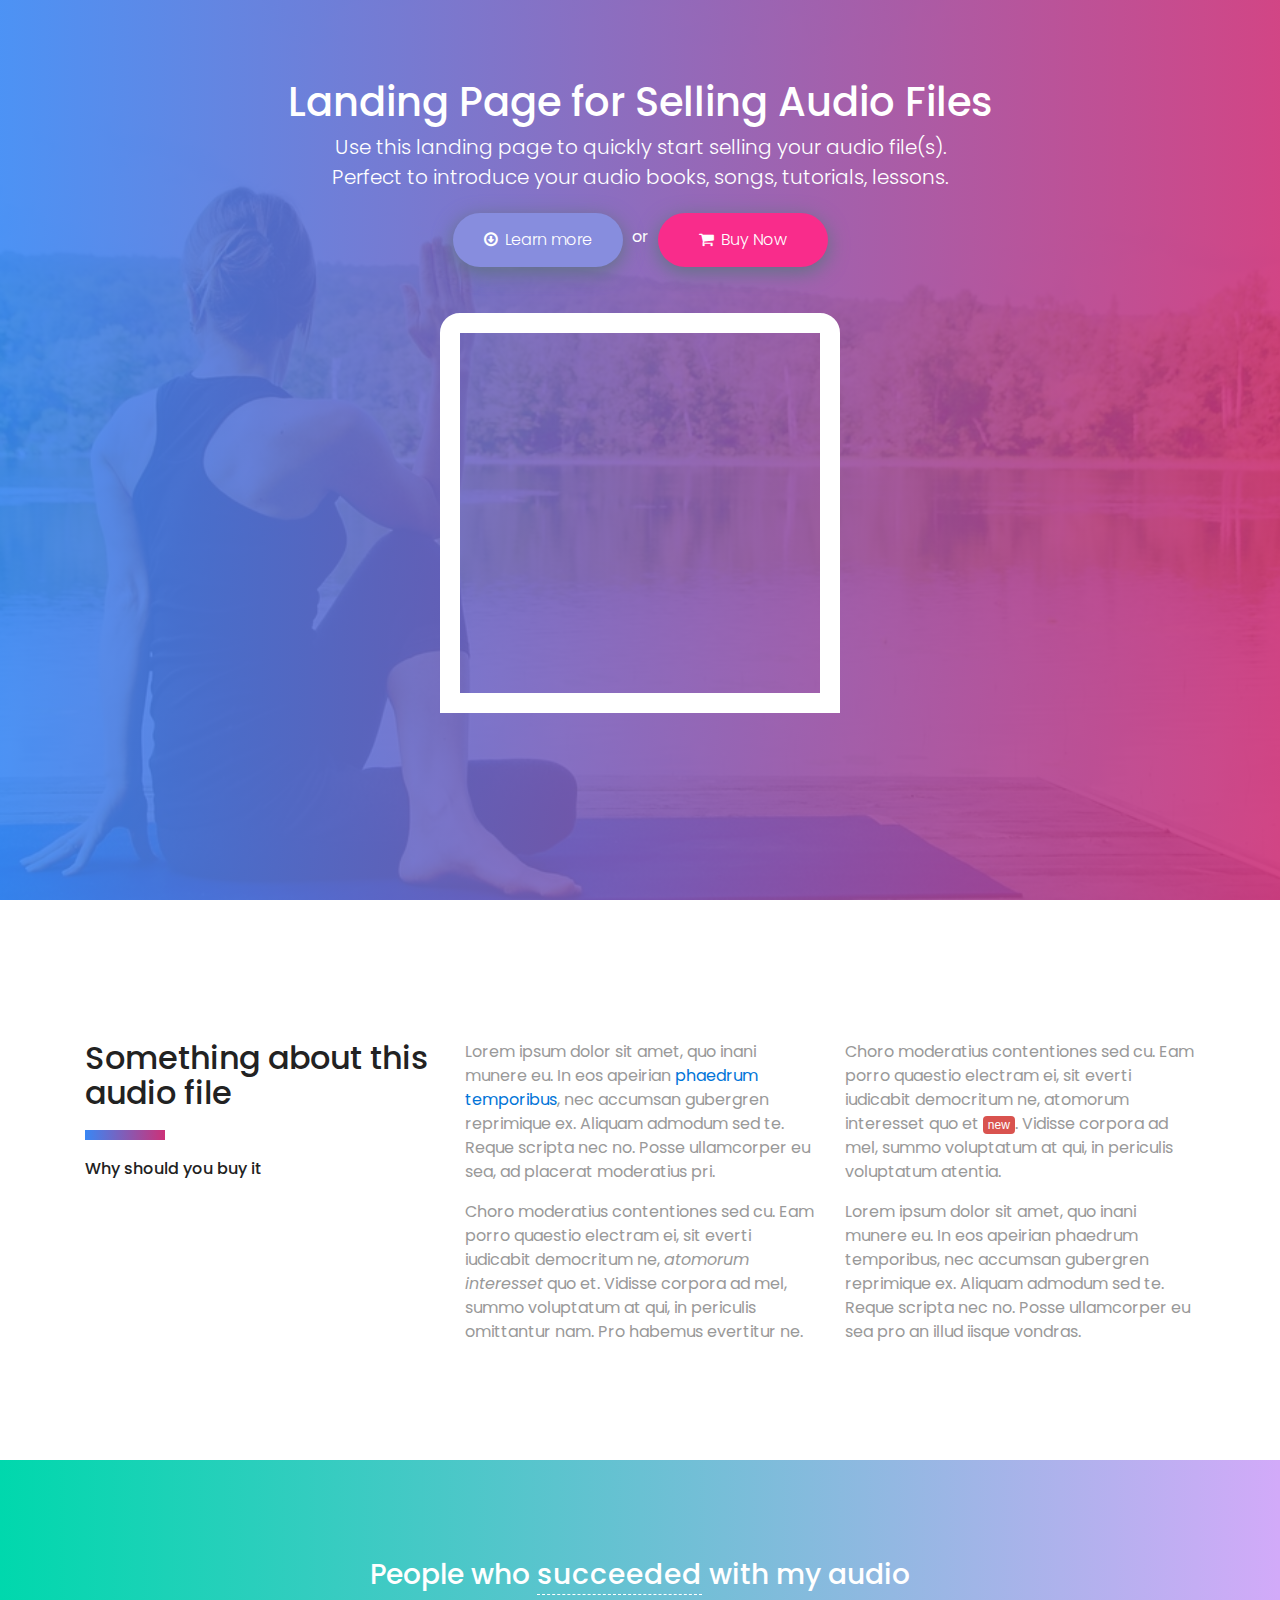
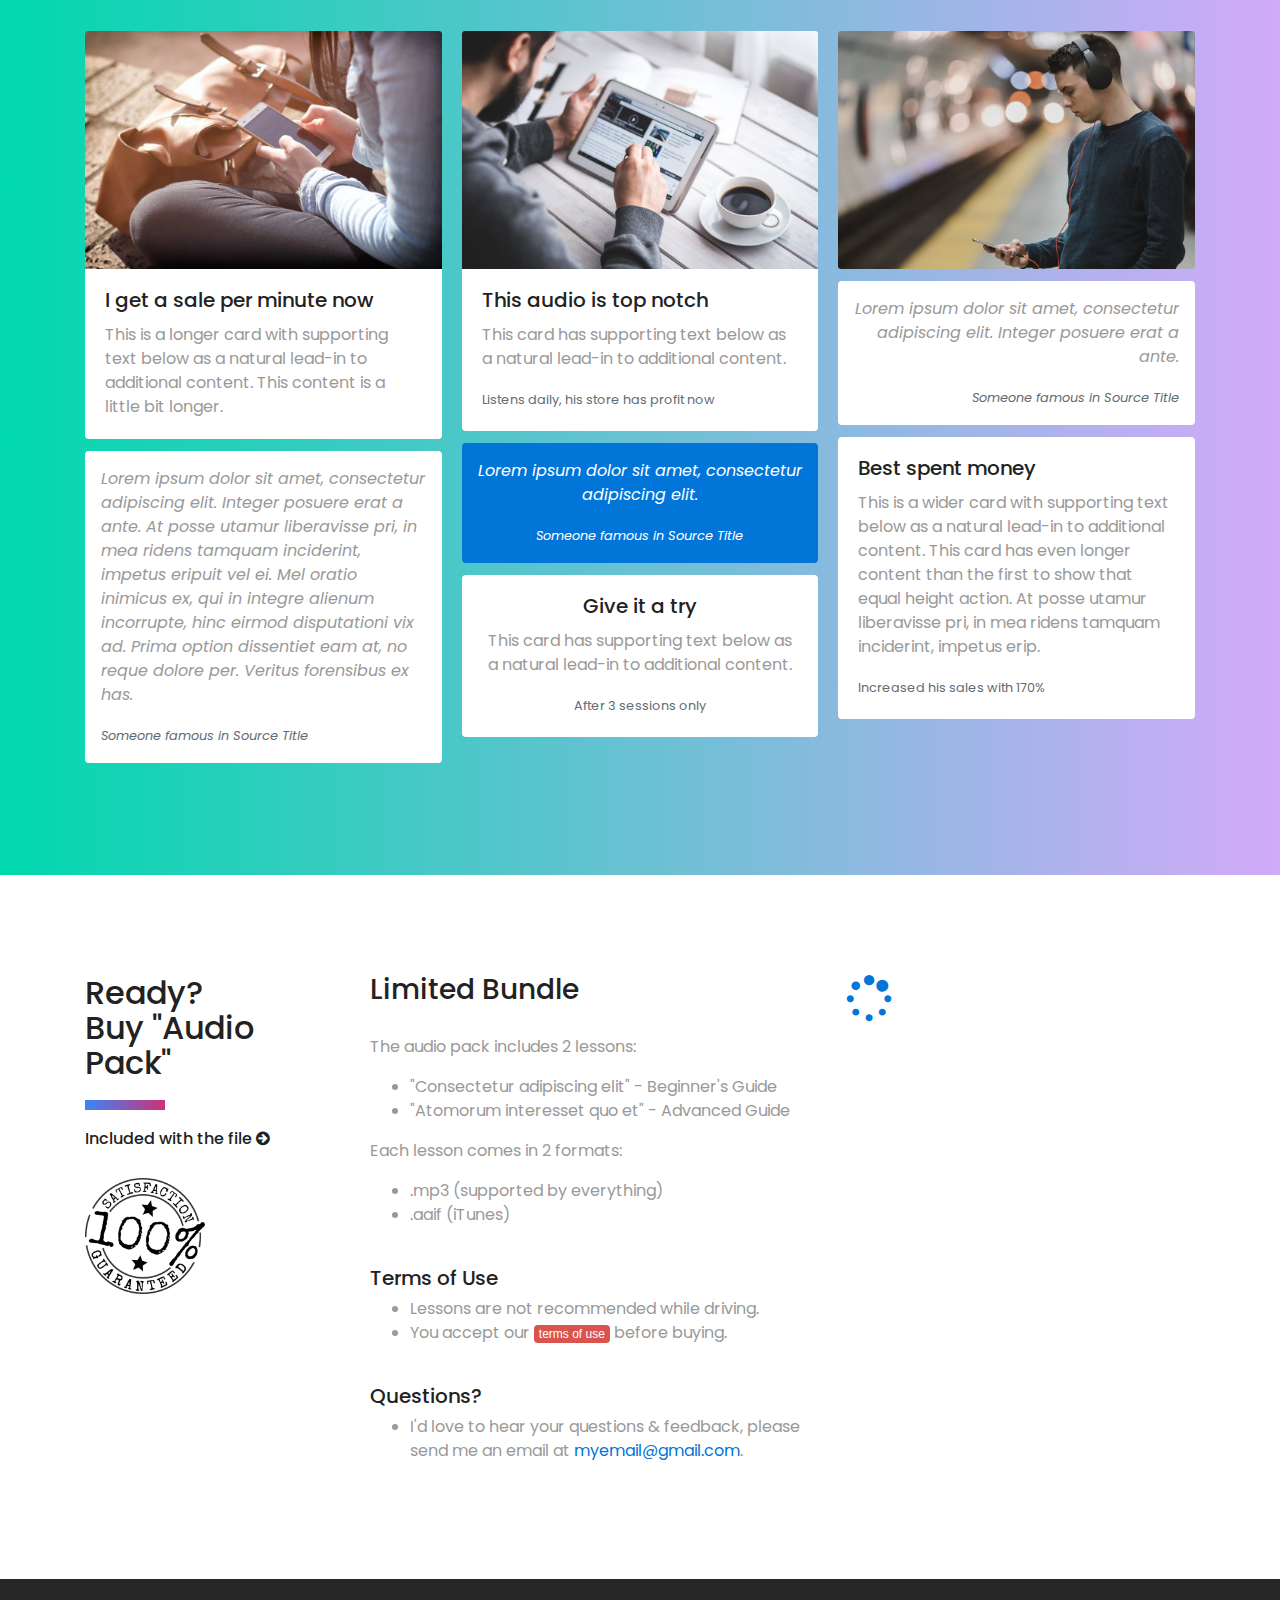
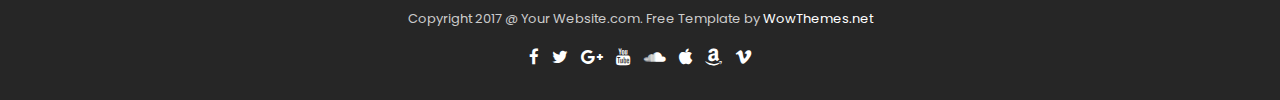
<file: audiolanding/index.html>
<!DOCTYPE html>
<html lang="en">
<head>
<meta charset="utf-8">
<meta name="viewport" content="width=device-width, initial-scale=1, shrink-to-fit=no">
<meta name="description" content="">
<meta name="author" content="">
<link rel="icon" href="img/favicon.ico">
<title>Audio Sale Landing Page Template - Bootstrap 4+</title>
<!-- Font Awesome CSS -->
<link href="https://maxcdn.bootstrapcdn.com/font-awesome/4.7.0/css/font-awesome.min.css" rel="stylesheet">
<!-- Bootstrap core CSS -->
<link href="css/bootstrap.min.css" rel="stylesheet">
<!-- Googe Fonts -->
<link href="https://fonts.googleapis.com/css?family=Poppins:300,400,500,600,700" rel="stylesheet">
<!-- Custom styles for this template -->
<link href="audiolanding.css" rel="stylesheet">
<!-- Jquery -->
<script src="js/jquery.js"></script>
</head>
<body>

<!-- BEGIN HERO
================================================== -->
<div class="section-hero">
	<div class="container text-center">
		<h1>Landing Page for Selling Audio Files</h1>
		<p class="lead">
			Use this landing page to quickly start selling your audio file(s).<br>
			 Perfect to introduce your audio books, songs, tutorials, lessons.
		</p>
		<p>
			<a href="#about" class="btn btn-default"><i class="fa fa-arrow-circle-o-down"></i> Learn more</a> or <a href="#buynow" class="btn btn-success"><i class="fa fa-shopping-cart"></i> Buy Now</a>
		</p>
		<iframe width="850px" height="400" scrolling="no" frameborder="no" src="https://w.soundcloud.com/player/?url=https%3A//api.soundcloud.com/tracks/329991290&amp;auto_play=false&amp;hide_related=false&amp;show_comments=true&amp;show_user=true&amp;show_reposts=false&amp;visual=true">
		</iframe>
	</div>
	<!-- /.container -->
</div>
<!-- END HERO
================================================== -->

<!-- BEGIN ABOUT
================================================== -->
<section id="about">
<div class="section-about">
	<div class="container">
		<div class="row">
			<div class="col-md-4">
				<h2>Something about this audio file</h2>
				<div class="spacer">
				</div>
				<h6>Why should you buy it</h6>
			</div>
			<div class="col-md-4">
				<p>
					Lorem ipsum dolor sit amet, quo inani munere eu. In eos apeirian <a href="#">phaedrum temporibus</a>, nec accumsan gubergren reprimique ex. Aliquam admodum sed te. Reque scripta nec no. Posse ullamcorper eu sea, ad placerat moderatius pri.
				</p>
				<p>
					Choro moderatius contentiones sed cu. Eam porro quaestio electram ei, sit everti iudicabit democritum ne, <i>atomorum interesset</i> quo et. Vidisse corpora ad mel, summo voluptatum at qui, in periculis omittantur nam. Pro habemus evertitur ne.
				</p>
			</div>
			<div class="col-md-4">
				<p>
					Choro moderatius contentiones sed cu. Eam porro quaestio electram ei, sit everti iudicabit democritum ne, atomorum interesset quo et <span class="badge badge-danger">new</span>. Vidisse corpora ad mel, summo voluptatum at qui, in periculis voluptatum atentia.
				</p>
				<p>
					 Lorem ipsum dolor sit amet, quo inani munere eu. In eos apeirian phaedrum temporibus, nec accumsan gubergren reprimique ex. Aliquam admodum sed te. Reque scripta nec no. Posse ullamcorper eu sea pro an illud iisque vondras.
				</p>
			</p>
		</div>
	</div>
</div>
</div>
</section>
<!-- END ABOUT
================================================== -->

<!-- BEGIN TESTIMONIALS
================================================== -->
<section id="testimonials">
<div class="container">
<div class="text-center">
	<h3 class="text-white margin-bottom40"> People who <span class="dashme letterspace">succeeded</span> with my audio</h3>
</div>
<div class="card-columns">
	<div class="card">
		<img class="card-img-top img-fluid" src="img/testimonial1.jpg" alt="Card image cap">
		<div class="card-block">
			<h5 class="card-title">I get a sale per minute now</h5>
			<p class="card-text">
				This is a longer card with supporting text below as a natural lead-in to additional content. This content is a little bit longer.
			</p>
		</div>
	</div>
	<div class="card p-3">
		<blockquote class="card-block card-blockquote">
			<p>
				Lorem ipsum dolor sit amet, consectetur adipiscing elit. Integer posuere erat a ante. At posse utamur liberavisse pri, in mea ridens tamquam inciderint, impetus eripuit vel ei. Mel oratio inimicus ex, qui in integre alienum incorrupte, hinc eirmod disputationi vix ad. Prima option dissentiet eam at, no reque dolore per. Veritus forensibus ex has.
			</p>
			<footer>
			<small class="text-muted">
			Someone famous in <cite title="Source Title">Source Title</cite>
			</small>
			</footer>
		</blockquote>
	</div>
	<div class="card">
		<img class="card-img-top img-fluid" src="img/testimonial2.jpg" alt="Card image cap">
		<div class="card-block">
			<h5 class="card-title">This audio is top notch</h5>
			<p class="card-text">
				This card has supporting text below as a natural lead-in to additional content.
			</p>
			<p class="card-text">
				<small class="text-muted">Listens daily, his store has profit now</small>
			</p>
		</div>
	</div>
	<div class="card card-inverse card-primary p-3 text-center">
		<blockquote class="card-blockquote">
			<p>
				Lorem ipsum dolor sit amet, consectetur adipiscing elit.
			</p>
			<footer>
			<small>
			Someone famous in <cite title="Source Title">Source Title</cite>
			</small>
			</footer>
		</blockquote>
	</div>
	<div class="card text-center">
		<div class="card-block">
			<h5 class="card-title">Give it a try</h5>
			<p class="card-text">
				This card has supporting text below as a natural lead-in to additional content.
			</p>
			<p class="card-text">
				<small class="text-muted">After 3 sessions only</small>
			</p>
		</div>
	</div>
	<div class="card">
		<img class="card-img img-fluid" src="img/testimonial3.jpg" alt="Card image">
	</div>
	<div class="card p-3 text-right">
		<blockquote class="card-blockquote">
			<p>
				Lorem ipsum dolor sit amet, consectetur adipiscing elit. Integer posuere erat a ante.
			</p>
			<footer>
			<small class="text-muted">
			Someone famous in <cite title="Source Title">Source Title</cite>
			</small>
			</footer>
		</blockquote>
	</div>
	<div class="card">
		<div class="card-block">
			<h5 class="card-title">Best spent money</h5>
			<p class="card-text">
				This is a wider card with supporting text below as a natural lead-in to additional content. This card has even longer content than the first to show that equal height action. At posse utamur liberavisse pri, in mea ridens tamquam inciderint, impetus erip.
			</p>
			<p class="card-text">
				<small class="text-muted">Increased his sales with 170%</small>
			</p>
		</div>
	</div>
</div>
</div>
</section>
<!-- END TESTIMONIALS
================================================== -->

<!-- BEGIN BUY NOW
================================================== -->
<section id="buynow">
<div class="container">
<div class="row">
	<div class="col-md-3">
		<h2>Ready?<br/>
		Buy "Audio Pack"</h2>
		<div class="spacer">
		</div>
		<h6 class="margin-bottom30">Included with the file <i class="fa fa-arrow-circle-right"></i></h6>
		<img class="showcursor" src="img/guarantee.png" width="120" data-toggle="modal" data-target="#termsofuse">
	</div>
	<div class="col-md-5">
		<h3 class="margin-bottom30">Limited Bundle</h3>
		<p>
			The audio pack includes 2 lessons:
		</p>
		<ul>
			<li>"Consectetur adipiscing elit" - Beginner's Guide</li>
			<li>"Atomorum interesset quo et" - Advanced Guide</li>
		</ul>
		<p>
		</p>
		<p>
			 Each lesson comes in 2 formats:
		</p>
		<ul>
			<li>.mp3 (supported by everything)</li>
			<li>.aaif (iTunes)</li>
		</ul>
		<br/>
		<h5>Terms of Use</h5>
		<ul>
			<li>Lessons are not recommended while driving.</li>
			<li>You accept our <span class="showcursor badge badge-danger" data-toggle="modal" data-target="#termsofuse">terms of use</span> before buying.</li>
		</ul>
		<br/>
		<h5>Questions?</h5>
		<ul>
			<li>I'd love to hear your questions & feedback, please send me an email at <a href="mailto:wowthemesnet@gmail.com">myemail@gmail.com</a>.</li>
		</ul>
	</div>
	<div class="col-md-4">
    <!-- begin shop embed code here (use Gumroad it's free & cool) -->
    		<script src="https://gumroad.com/js/gumroad-embed.js"></script>
    		<div class="gumroad-product-embed" data-gumroad-product-id="boost-online-sales-meditation">
    			<a href="https://gumroad.com/l/boost-online-sales-meditation"><i class="fa fa-spinner fa-spin fa-3x"></i></a>
    		</div>
    <!-- end shop embed code here -->
	</div>
</div>
</div>
</section>
<!-- END BUY NOW
================================================== -->

<!-- BEGIN FIXED BOTTOM SOUNDCLOUD
================================================== -->
<div class="fixedbottom">
<iframe width="400" height="70" scrolling="no" frameborder="no" src="https://w.soundcloud.com/player/?url=https%3A//api.soundcloud.com/tracks/329991290&amp;color=ff5500&amp;auto_play=false&amp;hide_related=false&amp;show_comments=true&amp;show_user=true&amp;show_reposts=false">
</iframe>
</div>
<!-- END FIXED BOTTOM SOUNDCLOUD
================================================== -->

<!-- BEGIN FOOTER
================================================== -->
<section class="footer">
<p class="credits">
Copyright 2017 @ Your Website.com. Free Template by <a href="https://www.wowthemes.net">WowThemes.net</a>
</p>
<ul class="footericons">
<li><a target="_blank" href="#"><i class="fa fa-facebook"></i></a></li>
<li><a target="_blank" href="#"><i class="fa fa-twitter"></i></a></li>
<li><a target="_blank" href="#"><i class="fa fa-google-plus"></a></i></li>
<li><a target="_blank" href="#"><i class="fa fa-youtube"></i></a></li>
<li><a target="_blank" href="#"><i class="fa fa-soundcloud"></i></a></li>
<li><a target="_blank" href="#"><i class="fa fa-apple"></i></a></li>
<li><a target="_blank" href="#"><i class="fa fa-amazon"></i></a></li>
<li><a target="_blank" href="#"><i class="fa fa-vimeo"></i></a></li>
</ul>
</section>
<!-- END FOOTER
================================================== -->


<!-- BEGIN Modal for Terms of Use
================================================== -->
<div class="modal fade" id="termsofuse" tabindex="-1" role="dialog" aria-labelledby="termsofuse" aria-hidden="true">
<div class="modal-dialog" role="document">
	<div class="modal-content">
		<div class="modal-header">
			<h5 class="modal-title" id="exampleModalLongTitle">Terms of Use & Refund Policy</h5>
			<button type="button" class="close" data-dismiss="modal" aria-label="Close">
			<span aria-hidden="true">&times;</span>
			</button>
		</div>
		<div class="modal-body">
			<p>
				Cras mattis consectetur purus sit amet fermentum. Cras justo odio, dapibus ac facilisis in, egestas eget quam. Morbi leo risus, porta ac consectetur ac, vestibulum at eros.
			</p>
			<p>
				Praesent commodo cursus magna, vel scelerisque nisl consectetur et. Vivamus sagittis lacus vel augue laoreet rutrum faucibus dolor auctor.
			</p>
			<p>
				Aenean lacinia bibendum nulla sed consectetur. Praesent commodo cursus magna, vel scelerisque nisl consectetur et. Donec sed odio dui. Donec ullamcorper nulla non metus auctor fringilla.
			</p>
			<p>
				Cras mattis consectetur purus sit amet fermentum. Cras justo odio, dapibus ac facilisis in, egestas eget quam. Morbi leo risus, porta ac consectetur ac, vestibulum at eros.
			</p>
			<p>
				Praesent commodo cursus magna, vel scelerisque nisl consectetur et. Vivamus sagittis lacus vel augue laoreet rutrum faucibus dolor auctor.
			</p>
			<p>
				Aenean lacinia bibendum nulla sed consectetur. Praesent commodo cursus magna, vel scelerisque nisl consectetur et. Donec sed odio dui. Donec ullamcorper nulla non metus auctor fringilla.
			</p>
			<p>
				Cras mattis consectetur purus sit amet fermentum. Cras justo odio, dapibus ac facilisis in, egestas eget quam. Morbi leo risus, porta ac consectetur ac, vestibulum at eros.
			</p>
			<p>
				Praesent commodo cursus magna, vel scelerisque nisl consectetur et. Vivamus sagittis lacus vel augue laoreet rutrum faucibus dolor auctor.
			</p>
			<p>
				Aenean lacinia bibendum nulla sed consectetur. Praesent commodo cursus magna, vel scelerisque nisl consectetur et. Donec sed odio dui. Donec ullamcorper nulla non metus auctor fringilla.
			</p>
		</div>
		<div class="modal-footer">
			<button type="button" class="btn btn-secondary" data-dismiss="modal">Close</button>
		</div>
	</div>
</div>
</div>
<!-- END Modal for Terms of Use
================================================== -->



<!-- Bootstrap core JavaScript
================================================== -->
<!-- Placed at the end of the document so the pages load faster -->
<script src="js/tether.min.js"></script>
<script src="js/bootstrap.min.js"></script>
<script src="js/audiolanding.js"></script>
<script src="js/ie10-viewport-bug-workaround.js"></script>

</body>
</html>
</file>
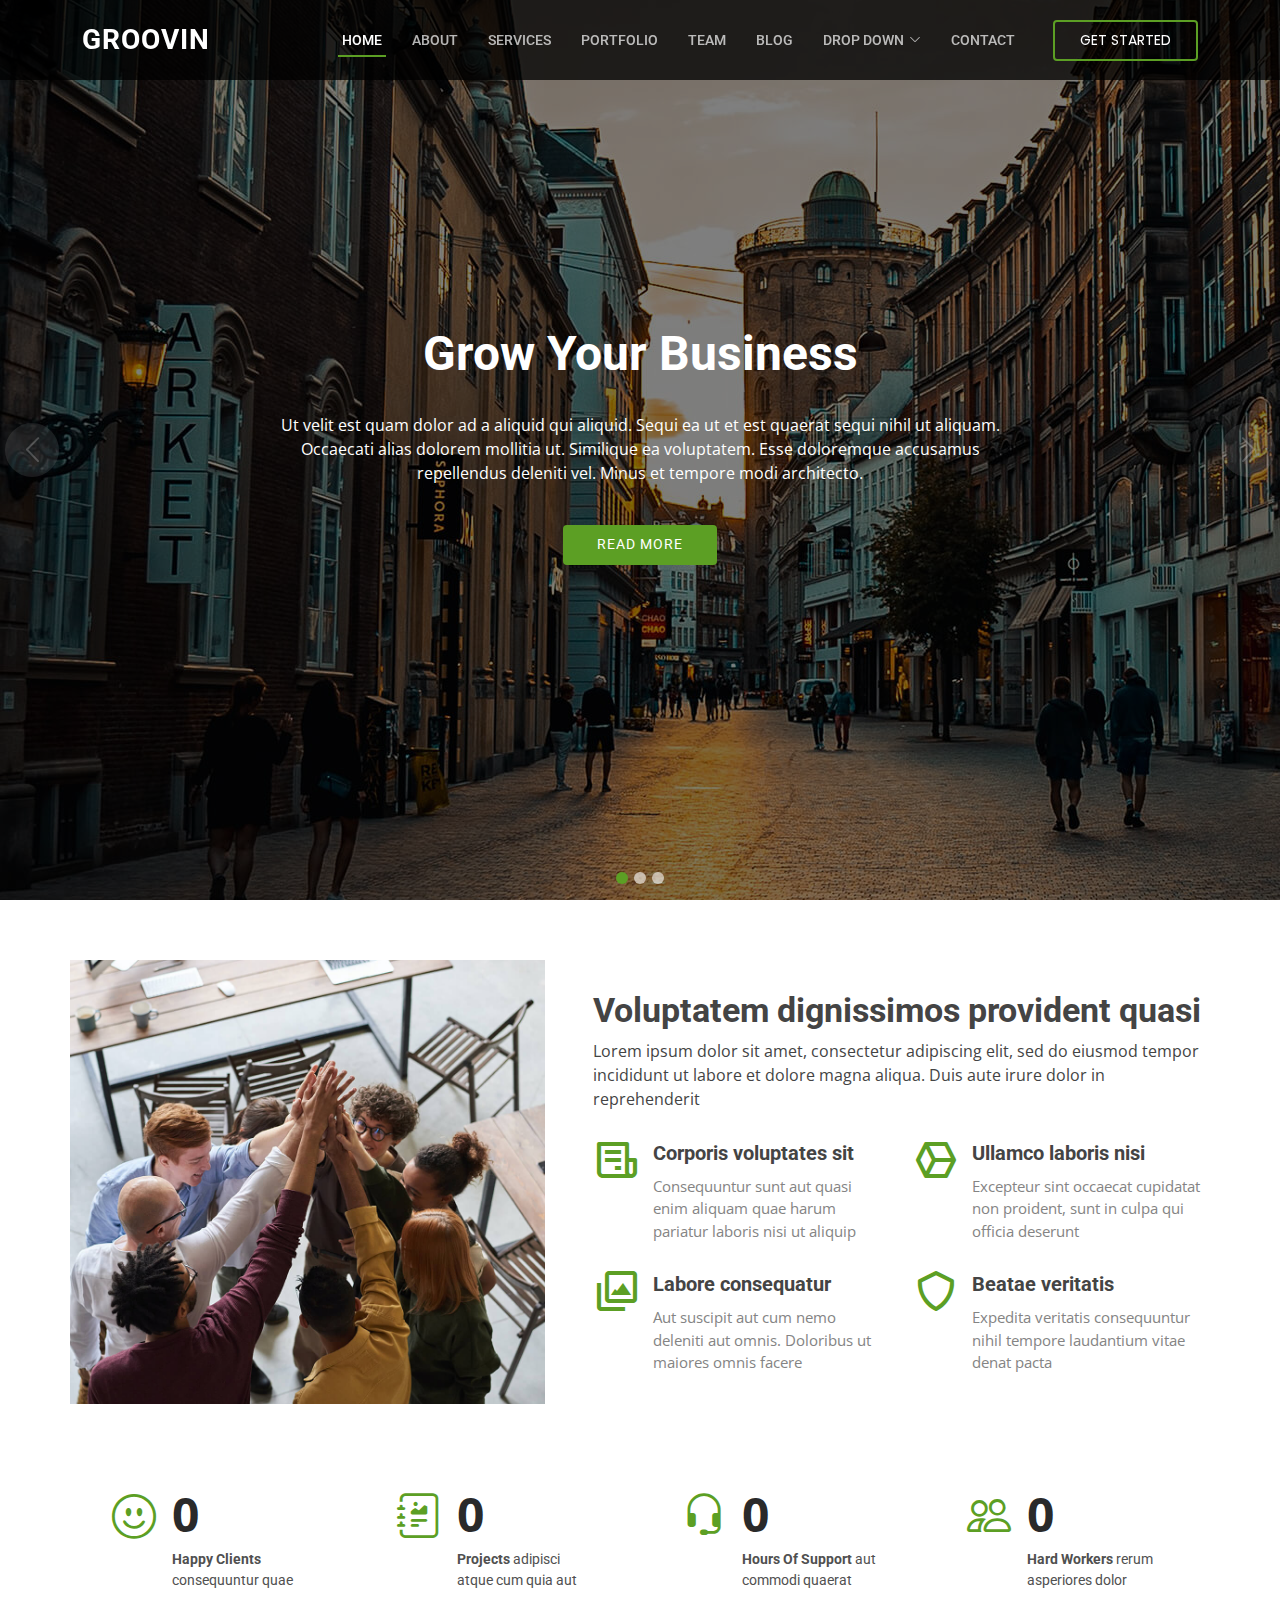
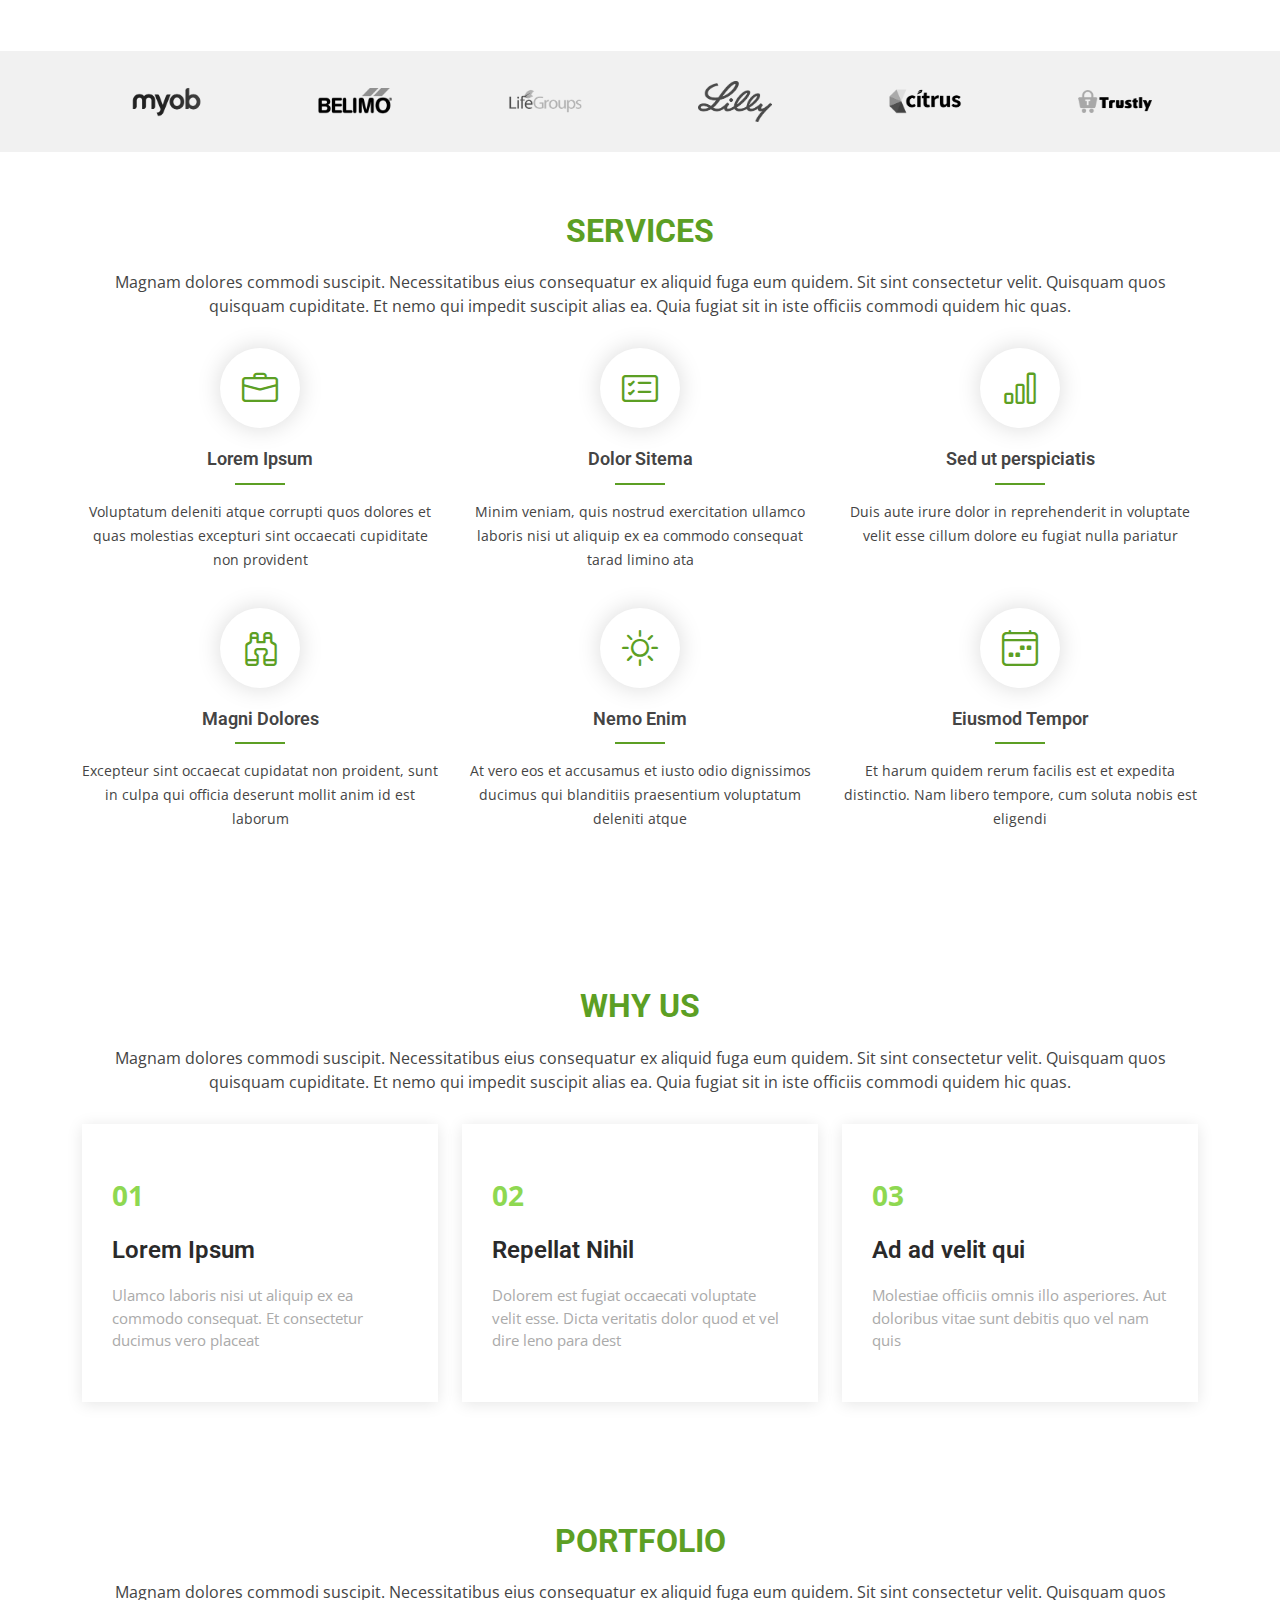
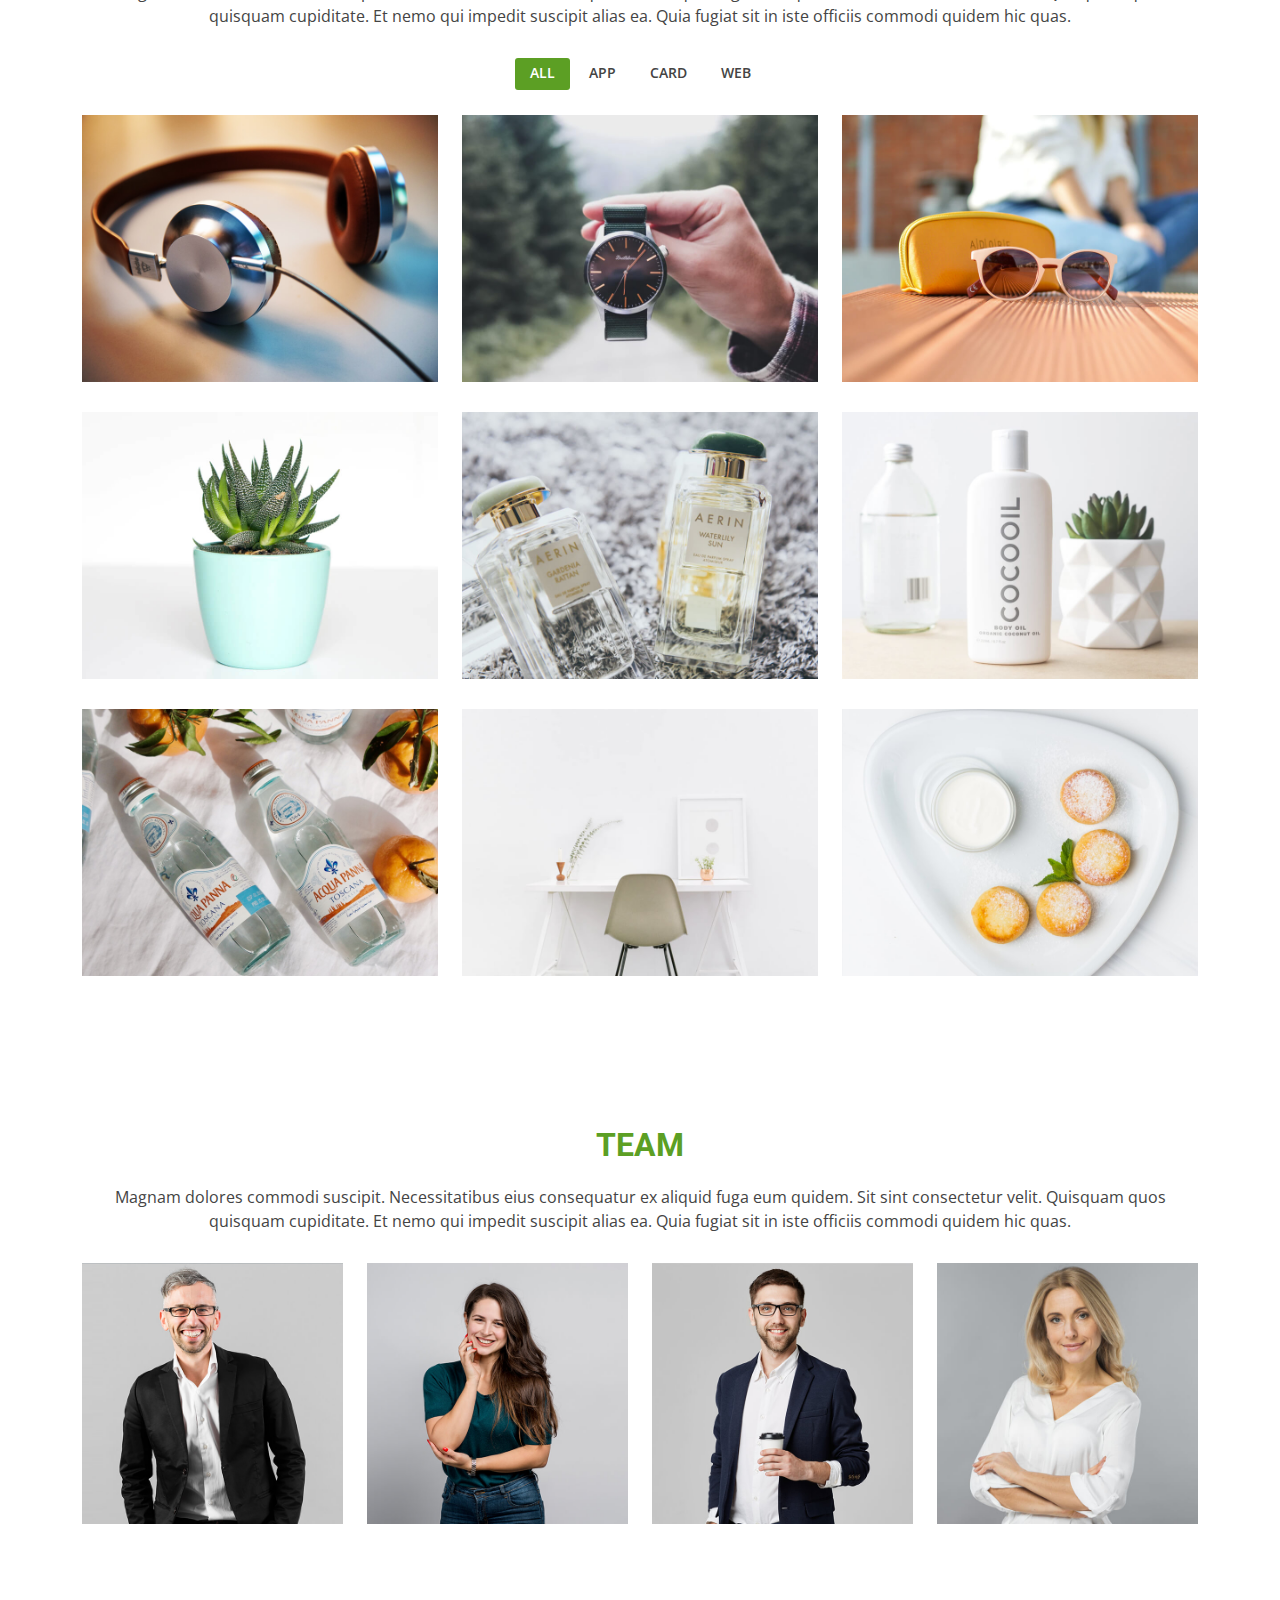
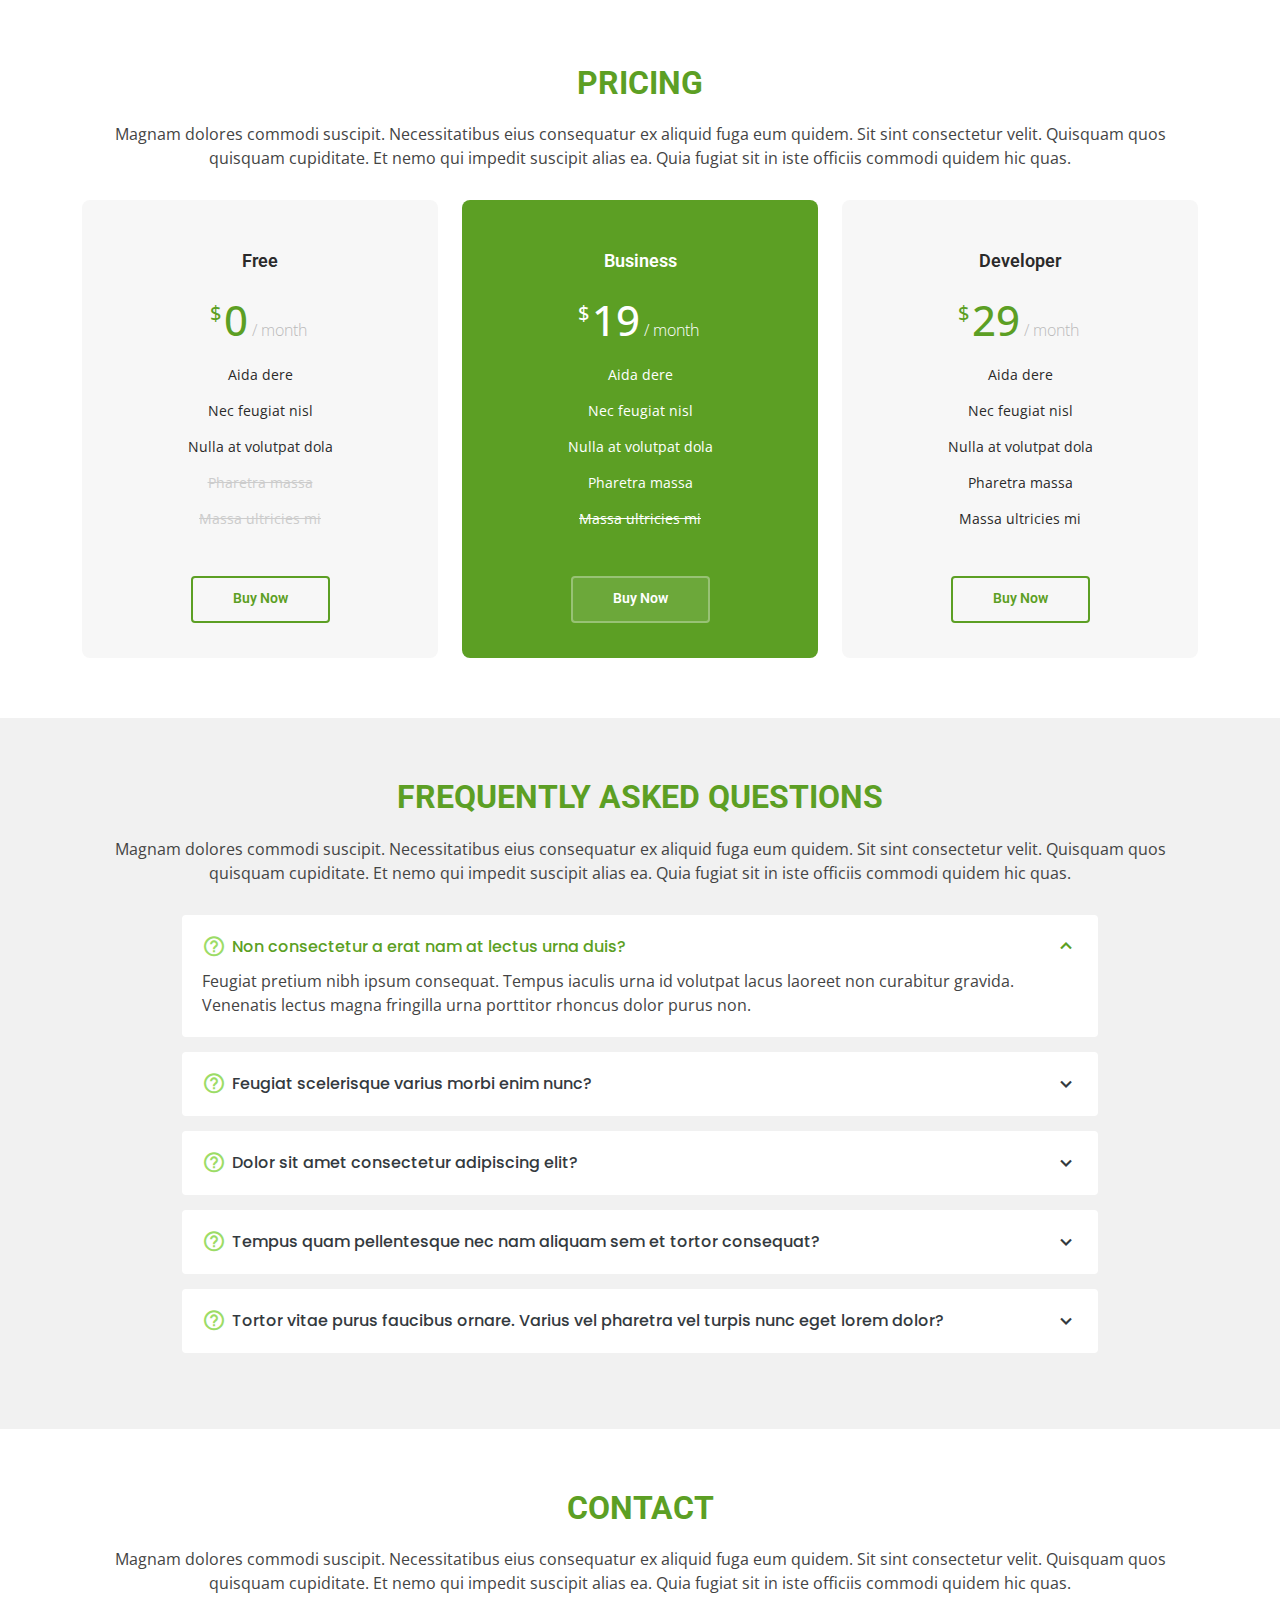
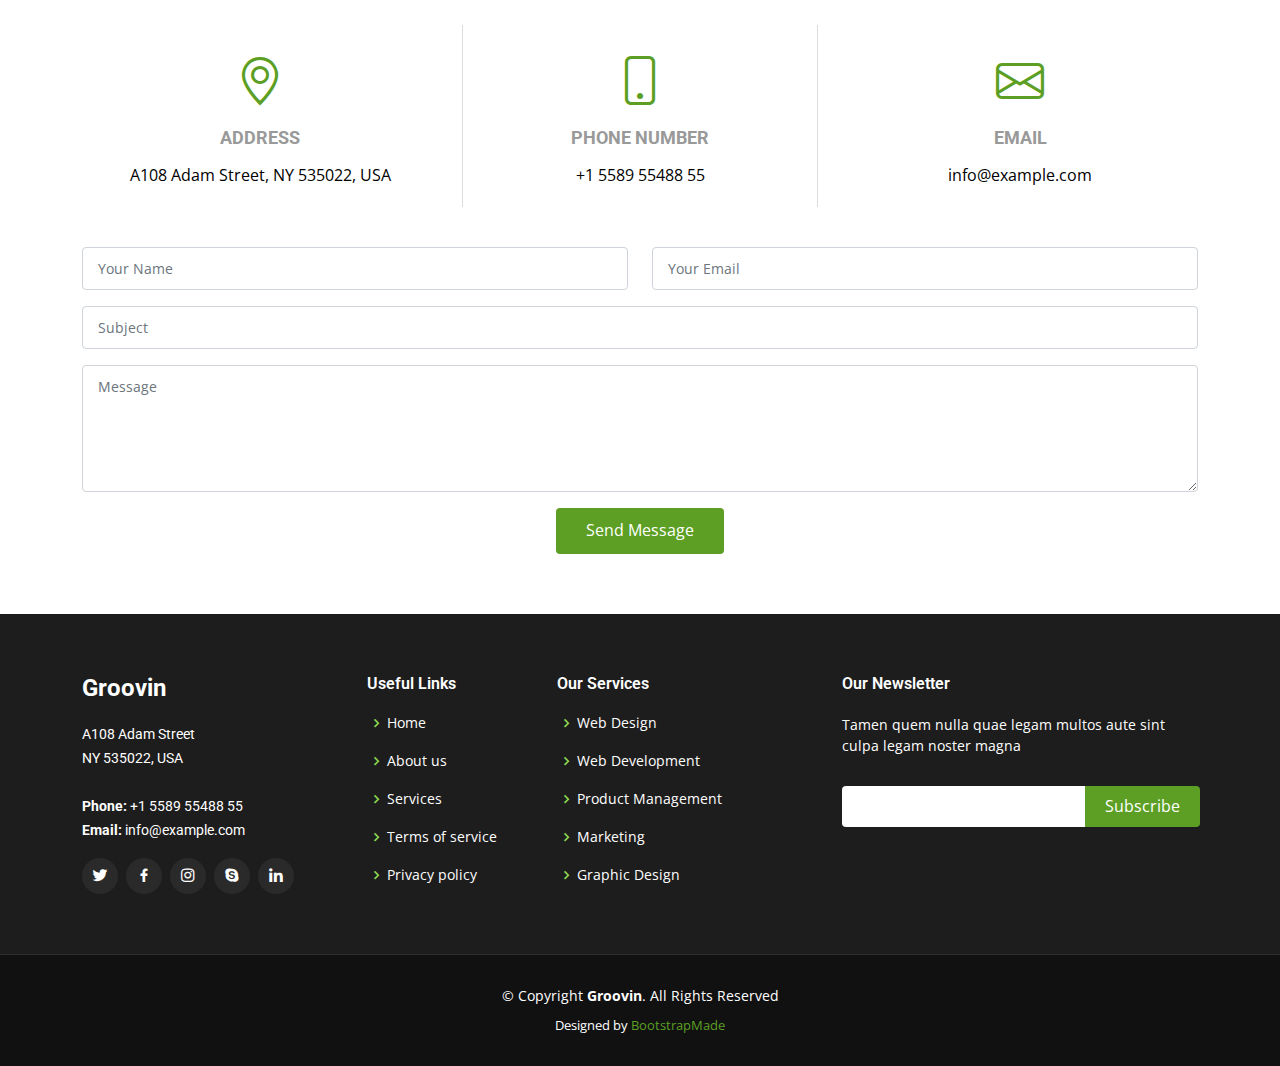
<file: Groovin/index.html>
<!DOCTYPE html>
<html lang="en">

<head>
  <meta charset="utf-8">
  <meta content="width=device-width, initial-scale=1.0" name="viewport">

  <title>Groovin Bootstrap Template - Index</title>
  <meta content="" name="description">
  <meta content="" name="keywords">

  <!-- Favicons -->
  <link href="assets/img/favicon.png" rel="icon">
  <link href="assets/img/apple-touch-icon.png" rel="apple-touch-icon">

  <!-- Google Fonts -->
  <link href="https://fonts.googleapis.com/css?family=Open+Sans:300,300i,400,400i,600,600i,700,700i|Roboto:300,300i,400,400i,500,500i,600,600i,700,700i|Poppins:300,300i,400,400i,500,500i,600,600i,700,700i" rel="stylesheet">

  <!-- Vendor CSS Files -->
  <link href="assets/vendor/animate.css/animate.min.css" rel="stylesheet">
  <link href="assets/vendor/bootstrap/css/bootstrap.min.css" rel="stylesheet">
  <link href="assets/vendor/bootstrap-icons/bootstrap-icons.css" rel="stylesheet">
  <link href="assets/vendor/boxicons/css/boxicons.min.css" rel="stylesheet">
  <link href="assets/vendor/glightbox/css/glightbox.min.css" rel="stylesheet">
  <link href="assets/vendor/swiper/swiper-bundle.min.css" rel="stylesheet">

  <!-- Template Main CSS File -->
  <link href="assets/css/style.css" rel="stylesheet">

  <!-- =======================================================
  * Template Name: Groovin - v4.3.0
  * Template URL: https://bootstrapmade.com/groovin-free-bootstrap-theme/
  * Author: BootstrapMade.com
  * License: https://bootstrapmade.com/license/
  ======================================================== -->
</head>

<body>

  <!-- ======= Header ======= -->
  <header id="header" class="fixed-top d-flex align-items-center">
    <div class="container d-flex align-items-center justify-content-between">

      <h1 class="logo"><a href="index.html">Groovin</a></h1>
      <!-- Uncomment below if you prefer to use an image logo -->
      <!-- <a href="index.html" class="logo"><img src="assets/img/logo.png" alt="" class="img-fluid"></a>-->

      <nav id="navbar" class="navbar">
        <ul>
          <li><a class="nav-link scrollto active" href="#hero">Home</a></li>
          <li><a class="nav-link scrollto" href="#about">About</a></li>
          <li><a class="nav-link scrollto" href="#services">Services</a></li>
          <li><a class="nav-link scrollto " href="#portfolio">Portfolio</a></li>
          <li><a class="nav-link scrollto" href="#team">Team</a></li>
          <li><a href="blog.html">Blog</a></li>
          <li class="dropdown"><a href="#"><span>Drop Down</span> <i class="bi bi-chevron-down"></i></a>
            <ul>
              <li><a href="#">Drop Down 1</a></li>
              <li class="dropdown"><a href="#"><span>Deep Drop Down</span> <i class="bi bi-chevron-right"></i></a>
                <ul>
                  <li><a href="#">Deep Drop Down 1</a></li>
                  <li><a href="#">Deep Drop Down 2</a></li>
                  <li><a href="#">Deep Drop Down 3</a></li>
                  <li><a href="#">Deep Drop Down 4</a></li>
                  <li><a href="#">Deep Drop Down 5</a></li>
                </ul>
              </li>
              <li><a href="#">Drop Down 2</a></li>
              <li><a href="#">Drop Down 3</a></li>
              <li><a href="#">Drop Down 4</a></li>
            </ul>
          </li>
          <li><a class="nav-link scrollto" href="#contact">Contact</a></li>
          <li><a class="getstarted scrollto" href="#about">Get Started</a></li>
        </ul>
        <i class="bi bi-list mobile-nav-toggle"></i>
      </nav><!-- .navbar -->

    </div>
  </header><!-- End Header -->

  <!-- ======= Hero Section ======= -->
  <section id="hero">
    <div class="hero-container">
      <div id="heroCarousel" data-bs-interval="5000" class="carousel slide carousel-fade" data-bs-ride="carousel">

        <ol class="carousel-indicators" id="hero-carousel-indicators"></ol>

        <div class="carousel-inner" role="listbox">

          <!-- Slide 1 -->
          <div class="carousel-item active" style="background: url(assets/img/slide/slide-1.jpg);">
            <div class="carousel-container">
              <div class="carousel-content">
                <h2 class="animate__animated animate__fadeInDown">Grow Your Business</h2>
                <p class="animate__animated animate__fadeInUp">Ut velit est quam dolor ad a aliquid qui aliquid. Sequi ea ut et est quaerat sequi nihil ut aliquam. Occaecati alias dolorem mollitia ut. Similique ea voluptatem. Esse doloremque accusamus repellendus deleniti vel. Minus et tempore modi architecto.</p>
                <div>
                  <a href="#about" class="btn-get-started animate__animated animate__fadeInUp scrollto">Read More</a>
                </div>
              </div>
            </div>
          </div>

          <!-- Slide 2 -->
          <div class="carousel-item" style="background: url(assets/img/slide/slide-2.jpg);">
            <div class="carousel-container">
              <div class="carousel-content">
                <h2 class="animate__animated animate__fadeInDown">Lorem Ipsum Dolor</h2>
                <p class="animate__animated animate__fadeInUp">Ut velit est quam dolor ad a aliquid qui aliquid. Sequi ea ut et est quaerat sequi nihil ut aliquam. Occaecati alias dolorem mollitia ut. Similique ea voluptatem. Esse doloremque accusamus repellendus deleniti vel. Minus et tempore modi architecto.</p>
                <div>
                  <a href="#about" class="btn-get-started animate__animated animate__fadeInUp scrollto">Read More</a>
                </div>
              </div>
            </div>
          </div>

          <!-- Slide 3 -->
          <div class="carousel-item" style="background: url(assets/img/slide/slide-3.jpg);">
            <div class="carousel-background"><img src="assets/img/slide/slide-3.jpg" alt=""></div>
            <div class="carousel-container">
              <div class="carousel-content">
                <h2 class="animate__animated animate__fadeInDown">Sequi ea ut et est quaerat</h2>
                <p class="animate__animated animate__fadeInUp">Ut velit est quam dolor ad a aliquid qui aliquid. Sequi ea ut et est quaerat sequi nihil ut aliquam. Occaecati alias dolorem mollitia ut. Similique ea voluptatem. Esse doloremque accusamus repellendus deleniti vel. Minus et tempore modi architecto.</p>
                <div>
                  <a href="#about" class="btn-get-started animate__animated animate__fadeInUp scrollto">Read More</a>
                </div>
              </div>
            </div>
          </div>

        </div>

        <a class="carousel-control-prev" href="#heroCarousel" role="button" data-bs-slide="prev">
          <span class="carousel-control-prev-icon bi bi-chevron-left" aria-hidden="true"></span>
        </a>

        <a class="carousel-control-next" href="#heroCarousel" role="button" data-bs-slide="next">
          <span class="carousel-control-next-icon bi bi-chevron-right" aria-hidden="true"></span>
        </a>

      </div>
    </div>
  </section><!-- End Hero -->

  <main id="main">

    <!-- ======= About Section ======= -->
    <section id="about" class="about">
      <div class="container">

        <div class="row no-gutters">
          <div class="image col-xl-5 d-flex align-items-stretch justify-content-center justify-content-lg-start"></div>
          <div class="col-xl-7 ps-0 ps-lg-5 pe-lg-1 d-flex align-items-stretch">
            <div class="content d-flex flex-column justify-content-center">
              <h3>Voluptatem dignissimos provident quasi</h3>
              <p>
                Lorem ipsum dolor sit amet, consectetur adipiscing elit, sed do eiusmod tempor incididunt ut labore et dolore magna aliqua. Duis aute irure dolor in reprehenderit
              </p>
              <div class="row">
                <div class="col-md-6 icon-box">
                  <i class="bx bx-receipt"></i>
                  <h4>Corporis voluptates sit</h4>
                  <p>Consequuntur sunt aut quasi enim aliquam quae harum pariatur laboris nisi ut aliquip</p>
                </div>
                <div class="col-md-6 icon-box">
                  <i class="bx bx-cube-alt"></i>
                  <h4>Ullamco laboris nisi</h4>
                  <p>Excepteur sint occaecat cupidatat non proident, sunt in culpa qui officia deserunt</p>
                </div>
                <div class="col-md-6 icon-box">
                  <i class="bx bx-images"></i>
                  <h4>Labore consequatur</h4>
                  <p>Aut suscipit aut cum nemo deleniti aut omnis. Doloribus ut maiores omnis facere</p>
                </div>
                <div class="col-md-6 icon-box">
                  <i class="bx bx-shield"></i>
                  <h4>Beatae veritatis</h4>
                  <p>Expedita veritatis consequuntur nihil tempore laudantium vitae denat pacta</p>
                </div>
              </div>
            </div><!-- End .content-->
          </div>
        </div>

      </div>
    </section><!-- End About Section -->

    <!-- ======= Counts Section ======= -->
    <section id="counts" class="counts">
      <div class="container">

        <div class="row no-gutters">

          <div class="col-lg-3 col-md-6 d-md-flex align-items-md-stretch">
            <div class="count-box">
              <i class="bi bi-emoji-smile"></i>
              <span data-purecounter-start="0" data-purecounter-end="232" data-purecounter-duration="1" class="purecounter"></span>
              <p><strong>Happy Clients</strong> consequuntur quae</p>
            </div>
          </div>

          <div class="col-lg-3 col-md-6 d-md-flex align-items-md-stretch">
            <div class="count-box">
              <i class="bi bi-journal-richtext"></i>
              <span data-purecounter-start="0" data-purecounter-end="521" data-purecounter-duration="1" class="purecounter"></span>
              <p><strong>Projects</strong> adipisci atque cum quia aut</p>
            </div>
          </div>

          <div class="col-lg-3 col-md-6 d-md-flex align-items-md-stretch">
            <div class="count-box">
              <i class="bi bi-headset"></i>
              <span data-purecounter-start="0" data-purecounter-end="1463" data-purecounter-duration="1" class="purecounter"></span>
              <p><strong>Hours Of Support</strong> aut commodi quaerat</p>
            </div>
          </div>

          <div class="col-lg-3 col-md-6 d-md-flex align-items-md-stretch">
            <div class="count-box">
              <i class="bi bi-people"></i>
              <span data-purecounter-start="0" data-purecounter-end="15" data-purecounter-duration="1" class="purecounter"></span>
              <p><strong>Hard Workers</strong> rerum asperiores dolor</p>
            </div>
          </div>

        </div>

      </div>
    </section><!-- End Counts Section -->

    <!-- ======= Clients Section ======= -->
    <section id="clients" class="clients section-bg">
      <div class="container">

        <div class="row">

          <div class="col-lg-2 col-md-4 col-6 d-flex align-items-center justify-content-center">
            <img src="assets/img/clients/client-1.png" class="img-fluid" alt="">
          </div>

          <div class="col-lg-2 col-md-4 col-6 d-flex align-items-center justify-content-center">
            <img src="assets/img/clients/client-2.png" class="img-fluid" alt="">
          </div>

          <div class="col-lg-2 col-md-4 col-6 d-flex align-items-center justify-content-center">
            <img src="assets/img/clients/client-3.png" class="img-fluid" alt="">
          </div>

          <div class="col-lg-2 col-md-4 col-6 d-flex align-items-center justify-content-center">
            <img src="assets/img/clients/client-4.png" class="img-fluid" alt="">
          </div>

          <div class="col-lg-2 col-md-4 col-6 d-flex align-items-center justify-content-center">
            <img src="assets/img/clients/client-5.png" class="img-fluid" alt="">
          </div>

          <div class="col-lg-2 col-md-4 col-6 d-flex align-items-center justify-content-center">
            <img src="assets/img/clients/client-6.png" class="img-fluid" alt="">
          </div>

        </div>

      </div>
    </section><!-- End Clients Section -->

    <!-- ======= Services Section ======= -->
    <section id="services" class="services">
      <div class="container">

        <div class="section-title">
          <h2>Services</h2>
          <p>Magnam dolores commodi suscipit. Necessitatibus eius consequatur ex aliquid fuga eum quidem. Sit sint consectetur velit. Quisquam quos quisquam cupiditate. Et nemo qui impedit suscipit alias ea. Quia fugiat sit in iste officiis commodi quidem hic quas.</p>
        </div>

        <div class="row">
          <div class="col-lg-4 col-md-6 icon-box">
            <div class="icon"><i class="bi bi-briefcase"></i></div>
            <h4 class="title"><a href="">Lorem Ipsum</a></h4>
            <p class="description">Voluptatum deleniti atque corrupti quos dolores et quas molestias excepturi sint occaecati cupiditate non provident</p>
          </div>
          <div class="col-lg-4 col-md-6 icon-box">
            <div class="icon"><i class="bi bi-card-checklist"></i></div>
            <h4 class="title"><a href="">Dolor Sitema</a></h4>
            <p class="description">Minim veniam, quis nostrud exercitation ullamco laboris nisi ut aliquip ex ea commodo consequat tarad limino ata</p>
          </div>
          <div class="col-lg-4 col-md-6 icon-box">
            <div class="icon"><i class="bi bi-bar-chart"></i></div>
            <h4 class="title"><a href="">Sed ut perspiciatis</a></h4>
            <p class="description">Duis aute irure dolor in reprehenderit in voluptate velit esse cillum dolore eu fugiat nulla pariatur</p>
          </div>
          <div class="col-lg-4 col-md-6 icon-box">
            <div class="icon"><i class="bi bi-binoculars"></i></div>
            <h4 class="title"><a href="">Magni Dolores</a></h4>
            <p class="description">Excepteur sint occaecat cupidatat non proident, sunt in culpa qui officia deserunt mollit anim id est laborum</p>
          </div>
          <div class="col-lg-4 col-md-6 icon-box">
            <div class="icon"><i class="bi bi-brightness-high"></i></div>
            <h4 class="title"><a href="">Nemo Enim</a></h4>
            <p class="description">At vero eos et accusamus et iusto odio dignissimos ducimus qui blanditiis praesentium voluptatum deleniti atque</p>
          </div>
          <div class="col-lg-4 col-md-6 icon-box">
            <div class="icon"><i class="bi bi-calendar4-week"></i></div>
            <h4 class="title"><a href="">Eiusmod Tempor</a></h4>
            <p class="description">Et harum quidem rerum facilis est et expedita distinctio. Nam libero tempore, cum soluta nobis est eligendi</p>
          </div>
        </div>

      </div>
    </section><!-- End Services Section -->

    <!-- ======= Why Us Section ======= -->
    <section id="why-us" class="why-us">
      <div class="container">

        <div class="section-title">
          <h2>Why Us</h2>
          <p>Magnam dolores commodi suscipit. Necessitatibus eius consequatur ex aliquid fuga eum quidem. Sit sint consectetur velit. Quisquam quos quisquam cupiditate. Et nemo qui impedit suscipit alias ea. Quia fugiat sit in iste officiis commodi quidem hic quas.</p>
        </div>

        <div class="row">

          <div class="col-lg-4">
            <div class="box">
              <span>01</span>
              <h4>Lorem Ipsum</h4>
              <p>Ulamco laboris nisi ut aliquip ex ea commodo consequat. Et consectetur ducimus vero placeat</p>
            </div>
          </div>

          <div class="col-lg-4 mt-4 mt-lg-0">
            <div class="box">
              <span>02</span>
              <h4>Repellat Nihil</h4>
              <p>Dolorem est fugiat occaecati voluptate velit esse. Dicta veritatis dolor quod et vel dire leno para dest</p>
            </div>
          </div>

          <div class="col-lg-4 mt-4 mt-lg-0">
            <div class="box">
              <span>03</span>
              <h4> Ad ad velit qui</h4>
              <p>Molestiae officiis omnis illo asperiores. Aut doloribus vitae sunt debitis quo vel nam quis</p>
            </div>
          </div>

        </div>

      </div>
    </section><!-- End Why Us Section -->

    <!-- ======= Portfolio Section ======= -->
    <section id="portfolio" class="portfolio">
      <div class="container">

        <div class="section-title">
          <h2>Portfolio</h2>
          <p>Magnam dolores commodi suscipit. Necessitatibus eius consequatur ex aliquid fuga eum quidem. Sit sint consectetur velit. Quisquam quos quisquam cupiditate. Et nemo qui impedit suscipit alias ea. Quia fugiat sit in iste officiis commodi quidem hic quas.</p>
        </div>

        <div class="row">
          <div class="col-lg-12 d-flex justify-content-center">
            <ul id="portfolio-flters">
              <li data-filter="*" class="filter-active">All</li>
              <li data-filter=".filter-app">App</li>
              <li data-filter=".filter-card">Card</li>
              <li data-filter=".filter-web">Web</li>
            </ul>
          </div>
        </div>

        <div class="row portfolio-container">

          <div class="col-lg-4 col-md-6 portfolio-item filter-app">
            <div class="portfolio-wrap">
              <img src="assets/img/portfolio/portfolio-1.jpg" class="img-fluid" alt="">
              <div class="portfolio-info">
                <h4>App 1</h4>
                <p>App</p>
                <div class="portfolio-links">
                  <a href="assets/img/portfolio/portfolio-1.jpg" data-gallery="portfolioGallery" class="portfolio-lightbox" title="App 1"><i class="bx bx-plus"></i></a>
                  <a href="portfolio-details.html" title="More Details"><i class="bx bx-link"></i></a>
                </div>
              </div>
            </div>
          </div>

          <div class="col-lg-4 col-md-6 portfolio-item filter-web">
            <div class="portfolio-wrap">
              <img src="assets/img/portfolio/portfolio-2.jpg" class="img-fluid" alt="">
              <div class="portfolio-info">
                <h4>Web 3</h4>
                <p>Web</p>
                <div class="portfolio-links">
                  <a href="assets/img/portfolio/portfolio-2.jpg" data-gallery="portfolioGallery" class="portfolio-lightbox" title="Web 3"><i class="bx bx-plus"></i></a>
                  <a href="portfolio-details.html" title="More Details"><i class="bx bx-link"></i></a>
                </div>
              </div>
            </div>
          </div>

          <div class="col-lg-4 col-md-6 portfolio-item filter-app">
            <div class="portfolio-wrap">
              <img src="assets/img/portfolio/portfolio-3.jpg" class="img-fluid" alt="">
              <div class="portfolio-info">
                <h4>App 2</h4>
                <p>App</p>
                <div class="portfolio-links">
                  <a href="assets/img/portfolio/portfolio-3.jpg" data-gallery="portfolioGallery" class="portfolio-lightbox" title="App 2"><i class="bx bx-plus"></i></a>
                  <a href="portfolio-details.html" title="More Details"><i class="bx bx-link"></i></a>
                </div>
              </div>
            </div>
          </div>

          <div class="col-lg-4 col-md-6 portfolio-item filter-card">
            <div class="portfolio-wrap">
              <img src="assets/img/portfolio/portfolio-4.jpg" class="img-fluid" alt="">
              <div class="portfolio-info">
                <h4>Card 2</h4>
                <p>Card</p>
                <div class="portfolio-links">
                  <a href="assets/img/portfolio/portfolio-4.jpg" data-gallery="portfolioGallery" class="portfolio-lightbox" title="Card 2"><i class="bx bx-plus"></i></a>
                  <a href="portfolio-details.html" title="More Details"><i class="bx bx-link"></i></a>
                </div>
              </div>
            </div>
          </div>

          <div class="col-lg-4 col-md-6 portfolio-item filter-web">
            <div class="portfolio-wrap">
              <img src="assets/img/portfolio/portfolio-5.jpg" class="img-fluid" alt="">
              <div class="portfolio-info">
                <h4>Web 2</h4>
                <p>Web</p>
                <div class="portfolio-links">
                  <a href="assets/img/portfolio/portfolio-5.jpg" data-gallery="portfolioGallery" class="portfolio-lightbox" title="Web 2"><i class="bx bx-plus"></i></a>
                  <a href="portfolio-details.html" title="More Details"><i class="bx bx-link"></i></a>
                </div>
              </div>
            </div>
          </div>

          <div class="col-lg-4 col-md-6 portfolio-item filter-app">
            <div class="portfolio-wrap">
              <img src="assets/img/portfolio/portfolio-6.jpg" class="img-fluid" alt="">
              <div class="portfolio-info">
                <h4>App 3</h4>
                <p>App</p>
                <div class="portfolio-links">
                  <a href="assets/img/portfolio/portfolio-6.jpg" data-gallery="portfolioGallery" class="portfolio-lightbox" title="App 3"><i class="bx bx-plus"></i></a>
                  <a href="portfolio-details.html" title="More Details"><i class="bx bx-link"></i></a>
                </div>
              </div>
            </div>
          </div>

          <div class="col-lg-4 col-md-6 portfolio-item filter-card">
            <div class="portfolio-wrap">
              <img src="assets/img/portfolio/portfolio-7.jpg" class="img-fluid" alt="">
              <div class="portfolio-info">
                <h4>Card 1</h4>
                <p>Card</p>
                <div class="portfolio-links">
                  <a href="assets/img/portfolio/portfolio-7.jpg" data-gallery="portfolioGallery" class="portfolio-lightbox" title="Card 1"><i class="bx bx-plus"></i></a>
                  <a href="portfolio-details.html" title="More Details"><i class="bx bx-link"></i></a>
                </div>
              </div>
            </div>
          </div>

          <div class="col-lg-4 col-md-6 portfolio-item filter-card">
            <div class="portfolio-wrap">
              <img src="assets/img/portfolio/portfolio-8.jpg" class="img-fluid" alt="">
              <div class="portfolio-info">
                <h4>Card 3</h4>
                <p>Card</p>
                <div class="portfolio-links">
                  <a href="assets/img/portfolio/portfolio-8.jpg" data-gallery="portfolioGallery" class="portfolio-lightbox" title="Card 3"><i class="bx bx-plus"></i></a>
                  <a href="portfolio-details.html" title="More Details"><i class="bx bx-link"></i></a>
                </div>
              </div>
            </div>
          </div>

          <div class="col-lg-4 col-md-6 portfolio-item filter-web">
            <div class="portfolio-wrap">
              <img src="assets/img/portfolio/portfolio-9.jpg" class="img-fluid" alt="">
              <div class="portfolio-info">
                <h4>Web 3</h4>
                <p>Web</p>
                <div class="portfolio-links">
                  <a href="assets/img/portfolio/portfolio-9.jpg" data-gallery="portfolioGallery" class="portfolio-lightbox" title="Web 3"><i class="bx bx-plus"></i></a>
                  <a href="portfolio-details.html" title="More Details"><i class="bx bx-link"></i></a>
                </div>
              </div>
            </div>
          </div>

        </div>

      </div>
    </section><!-- End Portfolio Section -->

    <!-- ======= Team Section ======= -->
    <section id="team" class="team">
      <div class="container">

        <div class="section-title">
          <h2>Team</h2>
          <p>Magnam dolores commodi suscipit. Necessitatibus eius consequatur ex aliquid fuga eum quidem. Sit sint consectetur velit. Quisquam quos quisquam cupiditate. Et nemo qui impedit suscipit alias ea. Quia fugiat sit in iste officiis commodi quidem hic quas.</p>
        </div>

        <div class="row">

          <div class="col-xl-3 col-lg-4 col-md-6">
            <div class="member">
              <img src="assets/img/team/team-1.jpg" class="img-fluid" alt="">
              <div class="member-info">
                <div class="member-info-content">
                  <h4>Walter White</h4>
                  <span>Chief Executive Officer</span>
                  <div class="social">
                    <a href=""><i class="bi bi-twitter"></i></a>
                    <a href=""><i class="bi bi-facebook"></i></a>
                    <a href=""><i class="bi bi-instagram"></i></a>
                    <a href=""><i class="bi bi-linkedin"></i></a>
                  </div>
                </div>
              </div>
            </div>
          </div>

          <div class="col-xl-3 col-lg-4 col-md-6" data-wow-delay="0.1s">
            <div class="member">
              <img src="assets/img/team/team-2.jpg" class="img-fluid" alt="">
              <div class="member-info">
                <div class="member-info-content">
                  <h4>Sarah Jhonson</h4>
                  <span>Product Manager</span>
                  <div class="social">
                    <a href=""><i class="bi bi-twitter"></i></a>
                    <a href=""><i class="bi bi-facebook"></i></a>
                    <a href=""><i class="bi bi-instagram"></i></a>
                    <a href=""><i class="bi bi-linkedin"></i></a>
                  </div>
                </div>
              </div>
            </div>
          </div>

          <div class="col-xl-3 col-lg-4 col-md-6" data-wow-delay="0.2s">
            <div class="member">
              <img src="assets/img/team/team-3.jpg" class="img-fluid" alt="">
              <div class="member-info">
                <div class="member-info-content">
                  <h4>William Anderson</h4>
                  <span>CTO</span>
                  <div class="social">
                    <a href=""><i class="bi bi-twitter"></i></a>
                    <a href=""><i class="bi bi-facebook"></i></a>
                    <a href=""><i class="bi bi-instagram"></i></a>
                    <a href=""><i class="bi bi-linkedin"></i></a>
                  </div>
                </div>
              </div>
            </div>
          </div>

          <div class="col-xl-3 col-lg-4 col-md-6" data-wow-delay="0.3s">
            <div class="member">
              <img src="assets/img/team/team-4.jpg" class="img-fluid" alt="">
              <div class="member-info">
                <div class="member-info-content">
                  <h4>Amanda Jepson</h4>
                  <span>Accountant</span>
                  <div class="social">
                    <a href=""><i class="bi bi-twitter"></i></a>
                    <a href=""><i class="bi bi-facebook"></i></a>
                    <a href=""><i class="bi bi-instagram"></i></a>
                    <a href=""><i class="bi bi-linkedin"></i></a>
                  </div>
                </div>
              </div>
            </div>
          </div>

        </div>

      </div>
    </section><!-- End Team Section -->

    <!-- ======= Pricing Section ======= -->
    <section id="pricing" class="pricing">
      <div class="container">

        <div class="section-title">
          <h2>Pricing</h2>
          <p>Magnam dolores commodi suscipit. Necessitatibus eius consequatur ex aliquid fuga eum quidem. Sit sint consectetur velit. Quisquam quos quisquam cupiditate. Et nemo qui impedit suscipit alias ea. Quia fugiat sit in iste officiis commodi quidem hic quas.</p>
        </div>

        <div class="row">

          <div class="col-lg-4 col-md-6">
            <div class="box">
              <h3>Free</h3>
              <h4><sup>$</sup>0<span> / month</span></h4>
              <ul>
                <li>Aida dere</li>
                <li>Nec feugiat nisl</li>
                <li>Nulla at volutpat dola</li>
                <li class="na">Pharetra massa</li>
                <li class="na">Massa ultricies mi</li>
              </ul>
              <div class="btn-wrap">
                <a href="#" class="btn-buy">Buy Now</a>
              </div>
            </div>
          </div>

          <div class="col-lg-4 col-md-6 mt-4 mt-md-0">
            <div class="box recommended">
              <h3>Business</h3>
              <h4><sup>$</sup>19<span> / month</span></h4>
              <ul>
                <li>Aida dere</li>
                <li>Nec feugiat nisl</li>
                <li>Nulla at volutpat dola</li>
                <li>Pharetra massa</li>
                <li class="na">Massa ultricies mi</li>
              </ul>
              <div class="btn-wrap">
                <a href="#" class="btn-buy">Buy Now</a>
              </div>
            </div>
          </div>

          <div class="col-lg-4 col-md-6 mt-4 mt-lg-0">
            <div class="box">
              <h3>Developer</h3>
              <h4><sup>$</sup>29<span> / month</span></h4>
              <ul>
                <li>Aida dere</li>
                <li>Nec feugiat nisl</li>
                <li>Nulla at volutpat dola</li>
                <li>Pharetra massa</li>
                <li>Massa ultricies mi</li>
              </ul>
              <div class="btn-wrap">
                <a href="#" class="btn-buy">Buy Now</a>
              </div>
            </div>
          </div>

        </div>

      </div>
    </section><!-- End Pricing Section -->

    <!-- ======= Frequently Asked Questions Section ======= -->
    <section id="faq" class="faq section-bg">
      <div class="container">

        <div class="section-title">
          <h2>Frequently Asked Questions</h2>
          <p>Magnam dolores commodi suscipit. Necessitatibus eius consequatur ex aliquid fuga eum quidem. Sit sint consectetur velit. Quisquam quos quisquam cupiditate. Et nemo qui impedit suscipit alias ea. Quia fugiat sit in iste officiis commodi quidem hic quas.</p>
        </div>

        <div class="faq-list">
          <ul>
            <li data-aos="fade-up">
              <i class="bx bx-help-circle icon-help"></i> <a data-bs-toggle="collapse" class="collapse" data-bs-target="#faq-list-1">Non consectetur a erat nam at lectus urna duis? <i class="bx bx-chevron-down icon-show"></i><i class="bx bx-chevron-up icon-close"></i></a>
              <div id="faq-list-1" class="collapse show" data-bs-parent=".faq-list">
                <p>
                  Feugiat pretium nibh ipsum consequat. Tempus iaculis urna id volutpat lacus laoreet non curabitur gravida. Venenatis lectus magna fringilla urna porttitor rhoncus dolor purus non.
                </p>
              </div>
            </li>

            <li data-aos="fade-up" data-aos-delay="100">
              <i class="bx bx-help-circle icon-help"></i> <a data-bs-toggle="collapse" data-bs-target="#faq-list-2" class="collapsed">Feugiat scelerisque varius morbi enim nunc? <i class="bx bx-chevron-down icon-show"></i><i class="bx bx-chevron-up icon-close"></i></a>
              <div id="faq-list-2" class="collapse" data-bs-parent=".faq-list">
                <p>
                  Dolor sit amet consectetur adipiscing elit pellentesque habitant morbi. Id interdum velit laoreet id donec ultrices. Fringilla phasellus faucibus scelerisque eleifend donec pretium. Est pellentesque elit ullamcorper dignissim. Mauris ultrices eros in cursus turpis massa tincidunt dui.
                </p>
              </div>
            </li>

            <li data-aos="fade-up" data-aos-delay="200">
              <i class="bx bx-help-circle icon-help"></i> <a data-bs-toggle="collapse" data-bs-target="#faq-list-3" class="collapsed">Dolor sit amet consectetur adipiscing elit? <i class="bx bx-chevron-down icon-show"></i><i class="bx bx-chevron-up icon-close"></i></a>
              <div id="faq-list-3" class="collapse" data-bs-parent=".faq-list">
                <p>
                  Eleifend mi in nulla posuere sollicitudin aliquam ultrices sagittis orci. Faucibus pulvinar elementum integer enim. Sem nulla pharetra diam sit amet nisl suscipit. Rutrum tellus pellentesque eu tincidunt. Lectus urna duis convallis convallis tellus. Urna molestie at elementum eu facilisis sed odio morbi quis
                </p>
              </div>
            </li>

            <li data-aos="fade-up" data-aos-delay="300">
              <i class="bx bx-help-circle icon-help"></i> <a data-bs-toggle="collapse" data-bs-target="#faq-list-4" class="collapsed">Tempus quam pellentesque nec nam aliquam sem et tortor consequat? <i class="bx bx-chevron-down icon-show"></i><i class="bx bx-chevron-up icon-close"></i></a>
              <div id="faq-list-4" class="collapse" data-bs-parent=".faq-list">
                <p>
                  Molestie a iaculis at erat pellentesque adipiscing commodo. Dignissim suspendisse in est ante in. Nunc vel risus commodo viverra maecenas accumsan. Sit amet nisl suscipit adipiscing bibendum est. Purus gravida quis blandit turpis cursus in.
                </p>
              </div>
            </li>

            <li data-aos="fade-up" data-aos-delay="400">
              <i class="bx bx-help-circle icon-help"></i> <a data-bs-toggle="collapse" data-bs-target="#faq-list-5" class="collapsed">Tortor vitae purus faucibus ornare. Varius vel pharetra vel turpis nunc eget lorem dolor? <i class="bx bx-chevron-down icon-show"></i><i class="bx bx-chevron-up icon-close"></i></a>
              <div id="faq-list-5" class="collapse" data-bs-parent=".faq-list">
                <p>
                  Laoreet sit amet cursus sit amet dictum sit amet justo. Mauris vitae ultricies leo integer malesuada nunc vel. Tincidunt eget nullam non nisi est sit amet. Turpis nunc eget lorem dolor sed. Ut venenatis tellus in metus vulputate eu scelerisque.
                </p>
              </div>
            </li>

          </ul>
        </div>

      </div>
    </section><!-- End Frequently Asked Questions Section -->

    <!-- ======= Contact Section ======= -->
    <section id="contact" class="contact">
      <div class="container">

        <div class="section-title">
          <h2>Contact</h2>
          <p>Magnam dolores commodi suscipit. Necessitatibus eius consequatur ex aliquid fuga eum quidem. Sit sint consectetur velit. Quisquam quos quisquam cupiditate. Et nemo qui impedit suscipit alias ea. Quia fugiat sit in iste officiis commodi quidem hic quas.</p>
        </div>

        <div class="row contact-info">

          <div class="col-md-4">
            <div class="contact-address">
              <i class="bi bi-geo-alt"></i>
              <h3>Address</h3>
              <address>A108 Adam Street, NY 535022, USA</address>
            </div>
          </div>

          <div class="col-md-4">
            <div class="contact-phone">
              <i class="bi bi-phone"></i>
              <h3>Phone Number</h3>
              <p><a href="tel:+155895548855">+1 5589 55488 55</a></p>
            </div>
          </div>

          <div class="col-md-4">
            <div class="contact-email">
              <i class="bi bi-envelope"></i>
              <h3>Email</h3>
              <p><a href="mailto:info@example.com">info@example.com</a></p>
            </div>
          </div>

        </div>

        <div class="form">
          <form action="forms/contact.php" method="post" role="form" class="php-email-form">
            <div class="row">
              <div class="col-md-6 form-group">
                <input type="text" name="name" class="form-control" id="name" placeholder="Your Name" data-rule="minlen:4" data-msg="Please enter at least 4 chars">
              </div>
              <div class="col-md-6 form-group mt-3 mt-md-0">
                <input type="email" class="form-control" name="email" id="email" placeholder="Your Email" data-rule="email" data-msg="Please enter a valid email">
              </div>
            </div>
            <div class="form-group mt-3">
              <input type="text" class="form-control" name="subject" id="subject" placeholder="Subject" required>
            </div>
            <div class="form-group mt-3">
              <textarea class="form-control" name="message" rows="5" placeholder="Message" required></textarea>
            </div>
            <div class="my-3">
              <div class="loading">Loading</div>
              <div class="error-message"></div>
              <div class="sent-message">Your message has been sent. Thank you!</div>
            </div>
            <div class="text-center"><button type="submit">Send Message</button></div>
          </form>
        </div>

      </div>
    </section><!-- End Contact Section -->

  </main><!-- End #main -->

  <!-- ======= Footer ======= -->
  <footer id="footer">
    <div class="footer-top">
      <div class="container">
        <div class="row">

          <div class="col-lg-3 col-md-6">
            <div class="footer-info">
              <h3>Groovin</h3>
              <p>
                A108 Adam Street <br>
                NY 535022, USA<br><br>
                <strong>Phone:</strong> +1 5589 55488 55<br>
                <strong>Email:</strong> info@example.com<br>
              </p>
              <div class="social-links mt-3">
                <a href="#" class="twitter"><i class="bx bxl-twitter"></i></a>
                <a href="#" class="facebook"><i class="bx bxl-facebook"></i></a>
                <a href="#" class="instagram"><i class="bx bxl-instagram"></i></a>
                <a href="#" class="google-plus"><i class="bx bxl-skype"></i></a>
                <a href="#" class="linkedin"><i class="bx bxl-linkedin"></i></a>
              </div>
            </div>
          </div>

          <div class="col-lg-2 col-md-6 footer-links">
            <h4>Useful Links</h4>
            <ul>
              <li><i class="bx bx-chevron-right"></i> <a href="#">Home</a></li>
              <li><i class="bx bx-chevron-right"></i> <a href="#">About us</a></li>
              <li><i class="bx bx-chevron-right"></i> <a href="#">Services</a></li>
              <li><i class="bx bx-chevron-right"></i> <a href="#">Terms of service</a></li>
              <li><i class="bx bx-chevron-right"></i> <a href="#">Privacy policy</a></li>
            </ul>
          </div>

          <div class="col-lg-3 col-md-6 footer-links">
            <h4>Our Services</h4>
            <ul>
              <li><i class="bx bx-chevron-right"></i> <a href="#">Web Design</a></li>
              <li><i class="bx bx-chevron-right"></i> <a href="#">Web Development</a></li>
              <li><i class="bx bx-chevron-right"></i> <a href="#">Product Management</a></li>
              <li><i class="bx bx-chevron-right"></i> <a href="#">Marketing</a></li>
              <li><i class="bx bx-chevron-right"></i> <a href="#">Graphic Design</a></li>
            </ul>
          </div>

          <div class="col-lg-4 col-md-6 footer-newsletter">
            <h4>Our Newsletter</h4>
            <p>Tamen quem nulla quae legam multos aute sint culpa legam noster magna</p>
            <form action="" method="post">
              <input type="email" name="email"><input type="submit" value="Subscribe">
            </form>

          </div>

        </div>
      </div>
    </div>

    <div class="container">
      <div class="copyright">
        &copy; Copyright <strong><span>Groovin</span></strong>. All Rights Reserved
      </div>
      <div class="credits">
        <!-- All the links in the footer should remain intact. -->
        <!-- You can delete the links only if you purchased the pro version. -->
        <!-- Licensing information: https://bootstrapmade.com/license/ -->
        <!-- Purchase the pro version with working PHP/AJAX contact form: https://bootstrapmade.com/groovin-free-bootstrap-theme/ -->
        Designed by <a href="https://bootstrapmade.com/">BootstrapMade</a>
      </div>
    </div>
  </footer><!-- End Footer -->

  <a href="#" class="back-to-top d-flex align-items-center justify-content-center"><i class="bi bi-arrow-up-short"></i></a>

  <!-- Vendor JS Files -->
  <script src="assets/vendor/bootstrap/js/bootstrap.bundle.min.js"></script>
  <script src="assets/vendor/glightbox/js/glightbox.min.js"></script>
  <script src="assets/vendor/isotope-layout/isotope.pkgd.min.js"></script>
  <script src="assets/vendor/php-email-form/validate.js"></script>
  <script src="assets/vendor/purecounter/purecounter.js"></script>
  <script src="assets/vendor/swiper/swiper-bundle.min.js"></script>

  <!-- Template Main JS File -->
  <script src="assets/js/main.js"></script>

</body>

</html>
</file>
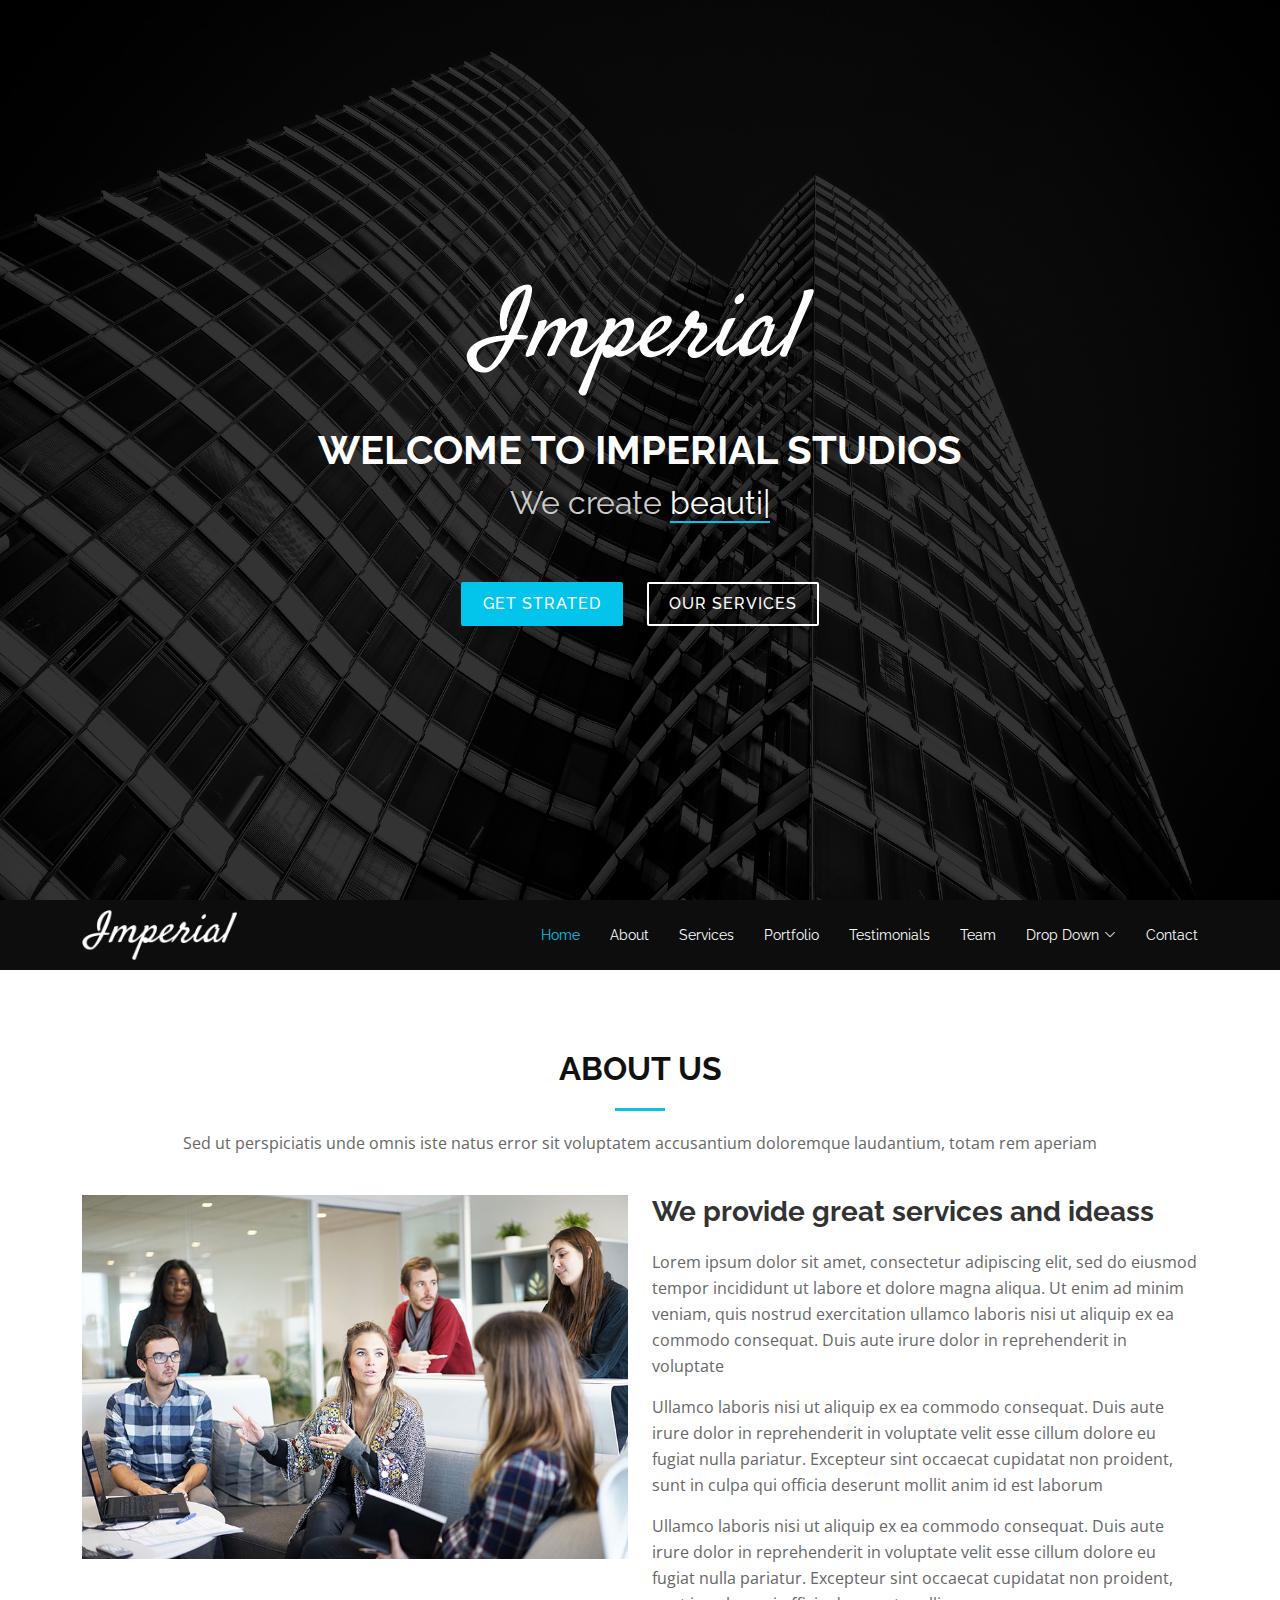
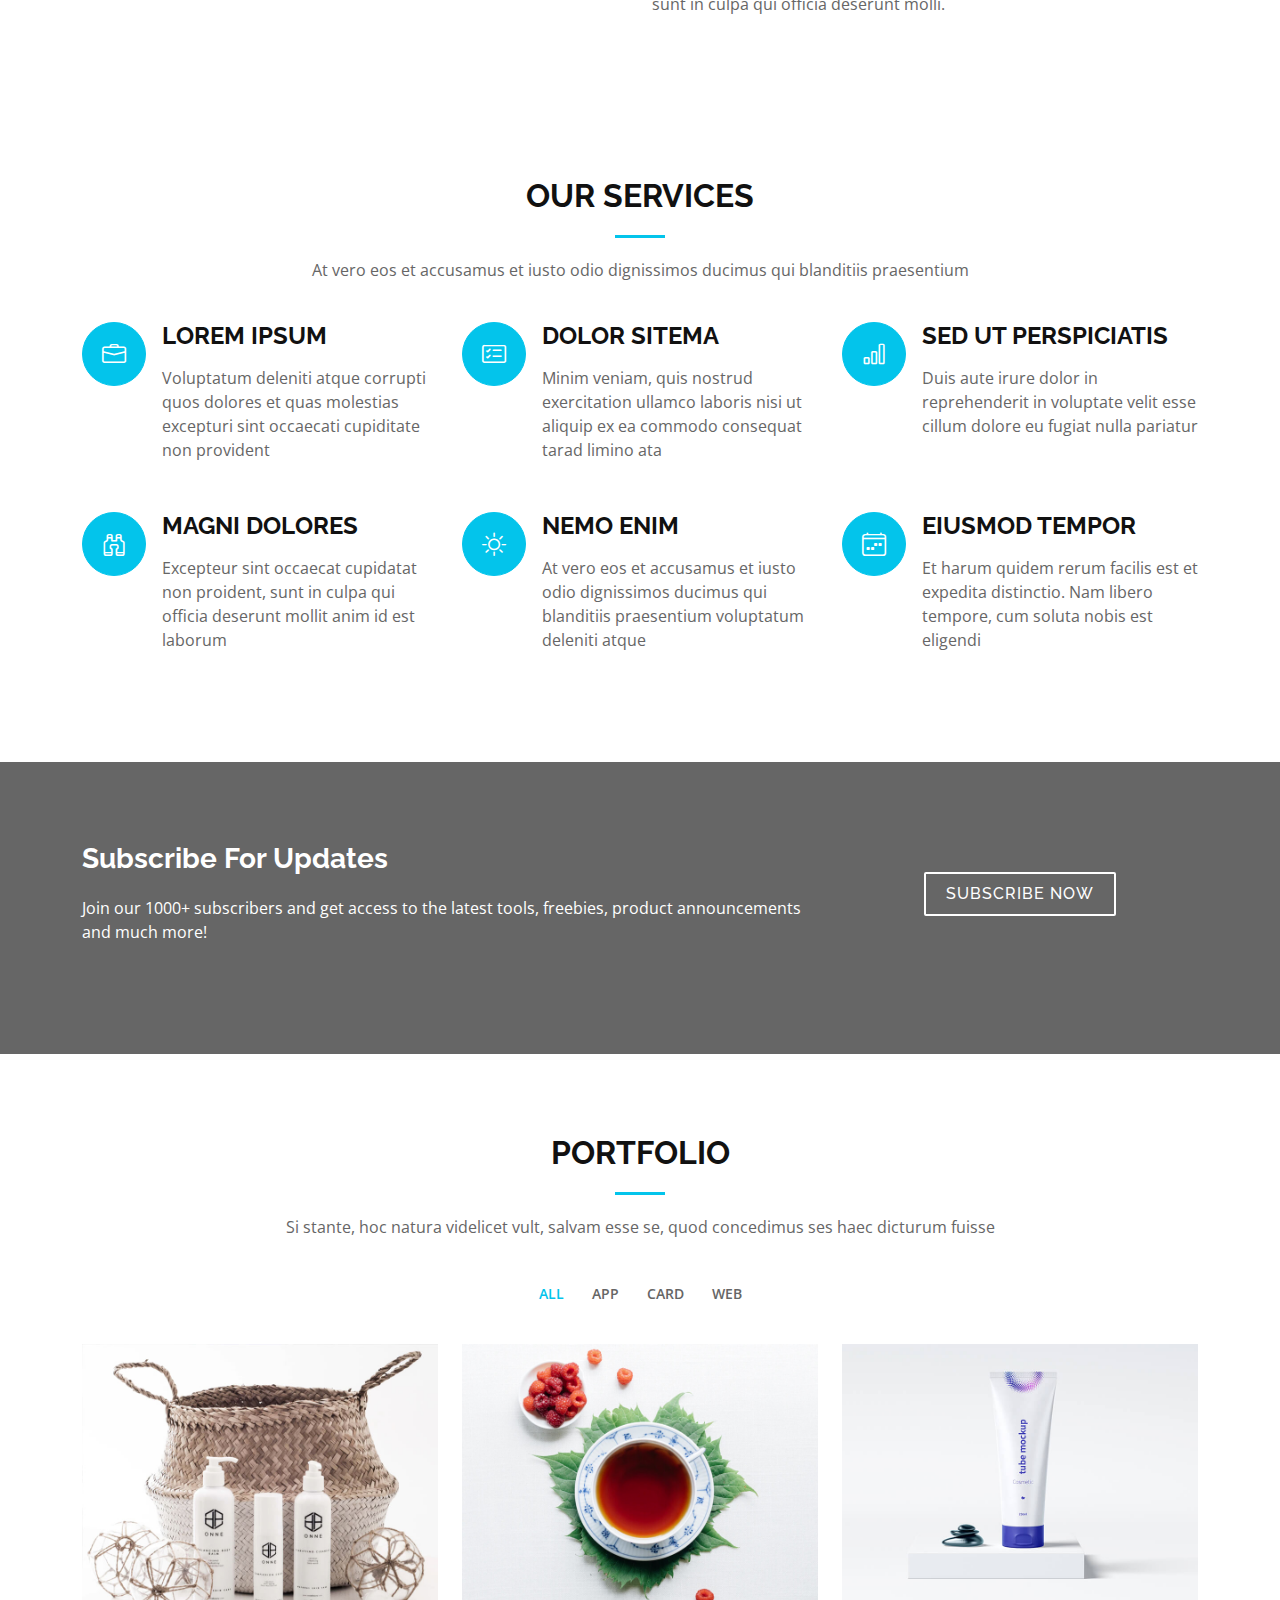
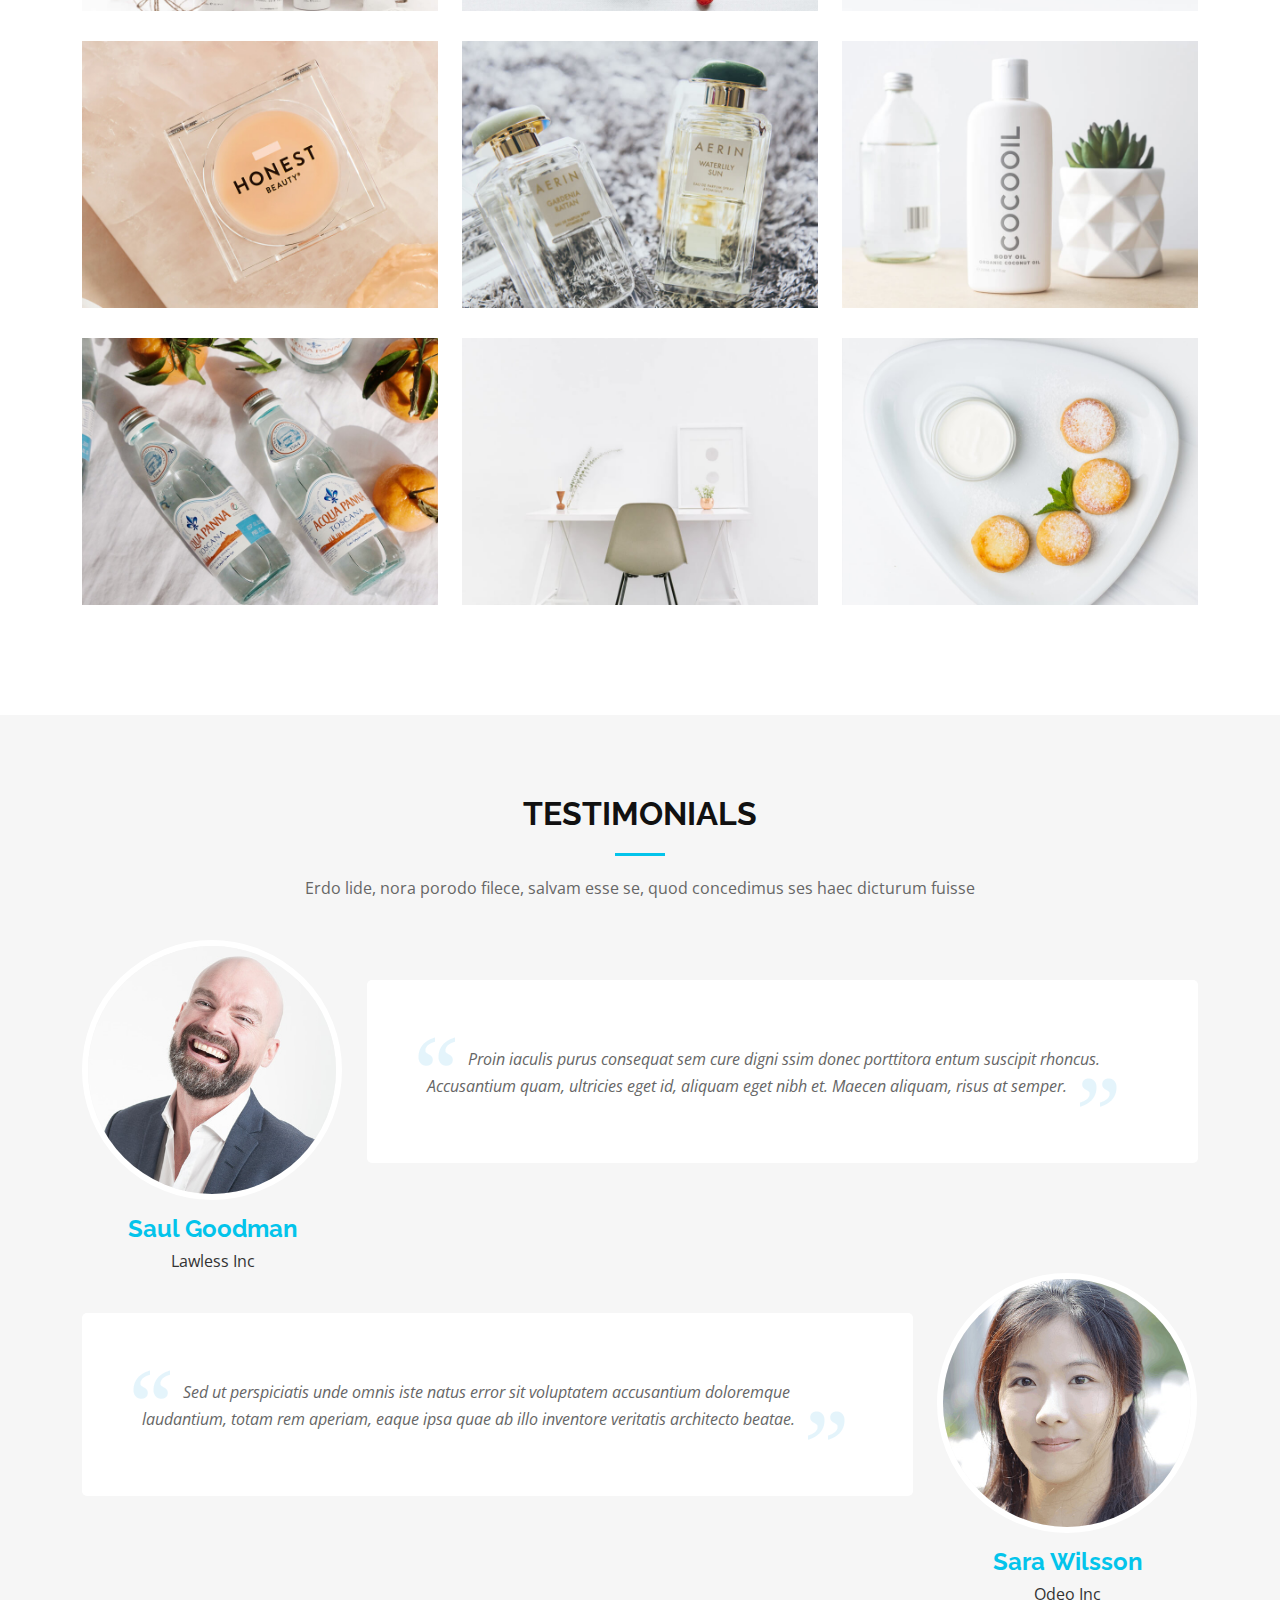
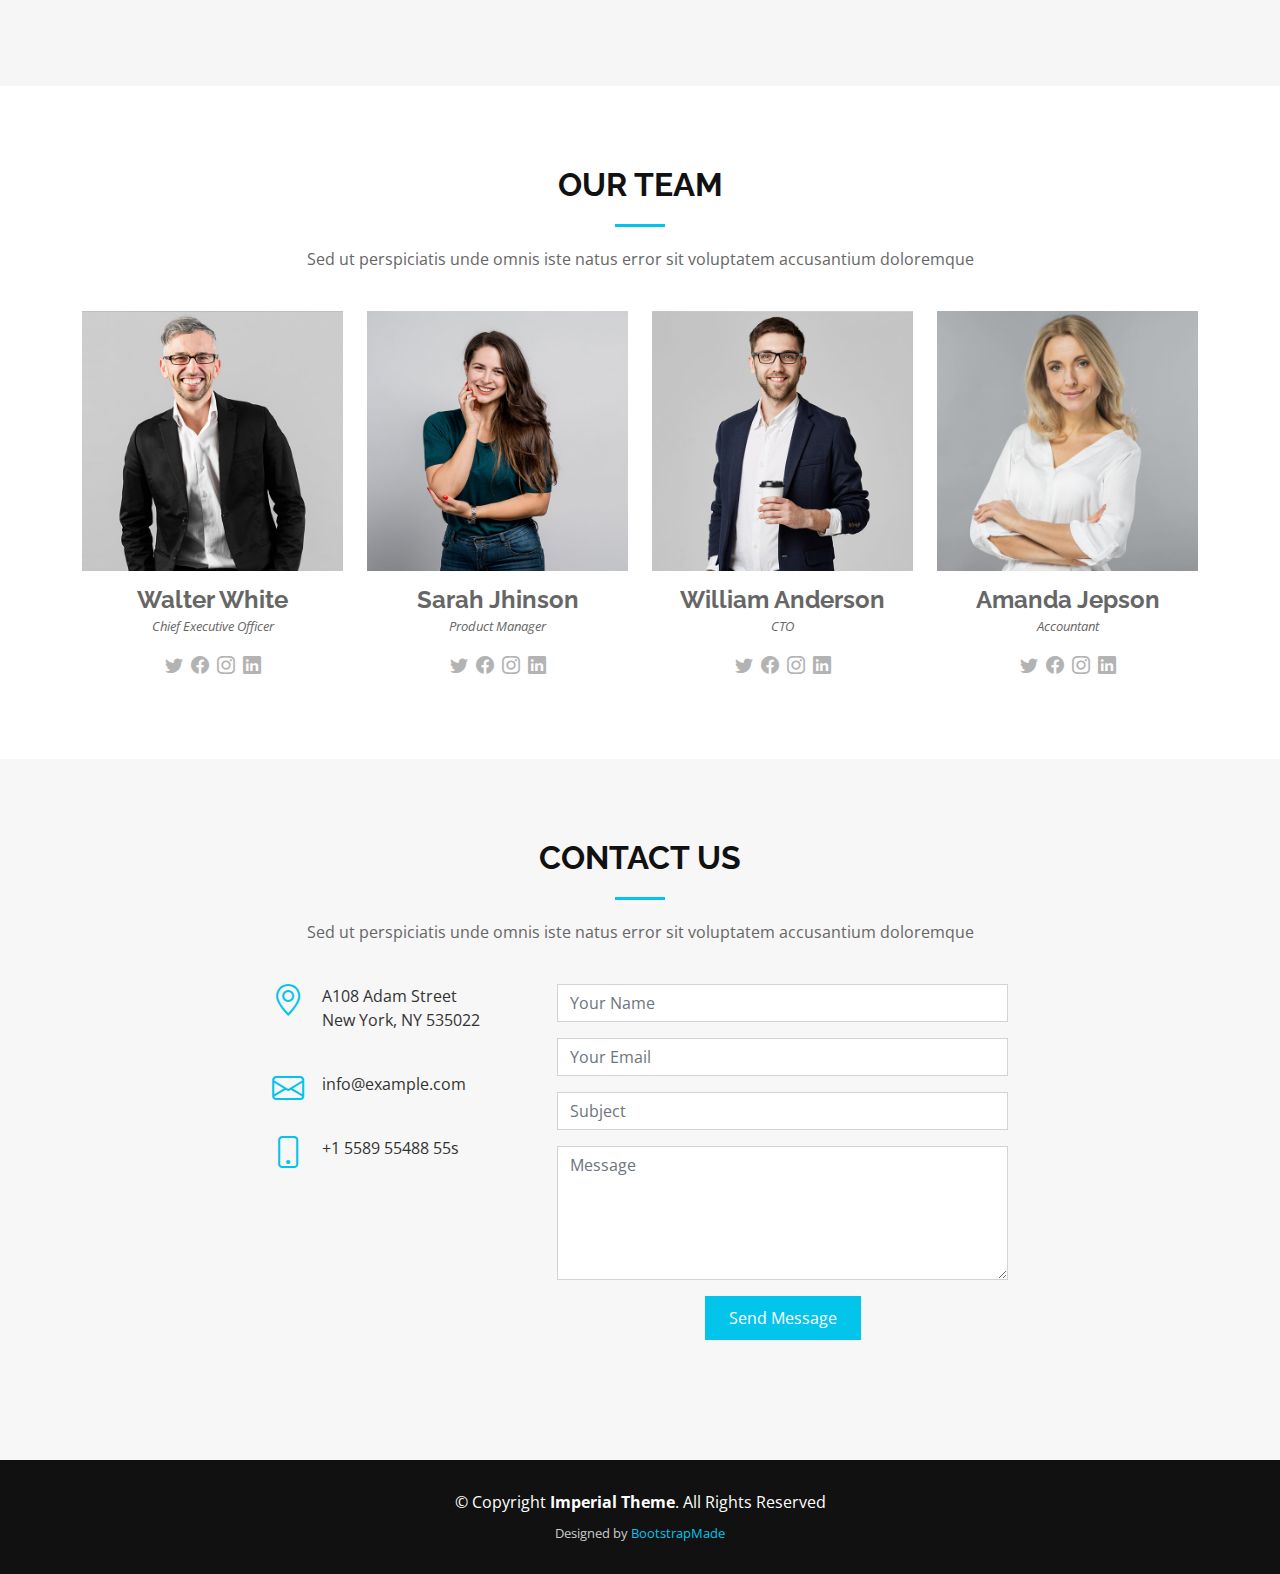
<file: Imperial/index.html>
<!DOCTYPE html>
<html lang="en">

<head>
  <meta charset="utf-8">
  <meta content="width=device-width, initial-scale=1.0" name="viewport">

  <title>Imperial Bootstrap Template</title>
  <meta content="" name="description">
  <meta content="" name="keywords">

  <!-- Facebook Opengraph integration: https://developers.facebook.com/docs/sharing/opengraph -->
  <meta property="og:title" content="">
  <meta property="og:image" content="">
  <meta property="og:url" content="">
  <meta property="og:site_name" content="">
  <meta property="og:description" content="">

  <!-- Twitter Cards integration: https://dev.twitter.com/cards/  -->
  <meta name="twitter:card" content="summary">
  <meta name="twitter:site" content="">
  <meta name="twitter:title" content="">
  <meta name="twitter:description" content="">
  <meta name="twitter:image" content="">

  <!-- Favicons -->
  <link href="assets/img/favicon.png" rel="icon">
  <link href="assets/img/apple-touch-icon.png" rel="apple-touch-icon">

  <!-- Google Fonts -->
  <link href="https://fonts.googleapis.com/css?family=Open+Sans:300,300i,400,400i,700,700i|Raleway:300,400,500,700,800" rel="stylesheet">

  <!-- Vendor CSS Files -->
  <link href="assets/vendor/aos/aos.css" rel="stylesheet">
  <link href="assets/vendor/bootstrap/css/bootstrap.min.css" rel="stylesheet">
  <link href="assets/vendor/bootstrap-icons/bootstrap-icons.css" rel="stylesheet">
  <link href="assets/vendor/glightbox/css/glightbox.min.css" rel="stylesheet">
  <link href="assets/vendor/swiper/swiper-bundle.min.css" rel="stylesheet">

  <!-- Template Main CSS File -->
  <link href="assets/css/style.css" rel="stylesheet">

  <!-- =======================================================
  * Template Name: Imperial - v5.3.0
  * Template URL: https://bootstrapmade.com/imperial-free-onepage-bootstrap-theme/
  * Author: BootstrapMade.com
  * License: https://bootstrapmade.com/license/
  ======================================================== -->
</head>

<body>

  <!-- ======= Hero Section ======= -->
  <section id="hero">
    <div class="hero-container">
      <div class="wow fadeIn">
        <div class="hero-logo">
          <img class="" src="assets/img/logo.png" alt="Imperial">
        </div>

        <h1>Welcome to Imperial studios</h1>
        <h2>We create <span class="typed" data-typed-items="beautiful graphics, functional websites, working mobile apps"></span></h2>
        <div class="actions">
          <a href="#about" class="btn-get-started">Get Strated</a>
          <a href="#services" class="btn-services">Our Services</a>
        </div>
      </div>
    </div>
  </section><!-- End Hero -->

  <!-- ======= Header ======= -->
  <header id="header" class="d-flex align-items-center">
    <div class="container d-flex align-items-center justify-content-between">

      <a href="index.html" class="logo mr-auto"><img src="assets/img/logo.png" alt=""></a>
      <!-- Uncomment below if you prefer to use a text logo -->
      <!-- <h1 class="logo mr-auto"><a href="index.html">Imperial</a></h1> -->

      <nav id="navbar" class="navbar">
        <ul>
          <li><a class="nav-link scrollto active" href="#hero">Home</a></li>
          <li><a class="nav-link scrollto" href="#about">About</a></li>
          <li><a class="nav-link scrollto" href="#services">Services</a></li>
          <li><a class="nav-link scrollto " href="#portfolio">Portfolio</a></li>
          <li><a class="nav-link scrollto" href="#testimonials">Testimonials</a></li>
          <li><a class="nav-link scrollto" href="#team">Team</a></li>
          <li class="dropdown"><a href="#"><span>Drop Down</span> <i class="bi bi-chevron-down"></i></a>
            <ul>
              <li><a href="#">Drop Down 1</a></li>
              <li class="dropdown"><a href="#"><span>Deep Drop Down</span> <i class="bi bi-chevron-right"></i></a>
                <ul>
                  <li><a href="#">Deep Drop Down 1</a></li>
                  <li><a href="#">Deep Drop Down 2</a></li>
                  <li><a href="#">Deep Drop Down 3</a></li>
                  <li><a href="#">Deep Drop Down 4</a></li>
                  <li><a href="#">Deep Drop Down 5</a></li>
                </ul>
              </li>
              <li><a href="#">Drop Down 2</a></li>
              <li><a href="#">Drop Down 3</a></li>
              <li><a href="#">Drop Down 4</a></li>
            </ul>
          </li>
          <li><a class="nav-link scrollto" href="#contact">Contact</a></li>
        </ul>
        <i class="bi bi-list mobile-nav-toggle"></i>
      </nav><!-- .navbar -->

    </div>
  </header><!-- End Header -->

  <main id="main">

    <!-- ======= About Section ======= -->
    <section id="about">
      <div class="container wow fadeInUp">
        <div class="row">
          <div class="col-md-12">
            <h3 class="section-title">About Us</h3>
            <div class="section-title-divider"></div>
            <p class="section-description">Sed ut perspiciatis unde omnis iste natus error sit voluptatem accusantium doloremque laudantium, totam rem aperiam</p>
          </div>
        </div>
      </div>
      <div class="container about-container wow fadeInUp">
        <div class="row">

          <div class="col-lg-6 about-img">
            <img src="assets/img/about-img.jpg" alt="">
          </div>

          <div class="col-md-6 about-content">
            <h2 class="about-title">We provide great services and ideass</h2>
            <p class="about-text">
              Lorem ipsum dolor sit amet, consectetur adipiscing elit, sed do eiusmod tempor incididunt ut labore et dolore magna aliqua. Ut enim ad minim veniam, quis nostrud exercitation ullamco laboris nisi ut aliquip ex ea commodo consequat. Duis aute irure dolor
              in reprehenderit in voluptate
            </p>
            <p class="about-text">
              Ullamco laboris nisi ut aliquip ex ea commodo consequat. Duis aute irure dolor in reprehenderit in voluptate velit esse cillum dolore eu fugiat nulla pariatur. Excepteur sint occaecat cupidatat non proident, sunt in culpa qui officia deserunt mollit anim
              id est laborum
            </p>
            <p class="about-text">
              Ullamco laboris nisi ut aliquip ex ea commodo consequat. Duis aute irure dolor in reprehenderit in voluptate velit esse cillum dolore eu fugiat nulla pariatur. Excepteur sint occaecat cupidatat non proident, sunt in culpa qui officia deserunt molli.
            </p>
          </div>
        </div>
      </div>
    </section><!-- End About Section -->

    <!-- ======= Services Section ======= -->
    <section id="services">
      <div class="container wow fadeInUp">
        <div class="row">
          <div class="col-md-12">
            <h3 class="section-title">Our Services</h3>
            <div class="section-title-divider"></div>
            <p class="section-description">At vero eos et accusamus et iusto odio dignissimos ducimus qui blanditiis praesentium</p>
          </div>
        </div>

        <div class="row">
          <div class="col-lg-4 col-md-6 service-item">
            <div class="service-icon"><i class="bi bi-briefcase"></i></div>
            <h4 class="service-title"><a href="">Lorem Ipsum</a></h4>
            <p class="service-description">Voluptatum deleniti atque corrupti quos dolores et quas molestias excepturi sint occaecati cupiditate non provident</p>
          </div>
          <div class="col-lg-4 col-md-6 service-item">
            <div class="service-icon"><i class="bi bi-card-checklist"></i></div>
            <h4 class="service-title"><a href="">Dolor Sitema</a></h4>
            <p class="service-description">Minim veniam, quis nostrud exercitation ullamco laboris nisi ut aliquip ex ea commodo consequat tarad limino ata</p>
          </div>
          <div class="col-lg-4 col-md-6 service-item">
            <div class="service-icon"><i class="bi bi-bar-chart"></i></div>
            <h4 class="service-title"><a href="">Sed ut perspiciatis</a></h4>
            <p class="service-description">Duis aute irure dolor in reprehenderit in voluptate velit esse cillum dolore eu fugiat nulla pariatur</p>
          </div>
          <div class="col-lg-4 col-md-6 service-item">
            <div class="service-icon"><i class="bi bi-binoculars"></i></div>
            <h4 class="service-title"><a href="">Magni Dolores</a></h4>
            <p class="service-description">Excepteur sint occaecat cupidatat non proident, sunt in culpa qui officia deserunt mollit anim id est laborum</p>
          </div>
          <div class="col-lg-4 col-md-6 service-item">
            <div class="service-icon"><i class="bi bi-brightness-high"></i></div>
            <h4 class="service-title"><a href="">Nemo Enim</a></h4>
            <p class="service-description">At vero eos et accusamus et iusto odio dignissimos ducimus qui blanditiis praesentium voluptatum deleniti atque</p>
          </div>
          <div class="col-lg-4 col-md-6 service-item">
            <div class="service-icon"><i class="bi bi-calendar4-week"></i></div>
            <h4 class="service-title"><a href="">Eiusmod Tempor</a></h4>
            <p class="service-description">Et harum quidem rerum facilis est et expedita distinctio. Nam libero tempore, cum soluta nobis est eligendi</p>
          </div>
        </div>
      </div>
    </section><!-- End Services Section -->

    <!-- ======= Subscrbe Section ======= -->
    <section id="subscribe">
      <div class="container wow fadeInUp">
        <div class="row">
          <div class="col-md-8">
            <h3 class="subscribe-title">Subscribe For Updates</h3>
            <p class="subscribe-text">Join our 1000+ subscribers and get access to the latest tools, freebies, product announcements and much more!</p>
          </div>
          <div class="col-md-4 subscribe-btn-container">
            <a class="subscribe-btn" href="#">Subscribe Now</a>
          </div>
        </div>
      </div>
    </section><!-- End Subscrbe Section -->

    <!-- ======= Portfolio Section ======= -->
    <section id="portfolio">
      <div class="container wow fadeInUp">
        <div class="row">
          <div class="col-md-12">
            <h3 class="section-title">Portfolio</h3>
            <div class="section-title-divider"></div>
            <p class="section-description">Si stante, hoc natura videlicet vult, salvam esse se, quod concedimus ses haec dicturum fuisse</p>
          </div>
        </div>

        <div class="row">
          <div class="col-lg-12 d-flex justify-content-center">
            <ul id="portfolio-flters">
              <li data-filter="*" class="filter-active">All</li>
              <li data-filter=".filter-app">App</li>
              <li data-filter=".filter-card">Card</li>
              <li data-filter=".filter-web">Web</li>
            </ul>
          </div>
        </div>

        <div class="row portfolio-container">

          <div class="col-lg-4 col-md-6 portfolio-item filter-app">
            <img src="assets/img/portfolio/portfolio-1.jpg" class="img-fluid" alt="">
            <div class="portfolio-info">
              <h4>App 1</h4>
              <p>App</p>
              <a href="assets/img/portfolio/portfolio-1.jpg" data-gallery="portfolioGallery" class="portfolio-lightbox preview-link" title="App 1"><i class="bi bi-plus"></i></a>
              <a href="portfolio-details.html" class="details-link" title="More Details"><i class="bi bi-link"></i></a>
            </div>
          </div>

          <div class="col-lg-4 col-md-6 portfolio-item filter-web">
            <img src="assets/img/portfolio/portfolio-2.jpg" class="img-fluid" alt="">
            <div class="portfolio-info">
              <h4>Web 3</h4>
              <p>Web</p>
              <a href="assets/img/portfolio/portfolio-2.jpg" data-gallery="portfolioGallery" class="portfolio-lightbox preview-link" title="Web 3"><i class="bi bi-plus"></i></a>
              <a href="portfolio-details.html" class="details-link" title="More Details"><i class="bi bi-link"></i></a>
            </div>
          </div>

          <div class="col-lg-4 col-md-6 portfolio-item filter-app">
            <img src="assets/img/portfolio/portfolio-3.jpg" class="img-fluid" alt="">
            <div class="portfolio-info">
              <h4>App 2</h4>
              <p>App</p>
              <a href="assets/img/portfolio/portfolio-3.jpg" data-gallery="portfolioGallery" class="portfolio-lightbox preview-link" title="App 2"><i class="bi bi-plus"></i></a>
              <a href="portfolio-details.html" class="details-link" title="More Details"><i class="bi bi-link"></i></a>
            </div>
          </div>

          <div class="col-lg-4 col-md-6 portfolio-item filter-card">
            <img src="assets/img/portfolio/portfolio-4.jpg" class="img-fluid" alt="">
            <div class="portfolio-info">
              <h4>Card 2</h4>
              <p>Card</p>
              <a href="assets/img/portfolio/portfolio-4.jpg" data-gallery="portfolioGallery" class="portfolio-lightbox preview-link" title="Card 2"><i class="bi bi-plus"></i></a>
              <a href="portfolio-details.html" class="details-link" title="More Details"><i class="bi bi-link"></i></a>
            </div>
          </div>

          <div class="col-lg-4 col-md-6 portfolio-item filter-web">
            <img src="assets/img/portfolio/portfolio-5.jpg" class="img-fluid" alt="">
            <div class="portfolio-info">
              <h4>Web 2</h4>
              <p>Web</p>
              <a href="assets/img/portfolio/portfolio-5.jpg" data-gallery="portfolioGallery" class="portfolio-lightbox preview-link" title="Web 2"><i class="bi bi-plus"></i></a>
              <a href="portfolio-details.html" class="details-link" title="More Details"><i class="bi bi-link"></i></a>
            </div>
          </div>

          <div class="col-lg-4 col-md-6 portfolio-item filter-app">
            <img src="assets/img/portfolio/portfolio-6.jpg" class="img-fluid" alt="">
            <div class="portfolio-info">
              <h4>App 3</h4>
              <p>App</p>
              <a href="assets/img/portfolio/portfolio-6.jpg" data-gallery="portfolioGallery" class="portfolio-lightbox preview-link" title="App 3"><i class="bi bi-plus"></i></a>
              <a href="portfolio-details.html" class="details-link" title="More Details"><i class="bi bi-link"></i></a>
            </div>
          </div>

          <div class="col-lg-4 col-md-6 portfolio-item filter-card">
            <img src="assets/img/portfolio/portfolio-7.jpg" class="img-fluid" alt="">
            <div class="portfolio-info">
              <h4>Card 1</h4>
              <p>Card</p>
              <a href="assets/img/portfolio/portfolio-7.jpg" data-gallery="portfolioGallery" class="portfolio-lightbox preview-link" title="Card 1"><i class="bi bi-plus"></i></a>
              <a href="portfolio-details.html" class="details-link" title="More Details"><i class="bi bi-link"></i></a>
            </div>
          </div>

          <div class="col-lg-4 col-md-6 portfolio-item filter-card">
            <img src="assets/img/portfolio/portfolio-8.jpg" class="img-fluid" alt="">
            <div class="portfolio-info">
              <h4>Card 3</h4>
              <p>Card</p>
              <a href="assets/img/portfolio/portfolio-8.jpg" data-gallery="portfolioGallery" class="portfolio-lightbox preview-link" title="Card 3"><i class="bi bi-plus"></i></a>
              <a href="portfolio-details.html" class="details-link" title="More Details"><i class="bi bi-link"></i></a>
            </div>
          </div>

          <div class="col-lg-4 col-md-6 portfolio-item filter-web">
            <img src="assets/img/portfolio/portfolio-9.jpg" class="img-fluid" alt="">
            <div class="portfolio-info">
              <h4>Web 3</h4>
              <p>Web</p>
              <a href="assets/img/portfolio/portfolio-9.jpg" data-gallery="portfolioGallery" class="portfolio-lightbox preview-link" title="Web 3"><i class="bi bi-plus"></i></a>
              <a href="portfolio-details.html" class="details-link" title="More Details"><i class="bi bi-link"></i></a>
            </div>
          </div>

        </div>

      </div>
    </section><!-- End Portfolio Section -->

    <!-- ======= Testimonials Section ======= -->
    <section id="testimonials">
      <div class="container wow fadeInUp">
        <div class="row">
          <div class="col-md-12">
            <h3 class="section-title">Testimonials</h3>
            <div class="section-title-divider"></div>
            <p class="section-description">Erdo lide, nora porodo filece, salvam esse se, quod concedimus ses haec dicturum fuisse</p>
          </div>
        </div>

        <div class="row">
          <div class="col-md-3">
            <div class="profile">
              <div class="pic"><img src="assets/img/client-1.jpg" alt=""></div>
              <h4>Saul Goodman</h4>
              <span>Lawless Inc</span>
            </div>
          </div>
          <div class="col-md-9">
            <div class="quote">
              <b><img src="assets/img/quote_sign_left.png" alt=""></b> Proin iaculis purus consequat sem cure digni ssim donec porttitora entum suscipit rhoncus. Accusantium quam, ultricies eget id, aliquam eget nibh et. Maecen aliquam, risus at semper. <small><img src="assets/img/quote_sign_right.png" alt=""></small>
            </div>
          </div>
        </div>

        <div class="row">
          <div class="col-md-9">
            <div class="quote">
              <b><img src="assets/img/quote_sign_left.png" alt=""></b> Sed ut perspiciatis unde omnis iste natus error sit voluptatem accusantium doloremque laudantium, totam rem aperiam, eaque ipsa quae ab illo inventore veritatis architecto beatae. <small><img src="assets/img/quote_sign_right.png" alt=""></small>
            </div>
          </div>
          <div class="col-md-3">
            <div class="profile">
              <div class="pic"><img src="assets/img/client-2.jpg" alt=""></div>
              <h4>Sara Wilsson</h4>
              <span>Odeo Inc</span>
            </div>
          </div>
        </div>

      </div>
    </section><!-- End Testimonials Section -->

    <!-- ======= Team Section ======= -->
    <section id="team">
      <div class="container wow fadeInUp">
        <div class="row">
          <div class="col-md-12">
            <h3 class="section-title">Our Team</h3>
            <div class="section-title-divider"></div>
            <p class="section-description">Sed ut perspiciatis unde omnis iste natus error sit voluptatem accusantium doloremque</p>
          </div>
        </div>

        <div class="row">
          <div class="col-md-3">
            <div class="member">
              <div class="pic"><img src="assets/img/team/team-1.jpg" alt=""></div>
              <h4>Walter White</h4>
              <span>Chief Executive Officer</span>
              <div class="social">
                <a href=""><i class="bi bi-twitter"></i></a>
                <a href=""><i class="bi bi-facebook"></i></a>
                <a href=""><i class="bi bi-instagram"></i></a>
                <a href=""><i class="bi bi-linkedin"></i></a>
              </div>
            </div>
          </div>

          <div class="col-md-3">
            <div class="member">
              <div class="pic"><img src="assets/img/team/team-2.jpg" alt=""></div>
              <h4>Sarah Jhinson</h4>
              <span>Product Manager</span>
              <div class="social">
                <a href=""><i class="bi bi-twitter"></i></a>
                <a href=""><i class="bi bi-facebook"></i></a>
                <a href=""><i class="bi bi-instagram"></i></a>
                <a href=""><i class="bi bi-linkedin"></i></a>
              </div>
            </div>
          </div>

          <div class="col-md-3">
            <div class="member">
              <div class="pic"><img src="assets/img/team/team-3.jpg" alt=""></div>
              <h4>William Anderson</h4>
              <span>CTO</span>
              <div class="social">
                <a href=""><i class="bi bi-twitter"></i></a>
                <a href=""><i class="bi bi-facebook"></i></a>
                <a href=""><i class="bi bi-instagram"></i></a>
                <a href=""><i class="bi bi-linkedin"></i></a>
              </div>
            </div>
          </div>

          <div class="col-md-3">
            <div class="member">
              <div class="pic"><img src="assets/img/team/team-4.jpg" alt=""></div>
              <h4>Amanda Jepson</h4>
              <span>Accountant</span>
              <div class="social">
                <a href=""><i class="bi bi-twitter"></i></a>
                <a href=""><i class="bi bi-facebook"></i></a>
                <a href=""><i class="bi bi-instagram"></i></a>
                <a href=""><i class="bi bi-linkedin"></i></a>
              </div>
            </div>
          </div>

        </div>
      </div>
    </section><!-- End Team Section -->

    <!-- ======= Contact Section ======= -->
    <section id="contact">
      <div class="container wow fadeInUp">
        <div class="row">
          <div class="col-md-12">
            <h3 class="section-title">Contact Us</h3>
            <div class="section-title-divider"></div>
            <p class="section-description">Sed ut perspiciatis unde omnis iste natus error sit voluptatem accusantium doloremque</p>
          </div>
        </div>

        <div class="row justify-content-center">
          <div class="col-lg-3 col-md-4">
            <div class="info">
              <div>
                <i class="bi bi-geo-alt"></i>
                <p>A108 Adam Street<br>New York, NY 535022</p>
              </div>

              <div>
                <i class="bi bi-envelope"></i>
                <p>info@example.com</p>
              </div>

              <div>
                <i class="bi bi-phone"></i>
                <p>+1 5589 55488 55s</p>
              </div>

            </div>
          </div>

          <div class="col-lg-5 col-md-8">
            <div class="form">
              <form action="forms/contact.php" method="post" role="form" class="php-email-form">
                <div class="form-group">
                  <input type="text" name="name" class="form-control" id="name" placeholder="Your Name" required>
                </div>
                <div class="form-group mt-3">
                  <input type="email" class="form-control" name="email" id="email" placeholder="Your Email" required>
                </div>
                <div class="form-group mt-3">
                  <input type="text" class="form-control" name="subject" id="subject" placeholder="Subject" required>
                </div>
                <div class="form-group mt-3">
                  <textarea class="form-control" name="message" rows="5" placeholder="Message" required></textarea>
                </div>
                <div class="my-3">
                  <div class="loading">Loading</div>
                  <div class="error-message"></div>
                  <div class="sent-message">Your message has been sent. Thank you!</div>
                </div>
                <div class="text-center"><button type="submit">Send Message</button></div>
              </form>
            </div>
          </div>

        </div>
      </div>
    </section><!-- End Contact Section -->

  </main><!-- End #main -->

  <!-- ======= Footer ======= -->
  <footer id="footer">
    <div class="container">
      <div class="row">
        <div class="col-md-12">
          <div class="copyright">
            &copy; Copyright <strong>Imperial Theme</strong>. All Rights Reserved
          </div>
          <div class="credits">
            <!--
            All the links in the footer should remain intact.
            You can delete the links only if you purchased the pro version.
            Licensing information: https://bootstrapmade.com/license/
            Purchase the pro version with working PHP/AJAX contact form: https://bootstrapmade.com/buy/?theme=Imperial
          -->
            Designed by <a href="https://bootstrapmade.com/">BootstrapMade</a>
          </div>
        </div>
      </div>
    </div>
  </footer><!-- End Footer -->

  <div id="preloader"></div>
  <a href="#" class="back-to-top d-flex align-items-center justify-content-center"><i class="bi bi-arrow-up-short"></i></a>

  <!-- Vendor JS Files -->
  <script src="assets/vendor/aos/aos.js"></script>
  <script src="assets/vendor/bootstrap/js/bootstrap.bundle.min.js"></script>
  <script src="assets/vendor/glightbox/js/glightbox.min.js"></script>
  <script src="assets/vendor/isotope-layout/isotope.pkgd.min.js"></script>
  <script src="assets/vendor/php-email-form/validate.js"></script>
  <script src="assets/vendor/swiper/swiper-bundle.min.js"></script>
  <script src="assets/vendor/typed.js/typed.min.js"></script>

  <!-- Template Main JS File -->
  <script src="assets/js/main.js"></script>

</body>

</html>
</file>
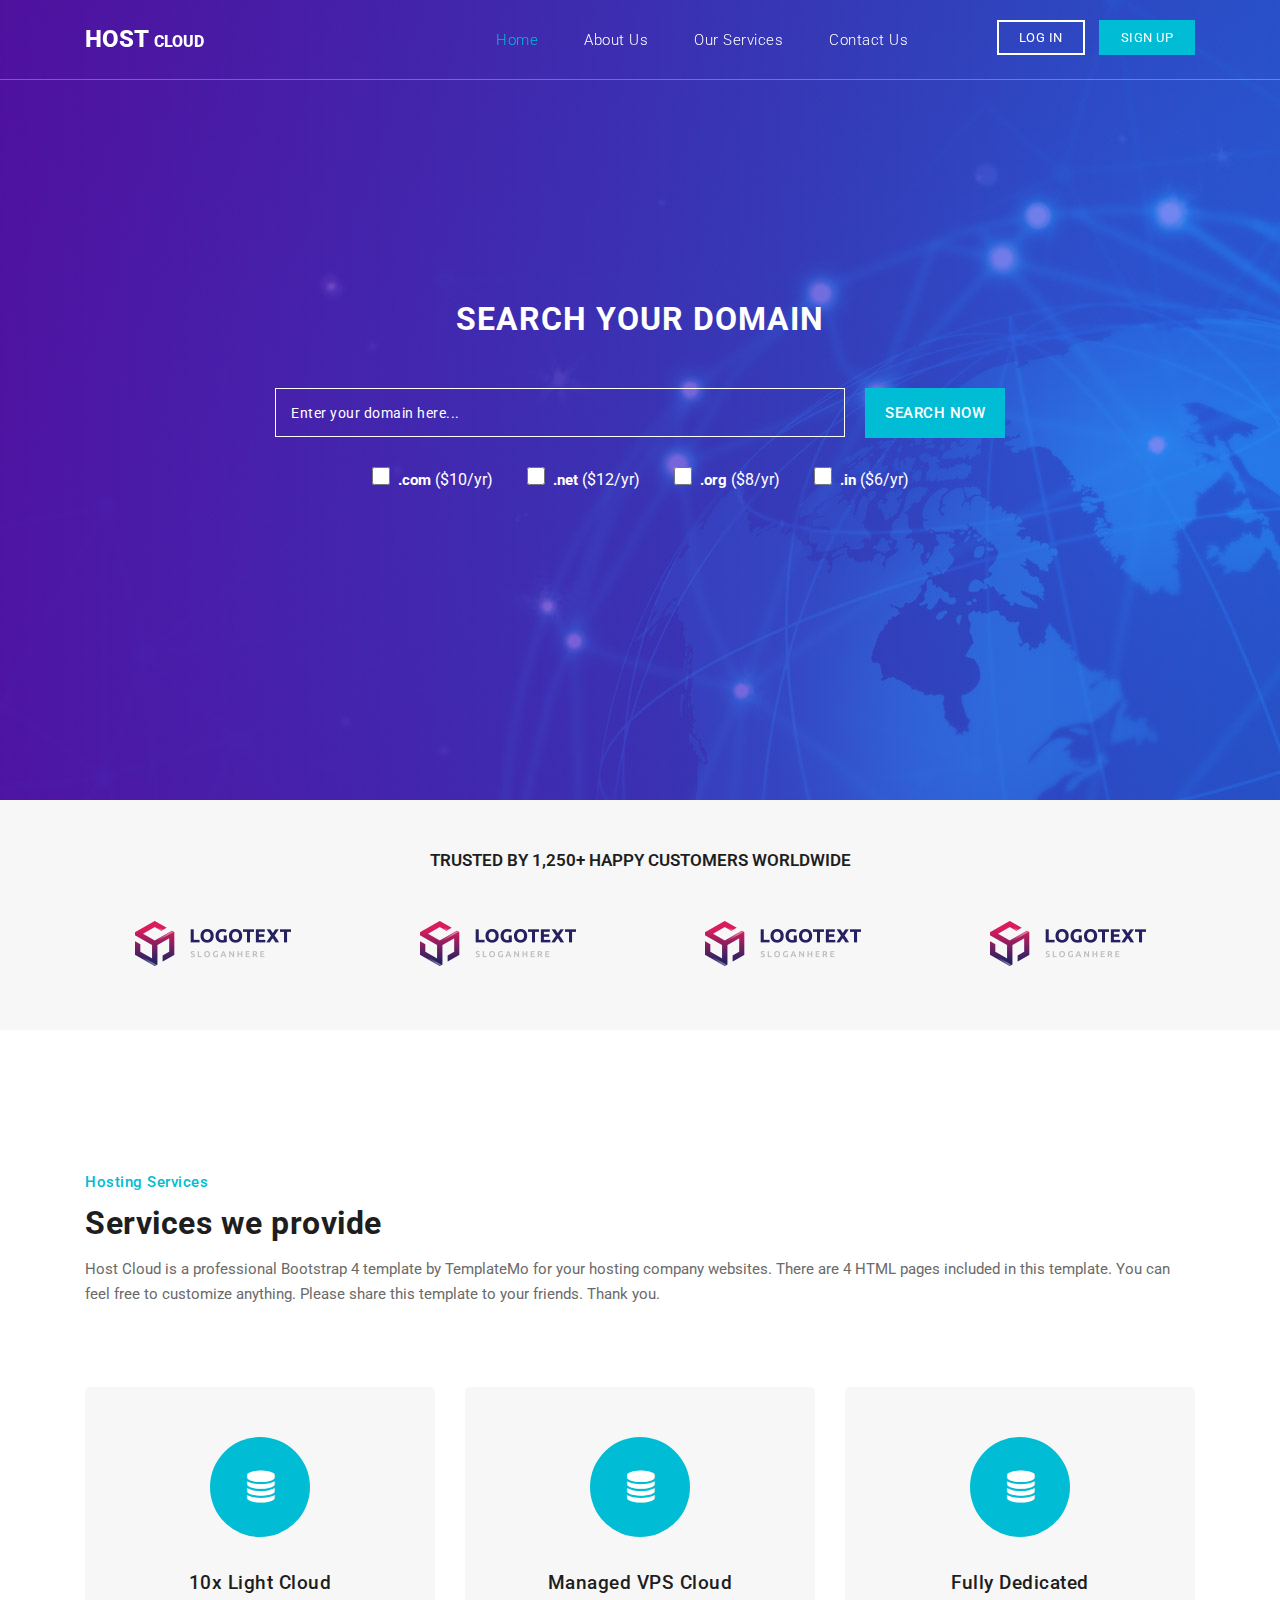
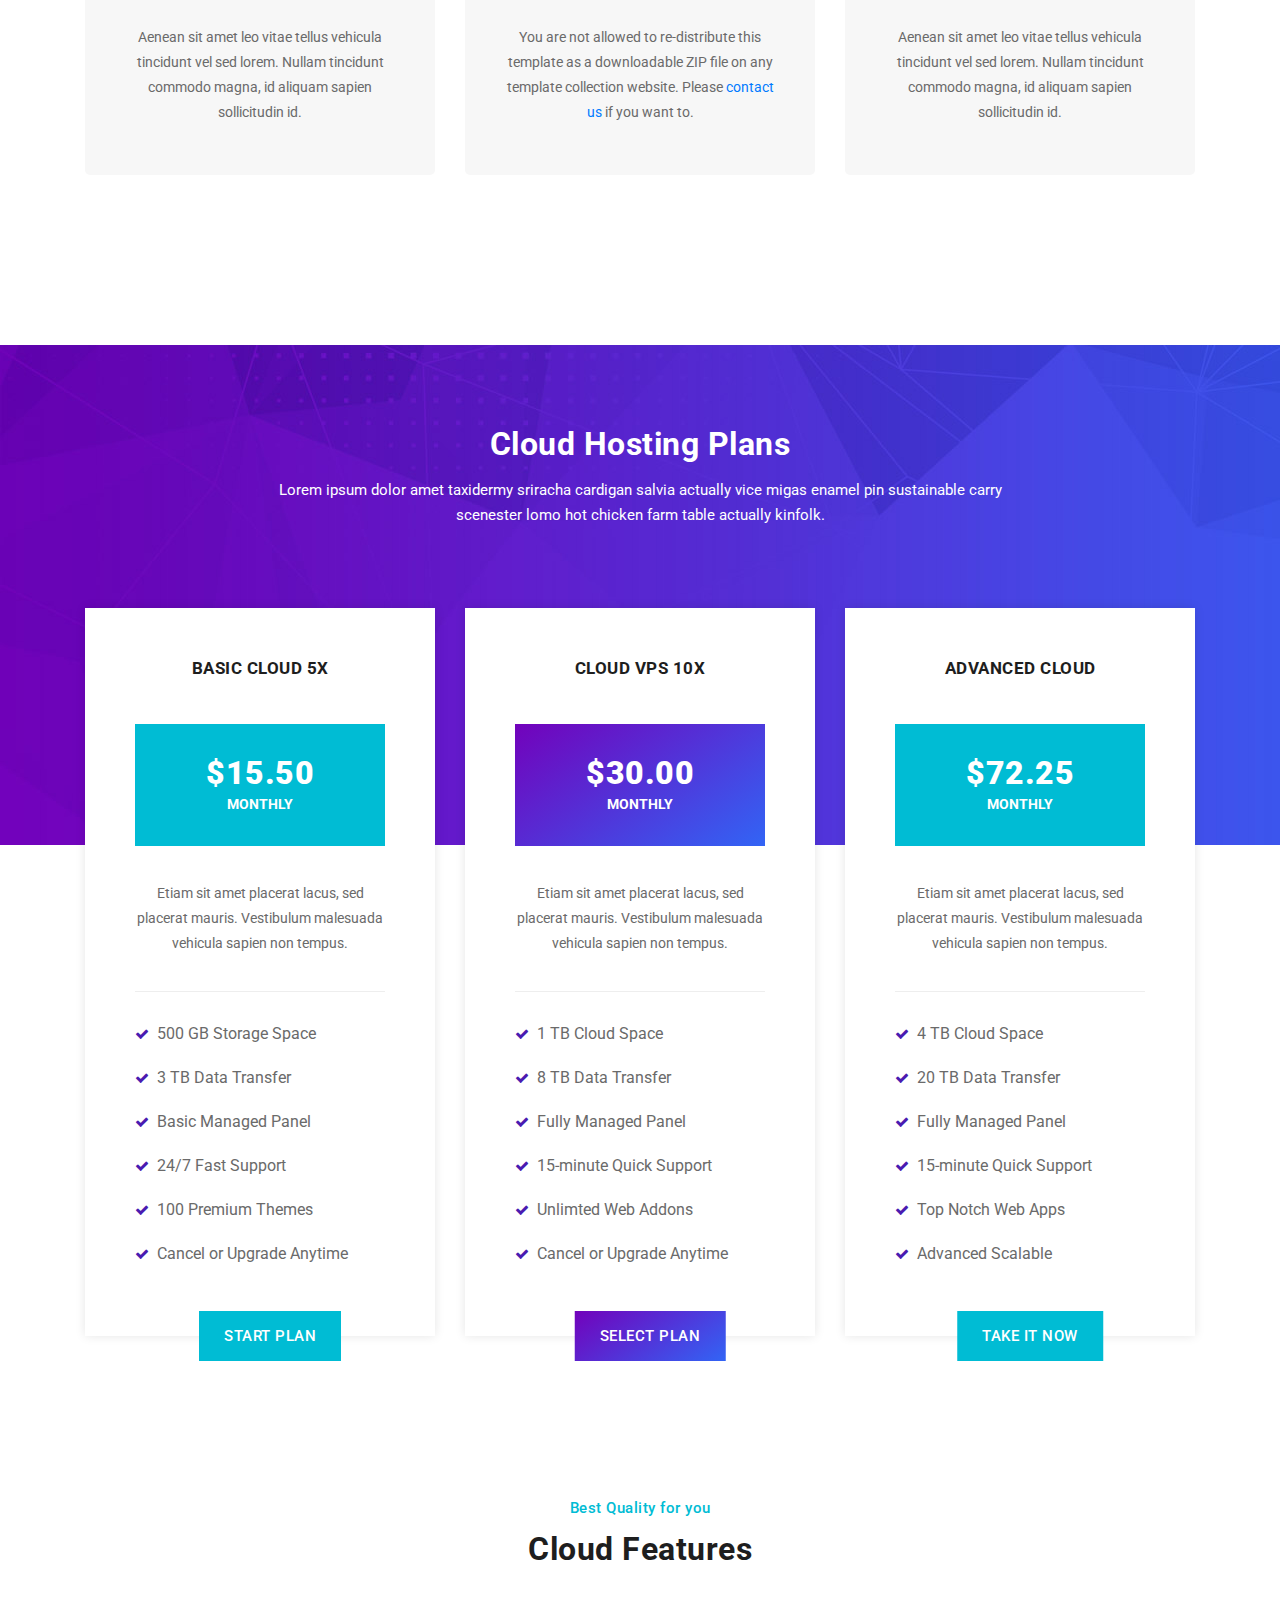
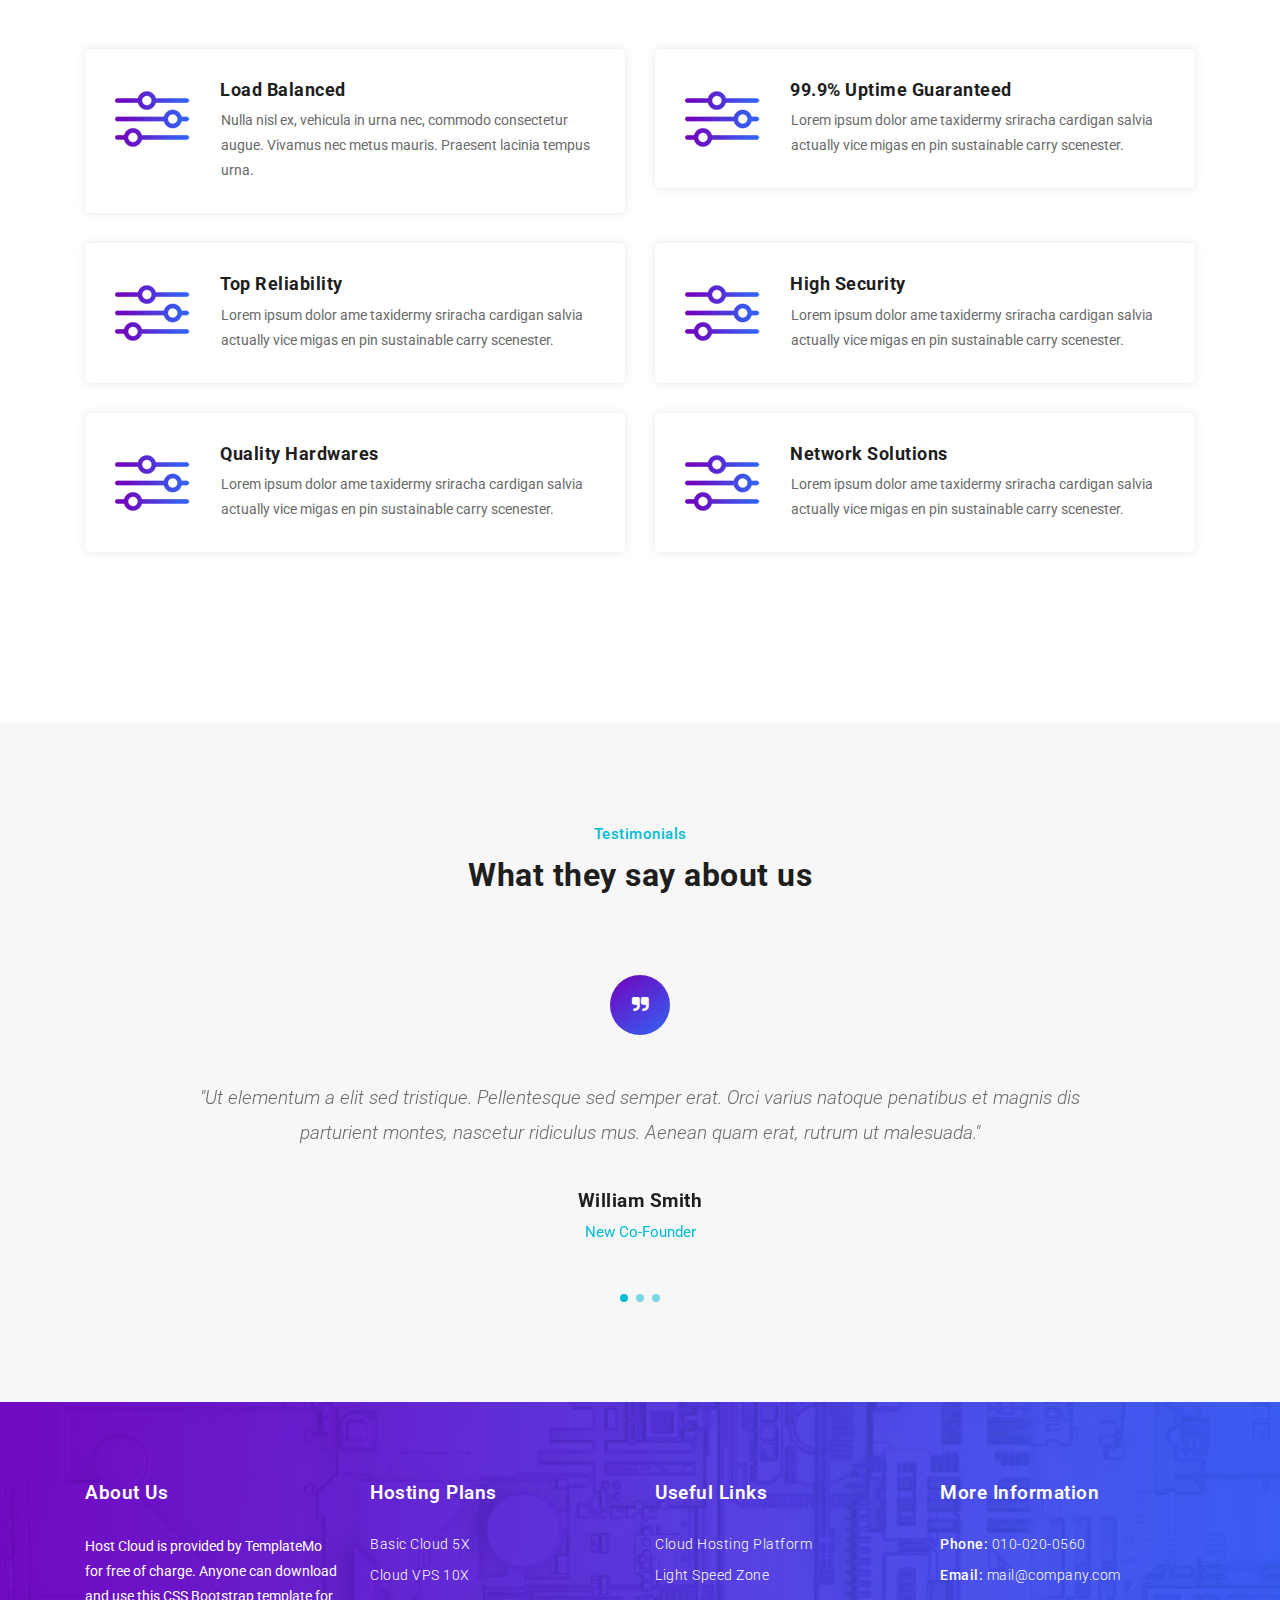
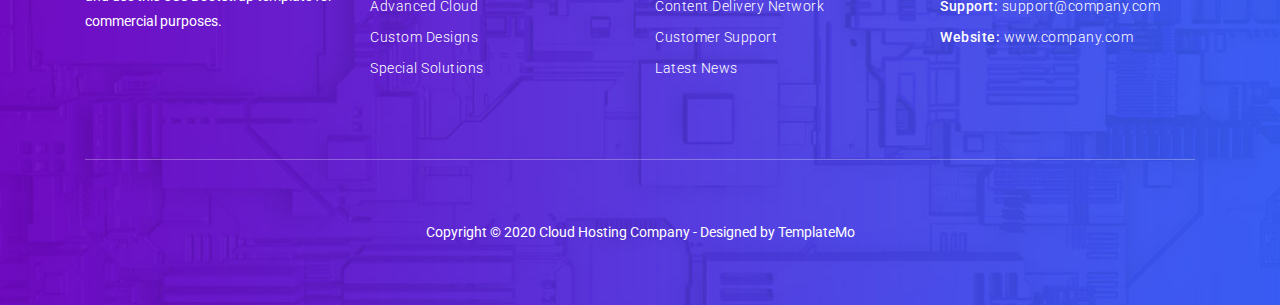
<file: templatemo_541_host_cloud/index.html>
<!DOCTYPE html>
<html lang="en">

  <head>

    <meta charset="utf-8">
    <meta name="viewport" content="width=device-width, initial-scale=1, shrink-to-fit=no">
    <meta name="description" content="">
    <meta name="author" content="TemplateMo">
    <link href="https://fonts.googleapis.com/css?family=Roboto:100,300,400,500,700" rel="stylesheet">

    <title>Host Cloud - Free HTML5 Bootstrap Template</title>

    <!-- Bootstrap core CSS -->
    <link href="vendor/bootstrap/css/bootstrap.min.css" rel="stylesheet">

    <!-- Additional CSS Files -->
    <link rel="stylesheet" href="assets/css/fontawesome.css">
    <link rel="stylesheet" href="assets/css/templatemo-host-cloud.css">
    <link rel="stylesheet" href="assets/css/owl.css">
<!--

Host Cloud Template

https://templatemo.com/tm-541-host-cloud

-->
  </head>

  <body>

    <!-- ***** Preloader Start ***** -->
    <div id="preloader">
        <div class="jumper">
            <div></div>
            <div></div>
            <div></div>
        </div>
    </div>  
    <!-- ***** Preloader End ***** -->

    <!-- Header -->
    <header class="">
      <nav class="navbar navbar-expand-lg">
        <div class="container">
          <a class="navbar-brand" href="index.html"><h2>Host <em>Cloud</em></h2></a>
          <button class="navbar-toggler" type="button" data-toggle="collapse" data-target="#navbarResponsive" aria-controls="navbarResponsive" aria-expanded="false" aria-label="Toggle navigation">
            <span class="navbar-toggler-icon"></span>
          </button>
          <div class="collapse navbar-collapse" id="navbarResponsive">
            <ul class="navbar-nav ml-auto">
              <li class="nav-item active">
                <a class="nav-link" href="index.html">Home
                  <span class="sr-only">(current)</span>
                </a>
              </li>
              <li class="nav-item">
                <a class="nav-link" href="about.html">About Us</a>
              </li>
              <li class="nav-item">
                <a class="nav-link" href="services.html">Our Services</a>
              </li>
              <li class="nav-item">
                <a class="nav-link" href="contact.html">Contact Us</a>
              </li>
            </ul>
          </div>
          <div class="functional-buttons">
            <ul>
              <li><a href="#">Log in</a></li>
              <li><a href="#">Sign Up</a></li>
            </ul>
          </div>
        </div>
      </nav>
    </header>

    <!-- Page Content -->
    <!-- Banner Starts Here -->
    <div class="banner">
      <div class="container">
        <div class="row">
          <div class="col-md-8 offset-md-2">
            <div class="header-text caption">
              <h2>Search your domain</h2>
              <div id="search-section">
              	<form id="suggestion_form" name="gs" method="get" action="#">
                <div class="searchText">
                  
                  <input type="text" name="q" class="searchText" placeholder="Enter your domain here..." autocomplete="on">
                  <ul>
                    <li><label><input type="checkbox" name="ext_com" value="1"><span>.com <em>($10/yr)</em></span></label></li>
                    <li><label><input type="checkbox" name="ext_net" value="1"><span>.net <em>($12/yr)</em></span></label></li>
                    <li><label><input type="checkbox" name="ext_org" value="1"><span>.org <em>($8/yr)</em></span></label></li>
                    <li><label><input type="checkbox" name="ext_in" value="1"><span>.in <em>($6/yr)</em></span></label></li>
                  </ul>
                </div>
                    <input type="submit" name="results" class="main-button" value="Search Now">
                 </form>
               <div class="advSearch_chkbox">
               </div>
              </div>
            </div>
          </div>
        </div>
      </div>
    </div>
    <!-- Banner Ends Here -->

    <!-- Trusted Starts Here -->
    <div class="trusted-section">
      <div class="container">
        <div class="row">
          <div class="col-md-12">
            <div class="trusted-section-heading">
              <h4>TRUSTED BY 1,250+ HAPPY CUSTOMERS WORLDWIDE</h4>
            </div>
          </div>
          <div class="col-md-12">
            <div class="owl-trusted owl-carousel">
              <div class="trusted-item">
                <img src="assets/images/trusted-01.png" alt="trusted 1">
              </div>
              <div class="trusted-item">
                <img src="assets/images/trusted-01.png" alt="trusted 2">
              </div>
              <div class="trusted-item">
                <img src="assets/images/trusted-01.png" alt="trusted 3">
              </div>
              <div class="trusted-item">
                <img src="assets/images/trusted-01.png" alt="trusted 4">
              </div>
              <div class="trusted-item">
                <img src="assets/images/trusted-01.png" alt="trusted 5">
              </div>
              <div class="trusted-item">
                <img src="assets/images/trusted-01.png" alt="trusted 6">
              </div>
              <div class="trusted-item">
                <img src="assets/images/trusted-01.png" alt="trusted 7">
              </div>
            </div>
          </div>
        </div>
      </div>
    </div>
    <!-- Trusted Ends Here -->


    <!-- Services Starts Here -->
    <div class="services-section">
      <div class="container">
        <div class="row">
          <div class="col-md-12">
            <div class="section-heading">
              <span>Hosting Services</span>
              <h2>Services we provide</h2>
              <p>Host Cloud is a professional Bootstrap 4 template by TemplateMo for your hosting company websites. There are 4 HTML pages included in this template. You can feel free to customize anything. Please share this template to your friends. Thank you.</p>
            </div>
          </div>
          <div class="col-md-4 col-sm-6 col-xs-12">
            <div class="service-item">
              <i class="fa fa-database"></i>
              <h4>10x Light Cloud</h4>
              <p>Aenean sit amet leo vitae tellus vehicula tincidunt vel sed lorem. Nullam tincidunt commodo magna, id aliquam sapien sollicitudin id.</p>
            </div>
          </div>
          <div class="col-md-4 col-sm-6 col-xs-12">
            <div class="service-item">
              <i class="fa fa-database"></i>
              <h4>Managed VPS Cloud</h4>
              <p>You are not allowed to re-distribute this template as a downloadable ZIP file on any template collection website. Please <a rel="nofollow" href="https://templatemo.com/contact" target="_parent">contact us</a> if you want to.</p>
            </div>
          </div>
          <div class="col-md-4 col-sm-6 col-xs-12">
            <div class="service-item">
              <i class="fa fa-database"></i>
              <h4>Fully Dedicated</h4>
              <p>Aenean sit amet leo vitae tellus vehicula tincidunt vel sed lorem. Nullam tincidunt commodo magna, id aliquam sapien sollicitudin id.</p>
            </div>
          </div>
        </div>
      </div>
    </div>
    <!-- Services Ends Here -->


    <!-- Pricing Starts Here -->
    <div class="pricing-section">
      <div class="background-image-pricing">
      </div>
      <div class="container">
        <div class="row">
          <div class="col-md-8 offset-md-2">
            <div class="section-heading">
              <h2>Cloud Hosting Plans</h2>
              <p>Lorem ipsum dolor amet taxidermy sriracha cardigan salvia actually vice migas enamel pin sustainable carry scenester lomo hot chicken farm table actually kinfolk.</p>
            </div>
          </div>
          <div class="col-md-4 col-sm-6 col-xs-12">
            <div class="pricing-item">
              <h4>Basic Cloud 5x</h4>
              <div class="price">
                <h6>$15.50</h6>
                <span>monthly</span>
              </div>
              <p>Etiam sit amet placerat lacus, sed placerat mauris. Vestibulum malesuada vehicula sapien non tempus.</p>
              <div class="dev"></div>
              <ul>
                <li><i class="fa fa-check"></i>500 GB Storage Space</li>
                <li><i class="fa fa-check"></i>3 TB Data Transfer</li>
                <li><i class="fa fa-check"></i>Basic Managed Panel</li>
                <li><i class="fa fa-check"></i>24/7 Fast Support</li>
                <li><i class="fa fa-check"></i>100 Premium Themes</li>
                <li><i class="fa fa-check"></i>Cancel or Upgrade Anytime</li>
              </ul>
              <a href="#" class="main-button">Start Plan</a>
            </div>
          </div>
          <div class="col-md-4 col-sm-6 col-xs-12">
            <div class="pricing-item">
              <h4>Cloud VPS 10x</h4>
              <div class="price price-gradient">
                <h6>$30.00</h6>
                <span>monthly</span>
              </div>
              <p>Etiam sit amet placerat lacus, sed placerat mauris. Vestibulum malesuada vehicula sapien non tempus.</p>
              <div class="dev"></div>
              <ul>
                <li><i class="fa fa-check"></i>1 TB Cloud Space</li>
                <li><i class="fa fa-check"></i>8 TB Data Transfer</li>
                <li><i class="fa fa-check"></i>Fully Managed Panel</li>
                <li><i class="fa fa-check"></i>15-minute Quick Support</li>
                <li><i class="fa fa-check"></i>Unlimted Web Addons</li>
                <li><i class="fa fa-check"></i>Cancel or Upgrade Anytime</li>
              </ul>
              <a href="#" class="gradient-button">Select Plan</a>
            </div>
          </div>
          <div class="col-md-4 col-sm-6 col-xs-12">
            <div class="pricing-item">
              <h4>Advanced Cloud</h4>
              <div class="price">
                <h6>$72.25</h6>
                <span>monthly</span>
              </div>
              <p>Etiam sit amet placerat lacus, sed placerat mauris. Vestibulum malesuada vehicula sapien non tempus.</p>
              <div class="dev"></div>
              <ul>
                <li><i class="fa fa-check"></i>4 TB Cloud Space</li>
                <li><i class="fa fa-check"></i>20 TB Data Transfer</li>
                <li><i class="fa fa-check"></i>Fully Managed Panel</li>
                <li><i class="fa fa-check"></i>15-minute Quick Support</li>
                <li><i class="fa fa-check"></i>Top Notch Web Apps</li>
                <li><i class="fa fa-check"></i>Advanced Scalable</li>
              </ul>
              <a href="#" class="main-button">Take it now</a>
            </div>
          </div>
        </div>
      </div>
    </div>
    <!-- Pricing Ends Here -->


    <!-- Features Starts Here -->
    <div class="features-section">
      <div class="container">
        <div class="row">
          <div class="col-md-12">
            <div class="section-heading">
              <span>Best Quality for you</span>
              <h2>Cloud Features</h2>
            </div>
          </div>
          <div class="col-md-6">
            <div class="feature-item">
              <div class="icon">
                <img src="assets/images/feature-01.png" alt="">
              </div>
              <h4>Load Balanced</h4>
              <p>Nulla nisl ex, vehicula in urna nec, commodo consectetur augue. Vivamus nec metus mauris. Praesent lacinia tempus urna.</p>
            </div>
          </div>
          <div class="col-md-6">
            <div class="feature-item">
              <div class="icon">
                <img src="assets/images/feature-01.png" alt="">
              </div>
              <h4>99.9% Uptime Guaranteed</h4>
              <p>Lorem ipsum dolor ame taxidermy sriracha cardigan salvia actually vice migas en pin sustainable carry scenester.</p>
            </div>
          </div>
          <div class="col-md-6">
            <div class="feature-item">
              <div class="icon">
                <img src="assets/images/feature-01.png" alt="">
              </div>
              <h4>Top Reliability</h4>
              <p>Lorem ipsum dolor ame taxidermy sriracha cardigan salvia actually vice migas en pin sustainable carry scenester.</p>
            </div>
          </div>
          <div class="col-md-6">
            <div class="feature-item">
              <div class="icon">
                <img src="assets/images/feature-01.png" alt="">
              </div>
              <h4>High Security</h4>
              <p>Lorem ipsum dolor ame taxidermy sriracha cardigan salvia actually vice migas en pin sustainable carry scenester.</p>
            </div>
          </div>
          <div class="col-md-6">
            <div class="feature-item">
              <div class="icon">
                <img src="assets/images/feature-01.png" alt="">
              </div>
              <h4>Quality Hardwares</h4>
              <p>Lorem ipsum dolor ame taxidermy sriracha cardigan salvia actually vice migas en pin sustainable carry scenester.</p>
            </div>
          </div>
          <div class="col-md-6">
            <div class="feature-item">
              <div class="icon">
                <img src="assets/images/feature-01.png" alt="">
              </div>
              <h4>Network Solutions</h4>
              <p>Lorem ipsum dolor ame taxidermy sriracha cardigan salvia actually vice migas en pin sustainable carry scenester.</p>
            </div>
          </div>
        </div>
      </div>
    </div>
    <!-- Features Ends Here -->


    <!-- Testimonials Starts Here -->
    <div class="testimonials-section">
      <div class="container">
        <div class="row">
          <div class="col-md-12">
            <div class="section-heading">
              <span>Testimonials</span>
              <h2>What they say about us</h2>
            </div>
          </div>
          <div class="col-md-10 offset-md-1">
            <div class="owl-testimonials owl-carousel">
              <div class="testimonial-item">
                <div class="icon">
                  <i class="fa fa-quote-right"></i>
                </div>
                <p>"Ut elementum a elit sed tristique. Pellentesque sed semper erat. Orci varius natoque penatibus et magnis dis parturient montes, nascetur ridiculus mus. Aenean quam erat, rutrum ut malesuada."</p>
                <h4>William Smith</h4>
                <span>New Co-Founder</span>
              </div>
              <div class="testimonial-item">
                <div class="icon">
                  <i class="fa fa-quote-right"></i>
                </div>
                <p>"Quisque lacinia sed velit et maximus. Quisque dictum, lacus a malesuada finibus, arcu magna luctus risus, eu accumsan risus elit vitae lacus."</p>
                <h4>Vinny Smart</h4>
                <span>Digital Marketer</span>
              </div>
              <div class="testimonial-item">
                <div class="icon">
                  <i class="fa fa-quote-right"></i>
                </div>
                <p>"Vestibulum mauris ipsum, tempor tincidunt justo sit amet, bibendum tincidunt dui. Aenean molestie, odio quis viverra ultricies, leo tellus lacinia neque, sit amet maximus tortor nunc aliquet felis."</p>
                <h4>Trevor Liam</h4>
                <span>Technology Chef</span>
              </div>
            </div>
          </div>
        </div>
      </div>
    </div>
    <!-- Testimonials Ends Here -->


    <!-- Footer Starts Here -->
    <footer>
      <div class="container">
        <div class="row">
          <div class="col-md-3 col-sm-6 col-xs-12">
            <div class="footer-item">
              <div class="footer-heading">
                <h2>About Us</h2>
              </div>
              <p>Host Cloud is provided by TemplateMo for free of charge. Anyone can download and use this CSS Bootstrap template for commercial purposes.</p>
            </div>
          </div>
          
          <div class="col-md-3 col-sm-6 col-xs-12">
            <div class="footer-item">
              <div class="footer-heading">
                <h2>Hosting Plans</h2>
              </div>
              <ul class="footer-list">
                <li><a href="#">Basic Cloud 5X</a></li>
                <li><a href="#">Cloud VPS 10X</a></li>
                <li><a href="#">Advanced Cloud</a></li>
                <li><a href="#">Custom Designs</a></li>
                <li><a href="#">Special Solutions</a></li>
              </ul>
            </div>
          </div>
          
          
          <div class="col-md-3 col-sm-6 col-xs-12">
            <div class="footer-item">
              <div class="footer-heading">
                <h2>Useful Links</h2>
              </div>
              <ul class="footer-list">
                <li><a href="#">Cloud Hosting Platform</a></li>
                <li><a href="#">Light Speed Zone</a></li>
                <li><a href="#">Content Delivery Network</a></li>
                <li><a href="#">Customer Support</a></li>
                <li><a href="#">Latest News</a></li>
              </ul>
            </div>
          </div>
          
          <div class="col-md-3 col-sm-6 col-xs-12">
            <div class="footer-item">
              <div class="footer-heading">
                <h2>More Information</h2>
              </div>
              <ul class="footer-list">
                <li>Phone: <a href="#">010-020-0560</a></li>
                <li>Email: <a href="#">mail@company.com</a></li>
                <li>Support: <a href="#">support@company.com</a></li>
                <li>Website: <a href="#">www.company.com</a></li>
              </ul>
            </div>
          </div>
          <div class="col-md-12">
            <div class="sub-footer">
              <p>Copyright &copy; 2020 Cloud Hosting Company
				- Designed by <a rel="nofollow" href="https://templatemo.com">TemplateMo</a></p>
            </div>
          </div>
        </div>
      </div>
    </footer>
    <!-- Footer Ends Here -->

    <!-- Bootstrap core JavaScript -->
    <script src="vendor/jquery/jquery.min.js"></script>
    <script src="vendor/bootstrap/js/bootstrap.bundle.min.js"></script>

    <!-- Additional Scripts -->
    <script src="assets/js/custom.js"></script>
    <script src="assets/js/owl.js"></script>
    <script src="assets/js/accordions.js"></script>


    <script language = "text/Javascript"> 
      cleared[0] = cleared[1] = cleared[2] = 0; //set a cleared flag for each field
      function clearField(t){                   //declaring the array outside of the
      if(! cleared[t.id]){                      // function makes it static and global
          cleared[t.id] = 1;  // you could use true and false, but that's more typing
          t.value='';         // with more chance of typos
          t.style.color='#fff';
          }
      }
    </script>

  </body>
</html>
</file>
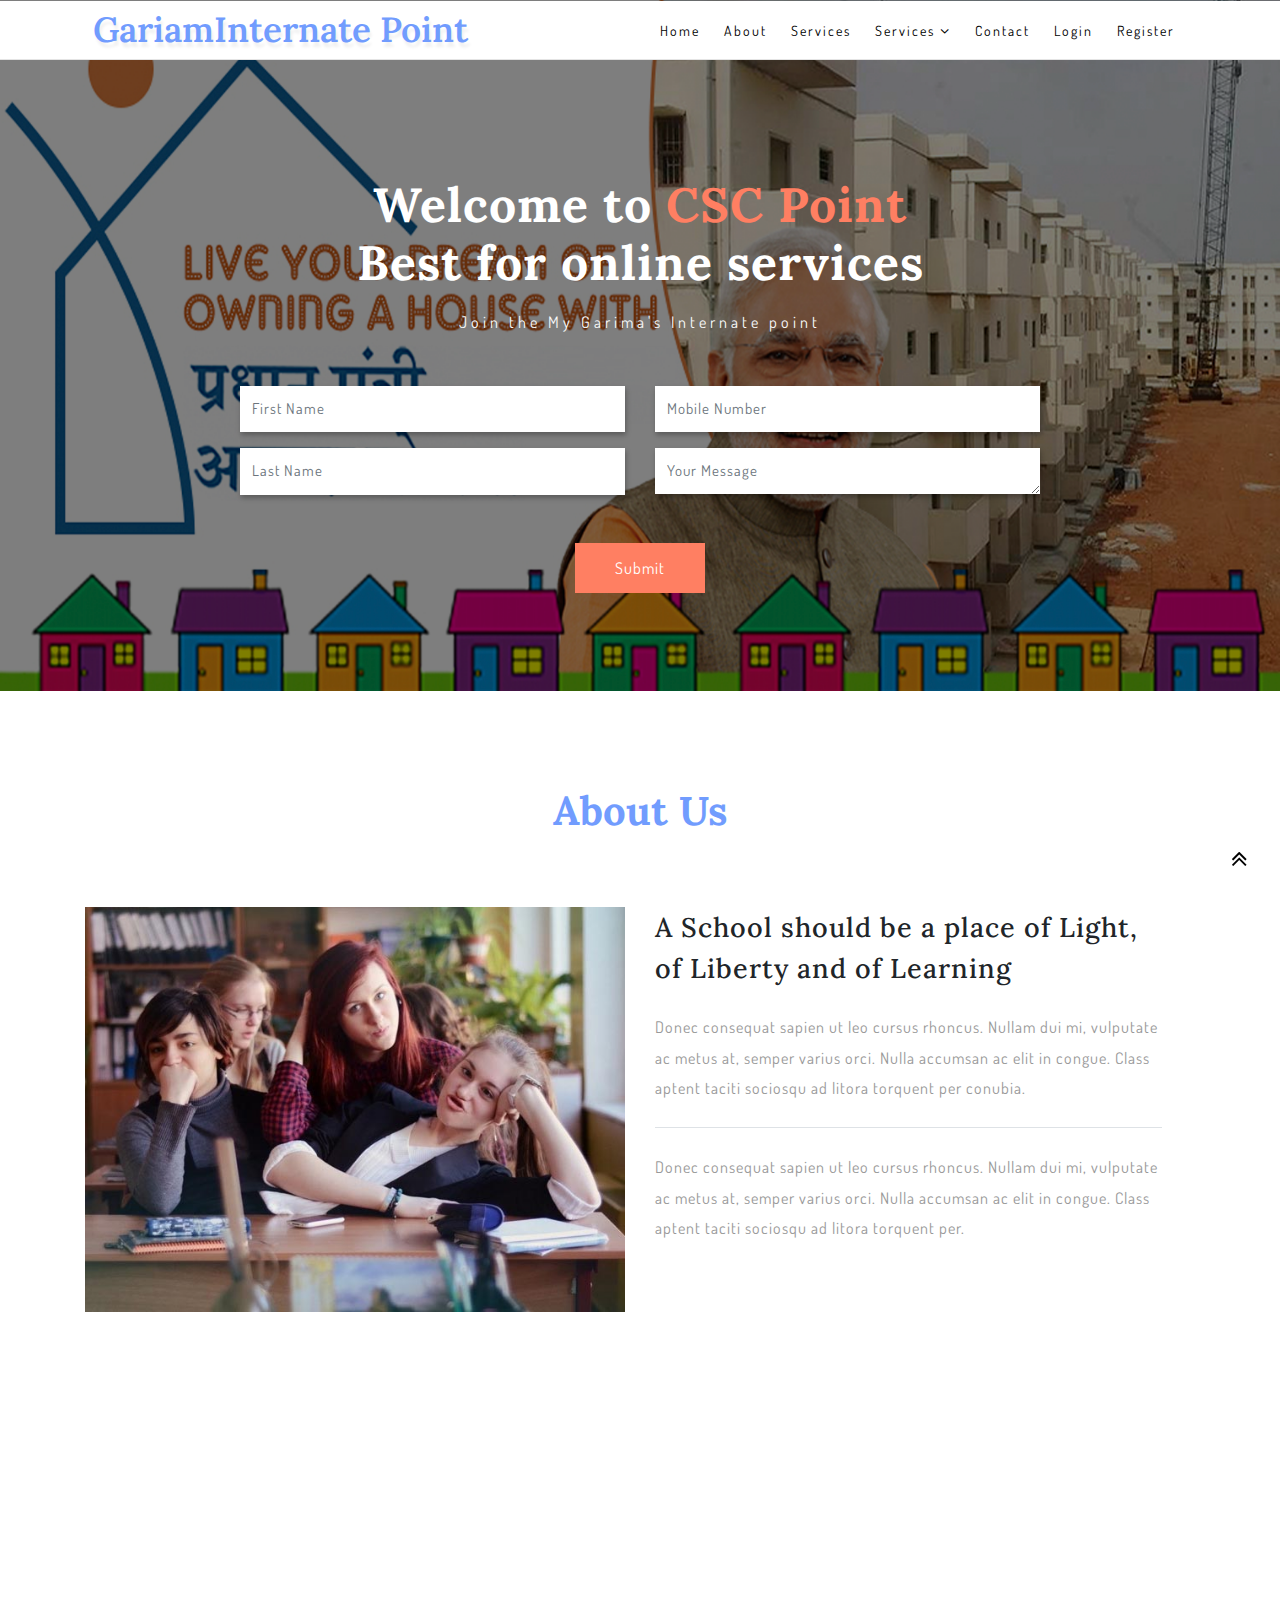
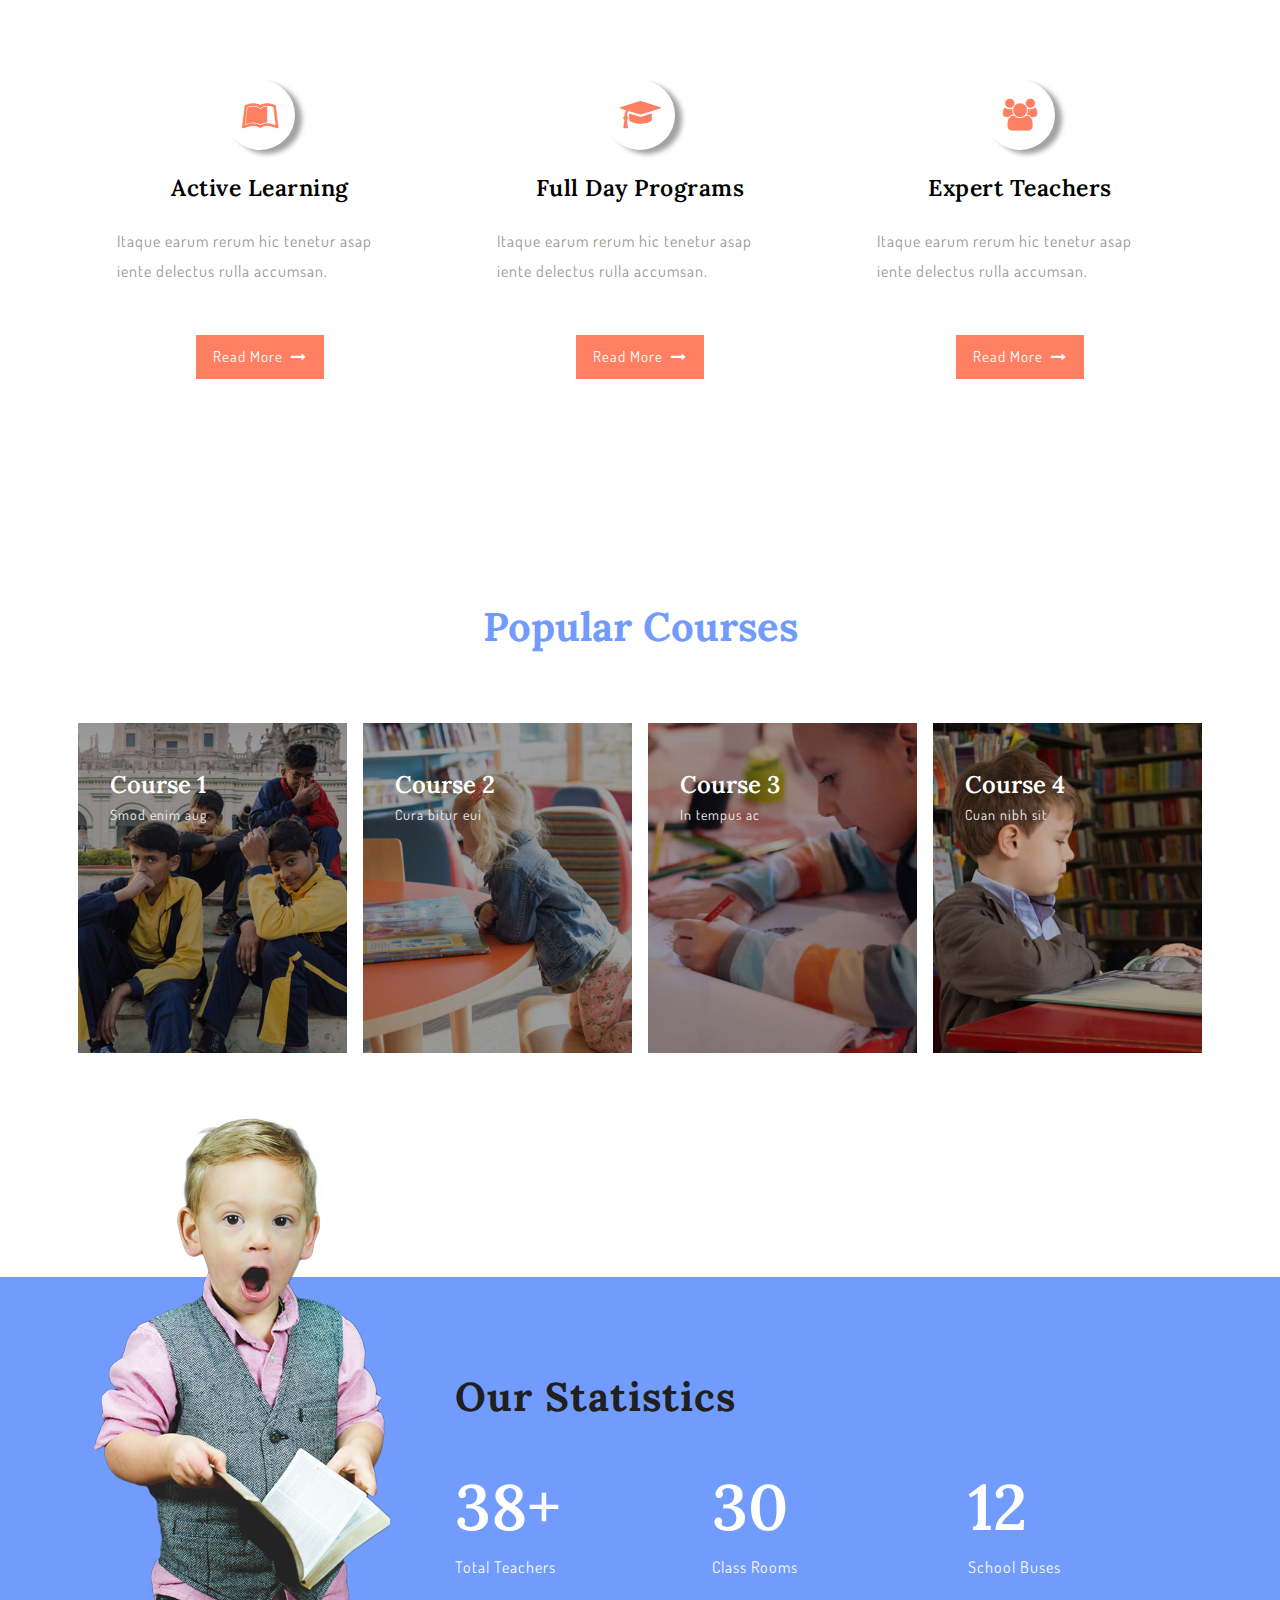
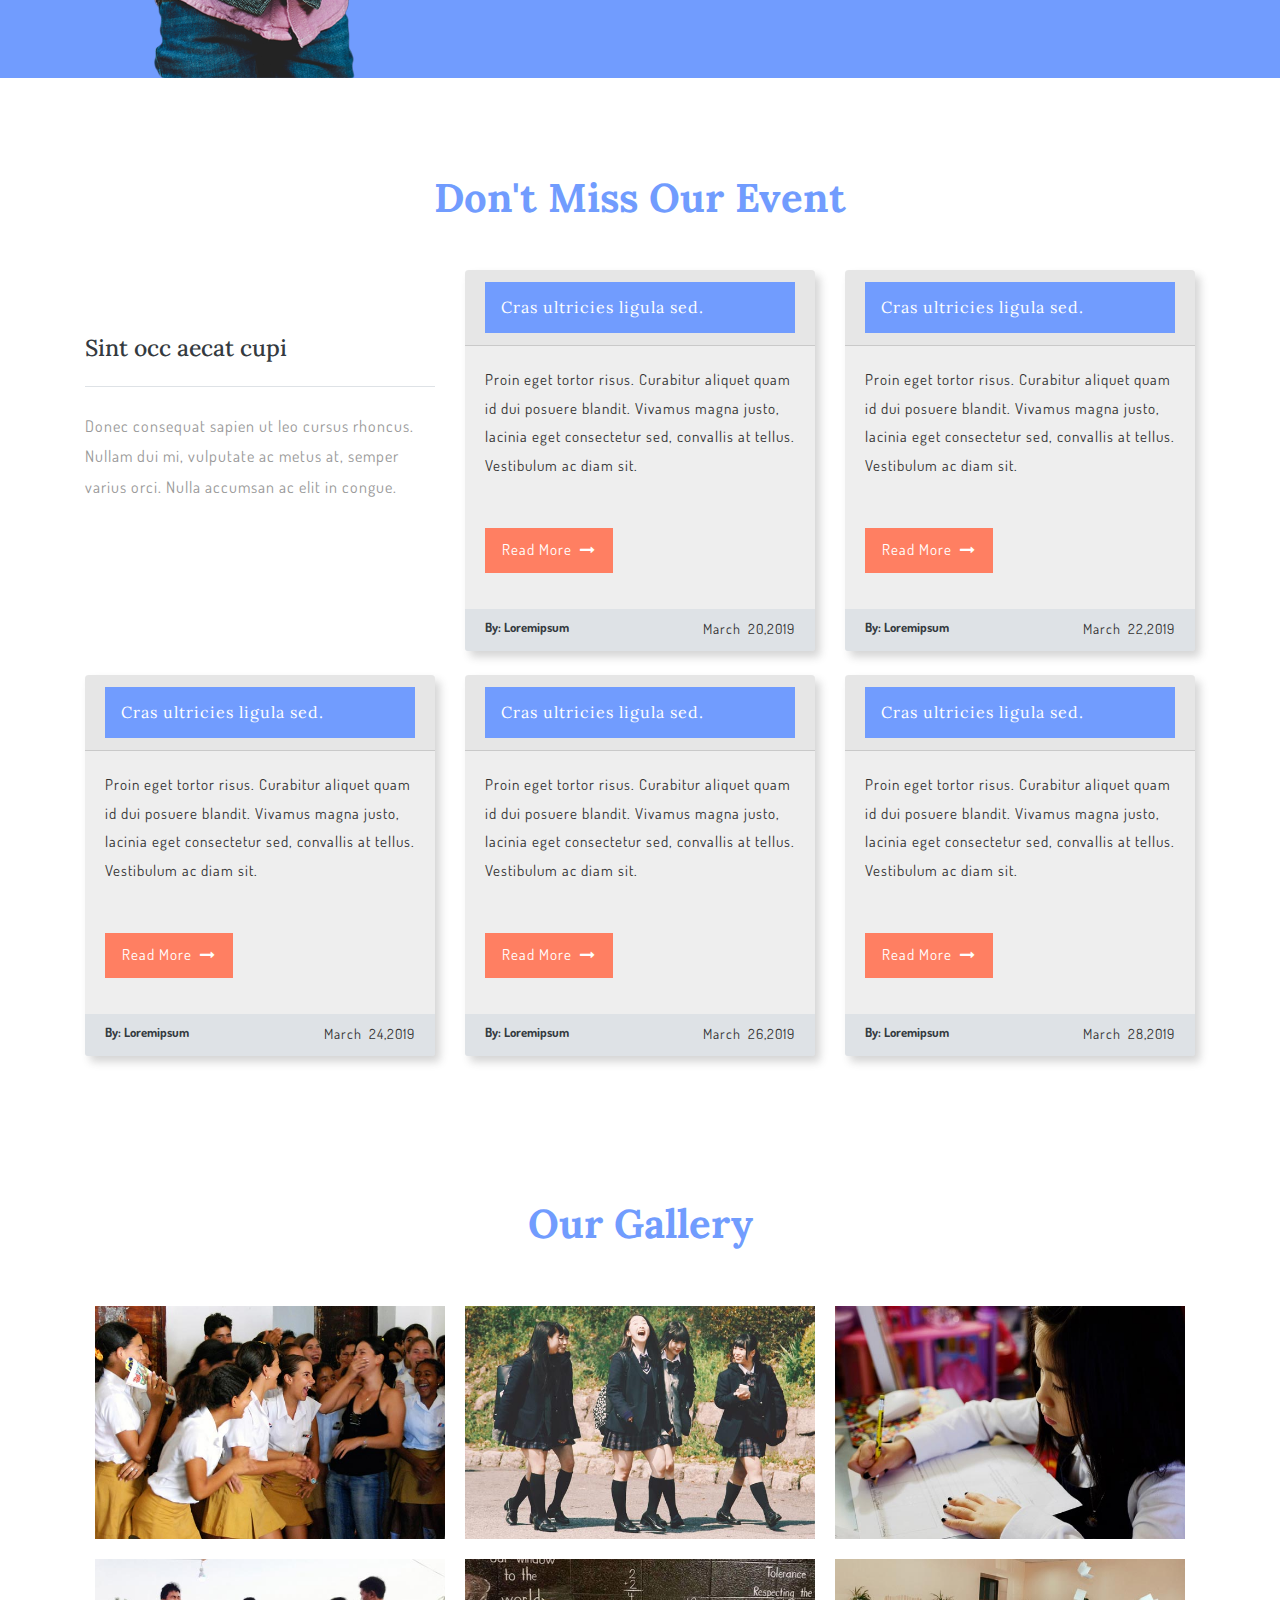
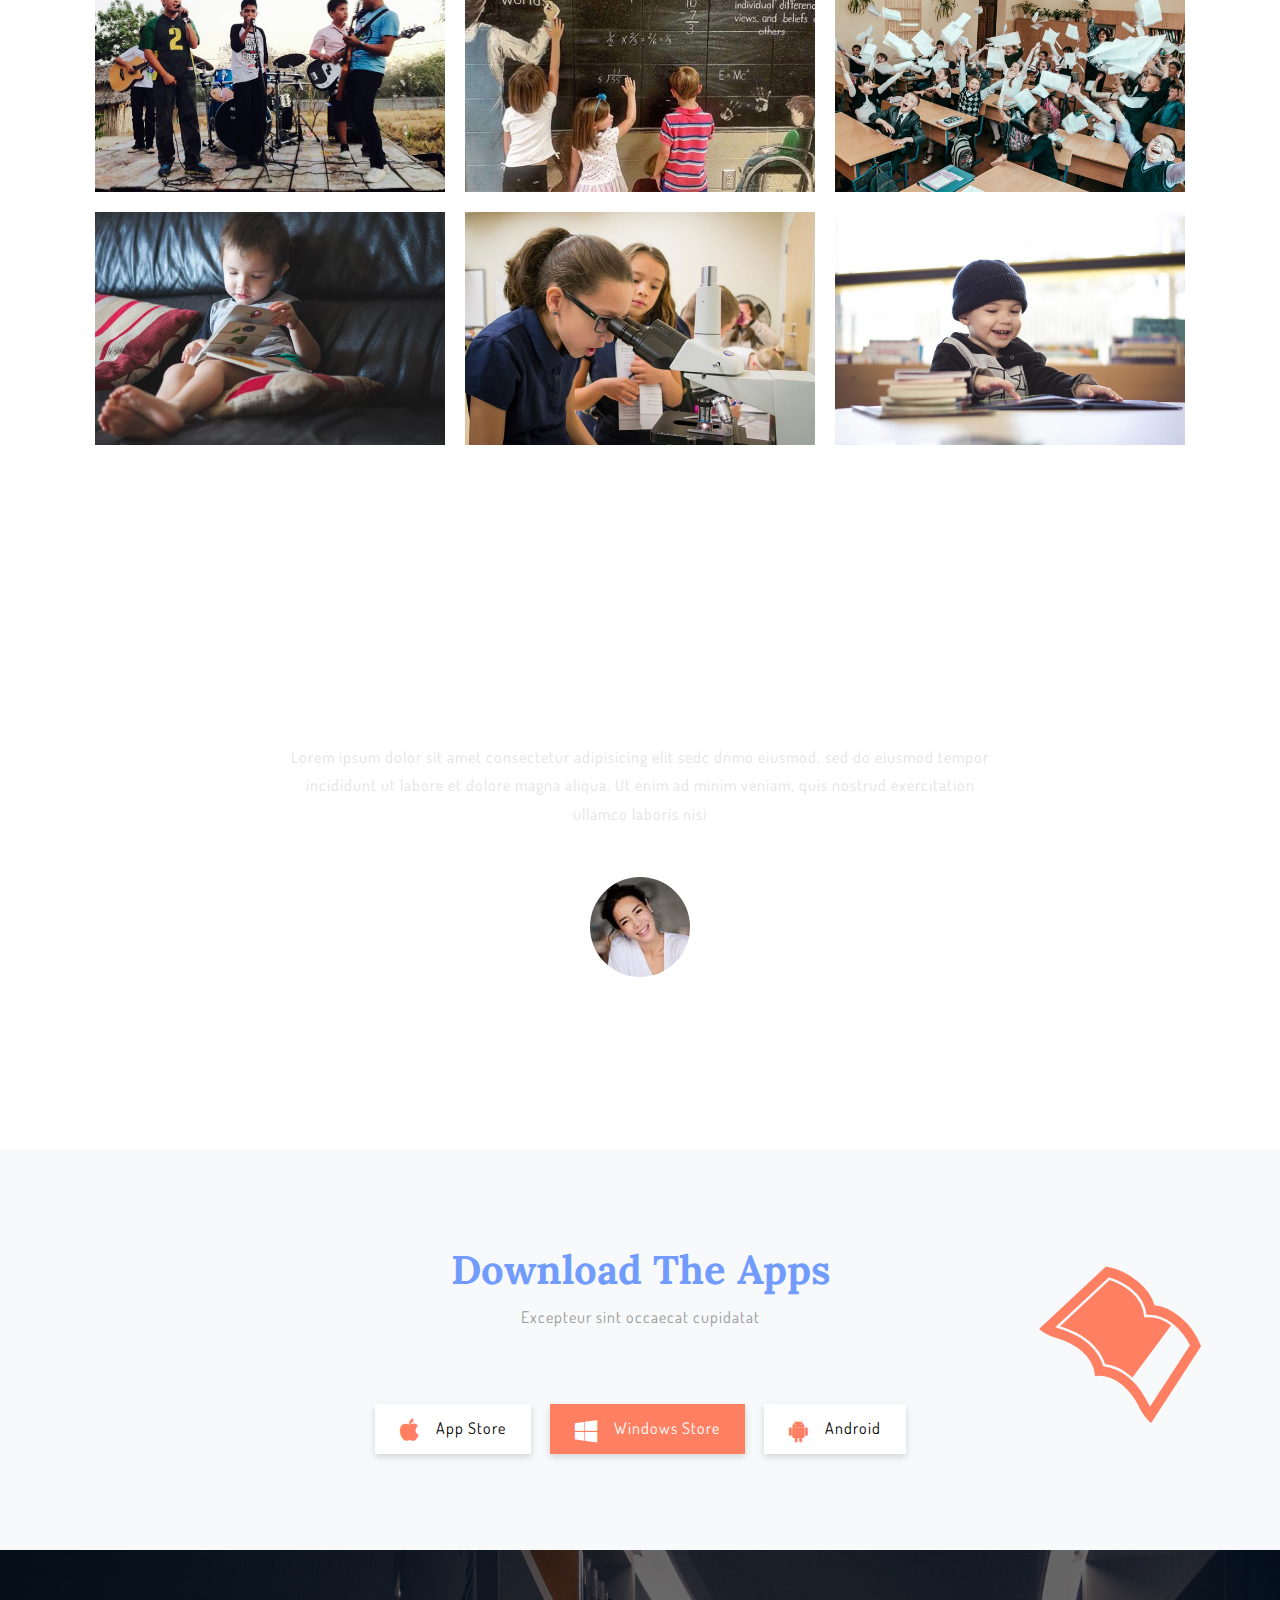
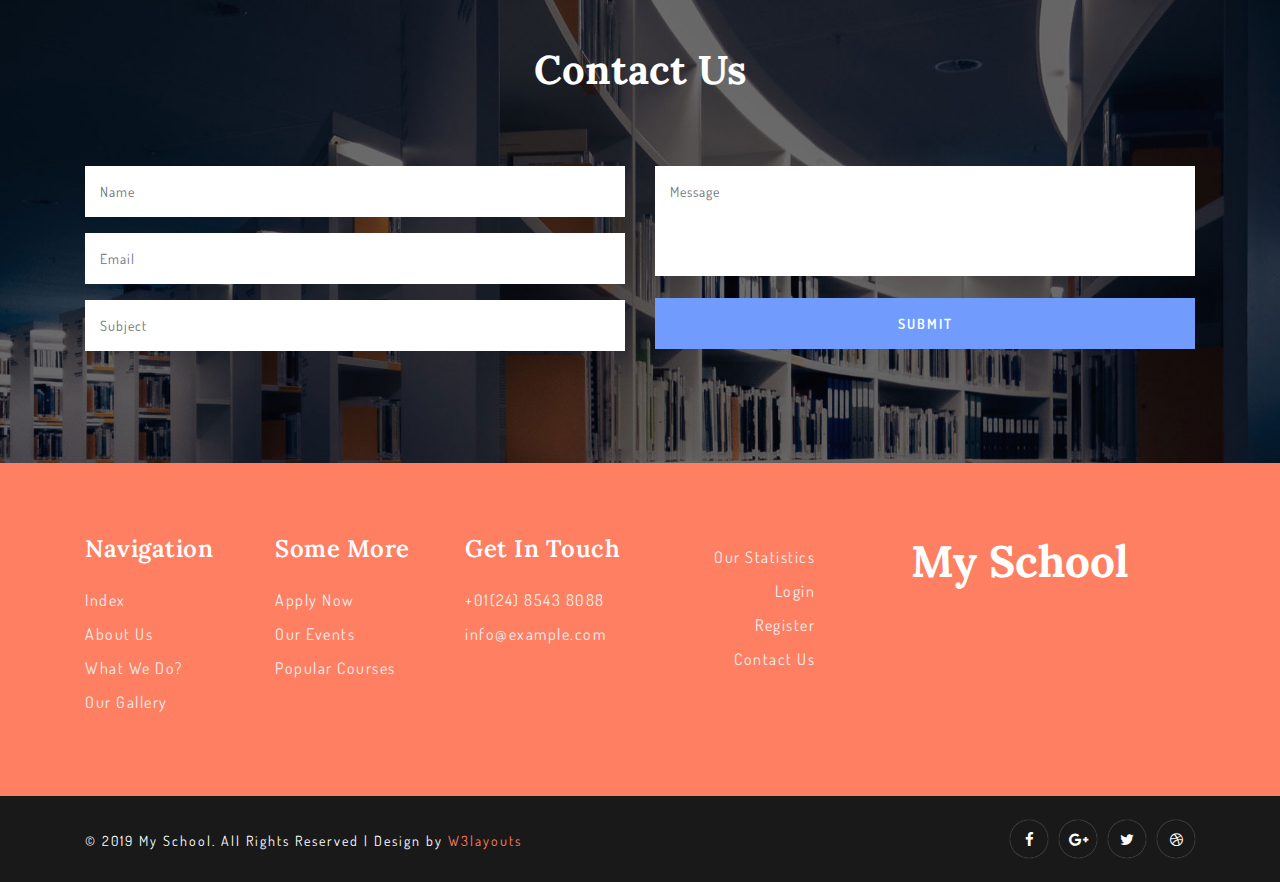
<file: web/index.html>
<!--
Author: W3layouts
Author URL: http://w3layouts.com
License: Creative Commons Attribution 3.0 Unported
License URL: http://creativecommons.org/licenses/by/3.0/
-->
<!DOCTYPE HTML>
<html lang="zxx">

<head>
    <title>Garima Internate Point</title>
    <!-- Meta tag Keywords -->
    <meta name="viewport" content="width=device-width, initial-scale=1">
    <meta charset="UTF-8" />
    <meta name="keywords" content="My School Responsive web template, Bootstrap Web Templates, Flat Web Templates, Android Compatible web template, Smartphone Compatible web template, free webdesigns for Nokia, Samsung, LG, SonyEricsson, Motorola web design" />
    <script>
        addEventListener("load", function () {
			setTimeout(hideURLbar, 0);
		}, false);

		function hideURLbar() {
			window.scrollTo(0, 1);
		}
	</script>
    <!-- //Meta tag Keywords -->

    <!-- Custom-Files -->
    <link href="css/bootstrap.css" rel='stylesheet' type='text/css' />
    <!-- Bootstrap-CSS -->
    <link href="css/style.css" rel='stylesheet' type='text/css' />
    <!-- Style-CSS -->
    <link href="css/font-awesome.min.css" rel="stylesheet">
    <!-- Font-Awesome-Icons-CSS -->
    <!-- //Custom-Files -->

    <!-- Web-Fonts -->
    <link href="//fonts.googleapis.com/css?family=Lora:400,400i,700,700i&amp;subset=cyrillic,cyrillic-ext,latin-ext,vietnamese"
        rel="stylesheet">
    <link href="//fonts.googleapis.com/css?family=Dosis:200,300,400,500,600,700,800&amp;subset=latin-ext" rel="stylesheet">
    <!-- //Web-Fonts -->
</head>

<body>
    <!-- header -->
    <header>
        <div class="container ">
            <div class="header d-lg-flex justify-content-between align-items-center py-2 px-sm-2 px-1">
                <!-- logo -->
                <div id="logo">
                    <h1><a href="index.html">GariamInternate Point</a></h1>
                </div>
                <!-- //logo -->
                <!-- nav -->
                <div class="nav_w3ls ml-lg-4">
                    <nav>
                        <label for="drop" class="toggle">Menu</label>
                        <input type="checkbox" id="drop" />
                        <ul class="menu">
                            <li><a href="index.html">Home</a></li>
                            <li><a href="#about">About</a></li>
                            <li><a href="#join">services</a></li>
                            <li>
                                <!-- First Tier Drop Down -->
                                
                                </label>
                                <a href="#">Services <span class="fa fa-angle-down" aria-hidden="true"></span></a>
                                <input type="checkbox" id="drop-2" />
                                <ul>
                                    <li><a href="#events" class="drop-text">Citizen </a></li>
                                    <li><a href="#what" class="drop-text">CSC Service</a></li>
                                    <li><a href="#courses" class="drop-text">Pan Card Service</a></li>
                                    <li><a href="#stats" class="drop-text">Labournate</a></li>
                                    <li><a href="#gallery" class="drop-text">Other services</a></li>
                                </ul>
                            </li>
                            <li><a href="#contact">Contact</a></li>
                            <li><a href="login.html">Login</a></li>
                            <li><a href="register.html">Register</a></li>
                        </ul>
                    </nav>
                </div>
                <!-- //nav -->
            </div>
        </div>
    </header>
    <!-- //header -->

    <!-- banner -->
    <div class="main-w3pvt mian-content-wthree text-center" id="home">
        <div class="container">
            <div class="style-banner mx-auto">
                <h3 class="text-wh font-weight-bold">Welcome to <span>CSC Point</span> <br>Best for online services</h3>
                <p class="mt-3 text-li" id="join">Join the My Garima's Internate point</p>
                <!-- form -->
                <div class="home-form-w3ls mt-5">
                    <form action="#" method="post">
                        <div class="row">
                            <div class="col-lg-6">
                                <div class="form-group">
                                    <input class="form-control rounded-3" type="text" name="Name" placeholder="First Name"
                                        required="">
                                </div>
                                <div class="form-group">
                                    <input class="form-control" type="text" name="Name" placeholder="Last Name"
                                        required="">
                                </div>
                            </div>
                            <div class="col-lg-6">
                                <div class="form-group">
                                    <input class="form-control" type="text" name="Name" placeholder="Mobile Number"
                                        required="">
                                </div>
                                <div class="form-group">
                                    <textarea class="form-control" name="Name" placeholder="Your Message" required=""></textarea>
                                </div>
                            </div>
                        </div>
                        <button type="submit" class="btn_apt btn">Submit</button>
                    </form>
                </div>
                <!-- //form -->
            </div>
        </div>
    </div>
    <!-- //banner -->

    <!-- banner bottom -->
    <section class="w3ls-bnrbtm py-5" id="about">
        <div class="container py-xl-5 py-lg-3">
            <h3 class="title-w3 mb-md-5 mb-sm-4 mb-2 text-center font-weight-bold">About Us</h3>
            <div class="row">
                <div class="col-lg-6 text-center">
                    <img src="images/about.jpg" alt="about" class="img-fluid mt-4" />
                </div>
                <div class="col-lg-6 pr-xl-5 mt-4">
                    <h3 class="title-sub mb-4">A School should be a place of Light, of Liberty and of Learning </h3>
                    <p class="sub-para">Donec consequat sapien ut leo cursus rhoncus. Nullam dui mi, vulputate ac metus
                        at, semper
                        varius orci. Nulla accumsan ac elit in congue. Class aptent taciti sociosqu ad litora torquent
                        per conubia.</p>
                    <p class="sub-para pt-4 mt-4 border-top">Donec consequat sapien ut leo cursus rhoncus. Nullam dui
                        mi, vulputate ac metus
                        at, semper varius orci. Nulla accumsan ac elit in congue. Class aptent taciti sociosqu ad
                        litora torquent per.</p>
                </div>
            </div>
        </div>
    </section>
    <!-- //banner bottom -->

    <!-- services -->
    <div class="services py-5" id="what">
        <div class="container py-xl-5 py-lg-3">
            <h3 class="title-w3 mb-xl-5 mb-sm-4 mb-2 text-center text-wh font-weight-bold">What We Do?</h3>
            <div class="row w3pvtits-services-row text-center">
                <div class="col-lg-4 serv-w3mk mt-5">
                    <div class="w3pvtits-services-grids">
                        <span class="fa fa-leanpub ser-icon" aria-hidden="true"></span>
                        <h4 class="text-bl my-4">Active Learning</h4>
                        <p class="text-left">Itaque earum rerum hic tenetur asap iente delectus rulla accumsan.</p>
                        <a class="service-btn mt-xl-5 mt-4 btn" href="#">Read More<span class="fa fa-long-arrow-right ml-2"></span></a>
                    </div>
                </div>
                <div class="col-lg-4 serv-w3mk mt-5">
                    <div class="w3pvtits-services-grids">
                        <span class="fa fa-graduation-cap ser-icon" aria-hidden="true"></span>
                        <h4 class="text-bl my-4">Full Day Programs </h4>
                        <p class="text-left">Itaque earum rerum hic tenetur asap iente delectus rulla accumsan.</p>
                        <a class="service-btn mt-xl-5 mt-4 btn" href="#">Read More<span class="fa fa-long-arrow-right ml-2"></span></a>
                    </div>
                </div>
                <div class="col-lg-4 serv-w3mk mt-5">
                    <div class="w3pvtits-services-grids">
                        <span class="fa fa-users ser-icon" aria-hidden="true"></span>
                        <h4 class="text-bl my-4">Expert Teachers</h4>
                        <p class="text-left">Itaque earum rerum hic tenetur asap iente delectus rulla accumsan.</p>
                        <a class="service-btn mt-xl-5 mt-4 btn" href="#">Read More<span class="fa fa-long-arrow-right ml-2"></span></a>
                    </div>
                </div>
            </div>
        </div>
    </div>
    <!-- //services -->

    <!-- courses -->
    <section class="branches py-5" id="courses">
        <div class="container py-xl-5 py-lg-3">
            <h3 class="title-w3 mb-5 text-center font-weight-bold">Popular Courses</h3>
            <div class="row branches-position pt-lg-4">
                <div class="col-lg-3 col-sm-6 place-w3">
                    <!-- branch-img -->
                    <div class="team-img team-img-1">
                        <div class="team-content">
                            <h4 class="text-wh">Course 1</h4>
                            <p class="team-meta">Smod enim aug</p>
                        </div>
                    </div>
                </div>
                <!-- / branch-img -->
                <div class="col-lg-3 col-sm-6 place-w3 mt-sm-0 mt-4">
                    <!-- team-img -->
                    <div class="team-img team-img-2">
                        <div class="team-content">
                            <h4 class="text-wh">Course 2</h4>
                            <p class="team-meta">Cura bitur eui</p>
                        </div>
                    </div>
                </div>
                <!-- /.branch-img -->
                <div class="col-lg-3 col-sm-6 place-w3 mt-lg-0 mt-4">
                    <!-- team-img -->
                    <div class="team-img team-img-3">
                        <div class="team-content">
                            <h4 class="text-wh">Course 3</h4>
                            <p class="team-meta">In tempus ac</p>
                        </div>
                    </div>
                </div>
                <!-- /.branch-img -->
                <div class="col-lg-3 col-sm-6 place-w3 mt-lg-0 mt-4">
                    <!-- team-img -->
                    <div class="team-img team-img-4">
                        <div class="team-content">
                            <h4 class="text-wh">Course 4</h4>
                            <p class="team-meta">Cuan nibh sit</p>
                        </div>
                    </div>
                </div>
            </div>
        </div>
    </section>
    <!-- //places -->

    <!-- stats section -->
    <div class="middlesection-w3pvt py-sm-5 pt-sm-0 pt-5 mt-5" id="stats">
        <div class="container py-xl-5 py-lg-3">
            <div class="offset-lg-4 offset-sm-3 left-build-wthree aboutright-w3pvtwthree">
                <h3 class="title-w3-2 title-w3 mb-md-5 mb-4 font-weight-bold">Our Statistics</h3>
                <div class="row">
                    <div class="col-4 w3layouts_stats_left w3_counter_grid">
                        <h4 class="counter">38+</h4>
                        <p class="para-text-w3ls text-li let">Total Teachers</p>
                    </div>
                    <div class="col-4 w3layouts_stats_left w3_counter_grid2">
                        <h4 class="counter">30</h4>
                        <p class="para-text-w3ls text-li let">Class Rooms</p>
                    </div>
                    <div class="col-4 w3layouts_stats_left w3_counter_grid1">
                        <h4 class="counter">12</h4>
                        <p class="para-text-w3ls text-li let">School Buses</p>
                    </div>
                </div>
            </div>
        </div>
        <div class="property-paper">
            <img src="images/img3.png" alt="" class="img-fluid agents-w3" />
        </div>
    </div>
    <!-- //stats section -->

    <!-- events -->
    <section class="blog_w3ls py-5" id="events">
        <div class="container py-xl-5 py-lg-3">
            <h3 class="title-w3 mb-5 text-center font-weight-bold">Don't Miss Our Event</h3>
            <div class="row mt-4">
                <!-- blog grid -->
                <div class="col-lg-4">
                    <div class="wthree-title mt-lg-5 pt-lg-3">
                        <h3 class="w3pvt-title text-bl">Sint occ aecat cupi</h3>
                        <p class="border-top pt-4 mt-4">
                            Donec consequat sapien ut leo cursus rhoncus. Nullam dui mi, vulputate ac metus at,
                            semper varius orci. Nulla accumsan ac
                            elit in congue.
                        </p>
                    </div>
                </div>
                <!-- //blog grid -->
                <!-- blog grid -->
                <div class="col-lg-4 col-md-6 mt-lg-0 mt-5">
                    <div class="card">
                        <div class="card-header m-0">
                            <h5 class="blog-title card-title m-0">
                                <a href="single.html">Cras ultricies ligula sed.</a>
                            </h5>
                        </div>
                        <div class="card-body">
                            <p class="text-left">Proin eget tortor risus. Curabitur aliquet quam id dui posuere
                                blandit. Vivamus
                                magna justo,
                                lacinia eget consectetur sed, convallis at tellus. Vestibulum ac diam sit.</p>
                            <a class="service-btn mt-xl-5 mt-4 btn" href="#">Read More<span class="fa fa-long-arrow-right ml-2"></span></a>
                        </div>
                        <div class="card-footer blog_w3icon border-top pt-2 mt-3 d-flex justify-content-between">
                            <small class="text-bl">
                                <b>By: Loremipsum</b>
                            </small>
                            <span>
                                March 20,2019
                            </span>
                        </div>
                    </div>
                </div>
                <!-- //blog grid -->
                <!-- blog grid -->
                <div class="col-lg-4 col-md-6 mt-lg-0 mt-5">
                    <div class="card">
                        <div class="card-header">
                            <h5 class="blog-title card-title m-0">
                                <a href="single.html">Cras ultricies ligula sed.</a>
                            </h5>
                        </div>
                        <div class="card-body">
                            <p class="text-left">Proin eget tortor risus. Curabitur aliquet quam id dui posuere
                                blandit. Vivamus
                                magna justo,
                                lacinia eget consectetur sed, convallis at tellus. Vestibulum ac diam sit.</p>
                            <a class="service-btn mt-xl-5 mt-4 btn" href="#">Read More<span class="fa fa-long-arrow-right ml-2"></span></a>
                        </div>
                        <div class="card-footer blog_w3icon border-top pt-2 mt-3 d-flex justify-content-between">
                            <small class="text-bl">
                                <b>By: Loremipsum</b>
                            </small>
                            <span>
                                March 22,2019
                            </span>
                        </div>
                    </div>
                </div>
                <!-- //blog grid -->
            </div>
            <div class="row mt-lg-4">
                <!-- blog grid -->
                <div class="col-lg-4 col-md-6 mt-lg-0 mt-5">
                    <div class="card">
                        <div class="card-header m-0">
                            <h5 class="blog-title card-title m-0">
                                <a href="single.html">Cras ultricies ligula sed.</a>
                            </h5>
                        </div>
                        <div class="card-body">
                            <p class="text-left">Proin eget tortor risus. Curabitur aliquet quam id dui posuere
                                blandit. Vivamus
                                magna justo,
                                lacinia eget consectetur sed, convallis at tellus. Vestibulum ac diam sit.</p>
                            <a class="service-btn mt-xl-5 mt-4 btn" href="#">Read More<span class="fa fa-long-arrow-right ml-2"></span></a>
                        </div>
                        <div class="card-footer blog_w3icon border-top pt-2 mt-3 d-flex justify-content-between">
                            <small class="text-bl">
                                <b>By: Loremipsum</b>
                            </small>
                            <span>
                                March 24,2019
                            </span>
                        </div>
                    </div>
                </div>
                <!-- //blog grid -->
                <!-- blog grid -->
                <div class="col-lg-4 col-md-6 mt-lg-0 mt-5">
                    <div class="card">
                        <div class="card-header">
                            <h5 class="blog-title card-title m-0">
                                <a href="single.html">Cras ultricies ligula sed.</a>
                            </h5>
                        </div>
                        <div class="card-body">
                            <p class="text-left">Proin eget tortor risus. Curabitur aliquet quam id dui posuere
                                blandit. Vivamus
                                magna justo,
                                lacinia eget consectetur sed, convallis at tellus. Vestibulum ac diam sit.</p>
                            <a class="service-btn mt-xl-5 mt-4 btn" href="#">Read More<span class="fa fa-long-arrow-right ml-2"></span></a>
                        </div>
                        <div class="card-footer blog_w3icon border-top pt-2 mt-3 d-flex justify-content-between">
                            <small class="text-bl">
                                <b>By: Loremipsum</b>
                            </small>
                            <span>
                                March 26,2019
                            </span>
                        </div>
                    </div>
                </div>
                <!-- //blog grid -->
                <!-- blog grid -->
                <div class="col-lg-4 col-md-6 mt-lg-0 mt-5">
                    <div class="card">
                        <div class="card-header">
                            <h5 class="blog-title card-title m-0">
                                <a href="single.html">Cras ultricies ligula sed.</a>
                            </h5>
                        </div>
                        <div class="card-body">
                            <p class="text-left">Proin eget tortor risus. Curabitur aliquet quam id dui posuere
                                blandit. Vivamus
                                magna justo,
                                lacinia eget consectetur sed, convallis at tellus. Vestibulum ac diam sit.</p>
                            <a class="service-btn mt-xl-5 mt-4 btn" href="#">Read More<span class="fa fa-long-arrow-right ml-2"></span></a>
                        </div>
                        <div class="card-footer blog_w3icon border-top pt-2 mt-3 d-flex justify-content-between">
                            <small class="text-bl">
                                <b>By: Loremipsum</b>
                            </small>
                            <span>
                                March 28,2019
                            </span>
                        </div>
                    </div>
                </div>
                <!-- //blog grid -->
            </div>
        </div>
    </section>
    <!-- //events -->

    <!-- gallery -->
    <div class="gallery-cont text-center pb-5" id="gallery">
        <div class="container py-xl-5 py-lg-3">
            <h3 class="title-w3 mb-sm-5 mb-4 text-center text-bl font-weight-bold">Our Gallery</h3>
            <div class="row news-grids text-center no-gutters">
                <div class="col-md-4 gal-img">
                    <a href="#gal1"><img src="images/g1.jpg" alt="Gallery Image" class="img-fluid"></a>
                </div>
                <div class="col-md-4 gal-img">
                    <a href="#gal2"><img src="images/g2.jpg" alt="Gallery Image" class="img-fluid"></a>
                </div>
                <div class="col-md-4 gal-img">
                    <a href="#gal3"><img src="images/g3.jpg" alt="Gallery Image" class="img-fluid"></a>
                </div>
            </div>
            <div class="row news-grids text-center no-gutters">
                <div class="col-md-4 gal-img">
                    <a href="#gal4"><img src="images/g4.jpg" alt="Gallery Image" class="img-fluid"></a>
                </div>
                <div class="col-md-4 gal-img">
                    <a href="#gal5"><img src="images/g5.jpg" alt="Gallery Image" class="img-fluid"></a>
                </div>
                <div class="col-md-4 gal-img">
                    <a href="#gal6"><img src="images/g6.jpg" alt="Gallery Image" class="img-fluid"></a>
                </div>
            </div>
            <div class="row news-grids text-center no-gutters">
                <div class="col-md-4 gal-img">
                    <a href="#gal7"><img src="images/g7.jpg" alt="Gallery Image" class="img-fluid"></a>
                </div>
                <div class="col-md-4 gal-img">
                    <a href="#gal8"><img src="images/g8.jpg" alt="Gallery Image" class="img-fluid"></a>
                </div>
                <div class="col-md-4 gal-img">
                    <a href="#gal9"><img src="images/g9.jpg" alt="Gallery Image" class="img-fluid"></a>
                </div>
            </div>
            <!-- gallery popups -->
            <!-- popup-->
            <div id="gal1" class="pop-overlay animate">
                <div class="popup">
                    <img src="images/g1.jpg" alt="Popup Image" class="img-fluid" />
                    <p class="mt-4">Nulla viverra pharetra se, eget pulvinar neque pharetra ac int. placerat placerat
                        dolor.</p>
                    <a class="close" href="#gallery">&times;</a>
                </div>
            </div>
            <!-- //popup -->
            <!-- popup-->
            <div id="gal2" class="pop-overlay animate">
                <div class="popup">
                    <img src="images/g2.jpg" alt="Popup Image" class="img-fluid" />
                    <p class="mt-4">Nulla viverra pharetra se, eget pulvinar neque pharetra ac int. placerat placerat
                        dolor.</p>
                    <a class="close" href="#gallery">&times;</a>
                </div>
            </div>
            <!-- //popup -->
            <!-- popup-->
            <div id="gal3" class="pop-overlay animate">
                <div class="popup">
                    <img src="images/g3.jpg" alt="Popup Image" class="img-fluid" />
                    <p class="mt-4">Nulla viverra pharetra se, eget pulvinar neque pharetra ac int. placerat placerat
                        dolor.</p>
                    <a class="close" href="#gallery">&times;</a>
                </div>
            </div>
            <!-- //popup3 -->
            <!-- popup-->
            <div id="gal4" class="pop-overlay animate">
                <div class="popup">
                    <img src="images/g4.jpg" alt="Popup Image" class="img-fluid" />
                    <p class="mt-4">Nulla viverra pharetra se, eget pulvinar neque pharetra ac int. placerat placerat
                        dolor.</p>
                    <a class="close" href="#gallery">&times;</a>
                </div>
            </div>
            <!-- //popup -->
            <!-- popup-->
            <div id="gal5" class="pop-overlay animate">
                <div class="popup">
                    <img src="images/g5.jpg" alt="Popup Image" class="img-fluid" />
                    <p class="mt-4">Nulla viverra pharetra se, eget pulvinar neque pharetra ac int. placerat placerat
                        dolor.</p>
                    <a class="close" href="#gallery">&times;</a>
                </div>
            </div>
            <!-- //popup -->
            <!-- popup-->
            <div id="gal6" class="pop-overlay animate">
                <div class="popup">
                    <img src="images/g6.jpg" alt="Popup Image" class="img-fluid" />
                    <p class="mt-4">Nulla viverra pharetra se, eget pulvinar neque pharetra ac int. placerat placerat
                        dolor.</p>
                    <a class="close" href="#gallery">&times;</a>
                </div>
            </div>
            <!-- //popup -->
            <!-- popup-->
            <div id="gal7" class="pop-overlay animate">
                <div class="popup">
                    <img src="images/g7.jpg" alt="Popup Image" class="img-fluid" />
                    <p class="mt-4">Nulla viverra pharetra se, eget pulvinar neque pharetra ac int. placerat placerat
                        dolor.</p>
                    <a class="close" href="#gallery">&times;</a>
                </div>
            </div>
            <!-- //popup -->
            <!-- popup-->
            <div id="gal8" class="pop-overlay animate">
                <div class="popup">
                    <img src="images/g8.jpg" alt="Popup Image" class="img-fluid" />
                    <p class="mt-4">Nulla viverra pharetra se, eget pulvinar neque pharetra ac int. placerat placerat
                        dolor.</p>
                    <a class="close" href="#gallery">&times;</a>
                </div>
            </div>
            <!-- //popup -->
            <!-- popup-->
            <div id="gal9" class="pop-overlay animate">
                <div class="popup">
                    <img src="images/g9.jpg" alt="Popup Image" class="img-fluid" />
                    <p class="mt-4">Nulla viverra pharetra se, eget pulvinar neque pharetra ac int. placerat placerat
                        dolor.</p>
                    <a class="close" href="#gallery">&times;</a>
                </div>
            </div>
            <!-- //popup -->
            <!-- //gallery popups -->
        </div>
    </div>
    <!-- //gallery -->

    <!-- testimonials -->
    <section class="clients py-5" id="testi">
        <div class="container py-xl-5 py-lg-3">
            <h3 class="title-w3 mb-sm-5 mb-4 text-center text-wh font-weight-bold">What Students Say</h3>
            <div class="feedback-info text-center">
                <p>Lorem ipsum dolor sit amet consectetur adipisicing elit sedc dnmo eiusmod.
                    sed do eiusmod tempor
                    incididunt
                    ut labore et dolore magna aliqua. Ut enim ad minim veniam, quis nostrud
                    exercitation ullamco laboris nisi</p>
                <img src="images/te1.jpg" alt=" " class="img-fluid mt-5">
                <h4 class="mt-4 text-wh font-weight-bold mb-4">Mary Jane</h4>
            </div>
        </div>
    </section>
    <!-- //testimonials -->

    <!-- apps -->
    <div class="apps_w3w3pvt bg-li py-5" id="apps">
        <div class="container py-xl-5 py-lg-3">
            <h3 class="title-w3 mb-2 text-center text-bl font-weight-bold">Download The Apps</h3>
            <p class="text-center title-w3 mb-md-5 mb-4">Excepteur sint occaecat cupidatat</p>
            <ul class="list-unstyled apps-lists text-center pt-sm-4">
                <li>
                    <a href="#"><span class="fa fa-apple mr-3" aria-hidden="true"></span>App Store</a>
                </li>
                <li class="mx-sm-3 my-sm-0 my-3">
                    <a href="#" class="active"><span class="fa fa-windows mr-3" aria-hidden="true"></span>Windows Store</a>
                </li>
                <li>
                    <a href="#"><span class="fa fa-android mr-3" aria-hidden="true"></span>Android</a>
                </li>
            </ul>
        </div>
        <div class="img-podi-w3ls">
            <span class="fa fa-leanpub"></span>
        </div>
    </div>
    <!-- //apps -->

    <!-- contact-->
    <section class="contact py-5" id="contact">
        <div class="container py-xl-5 py-lg-3">
            <h3 class="title-w3 mb-sm-5 mb-4 text-center text-wh font-weight-bold">Contact Us</h3>
            <div class="contact_grid_right pt-4">
                <form action="#" method="post">
                    <div class="row contact_left_grid">
                        <div class="col-lg-6 con-left" data-aos="fade-up">
                            <div class="form-group">
                                <input class="form-control" type="text" name="Name" placeholder="Name" required="">
                            </div>
                            <div class="form-group">
                                <input class="form-control" type="email" name="Email" placeholder="Email" required="">
                            </div>
                            <div class="form-group">
                                <input class="form-control" type="text" name="Subject" placeholder="Subject" required="">
                            </div>
                        </div>
                        <div class="col-lg-6 con-right" data-aos="fade-up">
                            <div class="form-group">
                                <textarea id="textarea" placeholder="Message" required=""></textarea>
                            </div>
                            <div class="sub-honey">
                                <button class="form-control btn" type="submit">Submit</button>
                            </div>
                        </div>
                    </div>
                </form>
            </div>
        </div>
    </section>
    <!-- //contact -->

    <!-- footer -->
    <footer class="py-5">
        <div class="container py-xl-4 py-lg-3">
            <div class="row footer-grids">
                <div class="col-lg-2 col-6 footer-grid">
                    <h3 class="mb-sm-4 mb-3">Navigation</h3>
                    <ul class="list-unstyled">
                        <li>
                            <a href="index.html">Index</a>
                        </li>
                        <li>
                            <a href="#about">About Us</a>
                        </li>
                        <li>
                            <a href="#what">What We Do?</a>
                        </li>
                        <li>
                            <a href="#gallery">Our Gallery</a>
                        </li>
                    </ul>
                </div>
                <div class="col-lg-2 col-6 footer-grid">
                    <h3 class="mb-sm-4 mb-3">Some More</h3>
                    <ul class="list-unstyled">
                        <li>
                            <a href="#join">Apply Now</a>
                        </li>
                        <li>
                            <a href="#events">Our Events</a>
                        </li>
                        <li>
                            <a href="#courses">Popular Courses</a>
                        </li>
                    </ul>
                </div>
                <div class="col-lg-2 col-6 footer-grid footer-contact mt-lg-0 mt-4">
                    <h3 class="mb-sm-4 mb-3">Get In Touch</h3>
                    <ul class="list-unstyled">
                        <li>
                            +01(24) 8543 8088
                        </li>
                        <li>
                            <a href="mailto:info@example.com">info@example.com</a>
                        </li>
                    </ul>
                </div>
                <div class="col-lg-2 col-6 footer-grid text-lg-right">
                    <ul class="list-unstyled">
                        <li>
                            <a href="#stats">Our Statistics</a>
                        </li>
                        <li>
                            <a href="login.html">Login</a>
                        </li>
                        <li>
                            <a href="register.html">Register</a>
                        </li>
                        <li>
                            <a href="#contact">Contact Us</a>
                        </li>
                    </ul>
                </div>
                <div class="col-lg-4 footer-grid mt-lg-0 mt-4">
                    <div class="footer-logo">
                        <h2 class="text-lg-center text-center">
                            <a class="logo text-wh font-weight-bold" href="index.html">
                                My School</a>
                        </h2>
                    </div>
                </div>
            </div>
        </div>
    </footer>
    <!-- //footer -->
    <!-- copyright -->
    <div class="copyright-w3ls py-4">
        <div class="container">
            <div class="row">
                <!-- copyright -->
                <p class="col-lg-8 copy-right-grids text-wh text-lg-left text-center mt-lg-2">© 2019 My School. All
                    Rights Reserved | Design by
                    <a href="https://w3layouts.com/" target="_blank">W3layouts</a>
                </p>
                <!-- //copyright -->
                <!-- social icons -->
                <div class="col-lg-4 w3social-icons text-lg-right text-center mt-lg-0 mt-3">
                    <ul>
                        <li>
                            <a href="#" class="rounded-circle">
                                <span class="fa fa-facebook-f"></span>
                            </a>
                        </li>
                        <li class="px-2">
                            <a href="#" class="rounded-circle">
                                <span class="fa fa-google-plus"></span>
                            </a>
                        </li>
                        <li>
                            <a href="#" class="rounded-circle">
                                <span class="fa fa-twitter"></span>
                            </a>
                        </li>
                        <li class="pl-2">
                            <a href="#" class="rounded-circle">
                                <span class="fa fa-dribbble"></span>
                            </a>
                        </li>
                    </ul>
                </div>
                <!-- //social icons -->
            </div>
        </div>
    </div>
    <!-- //copyright -->
    <!-- move top icon -->
    <a href="#home" class="move-top text-center">
        <span class="fa fa-angle-double-up" aria-hidden="true"></span>
    </a>
    <!-- //move top icon -->

</body>

</html>
</file>
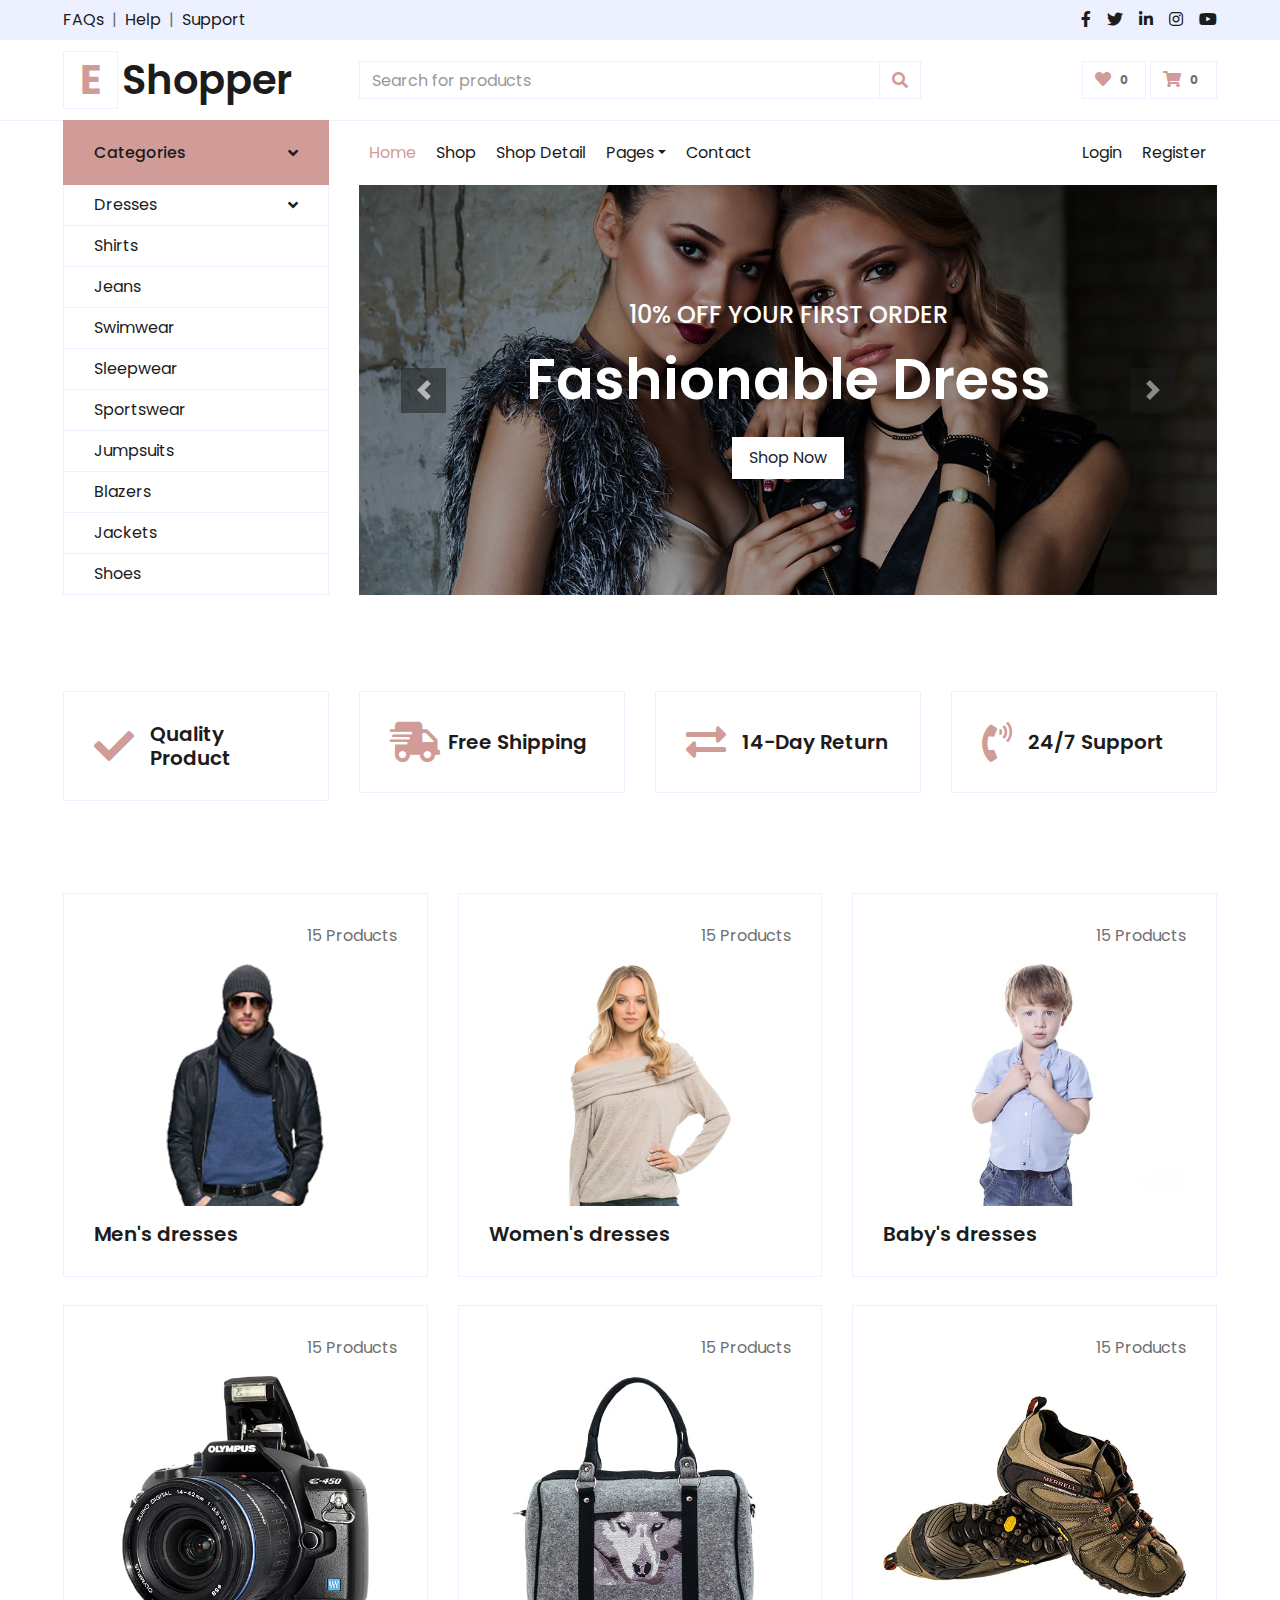
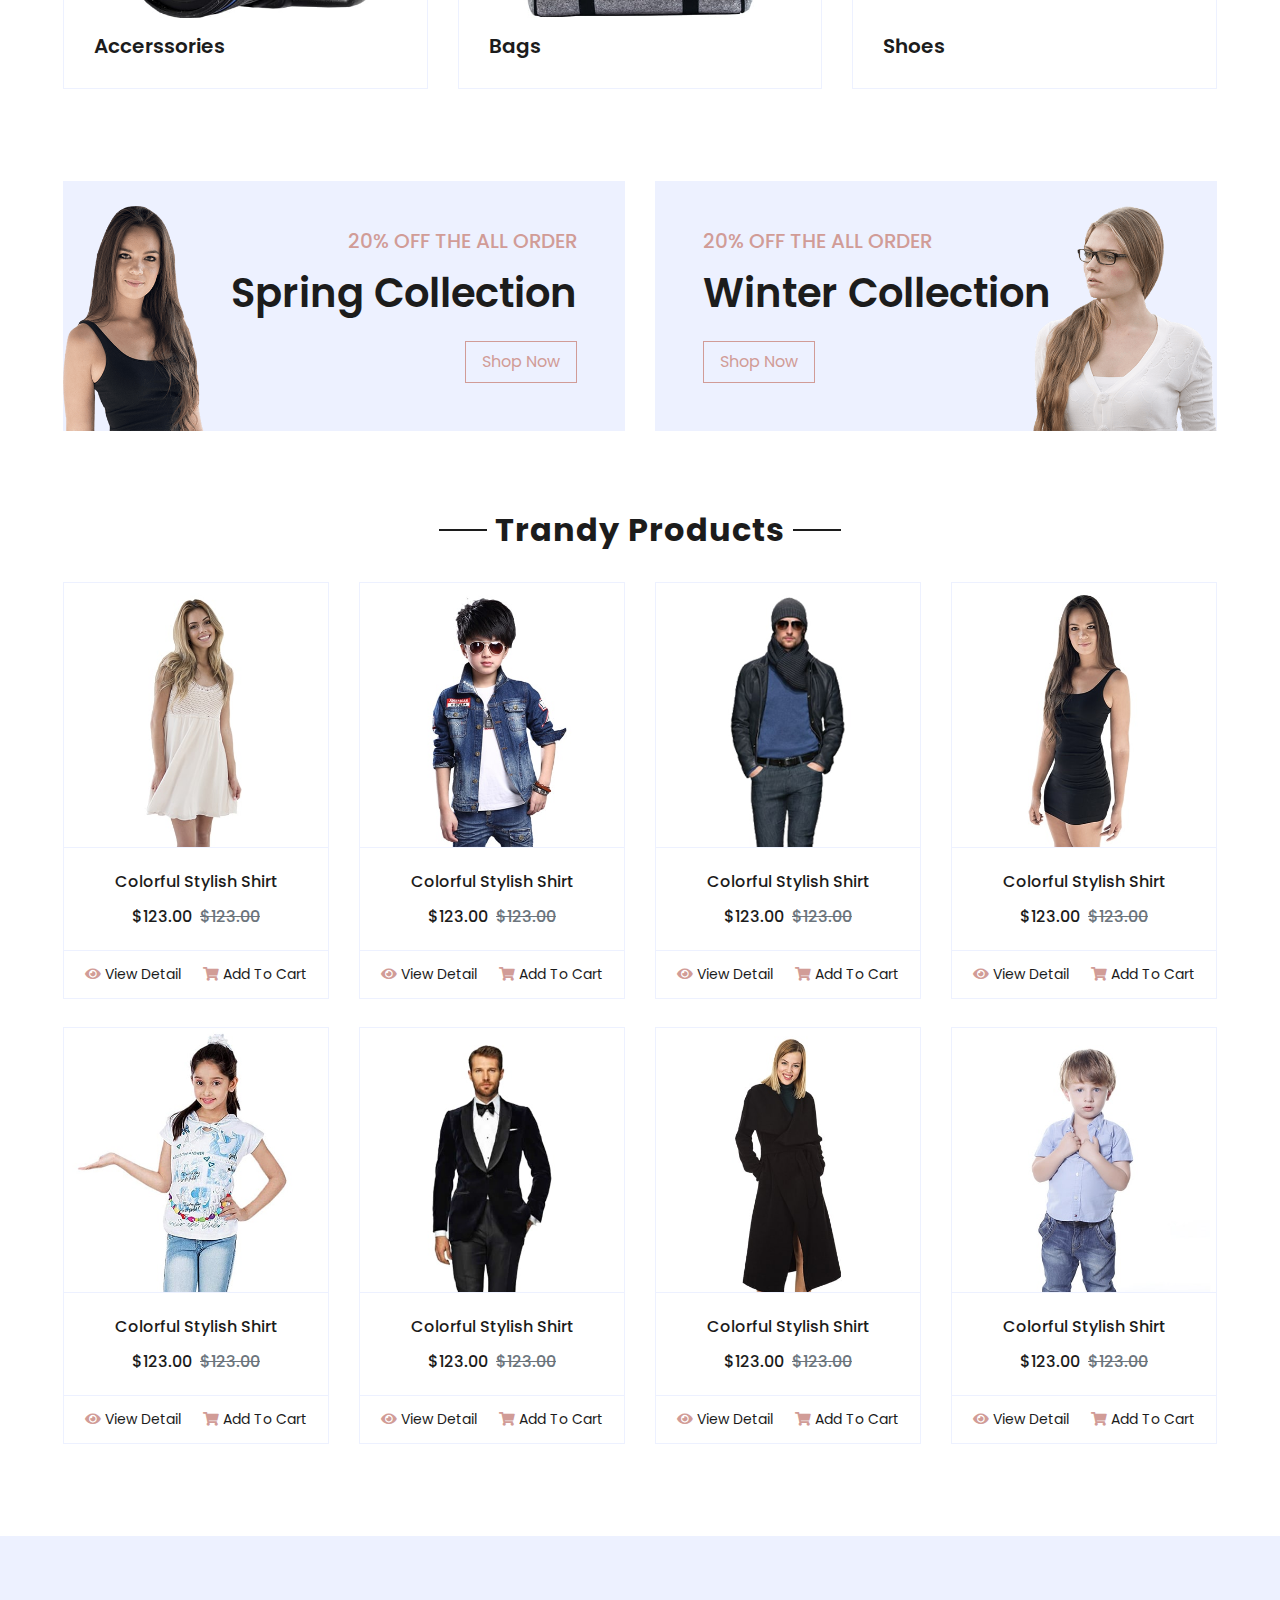
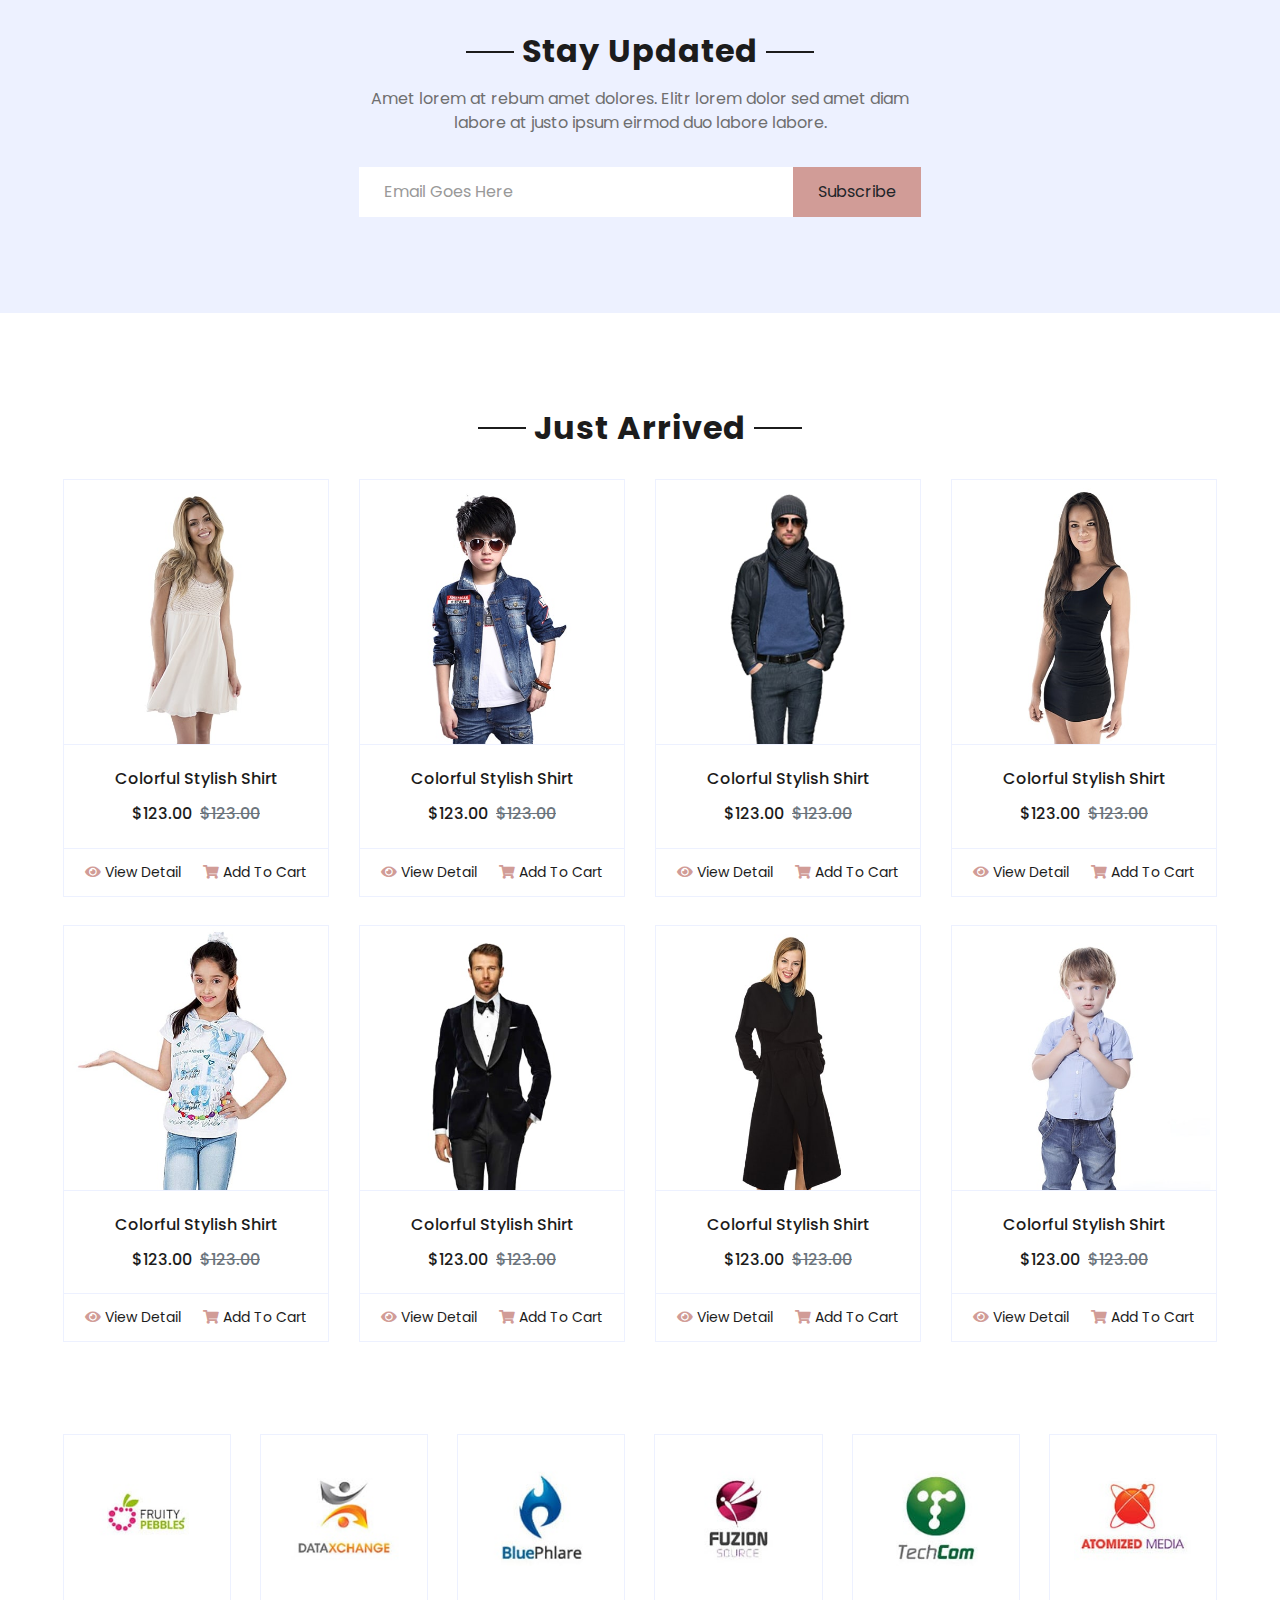
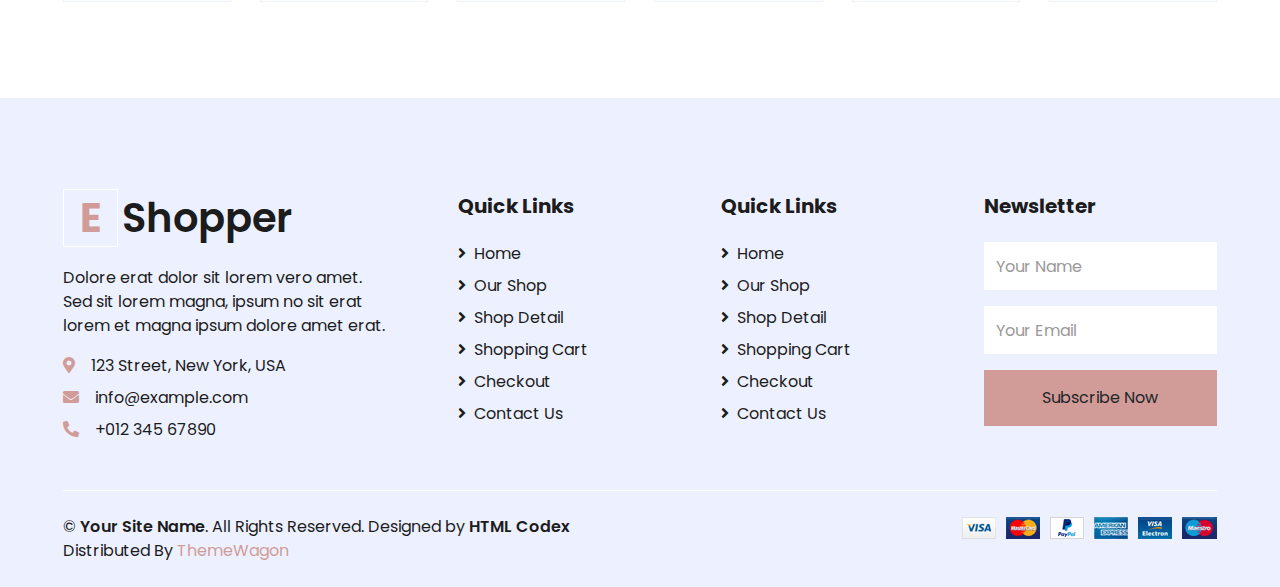
<file: eshopper-1.0.0/eshopper-1.0.0/index.html>
<!DOCTYPE html>
<html lang="en">

<head>
    <meta charset="utf-8">
    <title>EShopper - Bootstrap Shop Template</title>
    <meta content="width=device-width, initial-scale=1.0" name="viewport">
    <meta content="Free HTML Templates" name="keywords">
    <meta content="Free HTML Templates" name="description">

    <!-- Favicon -->
    <link href="img/favicon.ico" rel="icon">

    <!-- Google Web Fonts -->
    <link rel="preconnect" href="https://fonts.gstatic.com">
    <link href="https://fonts.googleapis.com/css2?family=Poppins:wght@100;200;300;400;500;600;700;800;900&display=swap" rel="stylesheet"> 

    <!-- Font Awesome -->
    <link href="https://cdnjs.cloudflare.com/ajax/libs/font-awesome/5.10.0/css/all.min.css" rel="stylesheet">

    <!-- Libraries Stylesheet -->
    <link href="lib/owlcarousel/assets/owl.carousel.min.css" rel="stylesheet">

    <!-- Customized Bootstrap Stylesheet -->
    <link href="css/style.css" rel="stylesheet">
</head>

<body>
    <!-- Topbar Start -->
    <div class="container-fluid">
        <div class="row bg-secondary py-2 px-xl-5">
            <div class="col-lg-6 d-none d-lg-block">
                <div class="d-inline-flex align-items-center">
                    <a class="text-dark" href="">FAQs</a>
                    <span class="text-muted px-2">|</span>
                    <a class="text-dark" href="">Help</a>
                    <span class="text-muted px-2">|</span>
                    <a class="text-dark" href="">Support</a>
                </div>
            </div>
            <div class="col-lg-6 text-center text-lg-right">
                <div class="d-inline-flex align-items-center">
                    <a class="text-dark px-2" href="">
                        <i class="fab fa-facebook-f"></i>
                    </a>
                    <a class="text-dark px-2" href="">
                        <i class="fab fa-twitter"></i>
                    </a>
                    <a class="text-dark px-2" href="">
                        <i class="fab fa-linkedin-in"></i>
                    </a>
                    <a class="text-dark px-2" href="">
                        <i class="fab fa-instagram"></i>
                    </a>
                    <a class="text-dark pl-2" href="">
                        <i class="fab fa-youtube"></i>
                    </a>
                </div>
            </div>
        </div>
        <div class="row align-items-center py-3 px-xl-5">
            <div class="col-lg-3 d-none d-lg-block">
                <a href="" class="text-decoration-none">
                    <h1 class="m-0 display-5 font-weight-semi-bold"><span class="text-primary font-weight-bold border px-3 mr-1">E</span>Shopper</h1>
                </a>
            </div>
            <div class="col-lg-6 col-6 text-left">
                <form action="">
                    <div class="input-group">
                        <input type="text" class="form-control" placeholder="Search for products">
                        <div class="input-group-append">
                            <span class="input-group-text bg-transparent text-primary">
                                <i class="fa fa-search"></i>
                            </span>
                        </div>
                    </div>
                </form>
            </div>
            <div class="col-lg-3 col-6 text-right">
                <a href="" class="btn border">
                    <i class="fas fa-heart text-primary"></i>
                    <span class="badge">0</span>
                </a>
                <a href="" class="btn border">
                    <i class="fas fa-shopping-cart text-primary"></i>
                    <span class="badge">0</span>
                </a>
            </div>
        </div>
    </div>
    <!-- Topbar End -->


    <!-- Navbar Start -->
    <div class="container-fluid mb-5">
        <div class="row border-top px-xl-5">
            <div class="col-lg-3 d-none d-lg-block">
                <a class="btn shadow-none d-flex align-items-center justify-content-between bg-primary text-white w-100" data-toggle="collapse" href="#navbar-vertical" style="height: 65px; margin-top: -1px; padding: 0 30px;">
                    <h6 class="m-0">Categories</h6>
                    <i class="fa fa-angle-down text-dark"></i>
                </a>
                <nav class="collapse show navbar navbar-vertical navbar-light align-items-start p-0 border border-top-0 border-bottom-0" id="navbar-vertical">
                    <div class="navbar-nav w-100 overflow-hidden" style="height: 410px">
                        <div class="nav-item dropdown">
                            <a href="#" class="nav-link" data-toggle="dropdown">Dresses <i class="fa fa-angle-down float-right mt-1"></i></a>
                            <div class="dropdown-menu position-absolute bg-secondary border-0 rounded-0 w-100 m-0">
                                <a href="" class="dropdown-item">Men's Dresses</a>
                                <a href="" class="dropdown-item">Women's Dresses</a>
                                <a href="" class="dropdown-item">Baby's Dresses</a>
                            </div>
                        </div>
                        <a href="" class="nav-item nav-link">Shirts</a>
                        <a href="" class="nav-item nav-link">Jeans</a>
                        <a href="" class="nav-item nav-link">Swimwear</a>
                        <a href="" class="nav-item nav-link">Sleepwear</a>
                        <a href="" class="nav-item nav-link">Sportswear</a>
                        <a href="" class="nav-item nav-link">Jumpsuits</a>
                        <a href="" class="nav-item nav-link">Blazers</a>
                        <a href="" class="nav-item nav-link">Jackets</a>
                        <a href="" class="nav-item nav-link">Shoes</a>
                    </div>
                </nav>
            </div>
            <div class="col-lg-9">
                <nav class="navbar navbar-expand-lg bg-light navbar-light py-3 py-lg-0 px-0">
                    <a href="" class="text-decoration-none d-block d-lg-none">
                        <h1 class="m-0 display-5 font-weight-semi-bold"><span class="text-primary font-weight-bold border px-3 mr-1">E</span>Shopper</h1>
                    </a>
                    <button type="button" class="navbar-toggler" data-toggle="collapse" data-target="#navbarCollapse">
                        <span class="navbar-toggler-icon"></span>
                    </button>
                    <div class="collapse navbar-collapse justify-content-between" id="navbarCollapse">
                        <div class="navbar-nav mr-auto py-0">
                            <a href="index.html" class="nav-item nav-link active">Home</a>
                            <a href="shop.html" class="nav-item nav-link">Shop</a>
                            <a href="detail.html" class="nav-item nav-link">Shop Detail</a>
                            <div class="nav-item dropdown">
                                <a href="#" class="nav-link dropdown-toggle" data-toggle="dropdown">Pages</a>
                                <div class="dropdown-menu rounded-0 m-0">
                                    <a href="cart.html" class="dropdown-item">Shopping Cart</a>
                                    <a href="checkout.html" class="dropdown-item">Checkout</a>
                                </div>
                            </div>
                            <a href="contact.html" class="nav-item nav-link">Contact</a>
                        </div>
                        <div class="navbar-nav ml-auto py-0">
                            <a href="" class="nav-item nav-link">Login</a>
                            <a href="" class="nav-item nav-link">Register</a>
                        </div>
                    </div>
                </nav>
                <div id="header-carousel" class="carousel slide" data-ride="carousel">
                    <div class="carousel-inner">
                        <div class="carousel-item active" style="height: 410px;">
                            <img class="img-fluid" src="img/carousel-1.jpg" alt="Image">
                            <div class="carousel-caption d-flex flex-column align-items-center justify-content-center">
                                <div class="p-3" style="max-width: 700px;">
                                    <h4 class="text-light text-uppercase font-weight-medium mb-3">10% Off Your First Order</h4>
                                    <h3 class="display-4 text-white font-weight-semi-bold mb-4">Fashionable Dress</h3>
                                    <a href="" class="btn btn-light py-2 px-3">Shop Now</a>
                                </div>
                            </div>
                        </div>
                        <div class="carousel-item" style="height: 410px;">
                            <img class="img-fluid" src="img/carousel-2.jpg" alt="Image">
                            <div class="carousel-caption d-flex flex-column align-items-center justify-content-center">
                                <div class="p-3" style="max-width: 700px;">
                                    <h4 class="text-light text-uppercase font-weight-medium mb-3">10% Off Your First Order</h4>
                                    <h3 class="display-4 text-white font-weight-semi-bold mb-4">Reasonable Price</h3>
                                    <a href="" class="btn btn-light py-2 px-3">Shop Now</a>
                                </div>
                            </div>
                        </div>
                    </div>
                    <a class="carousel-control-prev" href="#header-carousel" data-slide="prev">
                        <div class="btn btn-dark" style="width: 45px; height: 45px;">
                            <span class="carousel-control-prev-icon mb-n2"></span>
                        </div>
                    </a>
                    <a class="carousel-control-next" href="#header-carousel" data-slide="next">
                        <div class="btn btn-dark" style="width: 45px; height: 45px;">
                            <span class="carousel-control-next-icon mb-n2"></span>
                        </div>
                    </a>
                </div>
            </div>
        </div>
    </div>
    <!-- Navbar End -->


    <!-- Featured Start -->
    <div class="container-fluid pt-5">
        <div class="row px-xl-5 pb-3">
            <div class="col-lg-3 col-md-6 col-sm-12 pb-1">
                <div class="d-flex align-items-center border mb-4" style="padding: 30px;">
                    <h1 class="fa fa-check text-primary m-0 mr-3"></h1>
                    <h5 class="font-weight-semi-bold m-0">Quality Product</h5>
                </div>
            </div>
            <div class="col-lg-3 col-md-6 col-sm-12 pb-1">
                <div class="d-flex align-items-center border mb-4" style="padding: 30px;">
                    <h1 class="fa fa-shipping-fast text-primary m-0 mr-2"></h1>
                    <h5 class="font-weight-semi-bold m-0">Free Shipping</h5>
                </div>
            </div>
            <div class="col-lg-3 col-md-6 col-sm-12 pb-1">
                <div class="d-flex align-items-center border mb-4" style="padding: 30px;">
                    <h1 class="fas fa-exchange-alt text-primary m-0 mr-3"></h1>
                    <h5 class="font-weight-semi-bold m-0">14-Day Return</h5>
                </div>
            </div>
            <div class="col-lg-3 col-md-6 col-sm-12 pb-1">
                <div class="d-flex align-items-center border mb-4" style="padding: 30px;">
                    <h1 class="fa fa-phone-volume text-primary m-0 mr-3"></h1>
                    <h5 class="font-weight-semi-bold m-0">24/7 Support</h5>
                </div>
            </div>
        </div>
    </div>
    <!-- Featured End -->


    <!-- Categories Start -->
    <div class="container-fluid pt-5">
        <div class="row px-xl-5 pb-3">
            <div class="col-lg-4 col-md-6 pb-1">
                <div class="cat-item d-flex flex-column border mb-4" style="padding: 30px;">
                    <p class="text-right">15 Products</p>
                    <a href="" class="cat-img position-relative overflow-hidden mb-3">
                        <img class="img-fluid" src="img/cat-1.jpg" alt="">
                    </a>
                    <h5 class="font-weight-semi-bold m-0">Men's dresses</h5>
                </div>
            </div>
            <div class="col-lg-4 col-md-6 pb-1">
                <div class="cat-item d-flex flex-column border mb-4" style="padding: 30px;">
                    <p class="text-right">15 Products</p>
                    <a href="" class="cat-img position-relative overflow-hidden mb-3">
                        <img class="img-fluid" src="img/cat-2.jpg" alt="">
                    </a>
                    <h5 class="font-weight-semi-bold m-0">Women's dresses</h5>
                </div>
            </div>
            <div class="col-lg-4 col-md-6 pb-1">
                <div class="cat-item d-flex flex-column border mb-4" style="padding: 30px;">
                    <p class="text-right">15 Products</p>
                    <a href="" class="cat-img position-relative overflow-hidden mb-3">
                        <img class="img-fluid" src="img/cat-3.jpg" alt="">
                    </a>
                    <h5 class="font-weight-semi-bold m-0">Baby's dresses</h5>
                </div>
            </div>
            <div class="col-lg-4 col-md-6 pb-1">
                <div class="cat-item d-flex flex-column border mb-4" style="padding: 30px;">
                    <p class="text-right">15 Products</p>
                    <a href="" class="cat-img position-relative overflow-hidden mb-3">
                        <img class="img-fluid" src="img/cat-4.jpg" alt="">
                    </a>
                    <h5 class="font-weight-semi-bold m-0">Accerssories</h5>
                </div>
            </div>
            <div class="col-lg-4 col-md-6 pb-1">
                <div class="cat-item d-flex flex-column border mb-4" style="padding: 30px;">
                    <p class="text-right">15 Products</p>
                    <a href="" class="cat-img position-relative overflow-hidden mb-3">
                        <img class="img-fluid" src="img/cat-5.jpg" alt="">
                    </a>
                    <h5 class="font-weight-semi-bold m-0">Bags</h5>
                </div>
            </div>
            <div class="col-lg-4 col-md-6 pb-1">
                <div class="cat-item d-flex flex-column border mb-4" style="padding: 30px;">
                    <p class="text-right">15 Products</p>
                    <a href="" class="cat-img position-relative overflow-hidden mb-3">
                        <img class="img-fluid" src="img/cat-6.jpg" alt="">
                    </a>
                    <h5 class="font-weight-semi-bold m-0">Shoes</h5>
                </div>
            </div>
        </div>
    </div>
    <!-- Categories End -->


    <!-- Offer Start -->
    <div class="container-fluid offer pt-5">
        <div class="row px-xl-5">
            <div class="col-md-6 pb-4">
                <div class="position-relative bg-secondary text-center text-md-right text-white mb-2 py-5 px-5">
                    <img src="img/offer-1.png" alt="">
                    <div class="position-relative" style="z-index: 1;">
                        <h5 class="text-uppercase text-primary mb-3">20% off the all order</h5>
                        <h1 class="mb-4 font-weight-semi-bold">Spring Collection</h1>
                        <a href="" class="btn btn-outline-primary py-md-2 px-md-3">Shop Now</a>
                    </div>
                </div>
            </div>
            <div class="col-md-6 pb-4">
                <div class="position-relative bg-secondary text-center text-md-left text-white mb-2 py-5 px-5">
                    <img src="img/offer-2.png" alt="">
                    <div class="position-relative" style="z-index: 1;">
                        <h5 class="text-uppercase text-primary mb-3">20% off the all order</h5>
                        <h1 class="mb-4 font-weight-semi-bold">Winter Collection</h1>
                        <a href="" class="btn btn-outline-primary py-md-2 px-md-3">Shop Now</a>
                    </div>
                </div>
            </div>
        </div>
    </div>
    <!-- Offer End -->


    <!-- Products Start -->
    <div class="container-fluid pt-5">
        <div class="text-center mb-4">
            <h2 class="section-title px-5"><span class="px-2">Trandy Products</span></h2>
        </div>
        <div class="row px-xl-5 pb-3">
            <div class="col-lg-3 col-md-6 col-sm-12 pb-1">
                <div class="card product-item border-0 mb-4">
                    <div class="card-header product-img position-relative overflow-hidden bg-transparent border p-0">
                        <img class="img-fluid w-100" src="img/product-1.jpg" alt="">
                    </div>
                    <div class="card-body border-left border-right text-center p-0 pt-4 pb-3">
                        <h6 class="text-truncate mb-3">Colorful Stylish Shirt</h6>
                        <div class="d-flex justify-content-center">
                            <h6>$123.00</h6><h6 class="text-muted ml-2"><del>$123.00</del></h6>
                        </div>
                    </div>
                    <div class="card-footer d-flex justify-content-between bg-light border">
                        <a href="" class="btn btn-sm text-dark p-0"><i class="fas fa-eye text-primary mr-1"></i>View Detail</a>
                        <a href="" class="btn btn-sm text-dark p-0"><i class="fas fa-shopping-cart text-primary mr-1"></i>Add To Cart</a>
                    </div>
                </div>
            </div>
            <div class="col-lg-3 col-md-6 col-sm-12 pb-1">
                <div class="card product-item border-0 mb-4">
                    <div class="card-header product-img position-relative overflow-hidden bg-transparent border p-0">
                        <img class="img-fluid w-100" src="img/product-2.jpg" alt="">
                    </div>
                    <div class="card-body border-left border-right text-center p-0 pt-4 pb-3">
                        <h6 class="text-truncate mb-3">Colorful Stylish Shirt</h6>
                        <div class="d-flex justify-content-center">
                            <h6>$123.00</h6><h6 class="text-muted ml-2"><del>$123.00</del></h6>
                        </div>
                    </div>
                    <div class="card-footer d-flex justify-content-between bg-light border">
                        <a href="" class="btn btn-sm text-dark p-0"><i class="fas fa-eye text-primary mr-1"></i>View Detail</a>
                        <a href="" class="btn btn-sm text-dark p-0"><i class="fas fa-shopping-cart text-primary mr-1"></i>Add To Cart</a>
                    </div>
                </div>
            </div>
            <div class="col-lg-3 col-md-6 col-sm-12 pb-1">
                <div class="card product-item border-0 mb-4">
                    <div class="card-header product-img position-relative overflow-hidden bg-transparent border p-0">
                        <img class="img-fluid w-100" src="img/product-3.jpg" alt="">
                    </div>
                    <div class="card-body border-left border-right text-center p-0 pt-4 pb-3">
                        <h6 class="text-truncate mb-3">Colorful Stylish Shirt</h6>
                        <div class="d-flex justify-content-center">
                            <h6>$123.00</h6><h6 class="text-muted ml-2"><del>$123.00</del></h6>
                        </div>
                    </div>
                    <div class="card-footer d-flex justify-content-between bg-light border">
                        <a href="" class="btn btn-sm text-dark p-0"><i class="fas fa-eye text-primary mr-1"></i>View Detail</a>
                        <a href="" class="btn btn-sm text-dark p-0"><i class="fas fa-shopping-cart text-primary mr-1"></i>Add To Cart</a>
                    </div>
                </div>
            </div>
            <div class="col-lg-3 col-md-6 col-sm-12 pb-1">
                <div class="card product-item border-0 mb-4">
                    <div class="card-header product-img position-relative overflow-hidden bg-transparent border p-0">
                        <img class="img-fluid w-100" src="img/product-4.jpg" alt="">
                    </div>
                    <div class="card-body border-left border-right text-center p-0 pt-4 pb-3">
                        <h6 class="text-truncate mb-3">Colorful Stylish Shirt</h6>
                        <div class="d-flex justify-content-center">
                            <h6>$123.00</h6><h6 class="text-muted ml-2"><del>$123.00</del></h6>
                        </div>
                    </div>
                    <div class="card-footer d-flex justify-content-between bg-light border">
                        <a href="" class="btn btn-sm text-dark p-0"><i class="fas fa-eye text-primary mr-1"></i>View Detail</a>
                        <a href="" class="btn btn-sm text-dark p-0"><i class="fas fa-shopping-cart text-primary mr-1"></i>Add To Cart</a>
                    </div>
                </div>
            </div>
            <div class="col-lg-3 col-md-6 col-sm-12 pb-1">
                <div class="card product-item border-0 mb-4">
                    <div class="card-header product-img position-relative overflow-hidden bg-transparent border p-0">
                        <img class="img-fluid w-100" src="img/product-5.jpg" alt="">
                    </div>
                    <div class="card-body border-left border-right text-center p-0 pt-4 pb-3">
                        <h6 class="text-truncate mb-3">Colorful Stylish Shirt</h6>
                        <div class="d-flex justify-content-center">
                            <h6>$123.00</h6><h6 class="text-muted ml-2"><del>$123.00</del></h6>
                        </div>
                    </div>
                    <div class="card-footer d-flex justify-content-between bg-light border">
                        <a href="" class="btn btn-sm text-dark p-0"><i class="fas fa-eye text-primary mr-1"></i>View Detail</a>
                        <a href="" class="btn btn-sm text-dark p-0"><i class="fas fa-shopping-cart text-primary mr-1"></i>Add To Cart</a>
                    </div>
                </div>
            </div>
            <div class="col-lg-3 col-md-6 col-sm-12 pb-1">
                <div class="card product-item border-0 mb-4">
                    <div class="card-header product-img position-relative overflow-hidden bg-transparent border p-0">
                        <img class="img-fluid w-100" src="img/product-6.jpg" alt="">
                    </div>
                    <div class="card-body border-left border-right text-center p-0 pt-4 pb-3">
                        <h6 class="text-truncate mb-3">Colorful Stylish Shirt</h6>
                        <div class="d-flex justify-content-center">
                            <h6>$123.00</h6><h6 class="text-muted ml-2"><del>$123.00</del></h6>
                        </div>
                    </div>
                    <div class="card-footer d-flex justify-content-between bg-light border">
                        <a href="" class="btn btn-sm text-dark p-0"><i class="fas fa-eye text-primary mr-1"></i>View Detail</a>
                        <a href="" class="btn btn-sm text-dark p-0"><i class="fas fa-shopping-cart text-primary mr-1"></i>Add To Cart</a>
                    </div>
                </div>
            </div>
            <div class="col-lg-3 col-md-6 col-sm-12 pb-1">
                <div class="card product-item border-0 mb-4">
                    <div class="card-header product-img position-relative overflow-hidden bg-transparent border p-0">
                        <img class="img-fluid w-100" src="img/product-7.jpg" alt="">
                    </div>
                    <div class="card-body border-left border-right text-center p-0 pt-4 pb-3">
                        <h6 class="text-truncate mb-3">Colorful Stylish Shirt</h6>
                        <div class="d-flex justify-content-center">
                            <h6>$123.00</h6><h6 class="text-muted ml-2"><del>$123.00</del></h6>
                        </div>
                    </div>
                    <div class="card-footer d-flex justify-content-between bg-light border">
                        <a href="" class="btn btn-sm text-dark p-0"><i class="fas fa-eye text-primary mr-1"></i>View Detail</a>
                        <a href="" class="btn btn-sm text-dark p-0"><i class="fas fa-shopping-cart text-primary mr-1"></i>Add To Cart</a>
                    </div>
                </div>
            </div>
            <div class="col-lg-3 col-md-6 col-sm-12 pb-1">
                <div class="card product-item border-0 mb-4">
                    <div class="card-header product-img position-relative overflow-hidden bg-transparent border p-0">
                        <img class="img-fluid w-100" src="img/product-8.jpg" alt="">
                    </div>
                    <div class="card-body border-left border-right text-center p-0 pt-4 pb-3">
                        <h6 class="text-truncate mb-3">Colorful Stylish Shirt</h6>
                        <div class="d-flex justify-content-center">
                            <h6>$123.00</h6><h6 class="text-muted ml-2"><del>$123.00</del></h6>
                        </div>
                    </div>
                    <div class="card-footer d-flex justify-content-between bg-light border">
                        <a href="" class="btn btn-sm text-dark p-0"><i class="fas fa-eye text-primary mr-1"></i>View Detail</a>
                        <a href="" class="btn btn-sm text-dark p-0"><i class="fas fa-shopping-cart text-primary mr-1"></i>Add To Cart</a>
                    </div>
                </div>
            </div>
        </div>
    </div>
    <!-- Products End -->


    <!-- Subscribe Start -->
    <div class="container-fluid bg-secondary my-5">
        <div class="row justify-content-md-center py-5 px-xl-5">
            <div class="col-md-6 col-12 py-5">
                <div class="text-center mb-2 pb-2">
                    <h2 class="section-title px-5 mb-3"><span class="bg-secondary px-2">Stay Updated</span></h2>
                    <p>Amet lorem at rebum amet dolores. Elitr lorem dolor sed amet diam labore at justo ipsum eirmod duo labore labore.</p>
                </div>
                <form action="">
                    <div class="input-group">
                        <input type="text" class="form-control border-white p-4" placeholder="Email Goes Here">
                        <div class="input-group-append">
                            <button class="btn btn-primary px-4">Subscribe</button>
                        </div>
                    </div>
                </form>
            </div>
        </div>
    </div>
    <!-- Subscribe End -->


    <!-- Products Start -->
    <div class="container-fluid pt-5">
        <div class="text-center mb-4">
            <h2 class="section-title px-5"><span class="px-2">Just Arrived</span></h2>
        </div>
        <div class="row px-xl-5 pb-3">
            <div class="col-lg-3 col-md-6 col-sm-12 pb-1">
                <div class="card product-item border-0 mb-4">
                    <div class="card-header product-img position-relative overflow-hidden bg-transparent border p-0">
                        <img class="img-fluid w-100" src="img/product-1.jpg" alt="">
                    </div>
                    <div class="card-body border-left border-right text-center p-0 pt-4 pb-3">
                        <h6 class="text-truncate mb-3">Colorful Stylish Shirt</h6>
                        <div class="d-flex justify-content-center">
                            <h6>$123.00</h6><h6 class="text-muted ml-2"><del>$123.00</del></h6>
                        </div>
                    </div>
                    <div class="card-footer d-flex justify-content-between bg-light border">
                        <a href="" class="btn btn-sm text-dark p-0"><i class="fas fa-eye text-primary mr-1"></i>View Detail</a>
                        <a href="" class="btn btn-sm text-dark p-0"><i class="fas fa-shopping-cart text-primary mr-1"></i>Add To Cart</a>
                    </div>
                </div>
            </div>
            <div class="col-lg-3 col-md-6 col-sm-12 pb-1">
                <div class="card product-item border-0 mb-4">
                    <div class="card-header product-img position-relative overflow-hidden bg-transparent border p-0">
                        <img class="img-fluid w-100" src="img/product-2.jpg" alt="">
                    </div>
                    <div class="card-body border-left border-right text-center p-0 pt-4 pb-3">
                        <h6 class="text-truncate mb-3">Colorful Stylish Shirt</h6>
                        <div class="d-flex justify-content-center">
                            <h6>$123.00</h6><h6 class="text-muted ml-2"><del>$123.00</del></h6>
                        </div>
                    </div>
                    <div class="card-footer d-flex justify-content-between bg-light border">
                        <a href="" class="btn btn-sm text-dark p-0"><i class="fas fa-eye text-primary mr-1"></i>View Detail</a>
                        <a href="" class="btn btn-sm text-dark p-0"><i class="fas fa-shopping-cart text-primary mr-1"></i>Add To Cart</a>
                    </div>
                </div>
            </div>
            <div class="col-lg-3 col-md-6 col-sm-12 pb-1">
                <div class="card product-item border-0 mb-4">
                    <div class="card-header product-img position-relative overflow-hidden bg-transparent border p-0">
                        <img class="img-fluid w-100" src="img/product-3.jpg" alt="">
                    </div>
                    <div class="card-body border-left border-right text-center p-0 pt-4 pb-3">
                        <h6 class="text-truncate mb-3">Colorful Stylish Shirt</h6>
                        <div class="d-flex justify-content-center">
                            <h6>$123.00</h6><h6 class="text-muted ml-2"><del>$123.00</del></h6>
                        </div>
                    </div>
                    <div class="card-footer d-flex justify-content-between bg-light border">
                        <a href="" class="btn btn-sm text-dark p-0"><i class="fas fa-eye text-primary mr-1"></i>View Detail</a>
                        <a href="" class="btn btn-sm text-dark p-0"><i class="fas fa-shopping-cart text-primary mr-1"></i>Add To Cart</a>
                    </div>
                </div>
            </div>
            <div class="col-lg-3 col-md-6 col-sm-12 pb-1">
                <div class="card product-item border-0 mb-4">
                    <div class="card-header product-img position-relative overflow-hidden bg-transparent border p-0">
                        <img class="img-fluid w-100" src="img/product-4.jpg" alt="">
                    </div>
                    <div class="card-body border-left border-right text-center p-0 pt-4 pb-3">
                        <h6 class="text-truncate mb-3">Colorful Stylish Shirt</h6>
                        <div class="d-flex justify-content-center">
                            <h6>$123.00</h6><h6 class="text-muted ml-2"><del>$123.00</del></h6>
                        </div>
                    </div>
                    <div class="card-footer d-flex justify-content-between bg-light border">
                        <a href="" class="btn btn-sm text-dark p-0"><i class="fas fa-eye text-primary mr-1"></i>View Detail</a>
                        <a href="" class="btn btn-sm text-dark p-0"><i class="fas fa-shopping-cart text-primary mr-1"></i>Add To Cart</a>
                    </div>
                </div>
            </div>
            <div class="col-lg-3 col-md-6 col-sm-12 pb-1">
                <div class="card product-item border-0 mb-4">
                    <div class="card-header product-img position-relative overflow-hidden bg-transparent border p-0">
                        <img class="img-fluid w-100" src="img/product-5.jpg" alt="">
                    </div>
                    <div class="card-body border-left border-right text-center p-0 pt-4 pb-3">
                        <h6 class="text-truncate mb-3">Colorful Stylish Shirt</h6>
                        <div class="d-flex justify-content-center">
                            <h6>$123.00</h6><h6 class="text-muted ml-2"><del>$123.00</del></h6>
                        </div>
                    </div>
                    <div class="card-footer d-flex justify-content-between bg-light border">
                        <a href="" class="btn btn-sm text-dark p-0"><i class="fas fa-eye text-primary mr-1"></i>View Detail</a>
                        <a href="" class="btn btn-sm text-dark p-0"><i class="fas fa-shopping-cart text-primary mr-1"></i>Add To Cart</a>
                    </div>
                </div>
            </div>
            <div class="col-lg-3 col-md-6 col-sm-12 pb-1">
                <div class="card product-item border-0 mb-4">
                    <div class="card-header product-img position-relative overflow-hidden bg-transparent border p-0">
                        <img class="img-fluid w-100" src="img/product-6.jpg" alt="">
                    </div>
                    <div class="card-body border-left border-right text-center p-0 pt-4 pb-3">
                        <h6 class="text-truncate mb-3">Colorful Stylish Shirt</h6>
                        <div class="d-flex justify-content-center">
                            <h6>$123.00</h6><h6 class="text-muted ml-2"><del>$123.00</del></h6>
                        </div>
                    </div>
                    <div class="card-footer d-flex justify-content-between bg-light border">
                        <a href="" class="btn btn-sm text-dark p-0"><i class="fas fa-eye text-primary mr-1"></i>View Detail</a>
                        <a href="" class="btn btn-sm text-dark p-0"><i class="fas fa-shopping-cart text-primary mr-1"></i>Add To Cart</a>
                    </div>
                </div>
            </div>
            <div class="col-lg-3 col-md-6 col-sm-12 pb-1">
                <div class="card product-item border-0 mb-4">
                    <div class="card-header product-img position-relative overflow-hidden bg-transparent border p-0">
                        <img class="img-fluid w-100" src="img/product-7.jpg" alt="">
                    </div>
                    <div class="card-body border-left border-right text-center p-0 pt-4 pb-3">
                        <h6 class="text-truncate mb-3">Colorful Stylish Shirt</h6>
                        <div class="d-flex justify-content-center">
                            <h6>$123.00</h6><h6 class="text-muted ml-2"><del>$123.00</del></h6>
                        </div>
                    </div>
                    <div class="card-footer d-flex justify-content-between bg-light border">
                        <a href="" class="btn btn-sm text-dark p-0"><i class="fas fa-eye text-primary mr-1"></i>View Detail</a>
                        <a href="" class="btn btn-sm text-dark p-0"><i class="fas fa-shopping-cart text-primary mr-1"></i>Add To Cart</a>
                    </div>
                </div>
            </div>
            <div class="col-lg-3 col-md-6 col-sm-12 pb-1">
                <div class="card product-item border-0 mb-4">
                    <div class="card-header product-img position-relative overflow-hidden bg-transparent border p-0">
                        <img class="img-fluid w-100" src="img/product-8.jpg" alt="">
                    </div>
                    <div class="card-body border-left border-right text-center p-0 pt-4 pb-3">
                        <h6 class="text-truncate mb-3">Colorful Stylish Shirt</h6>
                        <div class="d-flex justify-content-center">
                            <h6>$123.00</h6><h6 class="text-muted ml-2"><del>$123.00</del></h6>
                        </div>
                    </div>
                    <div class="card-footer d-flex justify-content-between bg-light border">
                        <a href="" class="btn btn-sm text-dark p-0"><i class="fas fa-eye text-primary mr-1"></i>View Detail</a>
                        <a href="" class="btn btn-sm text-dark p-0"><i class="fas fa-shopping-cart text-primary mr-1"></i>Add To Cart</a>
                    </div>
                </div>
            </div>
        </div>
    </div>
    <!-- Products End -->


    <!-- Vendor Start -->
    <div class="container-fluid py-5">
        <div class="row px-xl-5">
            <div class="col">
                <div class="owl-carousel vendor-carousel">
                    <div class="vendor-item border p-4">
                        <img src="img/vendor-1.jpg" alt="">
                    </div>
                    <div class="vendor-item border p-4">
                        <img src="img/vendor-2.jpg" alt="">
                    </div>
                    <div class="vendor-item border p-4">
                        <img src="img/vendor-3.jpg" alt="">
                    </div>
                    <div class="vendor-item border p-4">
                        <img src="img/vendor-4.jpg" alt="">
                    </div>
                    <div class="vendor-item border p-4">
                        <img src="img/vendor-5.jpg" alt="">
                    </div>
                    <div class="vendor-item border p-4">
                        <img src="img/vendor-6.jpg" alt="">
                    </div>
                    <div class="vendor-item border p-4">
                        <img src="img/vendor-7.jpg" alt="">
                    </div>
                    <div class="vendor-item border p-4">
                        <img src="img/vendor-8.jpg" alt="">
                    </div>
                </div>
            </div>
        </div>
    </div>
    <!-- Vendor End -->


    <!-- Footer Start -->
    <div class="container-fluid bg-secondary text-dark mt-5 pt-5">
        <div class="row px-xl-5 pt-5">
            <div class="col-lg-4 col-md-12 mb-5 pr-3 pr-xl-5">
                <a href="" class="text-decoration-none">
                    <h1 class="mb-4 display-5 font-weight-semi-bold"><span class="text-primary font-weight-bold border border-white px-3 mr-1">E</span>Shopper</h1>
                </a>
                <p>Dolore erat dolor sit lorem vero amet. Sed sit lorem magna, ipsum no sit erat lorem et magna ipsum dolore amet erat.</p>
                <p class="mb-2"><i class="fa fa-map-marker-alt text-primary mr-3"></i>123 Street, New York, USA</p>
                <p class="mb-2"><i class="fa fa-envelope text-primary mr-3"></i>info@example.com</p>
                <p class="mb-0"><i class="fa fa-phone-alt text-primary mr-3"></i>+012 345 67890</p>
            </div>
            <div class="col-lg-8 col-md-12">
                <div class="row">
                    <div class="col-md-4 mb-5">
                        <h5 class="font-weight-bold text-dark mb-4">Quick Links</h5>
                        <div class="d-flex flex-column justify-content-start">
                            <a class="text-dark mb-2" href="index.html"><i class="fa fa-angle-right mr-2"></i>Home</a>
                            <a class="text-dark mb-2" href="shop.html"><i class="fa fa-angle-right mr-2"></i>Our Shop</a>
                            <a class="text-dark mb-2" href="detail.html"><i class="fa fa-angle-right mr-2"></i>Shop Detail</a>
                            <a class="text-dark mb-2" href="cart.html"><i class="fa fa-angle-right mr-2"></i>Shopping Cart</a>
                            <a class="text-dark mb-2" href="checkout.html"><i class="fa fa-angle-right mr-2"></i>Checkout</a>
                            <a class="text-dark" href="contact.html"><i class="fa fa-angle-right mr-2"></i>Contact Us</a>
                        </div>
                    </div>
                    <div class="col-md-4 mb-5">
                        <h5 class="font-weight-bold text-dark mb-4">Quick Links</h5>
                        <div class="d-flex flex-column justify-content-start">
                            <a class="text-dark mb-2" href="index.html"><i class="fa fa-angle-right mr-2"></i>Home</a>
                            <a class="text-dark mb-2" href="shop.html"><i class="fa fa-angle-right mr-2"></i>Our Shop</a>
                            <a class="text-dark mb-2" href="detail.html"><i class="fa fa-angle-right mr-2"></i>Shop Detail</a>
                            <a class="text-dark mb-2" href="cart.html"><i class="fa fa-angle-right mr-2"></i>Shopping Cart</a>
                            <a class="text-dark mb-2" href="checkout.html"><i class="fa fa-angle-right mr-2"></i>Checkout</a>
                            <a class="text-dark" href="contact.html"><i class="fa fa-angle-right mr-2"></i>Contact Us</a>
                        </div>
                    </div>
                    <div class="col-md-4 mb-5">
                        <h5 class="font-weight-bold text-dark mb-4">Newsletter</h5>
                        <form action="">
                            <div class="form-group">
                                <input type="text" class="form-control border-0 py-4" placeholder="Your Name" required="required" />
                            </div>
                            <div class="form-group">
                                <input type="email" class="form-control border-0 py-4" placeholder="Your Email"
                                    required="required" />
                            </div>
                            <div>
                                <button class="btn btn-primary btn-block border-0 py-3" type="submit">Subscribe Now</button>
                            </div>
                        </form>
                    </div>
                </div>
            </div>
        </div>
        <div class="row border-top border-light mx-xl-5 py-4">
            <div class="col-md-6 px-xl-0">
                <p class="mb-md-0 text-center text-md-left text-dark">
                    &copy; <a class="text-dark font-weight-semi-bold" href="#">Your Site Name</a>. All Rights Reserved. Designed
                    by
                    <a class="text-dark font-weight-semi-bold" href="https://htmlcodex.com">HTML Codex</a><br>
                    Distributed By <a href="https://themewagon.com" target="_blank">ThemeWagon</a>
                </p>
            </div>
            <div class="col-md-6 px-xl-0 text-center text-md-right">
                <img class="img-fluid" src="img/payments.png" alt="">
            </div>
        </div>
    </div>
    <!-- Footer End -->


    <!-- Back to Top -->
    <a href="#" class="btn btn-primary back-to-top"><i class="fa fa-angle-double-up"></i></a>


    <!-- JavaScript Libraries -->
    <script src="https://code.jquery.com/jquery-3.4.1.min.js"></script>
    <script src="https://stackpath.bootstrapcdn.com/bootstrap/4.4.1/js/bootstrap.bundle.min.js"></script>
    <script src="lib/easing/easing.min.js"></script>
    <script src="lib/owlcarousel/owl.carousel.min.js"></script>

    <!-- Contact Javascript File -->
    <script src="mail/jqBootstrapValidation.min.js"></script>
    <script src="mail/contact.js"></script>

    <!-- Template Javascript -->
    <script src="js/main.js"></script>
</body>

</html>
</file>
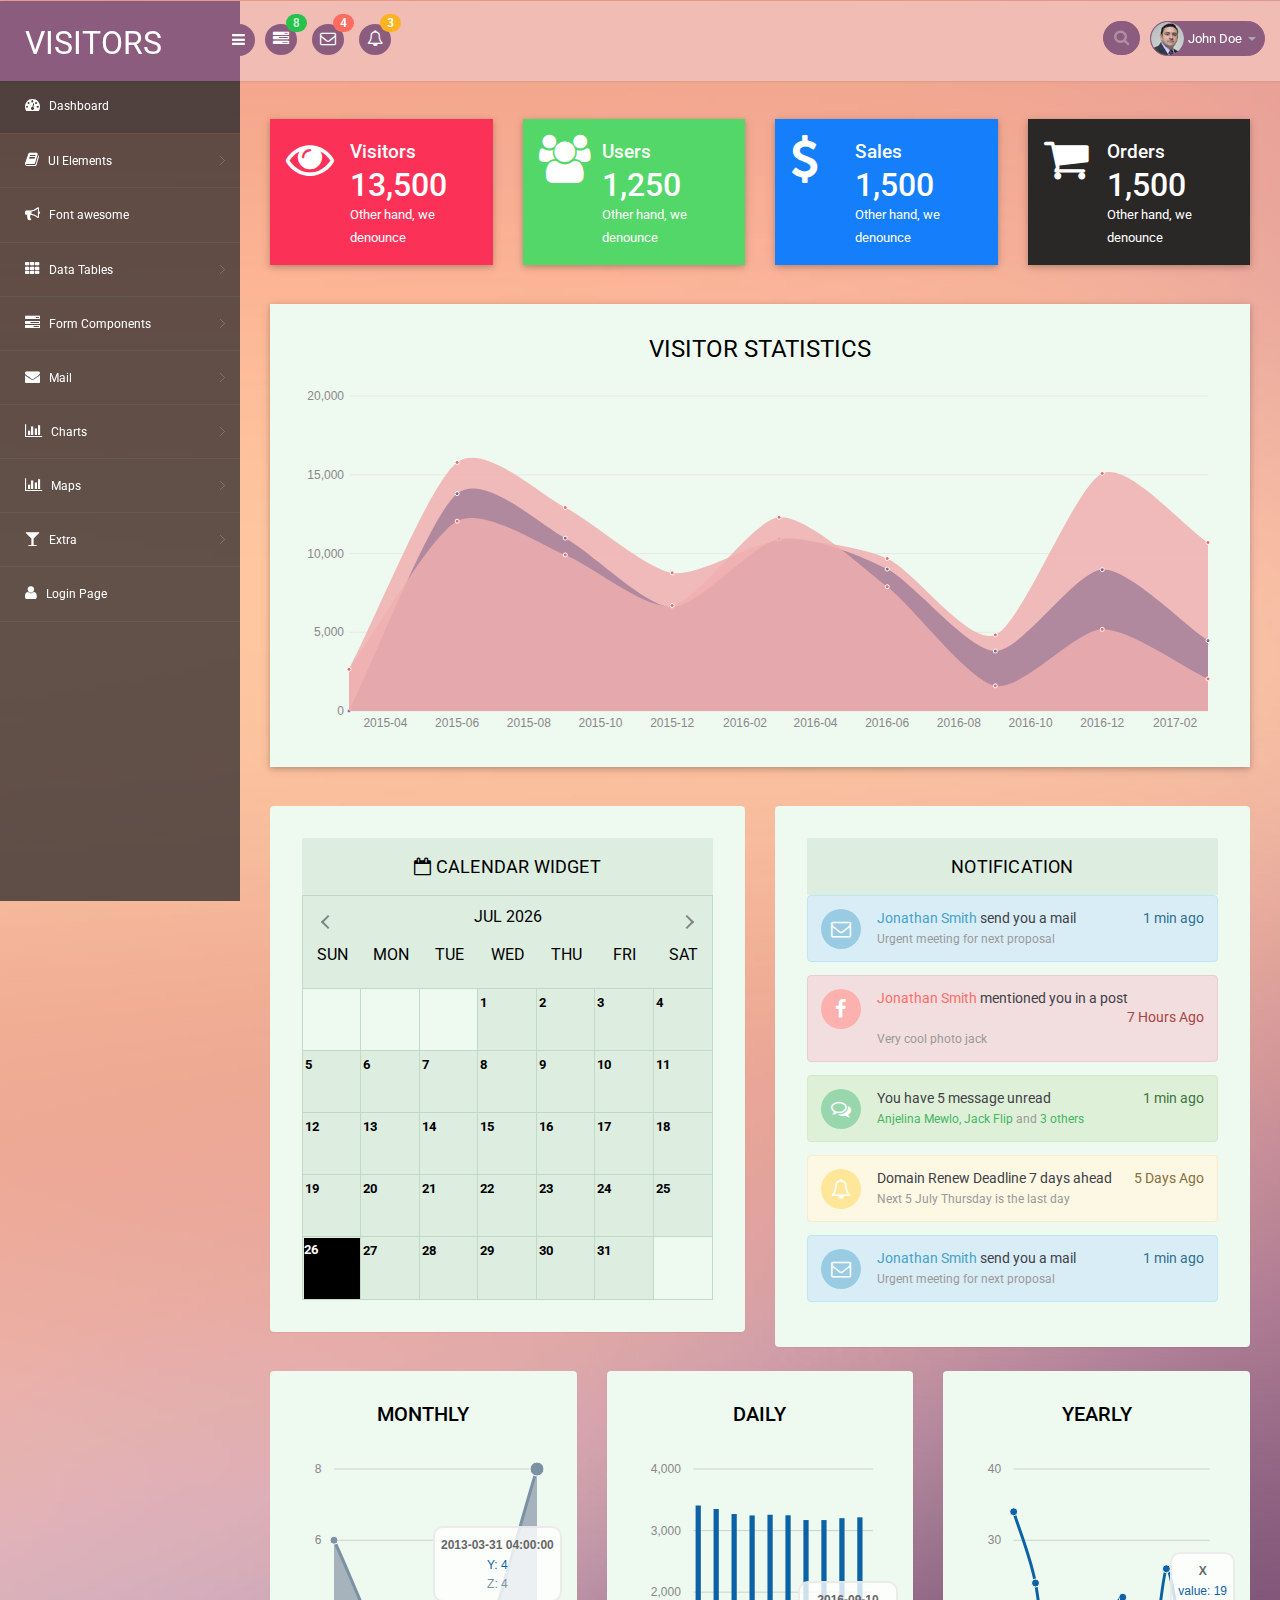
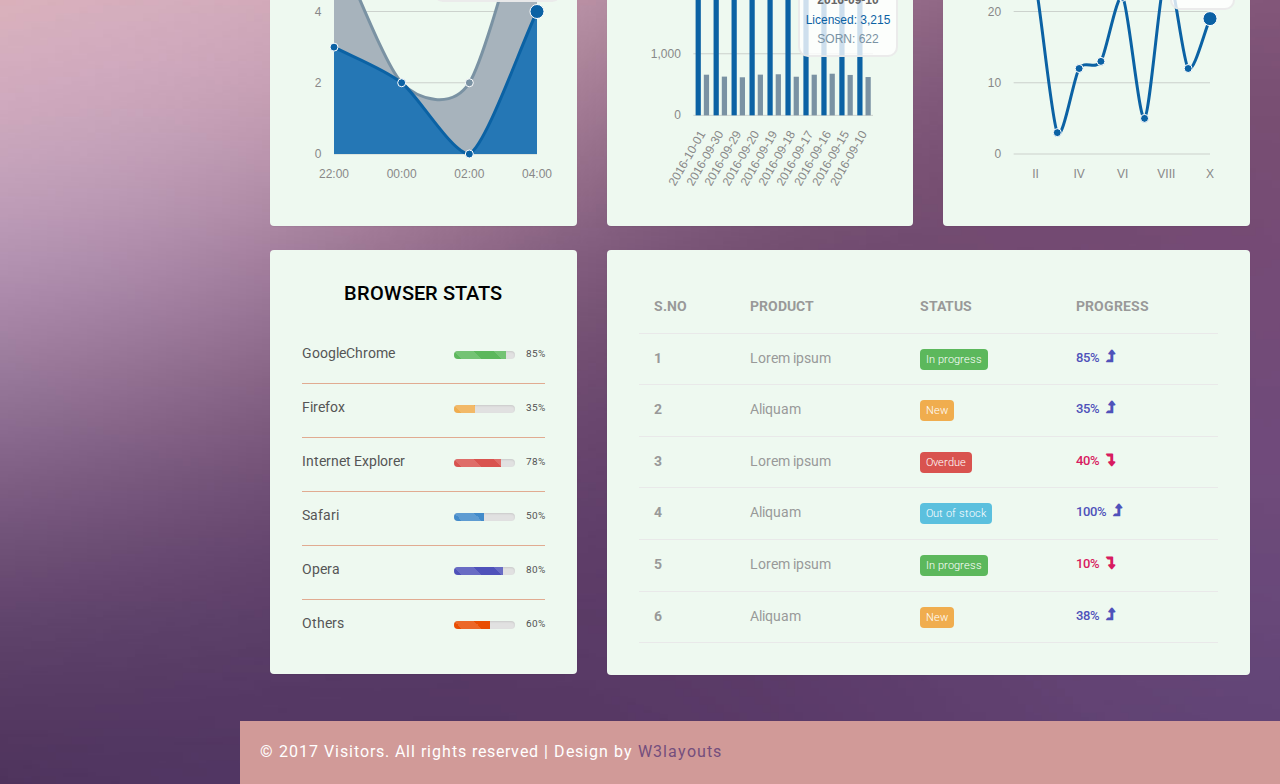
<file: front +admin (saicomputer theme)/web/index.html>
<!--A Design by W3layouts
Author: W3layout
Author URL: http://w3layouts.com
License: Creative Commons Attribution 3.0 Unported
License URL: http://creativecommons.org/licenses/by/3.0/
-->
<!DOCTYPE html>
<head>
<title>Visitors an Admin Panel Category Bootstrap Responsive Website Template | Home :: w3layouts</title>
<meta name="viewport" content="width=device-width, initial-scale=1">
<meta http-equiv="Content-Type" content="text/html; charset=utf-8" />
<meta name="keywords" content="Visitors Responsive web template, Bootstrap Web Templates, Flat Web Templates, Android Compatible web template, 
Smartphone Compatible web template, free webdesigns for Nokia, Samsung, LG, SonyEricsson, Motorola web design" />
<script type="application/x-javascript"> addEventListener("load", function() { setTimeout(hideURLbar, 0); }, false); function hideURLbar(){ window.scrollTo(0,1); } </script>
<!-- bootstrap-css -->
<link rel="stylesheet" href="css/bootstrap.min.css" >
<!-- //bootstrap-css -->
<!-- Custom CSS -->
<link href="css/style.css" rel='stylesheet' type='text/css' />
<link href="css/style-responsive.css" rel="stylesheet"/>
<!-- font CSS -->
<link href='//fonts.googleapis.com/css?family=Roboto:400,100,100italic,300,300italic,400italic,500,500italic,700,700italic,900,900italic' rel='stylesheet' type='text/css'>
<!-- font-awesome icons -->
<link rel="stylesheet" href="css/font.css" type="text/css"/>
<link href="css/font-awesome.css" rel="stylesheet"> 
<link rel="stylesheet" href="css/morris.css" type="text/css"/>
<!-- calendar -->
<link rel="stylesheet" href="css/monthly.css">
<!-- //calendar -->
<!-- //font-awesome icons -->
<script src="js/jquery2.0.3.min.js"></script>
<script src="js/raphael-min.js"></script>
<script src="js/morris.js"></script>
</head>
<body>
<section id="container">
<!--header start-->
<header class="header fixed-top clearfix">
<!--logo start-->
<div class="brand">
    <a href="index.html" class="logo">
        VISITORS
    </a>
    <div class="sidebar-toggle-box">
        <div class="fa fa-bars"></div>
    </div>
</div>
<!--logo end-->
<div class="nav notify-row" id="top_menu">
    <!--  notification start -->
    <ul class="nav top-menu">
        <!-- settings start -->
        <li class="dropdown">
            <a data-toggle="dropdown" class="dropdown-toggle" href="#">
                <i class="fa fa-tasks"></i>
                <span class="badge bg-success">8</span>
            </a>
            <ul class="dropdown-menu extended tasks-bar">
                <li>
                    <p class="">You have 8 pending tasks</p>
                </li>
                <li>
                    <a href="#">
                        <div class="task-info clearfix">
                            <div class="desc pull-left">
                                <h5>Target Sell</h5>
                                <p>25% , Deadline  12 June’13</p>
                            </div>
                                    <span class="notification-pie-chart pull-right" data-percent="45">
                            <span class="percent"></span>
                            </span>
                        </div>
                    </a>
                </li>
                <li>
                    <a href="#">
                        <div class="task-info clearfix">
                            <div class="desc pull-left">
                                <h5>Product Delivery</h5>
                                <p>45% , Deadline  12 June’13</p>
                            </div>
                                    <span class="notification-pie-chart pull-right" data-percent="78">
                            <span class="percent"></span>
                            </span>
                        </div>
                    </a>
                </li>
                <li>
                    <a href="#">
                        <div class="task-info clearfix">
                            <div class="desc pull-left">
                                <h5>Payment collection</h5>
                                <p>87% , Deadline  12 June’13</p>
                            </div>
                                    <span class="notification-pie-chart pull-right" data-percent="60">
                            <span class="percent"></span>
                            </span>
                        </div>
                    </a>
                </li>
                <li>
                    <a href="#">
                        <div class="task-info clearfix">
                            <div class="desc pull-left">
                                <h5>Target Sell</h5>
                                <p>33% , Deadline  12 June’13</p>
                            </div>
                                    <span class="notification-pie-chart pull-right" data-percent="90">
                            <span class="percent"></span>
                            </span>
                        </div>
                    </a>
                </li>

                <li class="external">
                    <a href="#">See All Tasks</a>
                </li>
            </ul>
        </li>
        <!-- settings end -->
        <!-- inbox dropdown start-->
        <li id="header_inbox_bar" class="dropdown">
            <a data-toggle="dropdown" class="dropdown-toggle" href="#">
                <i class="fa fa-envelope-o"></i>
                <span class="badge bg-important">4</span>
            </a>
            <ul class="dropdown-menu extended inbox">
                <li>
                    <p class="red">You have 4 Mails</p>
                </li>
                <li>
                    <a href="#">
                        <span class="photo"><img alt="avatar" src="images/3.png"></span>
                                <span class="subject">
                                <span class="from">Jonathan Smith</span>
                                <span class="time">Just now</span>
                                </span>
                                <span class="message">
                                    Hello, this is an example msg.
                                </span>
                    </a>
                </li>
                <li>
                    <a href="#">
                        <span class="photo"><img alt="avatar" src="images/1.png"></span>
                                <span class="subject">
                                <span class="from">Jane Doe</span>
                                <span class="time">2 min ago</span>
                                </span>
                                <span class="message">
                                    Nice admin template
                                </span>
                    </a>
                </li>
                <li>
                    <a href="#">
                        <span class="photo"><img alt="avatar" src="images/3.png"></span>
                                <span class="subject">
                                <span class="from">Tasi sam</span>
                                <span class="time">2 days ago</span>
                                </span>
                                <span class="message">
                                    This is an example msg.
                                </span>
                    </a>
                </li>
                <li>
                    <a href="#">
                        <span class="photo"><img alt="avatar" src="images/2.png"></span>
                                <span class="subject">
                                <span class="from">Mr. Perfect</span>
                                <span class="time">2 hour ago</span>
                                </span>
                                <span class="message">
                                    Hi there, its a test
                                </span>
                    </a>
                </li>
                <li>
                    <a href="#">See all messages</a>
                </li>
            </ul>
        </li>
        <!-- inbox dropdown end -->
        <!-- notification dropdown start-->
        <li id="header_notification_bar" class="dropdown">
            <a data-toggle="dropdown" class="dropdown-toggle" href="#">

                <i class="fa fa-bell-o"></i>
                <span class="badge bg-warning">3</span>
            </a>
            <ul class="dropdown-menu extended notification">
                <li>
                    <p>Notifications</p>
                </li>
                <li>
                    <div class="alert alert-info clearfix">
                        <span class="alert-icon"><i class="fa fa-bolt"></i></span>
                        <div class="noti-info">
                            <a href="#"> Server #1 overloaded.</a>
                        </div>
                    </div>
                </li>
                <li>
                    <div class="alert alert-danger clearfix">
                        <span class="alert-icon"><i class="fa fa-bolt"></i></span>
                        <div class="noti-info">
                            <a href="#"> Server #2 overloaded.</a>
                        </div>
                    </div>
                </li>
                <li>
                    <div class="alert alert-success clearfix">
                        <span class="alert-icon"><i class="fa fa-bolt"></i></span>
                        <div class="noti-info">
                            <a href="#"> Server #3 overloaded.</a>
                        </div>
                    </div>
                </li>

            </ul>
        </li>
        <!-- notification dropdown end -->
    </ul>
    <!--  notification end -->
</div>
<div class="top-nav clearfix">
    <!--search & user info start-->
    <ul class="nav pull-right top-menu">
        <li>
            <input type="text" class="form-control search" placeholder=" Search">
        </li>
        <!-- user login dropdown start-->
        <li class="dropdown">
            <a data-toggle="dropdown" class="dropdown-toggle" href="#">
                <img alt="" src="images/2.png">
                <span class="username">John Doe</span>
                <b class="caret"></b>
            </a>
            <ul class="dropdown-menu extended logout">
                <li><a href="#"><i class=" fa fa-suitcase"></i>Profile</a></li>
                <li><a href="#"><i class="fa fa-cog"></i> Settings</a></li>
                <li><a href="login.html"><i class="fa fa-key"></i> Log Out</a></li>
            </ul>
        </li>
        <!-- user login dropdown end -->
       
    </ul>
    <!--search & user info end-->
</div>
</header>
<!--header end-->
<!--sidebar start-->
<aside>
    <div id="sidebar" class="nav-collapse">
        <!-- sidebar menu start-->
        <div class="leftside-navigation">
            <ul class="sidebar-menu" id="nav-accordion">
                <li>
                    <a class="active" href="index.html">
                        <i class="fa fa-dashboard"></i>
                        <span>Dashboard</span>
                    </a>
                </li>
                
                <li class="sub-menu">
                    <a href="javascript:;">
                        <i class="fa fa-book"></i>
                        <span>UI Elements</span>
                    </a>
                    <ul class="sub">
						<li><a href="typography.html">Typography</a></li>
						<li><a href="glyphicon.html">glyphicon</a></li>
                        <li><a href="grids.html">Grids</a></li>
                    </ul>
                </li>
                <li>
                    <a href="fontawesome.html">
                        <i class="fa fa-bullhorn"></i>
                        <span>Font awesome </span>
                    </a>
                </li>
                <li class="sub-menu">
                    <a href="javascript:;">
                        <i class="fa fa-th"></i>
                        <span>Data Tables</span>
                    </a>
                    <ul class="sub">
                        <li><a href="basic_table.html">Basic Table</a></li>
                        <li><a href="responsive_table.html">Responsive Table</a></li>
                    </ul>
                </li>
                <li class="sub-menu">
                    <a href="javascript:;">
                        <i class="fa fa-tasks"></i>
                        <span>Form Components</span>
                    </a>
                    <ul class="sub">
                        <li><a href="form_component.html">Form Elements</a></li>
                        <li><a href="form_validation.html">Form Validation</a></li>
						<li><a href="dropzone.html">Dropzone</a></li>
                    </ul>
                </li>
                <li class="sub-menu">
                    <a href="javascript:;">
                        <i class="fa fa-envelope"></i>
                        <span>Mail </span>
                    </a>
                    <ul class="sub">
                        <li><a href="mail.html">Inbox</a></li>
                        <li><a href="mail_compose.html">Compose Mail</a></li>
                    </ul>
                </li>
                <li class="sub-menu">
                    <a href="javascript:;">
                        <i class=" fa fa-bar-chart-o"></i>
                        <span>Charts</span>
                    </a>
                    <ul class="sub">
                        <li><a href="chartjs.html">Chart js</a></li>
                        <li><a href="flot_chart.html">Flot Charts</a></li>
                    </ul>
                </li>
                <li class="sub-menu">
                    <a href="javascript:;">
                        <i class=" fa fa-bar-chart-o"></i>
                        <span>Maps</span>
                    </a>
                    <ul class="sub">
                        <li><a href="google_map.html">Google Map</a></li>
                        <li><a href="vector_map.html">Vector Map</a></li>
                    </ul>
                </li>
                <li class="sub-menu">
                    <a href="javascript:;">
                        <i class="fa fa-glass"></i>
                        <span>Extra</span>
                    </a>
                    <ul class="sub">
                        <li><a href="gallery.html">Gallery</a></li>
						<li><a href="404.html">404 Error</a></li>
                        <li><a href="registration.html">Registration</a></li>
                    </ul>
                </li>
                <li>
                    <a href="login.html">
                        <i class="fa fa-user"></i>
                        <span>Login Page</span>
                    </a>
                </li>
            </ul>            </div>
        <!-- sidebar menu end-->
    </div>
</aside>
<!--sidebar end-->
<!--main content start-->
<section id="main-content">
	<section class="wrapper">
		<!-- //market-->
		<div class="market-updates">
			<div class="col-md-3 market-update-gd">
				<div class="market-update-block clr-block-2">
					<div class="col-md-4 market-update-right">
						<i class="fa fa-eye"> </i>
					</div>
					 <div class="col-md-8 market-update-left">
					 <h4>Visitors</h4>
					<h3>13,500</h3>
					<p>Other hand, we denounce</p>
				  </div>
				  <div class="clearfix"> </div>
				</div>
			</div>
			<div class="col-md-3 market-update-gd">
				<div class="market-update-block clr-block-1">
					<div class="col-md-4 market-update-right">
						<i class="fa fa-users" ></i>
					</div>
					<div class="col-md-8 market-update-left">
					<h4>Users</h4>
						<h3>1,250</h3>
						<p>Other hand, we denounce</p>
					</div>
				  <div class="clearfix"> </div>
				</div>
			</div>
			<div class="col-md-3 market-update-gd">
				<div class="market-update-block clr-block-3">
					<div class="col-md-4 market-update-right">
						<i class="fa fa-usd"></i>
					</div>
					<div class="col-md-8 market-update-left">
						<h4>Sales</h4>
						<h3>1,500</h3>
						<p>Other hand, we denounce</p>
					</div>
				  <div class="clearfix"> </div>
				</div>
			</div>
			<div class="col-md-3 market-update-gd">
				<div class="market-update-block clr-block-4">
					<div class="col-md-4 market-update-right">
						<i class="fa fa-shopping-cart" aria-hidden="true"></i>
					</div>
					<div class="col-md-8 market-update-left">
						<h4>Orders</h4>
						<h3>1,500</h3>
						<p>Other hand, we denounce</p>
					</div>
				  <div class="clearfix"> </div>
				</div>
			</div>
		   <div class="clearfix"> </div>
		</div>	
		<!-- //market-->
		<div class="row">
			<div class="panel-body">
				<div class="col-md-12 w3ls-graph">
					<!--agileinfo-grap-->
						<div class="agileinfo-grap">
							<div class="agileits-box">
								<header class="agileits-box-header clearfix">
									<h3>Visitor Statistics</h3>
										<div class="toolbar">
											
											
										</div>
								</header>
								<div class="agileits-box-body clearfix">
									<div id="hero-area"></div>
								</div>
							</div>
						</div>
	<!--//agileinfo-grap-->

				</div>
			</div>
		</div>
		<div class="agil-info-calendar">
		<!-- calendar -->
		<div class="col-md-6 agile-calendar">
			<div class="calendar-widget">
                <div class="panel-heading ui-sortable-handle">
					<span class="panel-icon">
                      <i class="fa fa-calendar-o"></i>
                    </span>
                    <span class="panel-title"> Calendar Widget</span>
                </div>
				<!-- grids -->
					<div class="agile-calendar-grid">
						<div class="page">
							
							<div class="w3l-calendar-left">
								<div class="calendar-heading">
									
								</div>
								<div class="monthly" id="mycalendar"></div>
							</div>
							
							<div class="clearfix"> </div>
						</div>
					</div>
			</div>
		</div>
		<!-- //calendar -->
		<div class="col-md-6 w3agile-notifications">
			<div class="notifications">
				<!--notification start-->
				
					<header class="panel-heading">
						Notification 
					</header>
					<div class="notify-w3ls">
						<div class="alert alert-info clearfix">
							<span class="alert-icon"><i class="fa fa-envelope-o"></i></span>
							<div class="notification-info">
								<ul class="clearfix notification-meta">
									<li class="pull-left notification-sender"><span><a href="#">Jonathan Smith</a></span> send you a mail </li>
									<li class="pull-right notification-time">1 min ago</li>
								</ul>
								<p>
									Urgent meeting for next proposal
								</p>
							</div>
						</div>
						<div class="alert alert-danger">
							<span class="alert-icon"><i class="fa fa-facebook"></i></span>
							<div class="notification-info">
								<ul class="clearfix notification-meta">
									<li class="pull-left notification-sender"><span><a href="#">Jonathan Smith</a></span> mentioned you in a post </li>
									<li class="pull-right notification-time">7 Hours Ago</li>
								</ul>
								<p>
									Very cool photo jack
								</p>
							</div>
						</div>
						<div class="alert alert-success ">
							<span class="alert-icon"><i class="fa fa-comments-o"></i></span>
							<div class="notification-info">
								<ul class="clearfix notification-meta">
									<li class="pull-left notification-sender">You have 5 message unread</li>
									<li class="pull-right notification-time">1 min ago</li>
								</ul>
								<p>
									<a href="#">Anjelina Mewlo, Jack Flip</a> and <a href="#">3 others</a>
								</p>
							</div>
						</div>
						<div class="alert alert-warning ">
							<span class="alert-icon"><i class="fa fa-bell-o"></i></span>
							<div class="notification-info">
								<ul class="clearfix notification-meta">
									<li class="pull-left notification-sender">Domain Renew Deadline 7 days ahead</li>
									<li class="pull-right notification-time">5 Days Ago</li>
								</ul>
								<p>
									Next 5 July Thursday is the last day
								</p>
							</div>
						</div>
						<div class="alert alert-info clearfix">
							<span class="alert-icon"><i class="fa fa-envelope-o"></i></span>
							<div class="notification-info">
								<ul class="clearfix notification-meta">
									<li class="pull-left notification-sender"><span><a href="#">Jonathan Smith</a></span> send you a mail </li>
									<li class="pull-right notification-time">1 min ago</li>
								</ul>
								<p>
									Urgent meeting for next proposal
								</p>
							</div>
						</div>
						
					</div>
				
				<!--notification end-->
				</div>
			</div>
			<div class="clearfix"> </div>
		</div>
			<!-- tasks -->
			<div class="agile-last-grids">
				<div class="col-md-4 agile-last-left">
					<div class="agile-last-grid">
						<div class="area-grids-heading">
							<h3>Monthly</h3>
						</div>
						<div id="graph7"></div>
						<script>
						// This crosses a DST boundary in the UK.
						Morris.Area({
						  element: 'graph7',
						  data: [
							{x: '2013-03-30 22:00:00', y: 3, z: 3},
							{x: '2013-03-31 00:00:00', y: 2, z: 0},
							{x: '2013-03-31 02:00:00', y: 0, z: 2},
							{x: '2013-03-31 04:00:00', y: 4, z: 4}
						  ],
						  xkey: 'x',
						  ykeys: ['y', 'z'],
						  labels: ['Y', 'Z']
						});
						</script>

					</div>
				</div>
				<div class="col-md-4 agile-last-left agile-last-middle">
					<div class="agile-last-grid">
						<div class="area-grids-heading">
							<h3>Daily</h3>
						</div>
						<div id="graph8"></div>
						<script>
						/* data stolen from http://howmanyleft.co.uk/vehicle/jaguar_'e'_type */
						var day_data = [
						  {"period": "2016-10-01", "licensed": 3407, "sorned": 660},
						  {"period": "2016-09-30", "licensed": 3351, "sorned": 629},
						  {"period": "2016-09-29", "licensed": 3269, "sorned": 618},
						  {"period": "2016-09-20", "licensed": 3246, "sorned": 661},
						  {"period": "2016-09-19", "licensed": 3257, "sorned": 667},
						  {"period": "2016-09-18", "licensed": 3248, "sorned": 627},
						  {"period": "2016-09-17", "licensed": 3171, "sorned": 660},
						  {"period": "2016-09-16", "licensed": 3171, "sorned": 676},
						  {"period": "2016-09-15", "licensed": 3201, "sorned": 656},
						  {"period": "2016-09-10", "licensed": 3215, "sorned": 622}
						];
						Morris.Bar({
						  element: 'graph8',
						  data: day_data,
						  xkey: 'period',
						  ykeys: ['licensed', 'sorned'],
						  labels: ['Licensed', 'SORN'],
						  xLabelAngle: 60
						});
						</script>
					</div>
				</div>
				<div class="col-md-4 agile-last-left agile-last-right">
					<div class="agile-last-grid">
						<div class="area-grids-heading">
							<h3>Yearly</h3>
						</div>
						<div id="graph9"></div>
						<script>
						var day_data = [
						  {"elapsed": "I", "value": 34},
						  {"elapsed": "II", "value": 24},
						  {"elapsed": "III", "value": 3},
						  {"elapsed": "IV", "value": 12},
						  {"elapsed": "V", "value": 13},
						  {"elapsed": "VI", "value": 22},
						  {"elapsed": "VII", "value": 5},
						  {"elapsed": "VIII", "value": 26},
						  {"elapsed": "IX", "value": 12},
						  {"elapsed": "X", "value": 19}
						];
						Morris.Line({
						  element: 'graph9',
						  data: day_data,
						  xkey: 'elapsed',
						  ykeys: ['value'],
						  labels: ['value'],
						  parseTime: false
						});
						</script>

					</div>
				</div>
				<div class="clearfix"> </div>
			</div>
		<!-- //tasks -->
		<div class="agileits-w3layouts-stats">
					<div class="col-md-4 stats-info widget">
						<div class="stats-info-agileits">
							<div class="stats-title">
								<h4 class="title">Browser Stats</h4>
							</div>
							<div class="stats-body">
								<ul class="list-unstyled">
									<li>GoogleChrome <span class="pull-right">85%</span>  
										<div class="progress progress-striped active progress-right">
											<div class="bar green" style="width:85%;"></div> 
										</div>
									</li>
									<li>Firefox <span class="pull-right">35%</span>  
										<div class="progress progress-striped active progress-right">
											<div class="bar yellow" style="width:35%;"></div>
										</div>
									</li>
									<li>Internet Explorer <span class="pull-right">78%</span>  
										<div class="progress progress-striped active progress-right">
											<div class="bar red" style="width:78%;"></div>
										</div>
									</li>
									<li>Safari <span class="pull-right">50%</span>  
										<div class="progress progress-striped active progress-right">
											<div class="bar blue" style="width:50%;"></div>
										</div>
									</li>
									<li>Opera <span class="pull-right">80%</span>  
										<div class="progress progress-striped active progress-right">
											<div class="bar light-blue" style="width:80%;"></div>
										</div>
									</li>
									<li class="last">Others <span class="pull-right">60%</span>  
										<div class="progress progress-striped active progress-right">
											<div class="bar orange" style="width:60%;"></div>
										</div>
									</li> 
								</ul>
							</div>
						</div>
					</div>
					<div class="col-md-8 stats-info stats-last widget-shadow">
						<div class="stats-last-agile">
							<table class="table stats-table ">
								<thead>
									<tr>
										<th>S.NO</th>
										<th>PRODUCT</th>
										<th>STATUS</th>
										<th>PROGRESS</th>
									</tr>
								</thead>
								<tbody>
									<tr>
										<th scope="row">1</th>
										<td>Lorem ipsum</td>
										<td><span class="label label-success">In progress</span></td>
										<td><h5>85% <i class="fa fa-level-up"></i></h5></td>
									</tr>
									<tr>
										<th scope="row">2</th>
										<td>Aliquam</td>
										<td><span class="label label-warning">New</span></td>
										<td><h5>35% <i class="fa fa-level-up"></i></h5></td>
									</tr>
									<tr>
										<th scope="row">3</th>
										<td>Lorem ipsum</td>
										<td><span class="label label-danger">Overdue</span></td>
										<td><h5 class="down">40% <i class="fa fa-level-down"></i></h5></td>
									</tr>
									<tr>
										<th scope="row">4</th>
										<td>Aliquam</td>
										<td><span class="label label-info">Out of stock</span></td>
										<td><h5>100% <i class="fa fa-level-up"></i></h5></td>
									</tr>
									<tr>
										<th scope="row">5</th>
										<td>Lorem ipsum</td>
										<td><span class="label label-success">In progress</span></td>
										<td><h5 class="down">10% <i class="fa fa-level-down"></i></h5></td>
									</tr>
									<tr>
										<th scope="row">6</th>
										<td>Aliquam</td>
										<td><span class="label label-warning">New</span></td>
										<td><h5>38% <i class="fa fa-level-up"></i></h5></td>
									</tr>
								</tbody>
							</table>
						</div>
					</div>
					<div class="clearfix"> </div>
				</div>
</section>
 <!-- footer -->
		  <div class="footer">
			<div class="wthree-copyright">
			  <p>© 2017 Visitors. All rights reserved | Design by <a href="http://w3layouts.com">W3layouts</a></p>
			</div>
		  </div>
  <!-- / footer -->
</section>
<!--main content end-->
</section>
<script src="js/bootstrap.js"></script>
<script src="js/jquery.dcjqaccordion.2.7.js"></script>
<script src="js/scripts.js"></script>
<script src="js/jquery.slimscroll.js"></script>
<script src="js/jquery.nicescroll.js"></script>
<!--[if lte IE 8]><script language="javascript" type="text/javascript" src="js/flot-chart/excanvas.min.js"></script><![endif]-->
<script src="js/jquery.scrollTo.js"></script>
<!-- morris JavaScript -->	
<script>
	$(document).ready(function() {
		//BOX BUTTON SHOW AND CLOSE
	   jQuery('.small-graph-box').hover(function() {
		  jQuery(this).find('.box-button').fadeIn('fast');
	   }, function() {
		  jQuery(this).find('.box-button').fadeOut('fast');
	   });
	   jQuery('.small-graph-box .box-close').click(function() {
		  jQuery(this).closest('.small-graph-box').fadeOut(200);
		  return false;
	   });
	   
	    //CHARTS
	    function gd(year, day, month) {
			return new Date(year, month - 1, day).getTime();
		}
		
		graphArea2 = Morris.Area({
			element: 'hero-area',
			padding: 10,
        behaveLikeLine: true,
        gridEnabled: false,
        gridLineColor: '#dddddd',
        axes: true,
        resize: true,
        smooth:true,
        pointSize: 0,
        lineWidth: 0,
        fillOpacity:0.85,
			data: [
				{period: '2015 Q1', iphone: 2668, ipad: null, itouch: 2649},
				{period: '2015 Q2', iphone: 15780, ipad: 13799, itouch: 12051},
				{period: '2015 Q3', iphone: 12920, ipad: 10975, itouch: 9910},
				{period: '2015 Q4', iphone: 8770, ipad: 6600, itouch: 6695},
				{period: '2016 Q1', iphone: 10820, ipad: 10924, itouch: 12300},
				{period: '2016 Q2', iphone: 9680, ipad: 9010, itouch: 7891},
				{period: '2016 Q3', iphone: 4830, ipad: 3805, itouch: 1598},
				{period: '2016 Q4', iphone: 15083, ipad: 8977, itouch: 5185},
				{period: '2017 Q1', iphone: 10697, ipad: 4470, itouch: 2038},
			
			],
			lineColors:['#eb6f6f','#926383','#eb6f6f'],
			xkey: 'period',
            redraw: true,
            ykeys: ['iphone', 'ipad', 'itouch'],
            labels: ['All Visitors', 'Returning Visitors', 'Unique Visitors'],
			pointSize: 2,
			hideHover: 'auto',
			resize: true
		});
		
	   
	});
	</script>
<!-- calendar -->
	<script type="text/javascript" src="js/monthly.js"></script>
	<script type="text/javascript">
		$(window).load( function() {

			$('#mycalendar').monthly({
				mode: 'event',
				
			});

			$('#mycalendar2').monthly({
				mode: 'picker',
				target: '#mytarget',
				setWidth: '250px',
				startHidden: true,
				showTrigger: '#mytarget',
				stylePast: true,
				disablePast: true
			});

		switch(window.location.protocol) {
		case 'http:':
		case 'https:':
		// running on a server, should be good.
		break;
		case 'file:':
		alert('Just a heads-up, events will not work when run locally.');
		}

		});
	</script>
	<!-- //calendar -->
</body>
</html>
</file>
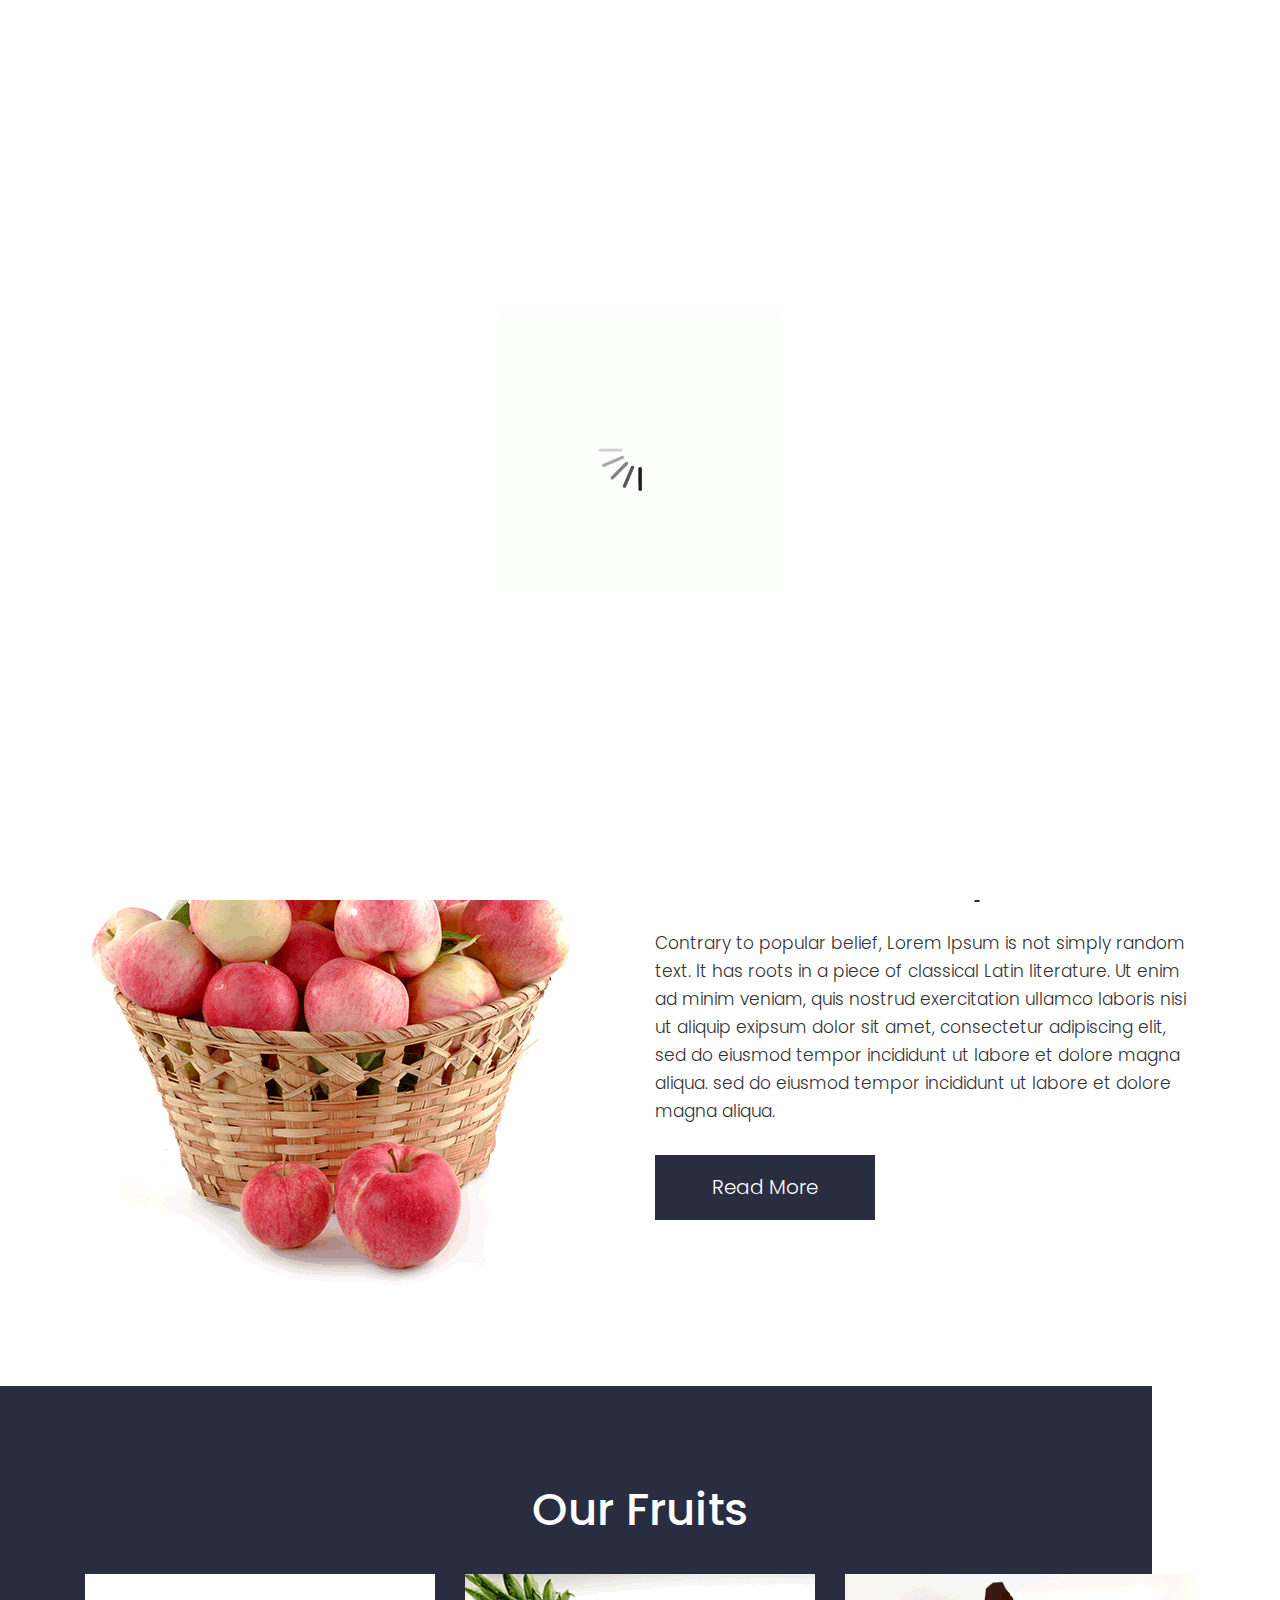
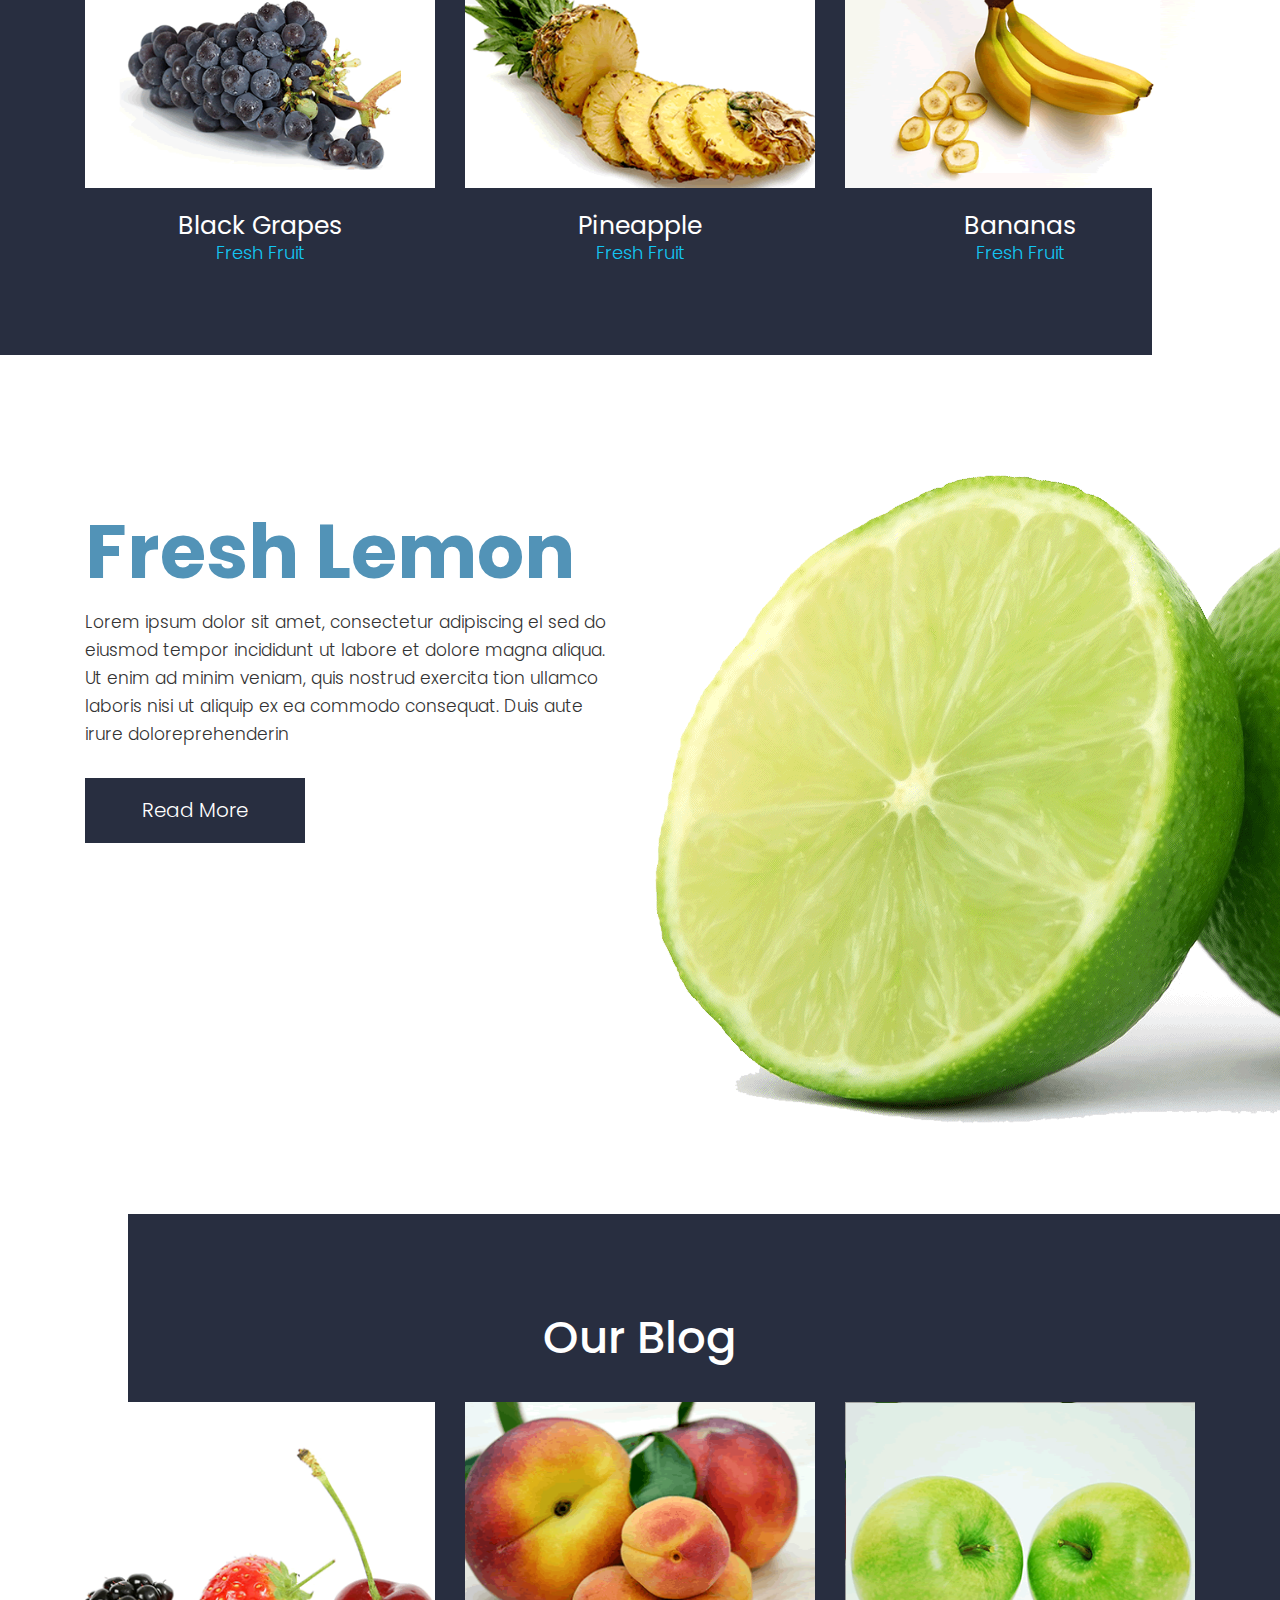
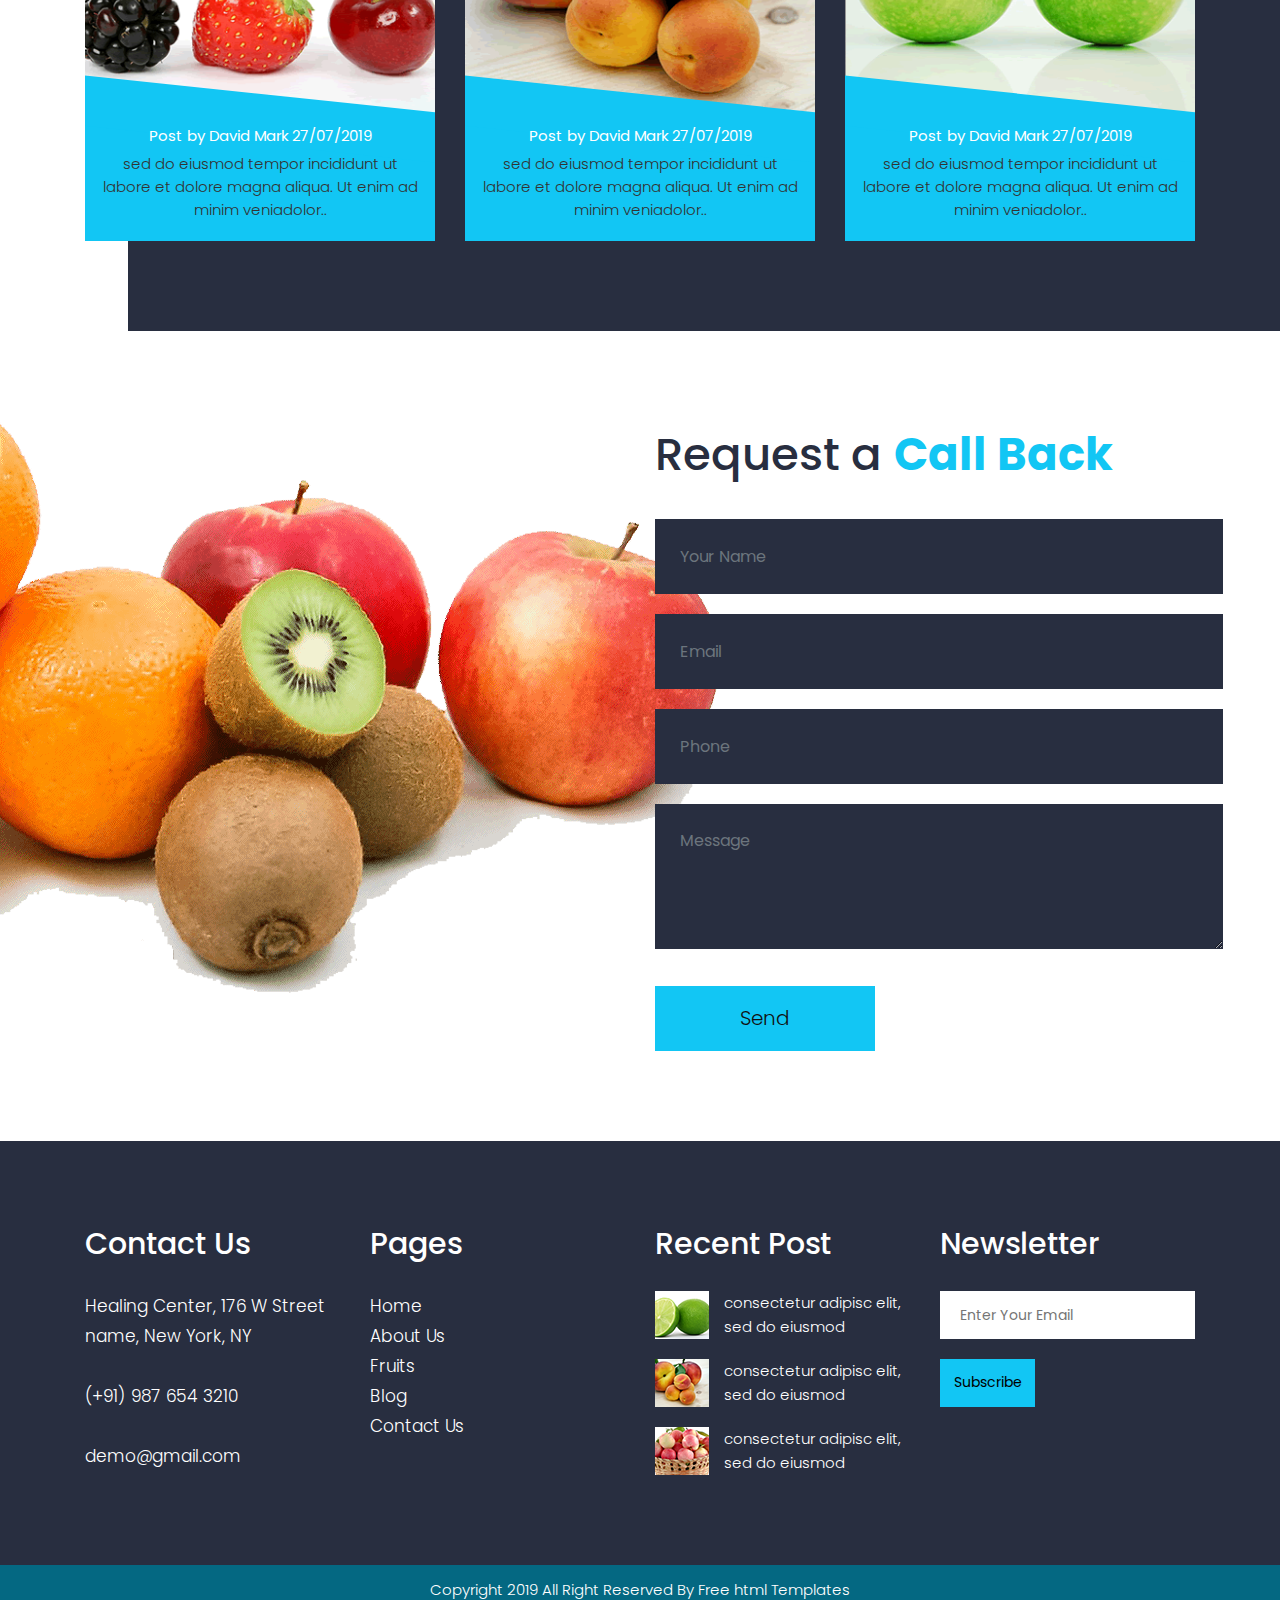
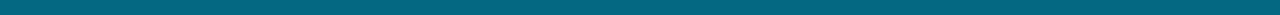
<file: Jof Free Website Template - Free-CSS.com/jof/index.html>
<!DOCTYPE html>
<html lang="en">

<head>
    <!-- basic -->
    <meta charset="utf-8">
    <meta http-equiv="X-UA-Compatible" content="IE=edge">
    <!-- mobile metas -->
    <meta name="viewport" content="width=device-width, initial-scale=1">
    <meta name="viewport" content="initial-scale=1, maximum-scale=1">
    <!-- site metas -->
    <title>Jof</title>
    <meta name="keywords" content="">
    <meta name="description" content="">
    <meta name="author" content="">
    <!-- bootstrap css -->
    <link rel="stylesheet" href="css/bootstrap.min.css">
    <!-- style css -->
    <link rel="stylesheet" href="css/style.css">
    <!-- Responsive-->
    <link rel="stylesheet" href="css/responsive.css">
    <!-- fevicon -->
    <link rel="icon" href="images/fevicon.png" type="image/gif" />
    <!-- Scrollbar Custom CSS -->
    <link rel="stylesheet" href="css/jquery.mCustomScrollbar.min.css">
    <!-- Tweaks for older IEs-->
    <!--[if lt IE 9]>
      <script src="https://oss.maxcdn.com/html5shiv/3.7.3/html5shiv.min.js"></script>
      <script src="https://oss.maxcdn.com/respond/1.4.2/respond.min.js"></script><![endif]-->
</head>
<!-- body -->

<body class="main-layout">
    <!-- loader  -->
    <div class="loader_bg">
        <div class="loader"><img src="images/loading.gif" alt="#" /></div>
    </div>
    <!-- end loader -->
    <!-- header -->
    <header id="home">
        <!-- header inner -->
        <div class="header">
            <div class="container">
                <div class="row">
                    <div class="col-xl-3 col-lg-3 col-md-3 col-sm-3 col logo_section">
                        <div class="full">
                            <div class="center-desk">
                                <div class="logo"> <a href="index.html"><img src="images/logo.png" alt="#"></a> </div>
                            </div>
                        </div>
                    </div>
                    <div class="col-xl-9 col-lg-9 col-md-9 col-sm-9">
                        <div class="menu-area">
                            <div class="limit-box">
                                <nav class="main-menu">
                                    <ul class="menu-area-main">
                                        <li class="active"><a href="#home">Home</a></li>
                                        <li><a href="#about">About Us</a></li>
                                        <li><a href="#fruits">Fruits</a></li>
                                        <li><a href="#blog">Blog</a></li>
                                        <li><a href="#contact">Contact Us</a></li>
                                    </ul>
                                </nav>
                            </div>
                        </div>
                    </div>
                </div>
            </div>
        </div>
        <!-- end header inner -->
    </header>
    <!-- end header -->


    <section class="slider_section">
        <div class="container">
            <div class="row">
                <div class="col-md-6">
                    <div class="full">
                        <h1><strong class="cur">Best</strong><br>Fresh Red Apple</h1>
                            <p>Contrary to popular belief, Lorem Ipsum is not simply random text. It has roots in a piece of classical Latin literature</p>
                            <div class="button_section"><a class="main_bt" href="#">Buy Now</a></div>
                    </div>
                </div>
                <div class="col-md-6">
                    <div class="full text_align_center">
                        <img class="slide_img" src="images/slider_img.png" alt="#" /> 
                    </div>
                </div>
            </div>
        </div>
    </section>

    <!-- about -->
    <div id="about" class="about layout_padding">
        <div class="container">
            <div class="row">
                <div class="col-md-6">
                    <img class="img-responsive" src="images/about_img.png" alt="#" />
                </div>
                <div class="col-md-6">
                    <div class="heading margin_top_30">
                        <h2>About our shop</h2>
                    </div>
                    <div class="full margin_top_20">
                        <p>Contrary to popular belief, Lorem Ipsum is not simply random text. It has roots in a piece of classical Latin literature. Ut enim ad minim veniam, quis nostrud exercitation ullamco laboris nisi ut aliquip exipsum dolor sit amet, consectetur adipiscing elit, sed do eiusmod tempor incididunt ut labore et dolore magna aliqua. sed do eiusmod tempor incididunt ut labore et dolore magna aliqua.</p>
                    </div>
                    <div class="full margin_top_30">
                        <a class="main_bt" href="#">Read More</a>
                    </div>
                </div>
            </div>
        </div>
    </div>
    <!-- end about -->
    <!-- section -->
    <div id="fruits" class="section dark_bg layout_padding left_white">
        <div class="container">
            <div class="row">
               <div class="col-md-12">
                    <div class="heading full text_align_center">
                        <h2 class="white_font full text_align_center">Our Fruits</h2>
                    </div>
                </div>
            </div>
            <div class="row">
               <div class="col-md-4 margin_top_30">
                    <div class="full fr">
                        <img class="img-responsive" src="images/f1.png" alt="#" />
                    </div>
                    <div class="full text_align_center">
                        <h3 class="white_font">Black Grapes<br><strong class="theme_blue">Fresh Fruit</strong></h3>
                    </div>   
                </div>
                <div class="col-md-4 margin_top_30">
                    <div class="full fr">
                        <img class="img-responsive" src="images/f2.png" alt="#" />
                    </div>
                    <div class="full text_align_center">
                        <h3 class="white_font">Pineapple<br><strong class="theme_blue">Fresh Fruit</strong></h3>
                    </div>
                </div>
                <div class="col-md-4 margin_top_30">
                    <div class="full fr">
                        <img class="img-responsive" src="images/f3.png" alt="#" />
                    </div>
                    <div class="full text_align_center">
                        <h3 class="white_font">Bananas<br><strong class="theme_blue">Fresh Fruit</strong></h3>
                    </div>
                </div>
            </div>
        </div>
    </div>
    <!-- end section -->
    <!-- section -->
    <div class="section layout_padding">
        <div class="container">
            <div class="row">
               <div class="col-md-6">
                    <div class="full main_heading_1">
                        <h2>Fresh Lemon</h2>
                        <p>Lorem ipsum dolor sit amet, consectetur adipiscing el sed do eiusmod tempor incididunt ut labore et dolore magna aliqua. Ut enim ad minim veniam, quis nostrud exercita tion ullamco laboris nisi ut aliquip ex ea commodo consequat. Duis aute irure doloreprehenderin </p>
                    </div>   
                    <div class="full margin_top_30">
                        <a class="main_bt" href="#">Read More</a>
                    </div>
                </div>
                <div class="col-md-6 margin_top_30 padding_right_0">
                    <div class="full">
                        <img src="images/green_fr.png" alt="#" />
                    </div>
                </div>
            </div>
        </div>
    </div>
    <!-- end section -->
<!-- section -->
    <div id="blog" class="section dark_bg layout_padding right_white">
        <div class="container">
            <div class="row">
               <div class="col-md-12">
                    <div class="heading full text_align_center">
                        <h2 class="white_font full text_align_center">Our Blog</h2>
                    </div>
                </div>
            </div>
            <div class="row">
               <div class="col-md-4 margin_top_30">
                    <div class="full" style="overflow: hidden;">
                    <div class="full bl">
                        <img class="img-responsive" src="images/blog1.png" alt="#" />
                    </div>
                    <div class="full blog_blue text_align_center">
                        <h5 class="white_font">Post by David Mark 27/07/2019</h3>
                        <p>sed do eiusmod tempor incididunt ut labore et dolore magna aliqua. Ut enim ad minim veniadolor..</p>
                    </div> 
                     </div>  
                </div>
                <div class="col-md-4 margin_top_30">
                    <div class="full" style="overflow: hidden;">
                    <div class="full bl">
                        <img class="img-responsive" src="images/blog2.png" alt="#" />
                    </div> 
                    <div class="full blog_blue text_align_center">
                        <h5 class="white_font">Post by David Mark 27/07/2019</h3>
                        <p>sed do eiusmod tempor incididunt ut labore et dolore magna aliqua. Ut enim ad minim veniadolor..</p>
                    </div>
                     </div>
                </div>
                <div class="col-md-4 margin_top_30">
                    <div class="full" style="overflow: hidden;">
                    <div class="full bl">
                        <img class="img-responsive" src="images/blog3.png" alt="#" />
                    </div> 
                    <div class="full blog_blue text_align_center">
                        <h5 class="white_font">Post by David Mark 27/07/2019</h3>
                        <p>sed do eiusmod tempor incididunt ut labore et dolore magna aliqua. Ut enim ad minim veniadolor..</p>
                    </div>
                    </div>
                </div>
            </div>
        </div>
    </div>
    <!-- end section -->
    <!-- section -->
    <div id="contact" class="section layout_padding">
        <div class="container-fluid">
            <div class="row">
                
                <div class="col-md-6 padding_left_0">
                    <div class="full">
                        <img class="float-left" src="images/fruit_img.png" alt="#" />
                    </div>
                </div>

               <div class="col-md-6">
                <div class="heading">
                        <h2>Request a <strong class="theme_blue">Call Back</strong></h2>
                    </div>
                    <div class="full margin_top_20">
                        <form>
                        <div class="row">
                            <div class="col-sm-12">
                               <input class="form-control" placeholder="Your Name" type="text" required="">
                            </div>
                            <div class="col-sm-12">
                               <input class="form-control" placeholder="Email" type="Email" required="">
                            </div>
                            <div class="col-sm-12">
                                <input class="form-control" placeholder="Phone" type="text" required="">
                            </div>
                            <div class="col-sm-12">
                                <textarea class="form-control textarea" placeholder="Message"></textarea>
                            </div>
                        </div>
                        <button class="main_bt">Send</button>
                    </form>
                    </div>   
                    
                </div>
                
            </div>
        </div>
    </div>
    <!-- end section -->

    <!-- footer -->
    <footer>
        <div class="footer layout_padding">
            <div class="container">
                    <div class="row">
                        <div class="col-lg-3 col-md-6 col-sm-12">
                            <h3>Contact Us</h3>
                            <p>Healing Center, 176 W Street name, New York, NY<br><br>(+91) 987 654 3210<br><br>demo@gmail.com</p>
                        </div>
                        <div class="col-lg-3 col-md-6 col-sm-12">
                            <h3>Pages</h3>
                            <p>
                              <a href="#home">Home</a><br>
                              <a href="#about">About Us</a><br>
                              <a href="#fruits">Fruits</a><br>
                              <a href="#blog">Blog</a><br>
                              <a href="#contact">Contact Us</a>
                        </div>
                        <div class="col-lg-3 col-md-6 col-sm-12">
                            <h3>Recent Post</h3>
                            <p><span><img src="images/f_b1.png"></span><span>consectetur adipisc elit,<br>sed do eiusmod</span></p>
                            <p class="margin_top_20"><span><img src="images/f_b2.png"></span><span>consectetur adipisc elit,<br>sed do eiusmod</span></p>
                            <p class="margin_top_20"><span><img src="images/f_b3.png"></span><span>consectetur adipisc elit,<br>sed do eiusmod</span></p>
                        </div>
                        <div class="col-lg-3 col-md-6 col-sm-12">
                            <h3>Newsletter</h3>
                            <p>
                                <form>
                                    <input type="text" name="email" placeholder="Enter Your Email" /> 
                                    <button>Subscribe</button>
                                </form>
                            </p>
                        </div>
                    </div>
            </div>
        </div>
        <div class="copyright">
            <div class="container">
                <p>Copyright 2019 All Right Reserved By <a href="https://html.design/">Free html Templates</a></p>
            </div>
        </div>
    </footer>
    <!-- end footer -->
    <!-- Javascript files-->
    <script src="js/jquery.min.js"></script>
    <script src="js/popper.min.js"></script>
    <script src="js/bootstrap.bundle.min.js"></script>
    <script src="js/jquery-3.0.0.min.js"></script>
    <script src="js/plugin.js"></script>

    <!-- sidebar -->
    <script src="js/jquery.mCustomScrollbar.concat.min.js"></script>
    <script src="js/custom.js"></script>
</body>

</html>
</file>
<file: templatemo_541_host_cloud/assets/css/templatemo-host-cloud.css>
/*

Host Cloud Template

https://templatemo.com/tm-541-host-cloud

*/

body {
	font-family: 'Roboto', sans-serif;
	transition: all 0.5s;
}
p {
	margin-bottom: 0px;
	font-size: 14px;
	color: #6a6a6a;
	line-height: 25px;
}
a {
	text-decoration: none!important;
}
a.main-button {
	outline: none;
	cursor: pointer;
	display: inline-block;
	height: 50px;
	line-height: 50px;
	padding: 0px 25px;
	border: none;
	margin-left: 10px;
	background-color: #00bcd4;
	color: #fff;
	text-transform: uppercase;
	font-size: 15px;
	font-weight: 500;
	letter-spacing: 0.5px;
	transition: all 0.5s;
}
a.main-button:hover {
	background-color: #00a4b9;
}
a.gradient-button {
	outline: none;
	cursor: pointer;
	display: inline-block;
	height: 50px;
	line-height: 50px;
	padding: 0px 25px;
	border: none;
	margin-left: 10px;
	background: rgb(114,2,187);
    background: linear-gradient(145deg, rgba(114,2,187,1) 0%, rgba(50,100,245,1) 100%);
	color: #fff;
	text-transform: uppercase;
	font-size: 15px;
	font-weight: 500;
	letter-spacing: 0.5px;
	transition: all 0.5s;
}
a.gradient-button:hover {
	background: rgb(114,2,187);
    background: linear-gradient(145deg, rgba(50,100,245,1) 0%, rgba(114,2,187,1) 100%);
}
.section-heading {
	margin-bottom: 80px;
}
.section-heading span {
	color: #00bcd4;
	font-size: 15px;
	font-weight: 500;
	letter-spacing: 0.5px;
	display: inline-block;
	margin-top: 0px;
}
.section-heading h2 {
	color: #1e1e1e;
	font-size: 32px;
	font-weight: 700;
	letter-spacing: 0.5px;
	margin-top: 10px;
	margin-bottom: 15px;
}
.section-heading p {
	font-size: 15px;
}

.page-heading {
	background-image: url(../images/heading-bg.jpg);
	background-position: center center;
	background-repeat: no-repeat;
	background-size: cover;
	text-align: center;
	padding: 230px 0px 180px 0px;
}

.page-heading h1 {
	color: #fff;
	font-size: 44px;
	font-weight: 700;
	letter-spacing: 0.5px;
	margin-bottom: 20px;
}
.page-heading p {
	color: #fff;
	letter-spacing: 0.5px;
}
.page-heading p a {
	color: #fff;
	font-size: 15px;
}
.page-heading p a {
	margin-right: 5px;
}
.page-heading p span {
	color: #fff;
	opacity: 0.75;
	margin-left: 5px;
}
#preloader {
  overflow: hidden;
  background: linear-gradient(145deg, rgba(114,2,187,1) 0%, rgba(50,100,245,1) 100%);
  left: 0;
  right: 0;
  top: 0;
  bottom: 0;
  position: fixed;
  z-index: 9999999;
  color: #fff;
}

#preloader .jumper {
  left: 0;
  top: 0;
  right: 0;
  bottom: 0;
  display: block;
  position: absolute;
  margin: auto;
  width: 50px;
  height: 50px;
}

#preloader .jumper > div {
  background-color: #fff;
  width: 10px;
  height: 10px;
  border-radius: 100%;
  -webkit-animation-fill-mode: both;
  animation-fill-mode: both;
  position: absolute;
  opacity: 0;
  width: 50px;
  height: 50px;
  -webkit-animation: jumper 1s 0s linear infinite;
  animation: jumper 1s 0s linear infinite;
}

#preloader .jumper > div:nth-child(2) {
  -webkit-animation-delay: 0.33333s;
  animation-delay: 0.33333s;
}

#preloader .jumper > div:nth-child(3) {
  -webkit-animation-delay: 0.66666s;
  animation-delay: 0.66666s;
}

@-webkit-keyframes jumper {
  0% {
    opacity: 0;
    -webkit-transform: scale(0);
    transform: scale(0);
  }
  5% {
    opacity: 1;
  }
  100% {
    -webkit-transform: scale(1);
    transform: scale(1);
    opacity: 0;
  }
}

@keyframes jumper {
  0% {
    opacity: 0;
    -webkit-transform: scale(0);
    transform: scale(0);
  }
  5% {
    opacity: 1;
  }
  100% {
    opacity: 0;
  }
}



/* Header Style */
header {
	position: fixed;
	z-index: 99999;
	width: 100%;
	background-color: transparent!important;
	border-bottom: 1px solid rgba(250,250,250,0.30);
	height: 80px;
	-webkit-transition: all .5s ease 0s;
    -moz-transition: all .5s ease 0s;
    -o-transition: all .5s ease 0s;
    transition: all .5s ease 0s;
}
.background-header {
	background-color: #fff!important;
	box-shadow: 0px 1px 10px rgba(0,0,0,0.1);
}
.background-header .navbar-brand h2 {
	color: #1e1e1e!important;
}
.background-header .navbar-nav a.nav-link {
	color: #1e1e1e!important;
}
.background-header .functional-buttons	ul li:first-child a {
	display: inline-block;
	background-color: transparent;
	border: 2px solid #00bcd4;
	text-transform: uppercase;
	font-size: 13px;
	color: #00bcd4;
	padding: 6px 20px;
	letter-spacing: 0.5px;
	transition: all 0.5s;
}
.background-header .functional-buttons	ul li:first-child a:hover {
	color: #fff;
	background-color: #00bcd4;
	border-color: #00bcd4;
}
.background-header .navbar-nav .nav-link:hover,
.background-header .navbar-nav .active>.nav-link,
.background-header .navbar-nav .nav-link.active,
.background-header .navbar-nav .nav-link.show,
.background-header .navbar-nav .show>.nav-link {
	color: #00bcd4!important;
}
.navbar .navbar-brand {
	float: 	left;
	margin-top: 12px;
	outline: none;
}
.navbar .navbar-brand h2 {
	color: #fff;
	text-transform: uppercase;
	font-size: 24px;
	font-weight: 800;
	-webkit-transition: all .3s ease 0s;
    -moz-transition: all .3s ease 0s;
    -o-transition: all .3s ease 0s;
    transition: all .3s ease 0s;
}
.navbar .navbar-brand h2 em {
	font-style: normal;
	font-size: 16px;
}
#navbarResponsive {
	z-index: 999;
}
.navbar-collapse {
	text-align: center;
}
.navbar .navbar-nav .nav-item {
	margin: 0px 15px;
}
.navbar .navbar-nav a.nav-link {
	text-transform: capitalize;
	font-size: 15px;
	font-weight: 300;
	letter-spacing: 0.5px;
	color: #fff;
	transition: all 0.5s;
	margin-top: 5px;
}
.navbar .navbar-nav .nav-link:hover,
.navbar .navbar-nav .active>.nav-link,
.navbar .navbar-nav .nav-link.active,
.navbar .navbar-nav .nav-link.show,
.navbar .navbar-nav .show>.nav-link {
	color: #00bcd4;
}
.navbar .navbar-toggler-icon {
	background-image: none;
}
.navbar .navbar-toggler {
	border-color: #fff;
	background-color: #fff;	
	height: 36px;
	outline: none;
	border-radius: 0px;
	position: absolute;
	right: 30px;
	top: 20px;
}
.navbar .navbar-toggler-icon:after {
	content: '\f0c9';
	color: #00bcd4;
	font-size: 18px;
	line-height: 26px;
	font-family: 'FontAwesome';
}
.functional-buttons {
	margin-left: 5%;
}
.functional-buttons	ul {
	margin: 0;
	padding: 0;
}
.functional-buttons	ul li {
	display: inline-block;
	margin-left: 10px;
}
.functional-buttons	ul li:first-child a {
	display: inline-block;
	background-color: transparent;
	border: 2px solid #fff;
	text-transform: uppercase;
	font-size: 13px;
	color: #fff;
	padding: 6px 20px;
	letter-spacing: 0.5px;
	transition: all 0.5s;
}
.functional-buttons	ul li:first-child a:hover {
	color: #00bcd4;
	background-color: #fff;
}
.functional-buttons	ul li:last-child a {
	display: inline-block;
	background-color: #00bcd4;
	border: 2px solid #00bcd4;
	text-transform: uppercase;
	font-size: 13px;
	color: #fff;
	padding: 6px 20px;
	letter-spacing: 0.5px;
	transition: all 0.5s;
}
.functional-buttons	ul li:last-child a:hover {
	background-color: #00a4b9;
	border-color: #00a4b9;
}

/* Banner Style */
.banner {
	background-image: url(../images/banner-bg.jpg);
	background-size: cover;
	background-repeat: no-repeat;
	padding: 300px 0px;
	background-position: center center;
}
.banner .caption {
	text-align: center;
}
.banner .caption h2 {
	text-transform: uppercase;
	letter-spacing: 1px;
	margin-top: 0px;
	margin-bottom: 50px;
	font-size: 32px;
	font-weight: 700;
	color: #fff;
}
.banner #search-section fieldset {
	display: inline-block;
}
.banner #search-section {
	position: relative;
}
.banner #search-section input.searchText {
	float: left;
	width: 570px;
	min-width: 280px;
	height: 49px;
	background-color: transparent;
	border: 1px solid #fff;
	padding: 0px 15px;
	color: #fff;
	outline: none;
	font-size: 14px;
	letter-spacing: 0.5px;
	margin-bottom: 30px;
}
.banner #search-section input.main-button {
	position: absolute;
	top: 0;
	right: 0;
	outline: none;
	cursor: pointer;
	display: inline-block;
	height: 50px;
	line-height: 50px;
	padding: 0px 20px;
	border: none;
	margin-left: 10px;
	background-color: #00bcd4;
	color: #fff;
	text-transform: uppercase;
	font-size: 15px;
	font-weight: 500;
	letter-spacing: 0.5px;
	transition: all 0.5s;
	margin-bottom: 30px;
}
.banner #search-section button:hover {
	background-color: #00a4b9;
}
#search-section ul {
	padding: 0;
	margin: 0;
	text-align: center;
	display: inline-block;
}
#search-section ul li {
	display: inline-block;
	margin-right: 30px;
}
#search-section ul li:last-child {
	margin-right: 0px;
}
#search-section input[type=checkbox] {
	width: 18px;
	min-width: 18px;
	height: 18px;
	background-color: transparent;
	border: 1px solid #fff;
	outline: none;
	cursor: pointer;
}
#search-section span {
	color: #fff;
	font-size: 15px;
	font-weight: 700;
	margin-left: 8px;
}
#search-section em {
	font-style: normal;
	font-weight: 400;
	font-size: 16px;
	color: #fff;
}
#search-section ::-webkit-input-placeholder { /* Edge */
  color: #fff;
}

#search-section :-ms-input-placeholder { /* Internet Explorer 10-11 */
  color: #fff;
}

#search-section ::placeholder {
  color: #fff;
}



/* Trusted Style */
.trusted-section {
	padding: 50px 0px 40px 0px;
	background-color: #f7f7f7;
}
.trusted-section-heading {
	text-align: center;
}
.trusted-section-heading h4 {
	font-size: 17px;
	text-transform: uppercase;
	font-weight: 600;
	color: #1e1e1e;
	margin-bottom: 50px;
}
.trusted-item img {
	max-width: 156px;
	margin: 0 auto;
}



/* Services Style */
.services-section {
	margin-top: 140px;
}
.services-section .section-heading h2 {
	color: #1e1e1e;
}
.services-section .service-item {
	background-color: #f7f7f7;
	border-radius: 5px;
	padding: 50px 40px;
	text-align: center;
	margin-bottom: 30px;
}
.services-page .service-item {
	margin-bottom: 30px;
}
.services-section .service-item i {
	color: #fff;
	background-color: #00bcd4;
	display: inline-block;
	width: 100px;
	height: 100px;
	line-height: 100px;
	text-align: center;
	border-radius: 50%;
	font-size: 32px;
}
.services-section .service-item h4 {
	margin-top: 35px;
	font-size: 19px;
	color: #1e1e1e;
	text-transform: capitalize;
	font-weight: 500;
	letter-spacing: 0.5px;
	margin-bottom: 30px;
}


/* Pricing Style */
.pricing-section {
	margin-top: 140px;
}
.background-image-pricing {
	background-image: url(../images/pricing-bg.jpg);
	background-size: cover;
	background-repeat: no-repeat;
	min-height: 500px;
	position: absolute;
	width: 100%;
}
.pricing-section .section-heading {
	text-align: center;
	margin-top: 80px;
}
.pricing-section .section-heading h2,
.pricing-section .section-heading p {
	color: #fff;
}
.pricing-item {
	background-color: #fff;
	text-align: center;
	padding: 50px 50px 30px 50px;
	position: relative;
	box-shadow: 0px 0px 10px rgba(0,0,0,0.1);
}
.pricing-item h4 {
	text-transform: uppercase;
	font-size: 17px;
	font-weight: 700;
	color: #1e1e1e;
	letter-spacing: 0.5px;
	margin-bottom: 45px;
}
.pricing-item .price-gradient {
	background: rgb(114,2,187);
    background: linear-gradient(145deg, rgba(114,2,187,1) 0%, rgba(50,100,245,1) 100%);
}
.pricing-item .price {
	background-color: #00bcd4;
	width: 100%;
	padding: 30px 0px;
	margin-bottom: 35px;
}
.pricing-item .price h6 {
	font-size: 32px;
	color: #fff;
	font-weight: 900;
	letter-spacing: 0.5px;
	margin-top: 0px;
	margin-bottom: 0px;
}
.pricing-item .price span {
	display: inline-block;
	color: #fff;
	text-transform: uppercase;
	font-size: 14px;
	font-weight: 700;
}
.pricing-item .dev {
	width: 100%;
	height: 1px;
	background-color: #eee;
	margin: 35px 0px 30px 0px;
}
.pricing-item ul {
	padding: 0;
	margin: 0;
	list-style: none;
	text-align: left;
}
.pricing-item ul li {
	display: inline-block;
	margin-bottom: 20px;
	font-size: 16px;
	color: #6a6a6a;
}
.pricing-item ul li i {
	font-size: 14px;
	margin-right: 8px;
	color: #491bb1;
}
.pricing-item ul li:last-child {
	margin-bottom: 40px;
}
.pricing-item a.main-button,
.pricing-item a.gradient-button {
	position: absolute;
	left: 50%;
	transform: translateX(-50%);
	bottom: -25px;
}



/* Features Style */
.features-section {
	margin-top: 160px;
}
.features-section .section-heading {
	text-align: center;
}
.features-section .section-heading h2 {
	color: #1e1e1e;
}
.features-section .feature-item {
	box-shadow: 0px 0px 10px rgba(0,0,0,0.1);
	border-radius: 5px;
	padding: 30px;
	margin-bottom: 30px;
}
.features-section .feature-item .icon {
	float: left;
	margin-top: 12px;
}
.features-section .feature-item .icon img {
	max-width: 80px;
	margin-right: 30px;
}
.features-section .feature-item h4 {
	font-size: 18px;
	color: #1e1e1e;
	letter-spacing: 0.5px;
	font-weight: 700;
}
.features-section .feature-item p {
	margin-left: 106px;
}



/* Testimonials Style */
.testimonials-section {
	margin-top: 140px;
	background-color: #f7f7f7;
	padding: 100px 0px;
}
.testimonials-section .section-heading {
	text-align: center;
}
.testimonials-section .section-heading h2 {
	color: #1e1e1e;
}
.testimonial-item {
	text-align: center;
}
.testimonial-item i {
	width: 60px;
	height: 60px;
	display: inline-block;
	text-align: center;
	line-height: 60px;
	color: #fff;
	background: rgb(114,2,187);
    background: linear-gradient(145deg, rgba(114,2,187,1) 0%, rgba(50,100,245,1) 100%);
    border-radius: 50%;
    font-size: 18px;
    margin-bottom: 45px;
}
.testimonial-item p {
	font-size: 19px;
	font-weight: 300;
	font-style: italic;
	line-height: 35px;
	margin-bottom: 40px;
}
.testimonial-item h4 {
	font-size: 19px;
	font-weight: 700;
	color: #1e1e1e;
	letter-spacing: 0.5px;
	margin-bottom: 0px;
}
.testimonial-item span {
	display: inline-block;
	margin-top: 8px;
	font-size: 15px;
	color: #00bcd4;
}
.owl-testimonials .owl-dots .owl-dot {
  border-radius: 3px;
}
.owl-testimonials .owl-dots {
    display: -webkit-box;
    display: -webkit-flex;
    display: -ms-flexbox;
    display: flex;
    -ms-flex-pack: center;
    -webkit-justify-content: center;
    justify-content: center;
    margin-top: 50px
}
.owl-testimonials .owl-dots .owl-dot {
    width: 8px;
    height: 8px;
    border-radius: 50%;
    margin: 0 4px;
    background-color: #7bd9e5;
}
.owl-testimonials .owl-dots .owl-dot:focus {
    outline: none
}
.owl-testimonials .owl-dots .owl-dot.active {
    background-color: #00bcd4;
}


/* Footer Style */
footer {
	background-image: url(../images/footer-bg.jpg);
	background-repeat: no-repeat;
	background-size: cover;
	background-position: center center;
	padding: 80px 0px 60px 0px;
}
footer .footer-heading h2 {
	color: #fff;
	font-size: 19px;
	font-weight: 600;
	letter-spacing: 0.5px;
	margin-bottom: 30px;
}
footer p {
	color: #fff;
}
footer ul {
	padding: 0;
	margin: 0;
	list-style: none;
}
footer ul li {
	margin-bottom: 10px;
	font-size: 14px;
	font-weight: 500;
	color: #fff;
	letter-spacing: 0.5px;
}
footer ul li:last-child {
	margin-bottom: 0px;
}
footer ul li a {
	color: #fff;
	font-size: 14px;
	font-weight: 300;
	transition: all 0.3s;
}
footer ul li a:hover {
	color: #fff;
	opacity: 0.75;
}

footer .sub-footer {
	text-align: center;
	margin-top: 80px;
	border-top: 1px solid rgba(250,250,250,0.30);
	padding-top: 60px;
}

footer .sub-footer a {
	color: #FFF;
}

/* About Us Page Style */
.about-us {
	padding: 140px 0px;
	background-color: #f7f7f7;
}
.about-us .left-image {
	margin-right: 30px;
}
.about-us .right-content {
	margin-left: 30px;
}
.about-us .left-image img {
	max-width: 100%;
	overflow: hidden;
}
.about-us .section-heading h2 {
	color: #1e1e1e;
}
.about-us .section-heading {
	margin-bottom: 40px;
	border-bottom: 3px solid #eee;
	padding-bottom: 40px;
}
#tabs {
  margin-right: 0px;
}
#tabs ul {
  margin: 0;
  padding: 0;
}
#tabs ul li {
  margin-right: 40px;
  display: inline-block;
}
#tabs ul li:last-child {
  margin-right: 0px;
}
#tabs ul li a {
  font-size: 18px;
  color: #1e1e1e;
  letter-spacing: 0.5px;
  font-weight: 700;
  transition: all 0.3s;
}
#tabs ul .ui-tabs-active span {
  background: #faf5b2;
  border: #faf5b2;
  line-height: 90px;
  border-bottom: none;
}
#tabs ul .ui-tabs-active a {
  color: #00bcd4;
}
#tabs ul .ui-tabs-active span {
  color: #1e1e1e;
}
.tabs-content {
  text-align: left;
  display: inline-block;
  transition: all 0.3s;
}
.tabs-content p {
  font-size: 14px;
  color: #7a7a7a;
  margin-top: 30px;
  margin-bottom: 0px;
}


/* Team Style */
.team-section {
	margin-top: 140px;
}
.team-section .section-heading {
	text-align: center;
}
.team-section .section-heading h2 {
	color: #1e1e1e;
}
.team-item:hover img {
	opacity: 0.75;
}
.team-item {
	cursor: pointer;
	margin-bottom: 30px;
}
.team-item img {
	width: 100%;
	overflow: hidden;
	transition: all 0.5s;
}
.team-item .down-content {
	background-color: #f7f7f7;
	text-align: center;
	padding: 30px;
}
.team-item h4 {
	font-size: 19px;
	font-weight: 700;
	color: #1e1e1e;
	letter-spacing: 0.5px;
	margin-bottom: 0px;
}
.team-item span {
	display: inline-block;
	margin-top: 8px;
	font-size: 15px;
	color: #00bcd4;
}




/* Contact Us Page Style */
.contact-us {
	margin-top: 140px;
}
.contact-us .contact-form {
	margin-right: 30px;
}
.contact-us .right-content {
	margin-left: 30px;
}
.contact-us .section-heading h2 {
	color: #1e1e1e;
}
.contact-us .section-heading {
	margin-bottom: 40px;
	border-bottom: 3px solid #eee;
	padding-bottom: 40px;
}
.contact-form input,
.contact-form textarea {
	letter-spacing: 0.5px;
	font-weight: 500;
    color: #6a6a6a;
    font-size: 14px;
    border: 1px solid #ddd;
    background-color: #fff;
    width: 100%;
    height: 46px;
    outline: none;
    padding-top: 3px;
    padding-left: 20px;
    padding-right: 20px;
    -webkit-appearance: none;
    -moz-appearance: none;
    appearance: none;
    margin-bottom: 30px;
}
.contact-form textarea {
  height: 150px;
  resize: none;
  padding: 20px;
}
.contact-form ::-webkit-input-placeholder { /* Edge */
  color: #6a6a6a;
}
.contact-form :-ms-input-placeholder { /* Internet Explorer 10-11 */
  color: #6a6a6a;
}
.contact-form ::placeholder {
  color: #6a6a6a;
}
.contact-form button {
	outline: none;
	cursor: pointer;
	display: inline-block;
	height: 50px;
	line-height: 50px;
	padding: 0px 20px;
	border: none;
	background-color: #00bcd4;
	color: #fff;
	text-transform: uppercase;
	font-size: 15px;
	font-weight: 500;
	letter-spacing: 0.5px;
	transition: all 0.5s;
}
.contact-form button:hover {
	background-color: #00a4b9;
}
.contact-us .right-content ul {
	padding: 0;
	margin: 0;
	list-style: none;
}
.contact-us .right-content ul li {
	display: block;
	margin-bottom: 30px;
	font-size: 14px;
	font-weight: 600;
	color: #1e1e1e;
	letter-spacing: 0.5px;
}
.contact-us .right-content ul li:last-child {
	margin-bottom: 0px;
}
.contact-us .right-content ul i {
	width: 60px;
	height: 60px;
	display: inline-block;
	text-align: center;
	line-height: 60px;
	background-color: #00bcd4;
	border-radius: 50%;
	color: #fff;
	margin-right: 15px;
	font-size: 24px;
}
#map {
	margin-top: 140px;
	margin-bottom: -147px;
}

/* Responsive Style */
@media (max-width: 1200px) {
	.banner #search-section input.main-button {
		position: absolute;
		top: 75px;
		left: 50%;
		transform: translateX(-50%);
	}
	.banner #search-section input.searchText {
		float: none;
		width: 100%;
	}
	#search-section ul {
		text-align: center;
		margin-top: 80px;
	}
	#search-section ul li {
		display: inline-block;
		margin-bottom: 15px;
		margin-right: 15px;
	}
	#search-section ul li fieldset label {
		font-size: 12px;
		margin-left: 5px;
	}
	#search-section ul li fieldset label em {
		font-size: 13px;
	}
	.contact-us .right-content ul li {
		text-align: center;
		width: 100%;
	}
	.contact-us .right-content ul li i {
		margin-right: 15px;
		margin-left: 15px;
		margin-bottom: 15px;
	}
}
@media (max-width: 991px) {
	.navbar .navbar-brand {
		position: absolute;
		left: 30px;
		top: 10px;
	}
	.functional-buttons {
		position: absolute;
		left: 50%;
		top: 20px;
		transform: translate(-50%);
		margin-left: 15px;
	}
	.banner #search-section fieldset button {
		margin-top: 0px;
	}
	.banner #search-section fieldset input {
		width: 100%;
		min-width: 280px;
		margin-bottom: 30px;
	}
	.navbar .navbar-brand {
		width: auto;
	}
	.navbar:after {
		display: none;
	}
	#navbarResponsive {
	    z-index: 99999;
	    position: absolute;
	    top: 80px;
	    left: 0;
	    width: 100%;
	    text-align: center;
	    background-color: #fff;
	    box-shadow: 0px 10px 10px rgba(0,0,0,0.1);
	}
	.navbar .navbar-nav .nav-item {
		border-bottom: 1px solid #eee;
	}
	.navbar .navbar-nav .nav-item:last-child {
		border-bottom: none;
	}
	.navbar .navbar-nav a.nav-link {
		padding: 15px 0px;
		color: #1e1e1e!important;
	}
	.navbar .navbar-nav .active>.nav-link {
		color: #00bcd4!important;
	}
	.about-us .left-image {
		margin-bottom: 30px;
		margin-right: 0px;
	}
	.about-us .right-content,
	.contact-us .right-content {
		margin-left: 0px;
	}
	.contact-us .contact-form {
		margin-right: 0px;
		margin-bottom: 45px;
	}
	.contact-us .right-content ul {
		margin-bottom: 30px;
	}
	.contact-us .right-content ul li {
		text-align: left;
		width: 100%;
	}
	.contact-us .right-content ul li i {
		margin-left: 0px;
	}
}

@media (max-width: 767px) {
	.pricing-item  {
		margin-bottom: 55px;
	}
	.footer-item {
		margin-bottom: 60px;
	}
	footer .sub-footer {
		margin-top: 20px;
	}
}


@media (max-width: 576px) {
	.functional-buttons	ul li:first-child a {
		padding: 6px 10px;
		letter-spacing: 0px;
	}
	.functional-buttons	ul li:last-child a {
		padding: 6px 10px;
		letter-spacing: 0px;
	}
	.functional-buttons {
		margin-left: 7.5%;
	}
	.functional-buttons	ul li {
		display: inline-block;
		margin-left: 3px;
	}
	.navbar .navbar-toggler {
		right: 20px;
	}
	.background-header .functional-buttons	ul li:first-child a {
		padding: 6px 10px;
		letter-spacing: 0px;
	}
}
</file>
<file: front +admin (saicomputer theme)/web/css/style.css>
/*
Author: W3layout
Author URL: http://w3layouts.com
License: Creative Commons Attribution 3.0 Unported
License URL: http://creativecommons.org/licenses/by/3.0/
*/
h4, h5, h6,
h1, h2, h3 {margin: 0;}
ul, ol {margin: 0;}
p {margin: 0;}

html, body{
	font-family: 'Roboto', sans-serif;
    font-size: 100%;
    overflow-x: hidden;
    background: url(../images/bg.jpg) no-repeat 0px 0px;
	background-size:cover;
}
body a{
	transition: 0.5s all ease;
	-webkit-transition: 0.5s all ease;
	-moz-transition: 0.5s all ease;
	-o-transition: 0.5s all ease;
	-ms-transition: 0.5s all ease;
	text-decoration:none;
}
h1,h2,h3,h4,h5,h6{
	margin:0;			   
}
p{
	margin:0;
}
ul,label{
	margin:0;
	padding:0;
}
body a:hover{
	text-decoration:none;
}
	/*sidebar navigation*/
#sidebar {
    width:240px;
    height:100%;
    position:fixed;
    background:rgba(52, 48, 48, 0.78);
    -webkit-transition:all .3s ease-in-out;
    -moz-transition:all .3s ease-in-out;
    -o-transition:all .3s ease-in-out;
    transition:all .3s ease-in-out;
}
#sidebar ul li {
    position: relative;
}
.leftside-navigation,.right-stat-bar{
    height: 100%;
}
.right-stat-bar ul {
    list-style-type: none;
    padding-left: 0;
}
/*LEFT NAVIGATION ICON*/
.dcjq-icon {
    height:17px;
    width:17px;
    display:inline-block;
    background:url(../images/nav-expand.png) no-repeat top;
    border-radius:3px;
    -moz-border-radius:3px;
    -webkit-border-radius:3px;
    position:absolute;
    right:10px;
}
.active .dcjq-icon {
    background:url(../images/nav-expand.png) no-repeat bottom;
    border-radius:3px;
    -moz-border-radius:3px;
    -webkit-border-radius:3px;
}
.right-side-accordion .dcjq-icon {
    height:17px;
    width:17px;
    display:inline-block;
    background:url(../images/acc-expand.png) no-repeat top;
    border-radius:3px;
    -moz-border-radius:3px;
    -webkit-border-radius:3px;
    position:absolute;
    right:10px;
}
.right-side-accordion .active .dcjq-icon {
    background:url(../images/acc-expand.png) no-repeat bottom;
    border-radius:3px;
    -moz-border-radius:3px;
    -webkit-border-radius: 3px;
}
.right-side-accordion li:nth-child(2) ul li .prog-row {
    border: none;
}
/*---*/
.nav-collapse.collapse {
    display:inline;
}
ul.sidebar-menu,ul.sidebar-menu li ul.sub {
    margin:-2px 0 0;
    padding:0;
}
ul.sidebar-menu {
    padding-top:80px;

}
#sidebar>ul>li>ul.sub {
    display:none;
}
#sidebar .sub-menu>.sub li a {
    padding-left:46px;
}
#sidebar>ul>li.active>ul.sub,#sidebar>ul>li>ul.sub>li>a {
    display:block;
}
ul.sidebar-menu li ul.sub li {
    background:rgba(52, 48, 48, 0);
    margin-bottom:0;
    margin-left:0;
    margin-right:0;
}
ul.sidebar-menu li ul.sub li a {
    font-size:12px;
    padding-top:13px;
    padding-bottom:13px;
    -webkit-transition:all 0.3s ease;
    -moz-transition:all 0.3s ease;
    -o-transition:all 0.3s ease;
    -ms-transition:all 0.3s ease;
    transition:all 0.3s ease;
    color:#fff;
}
ul.sidebar-menu li ul.sub li a:hover,ul.sidebar-menu li ul.sub li.active a {
    color:#fff;
    -webkit-transition:all 0.3s ease;
    -moz-transition:all 0.3s ease;
    -o-transition:all 0.3s ease;
    -ms-transition:all 0.3s ease;
    transition:all 0.3s ease;
    display:block;
    background:rgba(40, 40, 46, 0.28);
}
ul.sidebar-menu li {
    border-bottom:1px solid rgba(255,255,255,0.05);
}
ul.sidebar-menu li.sub-menu {
    line-height:15px;
}
ul.sidebar-menu ul.sub li {
    border-bottom:none;
}
ul.sidebar-menu li a span {
    display:inline-block;
}
ul.sidebar-menu li a {
    color:#fff;
    text-decoration:none;
    display:block;
    padding:18px 0 18px 25px;
    font-size:12px;
    outline:none;
    -webkit-transition:all 0.3s ease;
    -moz-transition:all 0.3s ease;
    -o-transition:all 0.3s ease;
    -ms-transition:all 0.3s ease;
    transition:all 0.3s ease;
}
ul.sidebar-menu li a.active, ul.sidebar-menu li a:hover, ul.sidebar-menu li a:focus {
    background: rgba(40, 40, 46, 0.28);
    color: #fff;
    display: block;
    -webkit-transition: all 0.3s ease;
    -moz-transition: all 0.3s ease;
    -o-transition: all 0.3s ease;
    -ms-transition: all 0.3s ease;
    transition: all 0.3s ease;
}
ul.sidebar-menu li a i {
    font-size:15px;
    padding-right:6px;
}
ul.sidebar-menu li a:hover i,ul.sidebar-menu li a:focus i {
    color:#fff;
}
ul.sidebar-menu li a.active i {
    color:#fff;
}
.mail-info,.mail-info:hover {
    margin:-3px 6px 0 0;
    font-size: 11px;
}
/*main content*/
#main-content {
    margin-left:240px;
    -webkit-transition:all .3s ease-in-out;
    -moz-transition:all .3s ease-in-out;
    -o-transition:all .3s ease-in-out;
    transition:all .3s ease-in-out;
}
.footer {
    background: #d19a98;
    padding: 20px;
}
.footer p {
    color: #fff;
    letter-spacing: 1px;
}
.footer p a {
    color: #744e7d;
}
.footer p a:hover {
    color: #fff;
}
.header {
    left:0;
    right:0;
    z-index:1002;
    background:rgb(240, 188, 180);
    -webkit-transition:all .3s ease-in-out;
    -moz-transition:all .3s ease-in-out;
    -o-transition:all .3s ease-in-out;
    transition:all .3s ease-in-out;
}
.merge-header {
    margin-right:240px;
}
.fixed-top {
    position:fixed;
    box-shadow:1px 0 3px rgba(0,0,0,.15);
}
.wrapper {
    display:inline-block;
    margin-top:80px;
    padding:15px;
    width:100%;
}
.brand {
    background:#8b5c7e;
    float:left;
    width:240px;
    height:80px;
    position:relative;
}
a.logo {
    font-size:32px;
    color:#fff;
    float:left;
    margin:20px 0 0 25px;
    text-transform:uppercase;
}
a.logo:hover,a.logo:focus {
    text-decoration:none;
    outline:none;
}
a.logo span {
    color: #FF6C60;
}
/*notification*/
#top_menu .nav>li,ul.top-menu>li {
    float:left;
}
.notify-row {
    float:left;
    margin-top:23px;
    margin-left:25px;
}
ul.top-menu {
    margin-right:15px;
    margin-top: 0;
}
ul.top-menu > li > a {
    color: #fff;
    font-size: 16px;
    background: #8b5c7e;
    padding: 4px 8px;
    margin-right: 15px;
    border-radius: 50%;
    -webkit-border-radius: 50%;
    padding-right: 8px !important;
}
ul.top-menu>li>a:hover,ul.top-menu>li>a:focus {
    background:#fa9fa4;
    text-decoration:none;
    color:#fff !important;
    padding-right:8px !important;
}
.nav .open>a, .nav .open>a:focus, .nav .open>a:hover {
     background:#fa9fa4 !important;
    color:#fff !important;
}
.notify-row .badge {
    position:absolute;
    right:-10px;
    top:-10px;
    z-index:100;
}
.dropdown-menu.extended {
    max-width:320px !important;
    min-width:160px !important;
    top:42px;
    width:300px !important;
    padding:0 10px;
    box-shadow:0 0px 5px rgba(0,0,0,0.1) !important;
    border-radius:5px;
    -webkit-border-radius:5px;
    background:#fff;
    border:none;
    left:-10px;
}
.notify-row .notification span.label {
    display:inline-block;
    height:21px;
    padding:5px;
    width:22px;
    font-size:12px;
    margin-right:10px;
}
.dropdown-menu.extended .alert-icon,.noti-info {
    float:left;
}
.noti-info {
    padding-left:10px;
    padding-top:6px;
    color:#414147;
}
.dropdown-menu.extended .alert {
    margin-bottom:10px;
}
.dropdown-menu.extended .alert-icon {
    border-radius:100%;
    display:inline-block;
    height:35px;
    width:35px;
}
.dropdown-menu.extended .alert-icon i {
    font-size:16px;
    width:35px;
    line-height:35px;
    height:35px;
}
.dropdown-menu.extended.inbox li a,.dropdown-menu.extended.tasks-bar li a {
    background:#f1f2f7;
    border-radius:5px;
    -webkit-border-radius:5px;
    padding:10px;
    margin-bottom:10px;
    float:left;
    width:100%;
}
.dropdown-menu.extended li p {
    margin:0;
    padding:10px 0;
    border-radius:0px;
    -webkit-border-radius:0px;
}
.dropdown-menu.extended li a {
    font-size:12px;
    list-style:none;
}
.dropdown-menu.extended.logout {
    padding:10px;
}
.dropdown-menu.extended.logout li a {
    padding:10px;
}
.dropdown-menu.extended li a:hover {
    color:#32323a;
}
.dropdown-menu.tasks-bar .task-info .desc {
    font-size:13px;
    font-weight:normal;
    float:left;
    width:80%;
}
.dropdown-menu.tasks-bar .task-info .desc h5 {
    color:#32323a;
    text-transform:uppercase;
    font-size:12px;
    font-weight:600;
    margin-bottom:5px;
    margin-top:0;
}
.dropdown-menu.tasks-bar .task-info .desc p {
    padding-top:0;
    color:#8f8f9b;
    font-weight:300;
}
.dropdown-menu.tasks-bar .task-info .percent {
    width:20%;
    float:right;
    font-size:13px;
    font-weight:600;
    padding-left:10px;
    line-height:normal;
}
.dropdown-menu.tasks-bar .progress {
    background:#fff;
}
.dropdown-menu.extended .progress {
    margin-bottom:0 !important;
    height:10px;
}
.dropdown-menu.inbox li a .photo img {
    border-radius:2px 2px 2px 2px;
    -webkit-border-radius:2px 2px 2px 2px;
    float:left;
    height:40px;
    margin-right:10px;
    width:40px;
}
.dropdown-menu.inbox li a .subject {
    display:block;
}
.dropdown-menu.inbox li a .subject .from {
    font-size:12px;
    font-weight:600;
}
.dropdown-menu.inbox li a .subject .time {
    font-size:11px;
    font-style:italic;
    font-weight:bold;
    position:absolute;
    right:20px;
}
.dropdown-menu.inbox li a .message {
    display:block !important;
    font-size:11px;
}
.top-nav {
    margin-top:20px;
}
.top-nav img {
    border-radius:50%;
    -webkit-border-radius:50%;
    width:33px;
}
.top-nav .icon-user i {
    height: 33px;
    width:33px;
    line-height: 33px;
    display: inline-block;
    font-size: 1.7em;
    padding-left: 10px;
}
.top-nav .icon-user .username {
    color: #555555;
    font-size: 13px;
    position: relative;
    top: -5px;
}
.top-nav .icon-user .caret {
    position: relative;
    top: -4px;
}
.top-nav ul.top-menu>li .dropdown-menu.logout {
    width:170px !important;
}
.top-nav li.dropdown .dropdown-menu {
    float:right;
    right:0;
    left:auto;
}
.dropdown-menu.extended.logout>li {
    float:left;
    width:100%;
}
.log-arrow-up {
    background:url("../images/top-arrow.png") no-repeat;
    width:18px;
    height:10px;
    margin-top:-20px;
    float:right;
    margin-right:15px;
}
.dropdown-menu.extended.logout>li>a {
    border-bottom:none !important;
}
.full-width .dropdown-menu.extended.logout>li>a:hover {
    background:#F1F2F7 !important;
    color:#32323a !important;
}
.dropdown-menu.extended.logout>li>a:hover {
    background:#F1F2F7 !important;
    border-radius:5px;
}
.dropdown-menu.extended.logout>li>a:hover i {
    color:#ffa2a2;
}
.dropdown-menu.extended.logout>li>a i {
    font-size:17px;
}
.dropdown-menu.extended.logout>li>a>i {
    padding-right:10px;
}
.top-nav .username {
    font-size:13px;
    color:#fff;
}
.top-nav ul.top-menu>li>a {
    border-radius: 100px;
    -webkit-border-radius: 100px;
    padding: 0px;
    background: none;
    margin-right: 0;
    border: 1px solid #8b5c7e;
    background: #8b5c7e;
}
.top-nav ul.top-menu>li.language>a {
    margin-top:-2px;
    padding:4px 12px;
    line-height:20px;
}
.top-nav ul.top-menu>li.language>a img {
    border-radius:0;
    -webkit-border-radius:0;
    width:18px;
}
.top-nav ul.top-menu>li.language ul.dropdown-menu li img {
    border-radius:0;
    -webkit-border-radius:0;
    width:18px;
}
.top-nav ul.top-menu>li {
    margin-left:10px;
}
.top-nav ul.top-menu>li>a:hover,.top-nav ul.top-menu>li>a:focus {
    border:1px solid #fa9fa4;
    background:#fa9fa4 !important;
    border-radius:100px;
    -webkit-border-radius:100px;
}
.top-nav .dropdown-menu.extended.logout {
    top:50px;
}
.top-nav .nav .caret {
    border-bottom-color:#A4AABA;
    border-top-color:#A4AABA;
}
.top-nav ul.top-menu>li>a:hover .caret {
    border-bottom-color:#000;
    border-top-color: #000;
}
/*form*/
.position-center {
    width:62%;
    margin: 0 auto;
}
/*----*/
.notify-arrow {
    background:url("../images/top-arrow.png") no-repeat;
    width:18px;
    height:10px;
    margin-top:0;
    opacity:0;
    position:absolute;
    left:16px;
    top:-20px;
    transition:all 0.25s ease 0s;
    z-index:10;
    margin-top:10px;
    opacity: 1;
}
/*search*/
.search {
    width: 20px;
    -webkit-transition: all .3s ease;
    -moz-transition: all .3s ease;
    -ms-transition: all .3s ease;
    -o-transition: all .3s ease;
    transition: all .3s ease;
    border: 1px solid #8b5c7e;
    box-shadow: none;
    background: #8b5c7e url(../images/search-icon.png) no-repeat 10px 8px;
    padding: 0 5px 0 30px;
    color: #fff;
    border-radius: 100px;
    -webkit-border-radius: 100px;
	cursor:pointer;
}
.search:focus {
    width:180px;
    border:1px solid #8b5c7e;
    box-shadow:none;
    -webkit-transition:all .3s ease;
    -moz-transition:all .3s ease;
    -ms-transition:all .3s ease;
    -o-transition:all .3s ease;
    transition:all .3s ease;
    color:#c8c8c8;
    font-weight: 300;
}
.todo-search:focus{
    width:100% !important;
}
/*--sidebar toggle---*/
.sidebar-toggle-box {
    float:left;
    margin-top:23px;
    margin-left:-15px;
    background:#8b5c7e;
    border-radius:50%;
    -webkit-border-radius:50%;
    width:32px;
    height:32px;
    position:absolute;
    right:-15px;
}
.sidebar-toggle-box .fa-bars {
    cursor:pointer;
    display:inline-block;
    font-size:15px;
    padding:8px 8px 8px 9px;
    color:#fff;
}
.sidebar-toggle-box:hover {
    background:#fa9fa4;
}
.hide-left-bar {
    margin-left:-240px !important;
    -webkit-transition:all .3s ease-in-out;
    -moz-transition:all .3s ease-in-out;
    -o-transition:all .3s ease-in-out;
    transition:all .3s ease-in-out;
}
.open-right-bar {
    right:0px !important;
    -webkit-transition:all .3s ease-in-out;
    -moz-transition:all .3s ease-in-out;
    -o-transition:all .3s ease-in-out;
    transition:all .3s ease-in-out;
}
.merge-left {
    margin-left:0px !important;
}
.hide-right-bar {
    margin-right:-240px !important;
    -webkit-transition:all .3s ease-in-out;
    -moz-transition:all .3s ease-in-out;
    -o-transition:all .3s ease-in-out;
    transition:all .3s ease-in-out;
}
.toggle-right-box {
    float:left;
    background:#f6f6f6;
    border-radius:50%;
    -webkit-border-radius:50%;
    width:35px;
    height:35px;
}
.toggle-right-box:hover {
    background:#ffa2a2;
}
.toggle-right-box:hover .fa-bars {
    color:rgba(0,0,0,0.3);
}
.toggle-right-box .fa-bars {
    cursor:pointer;
    display:inline-block;
    font-size:15px;
    padding:10px;
    color: #bfbfc1;
}
/*--market--*/
.market-update-block {
    padding: 2em 2em;
    background: #999;
}
.market-update-block h3 {
    color: #fff;
    font-size: 2em;
}
.market-update-block h4 {
	font-size: 1.2em;
    color: #fff;
    margin: 0.3em 0em;
}
.market-update-block p {
    color: #fff;
    font-size: 0.8em;
    line-height: 1.8em;
}
.market-update-block.clr-block-1 {
    background: #53d769;
    box-shadow: 0 2px 5px 0 rgba(0, 0, 0, 0.16), 0 2px 10px 0 rgba(0, 0, 0, 0.12);
    transition: 0.5s all;
  -webkit-transition: 0.5s all;
  -moz-transition: 0.5s all;
  -o-transition: 0.5s all;
}
.market-update-block.clr-block-2 {
    background:#fc3158;
    box-shadow: 0 2px 5px 0 rgba(0, 0, 0, 0.16), 0 2px 10px 0 rgba(0, 0, 0, 0.12);
    transition: 0.5s all;
  -webkit-transition: 0.5s all;
  -moz-transition: 0.5s all;
  -o-transition: 0.5s all;
}
.market-update-block.clr-block-3 {
    background:#147efb;
    box-shadow: 0 2px 5px 0 rgba(0, 0, 0, 0.16), 0 2px 10px 0 rgba(0, 0, 0, 0.12);
    transition: 0.5s all;
  -webkit-transition: 0.5s all;
  -moz-transition: 0.5s all;
  -o-transition: 0.5s all;
}
.market-update-block.clr-block-4 {
    background:#2a2727;
    box-shadow: 0 2px 5px 0 rgba(0, 0, 0, 0.16), 0 2px 10px 0 rgba(0, 0, 0, 0.12);
    transition: 0.5s all;
  -webkit-transition: 0.5s all;
  -moz-transition: 0.5s all;
  -o-transition: 0.5s all;
}
.market-update-block.clr-block-1:hover {
    background: #8b5c7e;
   transition: 0.5s all;
  -webkit-transition: 0.5s all;
  -moz-transition: 0.5s all;
  -o-transition: 0.5s all;
}
.market-update-block.clr-block-2:hover {
    background: #8b5c7e;
   transition: 0.5s all;
  -webkit-transition: 0.5s all;
  -moz-transition: 0.5s all;
  -o-transition: 0.5s all;
}
.market-update-block.clr-block-3:hover {
    background:#8b5c7e;
    transition: 0.5s all;
  -webkit-transition: 0.5s all;
  -moz-transition: 0.5s all;
  -o-transition: 0.5s all;
}
.market-update-block.clr-block-4:hover {
    background:#8b5c7e;
    transition: 0.5s all;
  -webkit-transition: 0.5s all;
  -moz-transition: 0.5s all;
  -o-transition: 0.5s all;
}
.market-update-right i.fa.fa-users {
    font-size: 3em;
    color:#fff;
   text-align: left;
}
.market-update-right i.fa.fa-eye {
     font-size: 3em;
    color:#fff;
   text-align: left;
}
.market-update-right i.fa.fa-usd {
     font-size:3em;
    color:#fff;
    text-align: left;
}
.market-update-right i.fa.fa-shopping-cart{
     font-size:3em;
    color:#fff;
    text-align: left;
}
.market-update-left {
    padding: 0px;
}
.market-update-right {
    padding-left: 0;
}
.market-updates {
    margin: 1.5em 0;
}
/*--market--*/
.panel-heading {
    position: relative;
    height: 57px;
    line-height: 57px;
    letter-spacing: 0.2px;
    color: #000;
    font-size: 18px;
    font-weight: 400;
    padding: 0 16px;
    background:#ddede0;
   border-top-right-radius: 2px;
   border-top-left-radius: 2px; 
    text-transform: uppercase;
    text-align: center;
}
.panel {
    border: none ! important;
}
.agileinfo-grap {
    padding: 2em;
    background:rgb(238, 249, 240);
	box-shadow: 0 2px 5px 0 rgba(0, 0, 0, 0.16), 0 2px 10px 0 rgba(0, 0, 0, 0.12);
}
header.agileits-box-header.clearfix h3 {
    font-size: 24px;
    font-weight: 400;
    text-transform: uppercase;
    color:#000;
    text-align: center;
    margin-bottom: 1em;
}
.calendar-widget {
    background-color: #eef9f0;
    border-radius: 4px;
    -webkit-box-shadow: 0 1px 1px rgba(0,0,0,.05);
    box-shadow: 0 1px 1px rgba(0,0,0,.05);
	padding: 2em;
}
span.panel-title{
	color:#000000;
	 font-size: 18px;
}

.agile-calendar-grid {
    border: 1px solid #c0dbc5;
}
.alert-info .alert-icon {
    background-color: #99cce3;
}
.alert-danger .alert-icon {
    background-color: #fcb1ae;
}
.alert-success .alert-icon {
    background-color: #98d7ad;
}
.alert-warning .alert-icon {
    background-color: #ffe699;
}
.alert-icon i {
    width: 40px;
    height: 40px;
    display: block;
    text-align: center;
    line-height: 40px;
    font-size: 20px;
    color: #fff;
}
.alert-icon {
    width: 40px;
    height: 40px;
    display: inline-block;
    -webkit-border-radius: 100%;
    -moz-border-radius: 100%;
    border-radius: 100%;
}
.notification-sender {
    color: #414147;
}
.alert-success .notification-info a {
    color: #42b663;
}
.notification-info p {
    margin: 0px;
    color: #999;
    font-size: 12px;
}
.notification-meta {
    margin-bottom: 3px;
    padding-left: 0;
    list-style: none;
}
.notification-info {
    margin-left: 56px;
    margin-top: -40px;
}
.notifications{
	background-color: #eef9f0;
    border-radius: 4px;
    -webkit-box-shadow: 0 1px 1px rgba(0,0,0,.05);
    box-shadow: 0 1px 1px rgba(0,0,0,.05);
    padding: 2em;
}
.alert-danger .notification-info a {
    color: #fb6f6b;
}
.alert-info .notification-info a {
    color: #45a2c9;
}
.alert {
    padding: 16.8px !important;
}
/*-- graphs --*/
.area-grids{
    border: 10px solid #d8d8d8;
    background: #FFF;
    padding: 1em;
}
.charts-right {
    padding-left: 0;
}
.chart-left {
    padding-right: 0;
}
.agile-bottom-right {
    padding-left: 0;
}
.agile-bottom-left {
    padding-right: 0;
}
#graph {
  width: 100%;
  margin: 20px auto 0 auto;
}
pre {
  height: 250px;
  overflow: auto;
}

div#graph1,div#graph4,div#graph5,div#graph6,div#graph7,div#graph8,div#graph9 {
    width: 100% !important;
    z-index: 1;
}
.agile-Updating-grids, .agile-bottom-grid, .agile-last-grid {
    background: #eef9f0;
    padding: 2em;
	border-radius: 4px;
    -webkit-box-shadow: 0 1px 1px rgba(0,0,0,.05);
    box-shadow: 0 1px 1px rgba(0,0,0,.05);
}
.agile-bottom-grids {
    margin: 2em 0;
}
.agil-info-calendar {
    margin: 1.5em 0;
}
.area-grids-heading h3 {
    font-size: 20px;
    color: #000;
    text-align: center;
    margin-bottom: 1em;
    text-transform: uppercase;
}
/*-- graphs --*/
/*--statistics--*/
.stats-info ul li {
    margin-bottom: 1em;
    border-bottom:1px solid #e1ab91;
    padding-bottom: 18px;
    font-size: 0.9em;
    color: #555;
}
.table>thead>tr>th {
    border-bottom: 1px solid #e1ab91 ! important;
}
.table>tbody>tr>td, .table>tbody>tr>th, .table>tfoot>tr>td, .table>tfoot>tr>th, .table>thead>tr>td, .table>thead>tr>th {
    border-bottom: 1px solid #e9e9e9 ! important;
}
.progress.progress-right {
    width: 25%;
    float: right;
    height: 8px;
    margin-bottom: 0;
}
.stats-info ul li.last {
    border-bottom: none;
    padding-bottom: 0;
    margin-bottom: 0.5em;
}
.stats-info span.pull-right {
    font-size: 0.7em;
    margin-left: 11px;
    line-height: 2em;
}
.table.stats-table {
    margin-bottom: 0;
}
.stats-table span.label{
    font-weight: 500;
}
.stats-table h5 {
    color: #4F52BA;
    font-size: 0.9em;
}
.stats-table h5.down {
    color: #D81B60;
}
.stats-table h5 i.fa {
    font-size: 1.2em;
    font-weight: 800;
    margin-left: 3px;
}
.stats-table thead tr th {
    color: #8b5c7e;
}
.stats-table td {
    font-size: 0.9em;
    color: #555;
    padding: 11px !important;
}
/*--//statistics--*/
/*--Progress bars--*/
.progress {
    height: 10px;
    margin: 7px 0;
    overflow: hidden;
    background: #e1e1e1;
    z-index: 1;
    cursor: pointer;
}
.task-info .percentage{
	float:right;
	height:inherit;
	line-height:inherit;
}
.task-desc{
	font-size:12px;
}
.wrapper-dropdown-3 .dropdown li a:hover span.task-desc {
	color:#65cea7;
}
.progress .bar {
		z-index: 2;
		height:15px; 
		font-size: 12px;
		color: white;
		text-align: center;
		float:left;
		-webkit-box-sizing: content-box;
		-moz-box-sizing: content-box;
		-ms-box-sizing: content-box;
		box-sizing: content-box;
		-webkit-transition: width 0.6s ease;
		  -moz-transition: width 0.6s ease;
		  -o-transition: width 0.6s ease;
		  transition: width 0.6s ease;
	}
.progress-striped .yellow{
	background:#f0ad4e;
} 
.progress-striped .green{
	background:#5cb85c;
} 
.progress-striped .light-blue{
	background:#4F52BA;
} 
.progress-striped .red{
	background:#d9534f;
} 
.progress-striped .blue{
	background:#428bca;
} 
.progress-striped .orange {
	background:#e94e02;
}
.progress-striped .bar {
  background-image: -webkit-gradient(linear, 0 100%, 100% 0, color-stop(0.25, rgba(255, 255, 255, 0.15)), color-stop(0.25, transparent), color-stop(0.5, transparent), color-stop(0.5, rgba(255, 255, 255, 0.15)), color-stop(0.75, rgba(255, 255, 255, 0.15)), color-stop(0.75, transparent), to(transparent));
  background-image: -webkit-linear-gradient(45deg, rgba(255, 255, 255, 0.15) 25%, transparent 25%, transparent 50%, rgba(255, 255, 255, 0.15) 50%, rgba(255, 255, 255, 0.15) 75%, transparent 75%, transparent);
  background-image: -moz-linear-gradient(45deg, rgba(255, 255, 255, 0.15) 25%, transparent 25%, transparent 50%, rgba(255, 255, 255, 0.15) 50%, rgba(255, 255, 255, 0.15) 75%, transparent 75%, transparent);
  background-image: -o-linear-gradient(45deg, rgba(255, 255, 255, 0.15) 25%, transparent 25%, transparent 50%, rgba(255, 255, 255, 0.15) 50%, rgba(255, 255, 255, 0.15) 75%, transparent 75%, transparent);
  background-image: linear-gradient(45deg, rgba(255, 255, 255, 0.15) 25%, transparent 25%, transparent 50%, rgba(255, 255, 255, 0.15) 50%, rgba(255, 255, 255, 0.15) 75%, transparent 75%, transparent);
  -webkit-background-size: 40px 40px;
  -moz-background-size: 40px 40px;
  -o-background-size: 40px 40px;
  background-size: 40px 40px;
}
.progress.active .bar {
  -webkit-animation: progress-bar-stripes 2s linear infinite;
  -moz-animation: progress-bar-stripes 2s linear infinite;
  -ms-animation: progress-bar-stripes 2s linear infinite;
  -o-animation: progress-bar-stripes 2s linear infinite;
  animation: progress-bar-stripes 2s linear infinite;
}
@-webkit-keyframes progress-bar-stripes {
  from {
    background-position: 40px 0;
  }
  to {
    background-position: 0 0;
  }
}
@-moz-keyframes progress-bar-stripes {
  from {
    background-position: 40px 0;
  }
  to {
    background-position: 0 0;
  }
}
@-ms-keyframes progress-bar-stripes {
  from {
    background-position: 40px 0;
  }
  to {
    background-position: 0 0;
  }
}
@-o-keyframes progress-bar-stripes {
  from {
    background-position: 0 0;
  }
  to {
    background-position: 40px 0;
  }
}
@keyframes progress-bar-stripes {
  from {
    background-position: 40px 0;
  }
  to {
    background-position: 0 0;
  }
}
/*--Progress bars--*/
.stats-info-agileits {
    background: #eef9f0;
    padding: 2em;
    border-radius: 4px;
    -webkit-box-shadow: 0 1px 1px rgba(0,0,0,.05);
    box-shadow: 0 1px 1px rgba(0,0,0,.05);
}
.agileits-w3layouts-stats {
    margin: 1.5em 0;
}
h4.title {
    font-size: 20px;
    color: #000;
    text-align: center;
    margin-bottom: 2em;
    text-transform: uppercase;
}
.stats-last-agile {
    background: #eef9f0;
    padding: 2em;
    border-radius: 4px;
    -webkit-box-shadow: 0 1px 1px rgba(0,0,0,.05);
    box-shadow: 0 1px 1px rgba(0,0,0,.05);
}
.w3-agile-google_map{
    background: #eef9f0;
    padding: 2em;
    border-radius: 4px;
    -webkit-box-shadow: 0 1px 1px rgba(0,0,0,.05);
    box-shadow: 0 1px 1px rgba(0,0,0,.05);
}
.w3-agile-map-left iframe{
		width:100%;
		min-height:450px;
		border: 15px solid #ffffff;
		outline:none;
}
.w3-agile-map-right iframe{
		width:100%;
		min-height:450px;
		border: 15px solid #ffffff;
		outline:none;
}
/*button*/
.btn-row {
    margin-bottom: 10px;
}
.typo-agile {
    background: #eef9f0;
    padding: 2em;
    border-radius: 4px;
    -webkit-box-shadow: 0 1px 1px rgba(0,0,0,.05);
    box-shadow: 0 1px 1px rgba(0,0,0,.05);
}
/*-- icons --*/
.codes a {
    color: #999;
}
.icon-box {
    padding: 8px 15px;
   background: rgb(218, 223, 219);
    margin: 1em 0 1em 0;
    border: 5px solid #eef9f0;
    text-align: left;
    -moz-box-sizing: border-box;
    -webkit-box-sizing: border-box;
    box-sizing: border-box;
    font-size: 13px;
    transition: 0.5s all;
    -webkit-transition: 0.5s all;
    -o-transition: 0.5s all;
    -ms-transition: 0.5s all;
    -moz-transition: 0.5s all;
    cursor: pointer;
} 
.icon-box:hover {
    background: #000;
	transition:0.5s all;
	-webkit-transition:0.5s all;
	-o-transition:0.5s all;
	-ms-transition:0.5s all;
	-moz-transition:0.5s all;
}
.icon-box:hover i.fa {
	color:#fff !important;
}
.icon-box:hover a.agile-icon {
	color:#fff !important;
}
.codes .bs-glyphicons li {
    float: left;
    width: 12.5%;
    height: 115px;
    padding: 10px; 
    line-height: 1.4;
    text-align: center;  
    font-size: 12px;
    list-style-type: none;	
}
.codes .bs-glyphicons .glyphicon {
    margin-top: 5px;
    margin-bottom: 10px;
    font-size: 24px;
}
.codes .glyphicon {
    position: relative;
    top: 1px;
    display: inline-block;
    font-family: 'Glyphicons Halflings';
    font-style: normal;
    font-weight: 400;
    line-height: 1;
    -webkit-font-smoothing: antialiased;
    -moz-osx-font-smoothing: grayscale;
	color: #777;
} 
.codes .bs-glyphicons .glyphicon-class {
    display: block;
    text-align: center;
    word-wrap: break-word;
}
h3.icon-subheading {
    font-size: 28px;
    color: #b64d99 !important;
    margin: 30px 0 15px;
    letter-spacing: 2px;
    border: none;
    display: block;
}
h3.agileits-icons-title {
    text-align: center;
    font-size: 33px;
    color: #222222;
    font-weight: 600;
    letter-spacing: 2px;
}
.icons a {
    color: #000000;
}
.icon-box i {
    margin-right: 10px !important;
    font-size: 20px !important;
    color: #000000!important;
}
.bs-glyphicons li {
    float: left;
    width: 18%;
    height: 115px;
    padding: 10px;
    line-height: 1.4;
    text-align: center;
    font-size: 12px;
    list-style-type: none;
    background:rgba(149, 149, 149, 0.18);
    margin: 1%;
}
.bs-glyphicons .glyphicon {
    margin-top: 5px;
    margin-bottom: 10px;
    font-size: 24px;
	color: #282a2b;
}
.glyphicon {
    position: relative;
    top: 1px;
    display: inline-block;
    font-family: 'Glyphicons Halflings';
    font-style: normal;
    font-weight: 400;
    line-height: 1;
    -webkit-font-smoothing: antialiased;
    -moz-osx-font-smoothing: grayscale;
	color: #777;
} 
.bs-glyphicons .glyphicon-class {
    display: block;
    text-align: center;
    word-wrap: break-word;
}
@media (max-width:1080px){
.icon-box {
    width: 33.33%;
}
}
@media (max-width:991px){
	h3.agileits-icons-title {
		font-size: 28px;
	}
	h3.icon-subheading {
		font-size: 22px;
	}
}
@media (max-width:768px){
	h3.agileits-icons-title {
		font-size: 28px;
	}
	h3.icon-subheading {
		font-size: 25px;
	}
	.row {
		margin-right: 0;
		margin-left: 0;
	}
	.icon-box {
    margin: 0;
    width: 100%;
}
}
@media (max-width: 640px){
	.icon-box {
		float: left;
		width: 50%;
	}
}
@media (max-width: 480px){
	.bs-glyphicons li {
		width: 31%;
	}
}
@media (max-width: 414px){
	h3.agileits-icons-title {
		font-size: 23px;
	}
	h3.icon-subheading {
		font-size: 18px;
	}
	.bs-glyphicons li {
		width: 31.33%;
	}
}
@media (max-width: 384px){
	.icon-box {
		float: none;
		width: 100%;
	}
}
/*-- //icons --*/
.w3_wthree_agileits_icons.main-grid-border {
    padding: 5em 0;
}
/*--Typography--*/
.well {
    font-weight: 300;
    font-size: 14px;
}
.list-group-item {
    font-weight: 300;
    font-size: 14px;
}
li.list-group-item1 {
    font-size: 14px;
    font-weight: 300;
}
.typo p {
    margin: 0;
    font-size: 14px;
    font-weight: 300;
}
.show-grid [class^=col-] {
    background: #fff;
	text-align: center;
	margin-bottom: 10px;
	line-height: 2em;
	border: 10px solid #f0f0f0;
}
.show-grid [class*="col-"]:hover {
	background: #e0e0e0;
}
.grid_3{
	margin-bottom:2em;
}
.xs h3, h3.m_1{
	color:#000;
	font-size:1.7em;
	font-weight:300;
	margin-bottom: 1em;
}
.grid_3 p{
	color: #999;
	font-size: 0.85em;
	margin-bottom: 1em;
	font-weight: 300;
}
.grid_4{
	background:none;
	
}
.label {
	font-weight: 300 !important;
	border-radius:4px;
}  
.grid_5{
	background:none;
	padding:2em 0;
}
.grid_5 h3, .grid_5 h2, .grid_5 h1, .grid_5 h4, .grid_5 h5, h3.hdg, h3.bars {
    margin-bottom: 1em;
    color: #b64d99;
    font-size: 26px;
    letter-spacing: 2px;
}
.table > thead > tr > th, .table > tbody > tr > th, .table > tfoot > tr > th, .table > thead > tr > td, .table > tbody > tr > td, .table > tfoot > tr > td {
	border-top: none !important;
}
.tab-content > .active {
	display: block;
	visibility: visible;
}
.pagination > .active > a, .pagination > .active > span, .pagination > .active > a:hover, .pagination > .active > span:hover, .pagination > .active > a:focus, .pagination > .active > span:focus {
	z-index: 0;
}
.badge-primary {
	background-color: #03a9f4;
}
.badge-success {
	background-color: #fb5710;
}
.badge-warning {
	background-color: #ffc107;
}
.badge-danger {
	background-color: #e51c23;
}
.grid_3 p{
	line-height: 2em;
	color: #888;
	font-size: 0.9em;
	margin-bottom: 1em;
	font-weight: 300;
}
.bs-docs-example {
	margin: 1em 0;
}
section#tables  p {
	margin-top: 1em;
}
.tab-container .tab-content {
	border-radius: 0 2px 2px 2px;
	border: 1px solid #e0e0e0;
	padding: 16px;
	background-color: #ffffff;
}
.table td, .table>tbody>tr>td, .table>tbody>tr>th, .table>tfoot>tr>td, .table>tfoot>tr>th, .table>thead>tr>td, .table>thead>tr>th {
	padding: 15px!important;
}
.table > thead > tr > th, .table > tbody > tr > th, .table > tfoot > tr > th, .table > thead > tr > td, .table > tbody > tr > td, .table > tfoot > tr > td {
	font-size: 0.9em;
	color: #999;
	border-top: none !important;
}
.tab-content > .active {
	display: block;
	visibility: visible;
}
.label {
	font-weight: 300 !important;
}
.label {
	padding: 4px 6px;
	border: none;
	text-shadow: none;
}
.alert {
	font-size: 0.85em;
}
h1.t-button,h2.t-button,h3.t-button,h4.t-button,h5.t-button {
	line-height:2em;
	margin-top:0.5em;
	margin-bottom: 0.5em;
}
li.list-group-item1 {
	line-height: 2.5em;
}
.input-group {
	margin-bottom: 20px;
}
.in-gp-tl{
	padding:0;
}
.in-gp-tb{
	padding-right:0;
}
.list-group {
	margin-bottom: 48px;
}
ol {
	margin-bottom: 44px;
}
h2.typoh2{
    margin: 0 0 10px;
}
@media (max-width:768px){
.grid_5 {
	padding: 0 0 1em;
}
.grid_3 {
	margin-bottom: 0em;
}
}
@media (max-width:640px){
h1, .h1, h2, .h2, h3, .h3 {
	margin-top: 0px;
	margin-bottom: 0px;
}
.grid_5 h3, .grid_5 h2, .grid_5 h1, .grid_5 h4, .grid_5 h5, h3.hdg, h3.bars {
	margin-bottom: .5em;
}
.progress {
	height: 10px;
	margin-bottom: 10px;
}
ol.breadcrumb li,.grid_3 p,ul.list-group li,li.list-group-item1 {
	font-size: 14px;
}
.breadcrumb {
	margin-bottom: 25px;
}
.well {
	font-size: 14px;
	margin-bottom: 10px;
}
h2.typoh2 {
	font-size: 1.5em;
}
.label {
	font-size: 60%;
}
.in-gp-tl {
	padding: 0 1em;
}
.in-gp-tb {
	padding-right: 1em;
}
}
@media (max-width:480px){
.grid_5 h3, .grid_5 h2, .grid_5 h1, .grid_5 h4, .grid_5 h5, h3.hdg, h3.bars {
	font-size: 1.2em;
}
.table h1 {
	font-size: 26px;
}
.table h2 {
	font-size: 23px;
}
.table h3 {
	font-size: 20px;
}
.label {
	font-size: 53%;
}
.alert,p {
	font-size: 14px;
}
.pagination {
	margin: 20px 0 0px;
}
.grid_3.grid_4.w3layouts {
	margin-top: 25px;
}
}
@media (max-width: 320px){
.grid_4 {
	margin-top: 18px;
}
h3.title {
	font-size: 1.6em;
}
.alert, p,ol.breadcrumb li, .grid_3 p,.well, ul.list-group li, li.list-group-item1,a.list-group-item {
	font-size: 13px;
}
.alert {
	padding: 10px;
	margin-bottom: 10px;
}
ul.pagination li a {
	font-size: 14px;
	padding: 5px 10px;
}
.list-group {
	margin-bottom: 10px;
}
.well {
	padding: 10px;
}
.nav > li > a {
	font-size: 14px;
}
}
/*-- //typography --*/
.typo {
    padding: 5em 0;
}
ul.bs-glyphicons-list {
    padding: 0;
}
.w3ls_head {
    font-size: 30px;
    color: #000000;
    margin-bottom: 2em;
    letter-spacing: 2px;
    text-transform: uppercase;
    text-align: center;
}
.agile-grid{
	background: #eef9f0;
    padding: 2em;
    border-radius: 4px;
    -webkit-box-shadow: 0 1px 1px rgba(0,0,0,.05);
    box-shadow: 0 1px 1px rgba(0,0,0,.05);
}
.wthree-font-awesome{
	background: #eef9f0;
    padding: 2em;
    border-radius: 4px;
    -webkit-box-shadow: 0 1px 1px rgba(0,0,0,.05);
    box-shadow: 0 1px 1px rgba(0,0,0,.05);
}
.w3layouts-glyphicon{
	background: #eef9f0;
    padding: 2em;
    border-radius: 4px;
    -webkit-box-shadow: 0 1px 1px rgba(0,0,0,.05);
    box-shadow: 0 1px 1px rgba(0,0,0,.05);
}
.table-agile-info{
	background: #eef9f0;
    padding: 2em;
    border-radius: 4px;
    -webkit-box-shadow: 0 1px 1px rgba(0,0,0,.05);
    box-shadow: 0 1px 1px rgba(0,0,0,.05);
}
.form-w3layouts{
	background: #eef9f0;
    padding: 2em;
    border-radius: 4px;
    -webkit-box-shadow: 0 1px 1px rgba(0,0,0,.05);
    box-shadow: 0 1px 1px rgba(0,0,0,.05);
}
.panel-default>.panel-heading {
    color: #000000 ! important;
    background-color: #ddede0 ! important;
    border-color: #ddede0 ! important;
    font-size: 20px;
}
p.hd-title {
    color: #b64d99;
    font-size: 20px;
    margin-bottom: 1em;
}
.bg-success {
    color: #c6efd0;
    background-color: #27c24c;
}
.bg-info {
    color: #dcf2f8;
    background-color: #23b7e5;
}
.bg-info {
    color: #dcf2f8;
    background-color: #23b7e5;
}
.bg-danger {
    color: #ffffff;
    background-color: #f05050;
}
.text-success {
    color: #27c24c;
}
.text-warning {
    color: #fad733;
}
.text-danger {
    color: #f05050;
}
.btn-default {
    color: #58666e !important;
    background-color: #fcfdfd;
    background-color: #fff;
    border-color: #dee5e7;
    border-bottom-color: #d8e1e3;
    -webkit-box-shadow: 0 1px 1px rgba(90, 90, 90, 0.1);
    box-shadow: 0 1px 1px rgba(90, 90, 90, 0.1);
}
select.input-sm {
    height: 30px;
    line-height: 30px;
}
.w-sm {
    width: 150px;
}
.inline {
    display: inline-block !important;
}
.v-middle {
    vertical-align: middle !important;
}
.m-b-xs {
    margin-bottom: 5px;
}
#upload{
    font-family:'PT Sans Narrow', sans-serif;
    background-color:#fff;
    /*background-image:-webkit-linear-gradient(top, #373a3d, #313437);*/
    /*background-image:-moz-linear-gradient(top, #373a3d, #313437);*/
    /*background-image:linear-gradient(top, #373a3d, #313437);*/
    width:100%;
    padding:30px;
    border-radius:3px;
    margin:0px auto 100px;
    /*box-shadow: 0 0 10px rgba(0, 0, 0, 0.3);*/
}
#drop{
    background-color: #fff;
    padding: 100px 50px;
    margin-bottom: 30px;
    border: 5px dashed #F1F2F7;
    border-radius: 3px;
    /*border-image: url('../img/border-image.png') 25 repeat;*/
    text-align: center;
    text-transform: uppercase;
    font-size:16px;
    font-weight:bold;
    color:#7f858a;
}
#drop a{
    background-color:#8b5c7e;
    padding:12px 26px;
    color:#fff;
    font-size:14px;
    border-radius:2px;
    cursor:pointer;
    display:inline-block;
    margin-top:12px;
    line-height:1;
}
#drop a:hover{
    background-color:#dfa7a6;
}
#drop input{
    display:none;
}
#upload ul{
    list-style:none;
    margin:0;
    /*border-top:1px solid #2b2e31;*/
    /*border-bottom:1px solid #3d4043;*/
}
#upload ul li{
    background-color:#F1F2F7;
    /*background-image:-webkit-linear-gradient(top, #333639, #303335);*/
    /*background-image:-moz-linear-gradient(top, #333639, #303335);*/
    /*background-image:linear-gradient(top, #333639, #303335);*/
    /*border-top:1px solid #3d4043;*/
    /*border-bottom:1px solid #2b2e31;*/
    padding:15px;
    height: 80px;
    position: relative;
}
#upload ul li input{
    display: none;
}
#upload ul li p{
    width: 144px;
    overflow: hidden;
    white-space: nowrap;
    color: #32323a;
    font-size: 16px;
    font-weight: bold;
    position: absolute;
    top: 20px;
    left: 100px;
}
#upload ul li i{
    font-weight: normal;
    font-style:normal;
    color:#7f7f7f;
    display:block;
}
#upload ul li canvas{
    top: 15px;
    left: 32px;
    position: absolute;
}
#upload ul li span{
    width: 15px;
    height: 12px;
    background: url('../img/icons.png') no-repeat;
    position: absolute;
    top: 34px;
    right: 33px;
    cursor:pointer;
}
#upload ul li.working span{
    height: 16px;
    background-position: 0 -12px;
}
#upload ul li.error p{
    color: #8b5c7e;
}
#tzine-download{
    opacity:0.9;
    background-color:#257691;
    font-size:11px;
    text-align:center;
    text-transform:uppercase;
    width:150px;
    height:28px;
    line-height:28px;
    text-decoration:none !important;
    display: inline-block;
    border-radius: 2px;
    color: #fff !important;
    font-weight: bold;
    box-shadow: 0 -1px 2px #1e5e74 inset;
    border-top:1px solid #26849c;
    text-shadow:1px 1px 1px #1e6176;
    margin-top:6px;
}
#tzine-download:hover{
    opacity:1;
}
#tzine-actions{
    position:absolute;
    top:0;
    width:500px;
    right:50%;
    margin-right:-420px;
    text-align:right;
}
#tzine-actions iframe{
    display: inline-block;
    height: 21px;
    width: 95px;
    position: relative;
    float: left;
    margin-top: 11px;
}
.badge.bg-important {
    background: #ff6c60;
}
.badge.bg-warning {
    background: #FCB322;
}
/* mail inbox */
.mail-nav {
    margin:15px -15px 0 -15px;
}
.mail-nav li a {
    border-radius:0;
    -webkit-border-radius:0;
    border-top:1px solid #f2f3f6;
    padding:15px;
    border-right:3px solid rgba(0,0,0,0);
}
.mail-nav>li>a:hover,.mail-nav>li>a:focus {
    background:#fafafa;
    color:#8b5c7e;
    border-right:3px solid #8b5c7e;
}
.mail-nav>li.active>a,.mail-nav>li.active>a:hover,.mail-nav>li.active>a:focus {
    background:#fafafa;
    color:#8b5c7e;
    border-right:3px solid #8b5c7e;
}
.mail-nav>li+li {
    margin-left:0;
    margin-top:0px;
}
.mail-nav i {
    font-size:16px;
    margin-right:10px;
}
.inbox-notification {
    margin-top:-2px;
}
.user-head .inbox-avatar {
    width:65px;
    float:left;
}
.user-head .inbox-avatar img {
    border-radius:4px;
    -webkit-border-radius:4px;
}
.user-head .user-name {
    display:inline-block;
    margin:0 0 0 10px;
}
.user-head .user-name h5 {
    font-size:14px;
    margin-top:15px;
    margin-bottom:0;
    font-weight:300;
}
.user-head .user-name h5 a {
    color:#fff;
}
.user-head .user-name span a {
    font-size:12px;
    color:#87e2e7;
}
a.mail-dropdown {
    background:#80d3d9;
    padding:3px 5px;
    font-size:10px;
    color:#01a7b3;
    border-radius:2px;
    margin-top:20px;
}
.inbox-body {
    padding:20px;
}
.btn-compose {
    background:#f0bcb4;
    padding:12px 0;
    text-align:center;
    width:100%;
    color:#fff;
}
.btn-compose:hover,.btn-compose:focus {
    background:#1ca59e;
    color:#fff;
}
ul.inbox-nav {
    display:inline-block;
    width:100%;
    margin:0;
    padding:0;
}
.inbox-divider {
    border-bottom:1px solid #d5d8df;
}
.inbox-action {
    margin-top:50px;
}
.src-position {
    margin-top:-7px;
}
.mail-src-position {
    margin-top:-3px;
}
ul.labels-info {
    border-bottom:1px solid #f1f2f7;
    margin-bottom:10px;
}
ul.inbox-nav li {
    display:inline-block;
    line-height:45px;
    width:100%;
}
ul.inbox-nav li a {
    color:#6a6a6a;
    line-height:45px;
    width:100%;
    display:inline-block;
    padding:0 20px;
}
ul.inbox-nav li a:hover,ul.inbox-nav li.active a,ul.inbox-nav li a:focus {
    color:#6a6a6a;
    background:#d5d7de;
}
ul.inbox-nav li a i {
    padding-right:10px;
    font-size:16px;
    color:#6a6a6a;
}
ul.inbox-nav li a span.label {
    margin-top:13px;
}
ul.labels-info li h4 {
    padding-top:5px;
    color:#5c5c5e;
    font-size:15px;
    text-transform:uppercase;
}
ul.labels-info li {
    margin:0;
}
ul.labels-info li a {
    color:#6a6a6a;
    border-radius:0;
    padding-left:0;
    padding-right:0;
}
ul.labels-info li a:hover,ul.labels-info li a:focus {
    color:#6a6a6a;
    background:none;
}
ul.labels-info li a i {
    padding-right:10px;
}
.nav.nav-pills.nav-stacked.labels-info p {
    margin-bottom:0;
    padding:0 22px;
    color:#9d9f9e;
    font-size:11px;
}
.inbox-head {
    padding:20px;
    background:#41cac0;
    color:#fff;
    border-radius:0 4px 0 0;
    -webkit-border-radius:0 4px 0 0;
    min-height:80px;
}
.inbox-head h3 {
    margin:0;
    display:inline-block;
    padding-top:6px;
    font-weight:300;
}
.inbox-head .sr-input {
    height:40px;
    border:none;
    box-shadow:none;
    padding:0 10px;
    float:left;
    border-radius:4px 0 0 4px;
    color:#8a8a8a;
}
.inbox-head .sr-btn {
    height:40px;
    border:none;
    background:#00a6b2;
    color:#fff;
    padding:0 20px;
    border-radius:0 4px 4px 0;
    -webkit-border-radius:0 4px 4px 0;
}
.wht-bg {
    background: #fff;
    padding: 20px;
}
.wht-bg h4 {
    font-size:24px;
    color:#a2a2a2;
    font-weight:300;
	text-align:left;
}
.table-inbox-wrap {
    margin:0 -15px;
}
.mail-checkbox {
    margin-right:10px;
}
.table-inbox {
    margin:0;
}
.table-inbox tr td {
    padding:12px !important;
}
.table-inbox tr td:first-child {
    width:5%;
}
.table-inbox tr td:first-child .icheckbox_minimal {
    margin-left:15px;
}
.table-inbox tr td:hover {
    cursor:pointer;
}
.table-inbox tr td .fa-star.inbox-started,.table-inbox tr td .fa-star:hover {
    color:#f78a09;
}
.table-inbox tr td .fa-star {
    color:#d5d5d5;
}
.table-inbox tr.unread td {
    font-weight:600;
    background:#f7f7f7;
}
.table-inbox tr.unread a {
    color: #32323a;
}
.table-inbox tr a {
    color: #767676;
}
ul.inbox-pagination {
    float:right;
    list-style-type: none;
}
ul.inbox-pagination li {
    float:left;
}
.pagination li a {
    color: #32323a;
}
.mail-option {
    display:inline-block;
    margin-bottom:10px;
    width:100%;
}
.mail-option .chk-all {
    float:left;
}
.mail-option .chk-all,.mail-option .btn-group {
    margin-right:5px;
}
.mail-option .chk-all,.mail-option .btn-group a.btn {
    border:1px solid #e7e7e7;
    padding:5px 10px;
    display:inline-block;
    background:#fcfcfc;
    color:#afafaf;
    border-radius:3px !important;
    -webkit-border-radius:3px !important;
}
.inbox-pagination a.np-btn {
    border:1px solid #e7e7e7;
    padding:5px 15px;
    display:inline-block;
    background:#fcfcfc;
    color:#afafaf;
    border-radius:3px !important;
    -webkit-border-radius:3px !important;
}
.mail-option .chk-all input[type=checkbox] {
    margin-top:0;
}
.mail-option .btn-group a.all {
    padding:0;
    border:none;
}
.inbox-pagination a.np-btn {
    margin-left:5px;
}
.inbox-pagination li span {
    display:inline-block;
    margin-top:7px;
    margin-right:5px;
}
.fileinput-button {
    border:1px solid #e6e6e6;
    background:#eeeeee;
}
.inbox-body .modal .modal-body input,.inbox-body .modal .modal-body textarea {
    border:1px solid #e6e6e6;
    box-shadow:none;
}
.btn-send,.btn-send:hover {
    background:#00A8B3;
    color:#fff;
}
.btn-send:hover {
    background:#009da7;
}
.modal-header h4.modal-title {
    font-weight:300;
    font-family:'Open Sans',sans-serif;
}
.modal-body label {
    font-weight:400;
    font-family: 'Open Sans',sans-serif;
}
.compose-mail {
    width: 100%;
    display: inline-block;
    position: relative;
    margin-top: 20px;
}
.compose-mail .compose-options {
    color: #979797;
    cursor: pointer;
    display: inline-block;
    font-size: 14px;
    position: absolute;
    right: 10px;
    top: 7px;
}
.compose-mail input, .compose-mail input:focus {
    border:none;
    padding: 0;
    width: 80%;
    float: left;
}
.compose-mail .form-group {
    border:1px solid #F2F3F6;
    display: inline-block;
    width: 100%;
    margin-bottom: 0;
}
.compose-mail .form-group label {
    line-height: 34px;
    width: 10%;
    float: left;
    padding-left: 5px;
    margin-bottom: 0;
}
.compose-editor input {
    margin-top: 15px;
}
.compose-editor {
    margin-bottom: 15px;
    display: inline-block;
    width: 100%;
}
.compose-btn {
    float: left;
    margin-top: 6px;
}
.mail-header h4 {
    font-weight: 300;
}
.mail-sender, .attachment-mail {
    width: 100%;
    display: inline-block;
    margin: 20px 0;
    border-top:1px solid #EFF2F7 ;
    border-bottom:1px solid #EFF2F7 ;
    padding: 10px 0;
}
.mail-sender img {
    width: 30px;
    border-radius: 3px;
    -webkit-border-radius: 3px;
}
.mail-sender .date {
    line-height: 30px;
    margin-bottom: 0;
    text-align: right;
}
.view-mail a, .attachment-mail a:hover {
    color: #35bcb5;
}
.attachment-mail a{
    color: #32323a;
}
.attachment-mail ul li  {
    float: left;
    width: 200px;
    margin-right: 15px;
    margin-top: 15px;
    list-style: none;
}
.attachment-mail ul li a.atch-thumb img {
    width: 200px;
    height: 180px;
    margin-bottom: 10px;
}
.attachment-mail ul li a.name span {
    float: right;
    color: #767676;
}
.agile-info h3 {
    font-size: 2.5em;
    text-transform: uppercase;
    color: #8b5c7e;
    font-weight: 500;
    letter-spacing: 12px;
}
.agile-info h2 {
    font-size: 12em;
    color:#8b5c7e;
    line-height: 1;
    font-weight: 300;
    letter-spacing: 20px;
}
.agile-info {
   padding:9em 2em 16.6em;
    background: rgba(240, 188, 180, 0.42);
    box-shadow: 0 2px 5px 0 rgba(0, 0, 0, 0.16), 0 2px 10px 0 rgba(0, 0, 0, 0.12);
    text-align: center;
}
.agile-info p {
    font-size: 1em;
    color: #fff;
    text-transform: capitalize;
    letter-spacing: 1px;
    margin-bottom: 3em;
    margin-top: 2em;
}
.agile-info a {
    font-size: 1em;
    text-transform: uppercase;
    color: white;
    width: 18%;
    padding: 12px 0px;
    letter-spacing: 2px;
    display: inline-block;
    background: #f0bcb4;
    transition: 0.5s all;
    -webkit-transition: 0.5s all;
    -o-transition: 0.5s all;
    -moz-transition: 0.5s all;
    -ms-transition: 0.5s all;
}
.agile-info a:hover {
    background: #8b5c7e;
    transition: 0.5s all;
    -webkit-transition: 0.5s all;
    -o-transition: 0.5s all;
    -moz-transition: 0.5s all;
    -ms-transition: 0.5s all;
}
/*-- gallery --*/
.w3l-gallery-heading h3{
	text-align:right !important;
	color: #FF5722 !important;
}
.gallery-grid img {
    width: 100%;
    cursor: pointer;
}
.gallery-top-grids:nth-child(2),.gallery-top-grids:nth-child(3){
	margin-top:0;
}
.gallery-grids-left {
    padding: 10px;
}
.gallery-grid{
	position:relative;
	overflow: hidden;
}
.gallery-grid:hover .captn {
    bottom: 12%;
}
.captn {
    background:rgba(139, 92, 126, 0.73);
    padding: 2em;
    position: absolute;
    border: solid 1px #FFF;
    left: 6%;
    bottom: -100%;
    text-align: center;
    width: 340px;
    height: 200px;
    -webkit-transition: .5s all;
    transition: .5s all;
    -moz-transition: .5s all;
}
.captn h4 {
	font-size: 1.2em;
    color: #fff;
    margin: 2.5em 0 0 0;
    text-transform: uppercase;
    font-weight: 600;
    letter-spacing: 2px;
}
.captn p {
    margin: 0.5em 0 0 0;
    color: #FFFFFF;
    font-size: .9em;
}
/*-- //gallery --*/
.gallery {
    padding: 2em;
    background: rgb(238, 249, 240);
    box-shadow: 0 2px 5px 0 rgba(0, 0, 0, 0.16), 0 2px 10px 0 rgba(0, 0, 0, 0.12);
}
/*-- gallery --*/
.w3layouts-main h2 {
	color: #8b5c7e;
    font-size: 29px;
    letter-spacing: 2px;
    text-transform: uppercase;
    padding-bottom: 15px;
	    text-align: center;
}
.w3layouts-main {
    width: 30%;
    margin:5em auto;
    background:rgba(171, 119, 157, 0.27);
    padding: 42px 35px;
}
/*--//header--*/
/*--login--*/
input.ggg{
    width: 100%;
    padding: 15px 0px 15px 15px;
    border: 1px solid #fff;
    outline: none;
    font-size: 14px;
    color: #fff;
    margin: 14px 0px;
	background: none;
}
.w3layouts-main span {
    font-size: 16px;
    color: #fff;
    float: left;
    width: 32%;
	margin-top: 8px;
}
.w3layouts-main h6 {
    font-size: 16px;
    float: right;
    width: 37%;
	color: #fff;
    letter-spacing: 1px;
	margin-top: 8px;
	text-decoration:underline;
}
.w3layouts-main a {
    color: #fff;
	transition:0.5s all;
	-webkit-transition:0.5s all;
	-o-transition:0.5s all;
	-moz-transition:0.5s all;
	-ms-transition:0.5s all;
}
.w3layouts-main a:hover{
	color:#f0bcb4;
	transition:0.5s all;
	-webkit-transition:0.5s all;
	-o-transition:0.5s all;
	-moz-transition:0.5s all;
	-ms-transition:0.5s all;
}
.w3layouts-main input[type="submit"] {
    padding: 12px 38px;
    font-size: 18px;
    text-transform: uppercase;
    letter-spacing: 2px;
    background: #f0bcb4;
    color: white;
    border: none;
    outline: none;
	display: table;
    cursor: pointer;
    margin: 45px auto 31px;
    transition: 0.5s all;
    -webkit-transition: 0.5s all;
    -o-transition: 0.5s all;
    -moz-transition: 0.5s all;
    -ms-transition: 0.5s all;
}
.w3layouts-main input[type="submit"]:hover {
	background:#8b5c7e;
	transition:0.5s all;
	-webkit-transition:0.5s all;
	-o-transition:0.5s all;
	-moz-transition:0.5s all;
	-ms-transition:0.5s all;
}
.w3layouts-main p a {
    color: #f0bcb4;
    padding: 10px;
}
.w3layouts-main p a:hover {
    color: #fff;
}
.w3layouts-main p {
    font-size: 17px;
    color: #fff;
	text-align: center;
}
/*--//login--*/
h4 input[type="checkbox"] {
    margin-right: 10px;
}
.w3layouts-main h4{
    margin-right: 10px;
	color:#fff;
	font-weight:400;
	font-size:14px;
}
 /*--placeholder-color--*/
::-webkit-input-placeholder {
	color:#fff !important;
}
:-moz-placeholder { /* Firefox 18- */
	color:#fff !important; 
}
::-moz-placeholder {  /* Firefox 19+ */
	color:#fff !important;
}
:-ms-input-placeholder {  
	color:#fff !important;
}
/*--//placeholder-color--*/
.alert {
    margin-bottom: 23px !important;
}
div#chartContainer1,div#chartContainer2,div#chartContainer3,div#chartContainer4 {
    width: 100%;
    min-height: 500px;
}
div#chartContainer5,div#chartContainer6,div#chartContainer7,div#chartContainer8 {
    width: 100%;
    min-height: 500px;
}
.chart_agile_top {
    background-color: #eef9f0;
    border-radius: 4px;
    -webkit-box-shadow: 0 1px 1px rgba(0,0,0,.05);
    box-shadow: 0 1px 1px rgba(0,0,0,.05);
    padding: 2em;
    margin: 0 0 2em;
}
.floatcharts_w3layouts_top{
    background-color: #eef9f0;
    border-radius: 4px;
    -webkit-box-shadow: 0 1px 1px rgba(0,0,0,.05);
    box-shadow: 0 1px 1px rgba(0,0,0,.05);
    padding: 2em;
}
.map_wthree_top{
    background-color: #eef9f0;
    border-radius: 4px;
    -webkit-box-shadow: 0 1px 1px rgba(0,0,0,.05);
    box-shadow: 0 1px 1px rgba(0,0,0,.05);
    padding: 2em;
}
.vector-stat {
    height:150px;
    margin-top:20px;
}
canvas.canvasjs-chart-canvas {
}
.chart_agile_bottom{
	padding:20px;
	background:#fff;
}
.floatcharts_w3layouts_bottom{
	padding:20px;
	background:#fff;
}
.floatcharts_w3layouts_left {
    margin-bottom: 2em;
}
.w3-res-tb {
    padding: 2em 1em 0;
}
.pagination {
    margin: 0 !important;
}
div#graph10,div#graph11 {
    width: 100%;
}
/*-- responsive design --*/
@media (max-width: 1440px){
.w3layouts-main {
    width: 33%;
}
.captn {
    padding: 1em;
    width: 301px;
    height: 182px;
}
}
@media (max-width: 1366px){
.w3layouts-main {
    width: 35%;
}
.captn {
    width: 280px;
    height: 170px;
}
}
@media (max-width: 1280px){
.w3layouts-main {
    width: 38%;
}
.captn {
    width: 256px;
    height: 150px;
}
.market-update-block {
    padding: 1em 1em;
}
.alert {
    margin-bottom: 13px !important;
    padding: 12.8px !important;
}
div#graph1, div#graph4, div#graph5, div#graph6, div#graph7, div#graph8, div#graph9,div#graph10,div#graph11 {
  width: 260px ! important;
}
}
@media (max-width: 1080px){
.w3layouts-main {
    width: 45%;
}
.agile-info {
    padding: 9.1em 2em;
}
.captn {
    width: 198px;
    height: 118px;
}
.captn h4 {
    margin: 1em 0 0 0;
}
.market-update-gd {
    float: left;
    width: 50%;
    margin: 1em 0;
}
.market-updates {
    margin: 0em 0;
}
.agile-calendar {
    width: 100%;
    margin-bottom: 1.5em;
}
.w3agile-notifications {
    width: 100%;
}
.agile-last-left {
    width: 100%;
}
.agile-last-left.agile-last-middle{
    width: 100%;
	margin:1.5em 0;
}
.agile-last-left.agile-last-right{
    width: 100%;
}
div#graph1, div#graph4, div#graph5, div#graph6, div#graph7, div#graph8, div#graph9,div#graph10,div#graph11 {
    width: 650px !important;
}
.stats-info.widget {
    width: 100%;
    margin-bottom: 1.5em;
}
.stats-info.stats-last.widget-shadow {
    width: 100%;
}
.w-sm {
    width: 138px;
}
}
@media (max-width: 1024px){
.w3layouts-main {
    width: 47%;
}
.captn {
    width: 180px;
    height: 110px;
}
}
@media (max-width: 991px){
.captn {
    width: 171px;
    height: 102px;
}
.market-update-left {
    float: left;
    margin-left: 20px;
}
.market-update-right {
    float: left;
}
div#graph1, div#graph4, div#graph5, div#graph6, div#graph7, div#graph8, div#graph9,div#graph10,div#graph11 {
    width: 600px !important;
}
.w-sm {
    width: 127px;
}
}
@media (max-width: 800px){
.w3layouts-main {
    width: 62%;
}
.gallery-grids-left {
    width: 100%;
}
.captn {
    width: 350px;
    height: 200px;
}
.captn h4 {
    margin: 3em 0 0 0;
}
.market-update-right {
    width: 100%;
    padding: 0;
    text-align: center;
}
.market-update-left {
    margin-left: 0;
    text-align: center;
    width: 100%;
}
div#graph1, div#graph4, div#graph5, div#graph6, div#graph7, div#graph8, div#graph9,div#graph10,div#graph11 {
    width: 430px !important;
}
.table td, .table>tbody>tr>td, .table>tbody>tr>th, .table>tfoot>tr>td, .table>tfoot>tr>th, .table>thead>tr>td, .table>thead>tr>th {
    padding: 7px!important;
}
.com-w3ls {
    width: 100%;
}
.mail-w3agile {
    width: 100%;
}
}
@media (max-width: 768px){
.agile-info {
    padding: 17em 2em;
}
div#graph1, div#graph4, div#graph5, div#graph6, div#graph7, div#graph8, div#graph9,div#graph10,div#graph11 {
    width: 400px !important;
}
.table td, .table>tbody>tr>td, .table>tbody>tr>th, .table>tfoot>tr>td, .table>tfoot>tr>th, .table>thead>tr>td, .table>thead>tr>th {
    padding: 6px!important;
}
#drop {
    padding: 100px 30px;
}
.table-agile-info {
    padding: 2em 2em 10.7em;
}
.position-center {
    width: 100%;
    margin: 0 auto;
}
#upload {
    margin: 0px auto 230px;
}
.w3ls-graph {
    padding: 0;
}
.w3layouts-main {
    margin: 14.3em auto;
}
.search:focus {
    width:170px;
}
.todo-search:focus{
    width:95% !important;
}
}
@media (max-width: 736px){
.w3layouts-main {
    width: 65%;
}
.agile-info {
    padding: 2em 2em;
}
.captn {
    width: 534px;
    height: 300px;
}
.captn h4 {
    margin: 6em 0 0 0;
}
.w3ls-graph {
    padding: 0;
}
div#graph1, div#graph4, div#graph5, div#graph6, div#graph7, div#graph8, div#graph9,div#graph10,div#graph11 {
    width: 620px !important;
}
.table-agile-info {
    padding: 2em;
}
#upload {
    margin: 0px auto 50px;
}
.w3layouts-main {
    margin: 5em auto;
}
}
@media (max-width: 667px){
.w3layouts-main {
    width:72%;
}
.agile-info p {
    font-size: 0.9em;
    margin-bottom: 2em;
    margin-top: 2em;
}
.agile-info a {
    width: 26%;
}
.captn {
    width: 474px;
    height: 267px;
}
.captn h4 {
    margin: 5em 0 0 0;
}
div#graph1, div#graph4, div#graph5, div#graph6, div#graph7, div#graph8, div#graph9,div#graph10,div#graph11 {
    width: 555px !important;
}
}
@media (max-width: 640px){
.w3layouts-main {
    width: 75%;
}
.agile-info {
    padding: 3.7em 2em;
}
.captn {
    width: 452px;
    height: 250px;
}
div#graph1, div#graph4, div#graph5, div#graph6, div#graph7, div#graph8, div#graph9,div#graph10,div#graph11 {
    width: 525px !important;
}
}
@media (max-width: 600px){
.w3layouts-main {
    width: 80%;
}
.captn {
    width: 414px;
    height: 242px;
}
div#graph1, div#graph4, div#graph5, div#graph6, div#graph7, div#graph8, div#graph9,div#graph10,div#graph11 {
    width: 480px !important;
}
}
@media (max-width: 568px){
.w3layouts-main {
    width: 84%;
}
.captn {
    width: 386px;
    height: 225px;
}
.captn h4 {
    margin: 4em 0 0 0;
}
div#graph1, div#graph4, div#graph5, div#graph6, div#graph7, div#graph8, div#graph9,div#graph10,div#graph11 {
    width: 450px !important;
}
}
@media (max-width: 480px){
.w3layouts-main {
    width: 92%;
    margin: 3em auto;
    padding: 30px 20px;
}
.agile-info {
    padding: 7.1em 2em;
}
.agile-info a {
    width: 33%;
}
.captn {
    width: 308px;
    height: 180px;
}
.captn h4 {
    margin: 3em 0 0 0;
}
.w3-agile-map-left iframe {
    min-height: 300px;
}
.w3-agile-map-right iframe {
    min-height: 300px;
}
div#graph1, div#graph4, div#graph5, div#graph6, div#graph7, div#graph8, div#graph9,div#graph10,div#graph11 {
    width: 332px !important;
}
.table-agile-info {
    padding: 1em;
}
.table td, .table>tbody>tr>td, .table>tbody>tr>th, .table>tfoot>tr>td, .table>tfoot>tr>th, .table>thead>tr>td, .table>thead>tr>th {
    padding: 5px!important;
}
.form-w3layouts {
    padding: 1em;
}
}
@media (max-width: 414px){
.w3layouts-main h2 {
    font-size: 24px;
}
.w3layouts-main h6 {
    font-size: 14px;
    width: 45%;
}
.w3layouts-main span {
    font-size: 14px;
    width: 37%;
    margin-top: 2px;
}
.agile-info a {
    width: 40%;
}
.agile-info h2 {
    font-size: 9em;
}
.agile-info {
    padding: 5em 2em 11.3em;
}
.w3layouts-main {
    margin: 0em auto 11.4em;
    padding: 30px 20px;
}
.captn {
    width: 250px;
    height: 146px;
}
.captn h4 {
    margin: 2em 0 0 0;
}
.w3-agile-map-left,.w3-agile-map-right {
    padding: 0;
}
.market-update-gd {
    float: left;
    width: 100%;
}
.market-update-left {
    margin-left: 0;
    text-align: left;
    width: 63%;
}
.market-update-right {
    width: 26%;
    padding: 0;
    text-align: left;
}
.agileinfo-grap {
    padding: 1em;
}
.calendar-widget {
    padding: 1em;
}
.notifications {
    padding: 1em;
}
div#graph1, div#graph4, div#graph5, div#graph6, div#graph7, div#graph8, div#graph9,div#graph10,div#graph11 {
    width: 300px !important;
}
.agile-Updating-grids, .agile-bottom-grid, .agile-last-grid {
    padding: 1em;
}
.table td, .table>tbody>tr>td, .table>tbody>tr>th, .table>tfoot>tr>td, .table>tfoot>tr>th, .table>thead>tr>td, .table>thead>tr>th {
    padding: 6px!important;
}
.stats-info-agileits {
    padding: 1em;
}
.stats-last-agile {
    padding: 1em;
}
.w3layouts-glyphicon {
    padding: 1em;
}
.typo-agile {
    padding: 1em;
}
.agile-grid {
    padding: 1em;
}
.position-center {
    width: 92%;
}
#drop {
    padding: 50px 30px;
	margin-bottom:0;
}
.com-w3ls {
    padding: 0;
}
.mail-w3agile {
    padding: 0;
}
.wht-bg h4 {
    font-size: 16px;
}
.chart_agile_top {
    padding: 1em;
    margin: 0 0 1em;
}
.chart_agile_left,.chart_agile_right {
    padding: 0;
}
.floatcharts_w3layouts_top {
    padding: 1em;
}
.floatcharts_w3layouts_left {
    margin-bottom: 1em;
    padding: 0;
}
.vec-wthree{
	padding: 0;
}
}
@media (max-width: 384px){
.agile-info {
    padding: 5.9em 2em;
}
.w3layouts-main {
    margin: 0em auto 5.4em;
}
.gallery {
    padding: 1em;
}
.w3ls_head {
    margin-bottom: 0.5em;;
}
.table td, .table>tbody>tr>td, .table>tbody>tr>th, .table>tfoot>tr>td, .table>tfoot>tr>th, .table>thead>tr>td, .table>thead>tr>th {
    padding: 3px!important;
}
.wht-bg h4 {
    font-size: 14px;
}
}
@media (max-width: 375px){
.agile-info {
    padding: 3em 2em 8.95em;
}
.captn {
    width: 244px;
    height: 146px;
}
.table td, .table>tbody>tr>td, .table>tbody>tr>th, .table>tfoot>tr>td, .table>tfoot>tr>th, .table>thead>tr>td, .table>thead>tr>th {
    padding: 4px!important;
	    font-size: 0.75em;
}
div#graph1, div#graph4, div#graph5, div#graph6, div#graph7, div#graph8, div#graph9,div#graph10,div#graph11 {
    width: 290px !important;
}
.wht-bg h4 {
    font-size: 13px;
}
}
@media (max-width: 320px){
.w3layouts-main {
    width: 95%;
	margin: 0em auto 2em;
}
.w3layouts-main h6 {
    font-size: 13px;
    width: 49%;
}
.w3layouts-main span {
    width: 45%;
}
.w3layouts-main input[type="submit"] {
    padding: 10px 26px;
    font-size: 16px;
	margin: 45px auto 18px;
}
.agile-info h2 {
    font-size: 7em;
}
.agile-info a {
    width: 55%;
	font-size:0.9em;
}
.agile-info {
    padding: 3em 2em 8.95em;
}
.captn {
    width: 196px;
    height: 114px;
}
.captn h4 {
    margin: 1em 0 0 0;
}
.w3-agile-google_map {
    padding: 1em;
}
.w3-agile-map-left iframe {
    min-height: 250px;
}
.w3-agile-map-right iframe {
    min-height: 250px;
}
.market-update-gd {
    padding: 0;
}
.market-update-gd {
    margin: 0.8em 0;
}
.market-update-right {
    width: 30%;
}
.panel-body {
    padding: 6px ! important;
}
.agileinfo-grap {
    margin-top: 0.8em;
}
.agile-calendar {
    margin-bottom: 1em;
    padding: 0;
}
.w3agile-notifications {
    padding: 0;
}
.agile-last-left {
    padding: 0;
}
div#graph1, div#graph4, div#graph5, div#graph6, div#graph7, div#graph8, div#graph9,div#graph10,div#graph11 {
    width: 250px !important;
}
.stats-info.widget {
    margin-bottom: 1em;
    padding: 0;
}
.stats-info.stats-last.widget-shadow {
    padding: 0;
}
.table td, .table>tbody>tr>td, .table>tbody>tr>th, .table>tfoot>tr>td, .table>tfoot>tr>th, .table>thead>tr>td, .table>thead>tr>th {
    padding: 0px!important;
}
.agile-last-left.agile-last-middle {
    margin: 1em 0;
}
.table > thead > tr > th, .table > tbody > tr > th, .table > tfoot > tr > th, .table > thead > tr > td, .table > tbody > tr > td, .table > tfoot > tr > td {
    font-size: 0.75em;
}
#drop {
    padding: 50px 16px;
}
.mail-nav {
    margin: 0;
}
.w3-res-tb {
    padding: 2em 0em 0;
}
.col-lg-12 {
    padding: 0;
}
.table-inbox {
    margin: 14px;
}
.table {
    width: 90%;
}
.wht-bg h4 {
    font-size: 16px;
	float:none;
	text-align:center;
}
.input-append {
    margin-top: 1em;
}
.search:focus {
    width:150px;
}
.todo-search:focus{
    width:90% !important;
}
.wthree-font-awesome {
    padding: 1em;
}
.floatcharts_w3layouts_bottom {
    padding: 0px;
}
.chart_agile_bottom {
    padding: 0;
}
}
</file>
<file: front +admin (saicomputer theme)/web/css/style-responsive.css>
@media (min-width: 768px) and (max-width: 980px) {
    /*-*/
    .prd-row .action {
        right: 25px;
    }

    .hr-menu .brand{
        width: 100%;
    }

    .hr-menu .horizontal-menu {
        margin: 10px 0;
    }

    .hr-menu .hr-top-nav {
        margin-top: 10px;
        float: right;
    }
    .media-gal .item {
        width: 100%;
    }

    .media-filter {
        margin: 25px 0;
    }
}

@media (min-width: 480px) and (max-width: 767px) {
  .header{
    position: relative! important;
    margin-top: 80px ! important;
}
    .merge-header{
        margin-right: 0px !important;
    }
.brand{
    width: 100%;
    float: none;
    position: fixed;
    top: 0px;
    z-index: 1005;
}
    .sidebar-toggle-box{
        right: 10px;
    }
    .top-nav{
        margin-bottom: 20px;
    }
    .top-menu{
        margin-right: 10px;
    }
    .wrapper{
        margin-top: 0px;
    }
    ul.sidebar-menu {
        margin-top: 0px;
    }
    #sidebar{
        position: fixed !important;
        z-index: 1002;
        top: 80px;
    }
    #main-content{
        margin-left: 0px;
    }
    /*calendar*/
    .fc-button-inner {
        padding: 0;
    }
    /*-*/
    .prd-row .action {
        right: 25px;
    }

    .weather-full-info ul li {
        width: 15.8%;
    }

    .today-status {
        margin-bottom: 10px;
    }

    .hr-toggle {
        background: #32D2C9;
        color: rgba(0, 0, 0, 0.3);
        border-radius: 50%;
        -webkit-border-radius: 50%;
        height: 30px;
        line-height: 0;
        margin-top: -58px;
        position: fixed;
        right: 10px;
        width: 30px;
        z-index: 10000;
    }

    .hr-top-nav {
        display: inline-block;
        float: right;
        margin: 10px 0;
    }

    .horizontal-menu {
        width: 100%;
    }

    .horizontal-menu .navbar-nav > li {
        margin-bottom: 10px;
    }
    .lock-wrapper {
        padding: 0 20px;
    }

    .lock-wrapper img {
        width: 140px;
        height: 140px;
        margin-top: 10px;
    }

    .lock-pwd input {
        width: 70%;
    }

    #time {
        font-size: 100px;
    }
    .media-gal .item {
        width: 100%;
    }
    .media-filter {
        margin: 25px 0;
    }

    .media-filter + .pull-right, .media-filter + .pull-right + .btn  {
        float: left !important;
    }


}
@media (max-width:767px){

    .fixed-width #container, .fixed-width #container .header {
        width: 100%;
    }

    #sidebar{
        margin-left:-240px;
        -webkit-transition:all .3s ease-in-out;
        -moz-transition:all .3s ease-in-out;
        -o-transition:all .3s ease-in-out;
        transition:all .3s ease-in-out;
    }
    .hide-left-bar {
        margin-left:0px!important;
    }
    ul.sidebar-menu{
        padding-top: 0px;
    }
    /*-*/
    .prd-row .action {
        right: 25px;
    }
    .lock-wrapper {
        padding: 0 20px;
    }
    .lock-wrapper img {
        width: 140px;
        height: 140px;
        margin-top: 10px;
    }
    .lock-pwd input {
        width: 70%;
    }

    #time {
        font-size: 100px;
    }

    .media-gal .item {
        width: 100%;
    }
    .media-filter {
        margin: 25px 0;
    }

    .media-filter + .pull-right, .media-filter + .pull-right + .btn  {
        float: left !important;
    }

}
@media (max-width: 479px) {
    body{
        margin-top:80px !important;
    }
    .header{
        position: relative !important;

    }
    .merge-header{
        margin-right: 0px !important;
    }
    .brand{
        width: 100%;
        float: none;
        position: fixed;
        top: 0px;
        z-index: 1005;
    }
    .sidebar-toggle-box{
        right: 10px;
    }
    .top-nav{
        margin-bottom: 20px;
    }
    .top-menu{
        margin-right: 10px;
    }
    .wrapper{
        margin-top: 0px;
    }
    ul.sidebar-menu {
        margin-top: 0px;
    }
    #sidebar{
        position: fixed !important;
        z-index: 1002;
        top: 80px;
    }
    #main-content{
        margin-left: 0px;
    }
    .notify-row{
        float: none;
    }
    /*calendar*/
    .fc-button-inner, .fc-button-content {
        padding: 0;
    }
    .fc-header-title h2 {
        font-size: 12px!important;
    }
    .fc .fc-header-space {
        padding-left: 0;
    }
    .fc-state-active, .fc-state-active .fc-button-inner, .fc-state-active, .fc-button-today .fc-button-inner, .fc-state-hover, .fc-state-hover .fc-button-inner {
        background: none repeat scroll 0 0 #FFFFFF !important;
        color: #32323A !important;
    }
    .fc-state-default, .fc-state-default .fc-button-inner {
        background: none repeat scroll 0 0 #FFFFFF !important;
    }

    /*-*/
    .prd-row .action {
        right: 25px;
    }

    .weather-full-info ul li {
        width: 30%;
        margin-bottom: 10px;
    }

    .today-status {
        margin-bottom: 10px;
    }

    .hr-toggle {
        background: #32D2C9;
        color: rgba(0, 0, 0, 0.3);
        border-radius: 50%;
        -webkit-border-radius: 50%;
        height: 30px;
        line-height: 0;
        margin-top: -58px;
        position: fixed;
        right: 10px;
        width: 30px;
        z-index: 10000;
    }

    .hr-top-nav {
        display: inline-block;
        float: right;
        margin: 10px 0;
    }
    .horizontal-menu {
        width: 100%;
    }

    .horizontal-menu .navbar-nav > li {
        margin-bottom: 10px;
    }

    .lock-wrapper {
        padding: 0 20px;
    }
    .lock-wrapper img {
        width: 100px;
        height: 100px;
        margin-top: -25px;
    }

    .lock-pwd input {
        width: 70%;
    }

    #time {
        font-size: 50px;
    }

    .lock-pwd {
        padding: 0;
    }

    .media-gal .item {
        width: 100%;
    }

    .media-filter {
        margin: 5px 0;
    }

    .media-filter + .pull-right, .media-filter + .pull-right + .btn  {
        float: left !important;
    }

    .media-filter li a {
        margin-bottom: 10px;
        display: inline-block;
    }
}
</file>
<file: front +admin (saicomputer theme)/web/css/morris.css>
.morris-hover{position:absolute;z-index:1000}.morris-hover.morris-default-style{border-radius:10px;padding:6px;color:#666;background:rgba(255,255,255,0.8);border:solid 2px rgba(230,230,230,0.8);font-family:sans-serif;font-size:12px;text-align:center}.morris-hover.morris-default-style .morris-hover-row-label{font-weight:bold;margin:0.25em 0}.morris-hover.morris-default-style .morris-hover-point{white-space:nowrap;margin:0.1em 0}
</file>
<file: front +admin (saicomputer theme)/web/css/monthly.css>
/* Overall wrapper */
.monthly {
	background: #F3F3F5;
	color:#545454;
	-webkit-user-select: none;
	-moz-user-select: none;
	-ms-user-select: none;
	user-select: none;
	position: relative;
}

/* Contains title & nav */
.monthly-header {
    position: relative;
    text-align: center;
    padding: 10px;
    background:#ddede0;
    height: 48px;
    box-sizing: border-box;
}
.monthly-header-title {
    font-size: 1em;
    text-transform: uppercase;
    color: #000000;
}
/* wrapper for left button to make the clickable area bigger */
.monthly-prev {
	position: absolute;
	top:0;
	left:0;
	width:50px;
	height:100%;
	opacity: .5;
}
.monthly-prev:hover {
	opacity: 1;
}
/* Left Arrow */
.monthly-prev:after{
	content:'';
	position: absolute;
	top:50%;
	left:50%;
	border-left:2px solid #222;
	border-bottom:2px solid #222;
	width:10px;
	height:10px;
	margin:-3px 0 0 -5px;
	-webkit-transform:rotate(45deg) ;
		-ms-transform:rotate(45deg) ;
	        transform:rotate(45deg) ;
}
/* wrapper for right button to make the clickable area bigger */
.monthly-next {
	position: absolute;
	top:0;
	right:0;
	width:50px;
	height:100%;
	opacity: .5;
}
.monthly-next:hover {
	opacity: 1;
}
/* Right Arrow */
.monthly-next:after{
    content: '';
    position: absolute;
    top: 50%;
    left: 50%;
    border-right: 2px solid #222;
    border-top: 2px solid #222;
    width: 10px;
    height: 10px;
    margin: -3px 0 0 -5px;
    -webkit-transform: rotate(45deg);
    -ms-transform: rotate(45deg);
    transform: rotate(45deg);
}

/* Day of the week headings */
.monthly-day-title-wrap {
    display: table;
    width: 100.1%;
    background: #ddede0;
    border-bottom: 1px solid #c0dbc5;
    padding-bottom: 1.3em;
}
.monthly-day-title-wrap div {
    width: 14.28%!important;
    display: table-cell;
    box-sizing: border-box;
    position: relative;
    font-weight: 400;
    text-align: center;
    text-transform: uppercase;
    font-size: 1em;
    color: #000000;
}

/* Calendar days wrapper */
.monthly-day-wrap {
	display:table;
	width:100.1%;
	overflow: hidden;
}
.monthly-week {
	display:table-row;
	width:100.1%;
}
/* Calendar Days */
.monthly-day, .monthly-day-blank {
	width: 14.28%!important;
    display: table-cell;
    vertical-align: top;
    box-sizing: border-box;
    position: relative;
    font-weight: bold;
    color: inherit;
        background: #ddede0;
    box-shadow: 0 0 0 1px #c0dbc5;
    -webkit-transition: .25s;
    transition: .25s;
    padding: 0;
    text-decoration: none;
}
.monthly-day-event {
    padding-top: 17px !important; 
}
/* Trick to make the days' width equal their height */
.monthly-day:before {
	content: "";
	display: block;
	padding-top: 100%;
	float: left;
}

/* Hover effect for non event calendar days */
.monthly-day-wrap > a:hover {
	background: #A1C2E3;
}

/* Days that are part of previous or next month */
.monthly-day-blank {
	background:#eef9f0;
}

/* Event calendar day number styles */
.monthly-day-event > .monthly-day-number {
    position: absolute;
    line-height: 24px;
    top: 2px;
    left: 2px;
    font-size: 13px;
    color: #000;
}

/* Non-Event calendar day number styles */
.monthly-day-pick {
}
.monthly-day-pick > .monthly-day-number {
    line-height: 1em;
    font-size: 11px;
    padding-top: 35%;
    color: #000;
}

.monthly-day-pick > .monthly-indicator-wrap {
	margin:0;
}

/* Days in the past in "picker" mode */
.monthly-past-day:after{
	content: '';
	width: 150%;
	height: 2px;
	-webkit-transform-origin: left top;
		-ms-transform-origin: left top;
	        transform-origin: left top;
	-webkit-transform: rotate(45deg);
		-ms-transform: rotate(45deg);
	        transform: rotate(45deg);
	background: rgba(0, 0, 0, 0.1);
	position: absolute;
	left: 0;
	top: 0;
}
.monthly-past-day:hover {
	background: #fff!important;
}
/* Current day style */
.monthly-today .monthly-day-number {
    color: #ffffff;
    background: #000000;
    top: 1px;
    left: 1px;
    font-size: 13px;
    width: 176px;
    height: 156px;
    line-height: 24px;
}
.monthly-day-pick.monthly-today .monthly-day-number {
    padding: 0;
    margin: 21% 22% 0 12%;
}
/* Button to reset to current month */
.monthly-reset {
    display: inline-block;
    width: 12px;
    height: 12px;
    border: 2px solid #222;
    border-radius: 9px;
    position: relative;
    opacity: .5;
    margin-left: 5px;
    vertical-align: middle;
}
.monthly-reset:hover {
	opacity: 1;
}
/* Makes the little arrow on the reset button */
.monthly-reset:before {
    content: '';
    border: 3px solid transparent;
    border-left: 3px solid #fcb216;
    border-bottom: 3px solid #fcb216;
    position: absolute;
    left: 2px;
    top: 6px;
}
.monthly-reset:after {
    content: '';
    border: 3px solid transparent;
    border-left: 3px solid #222;
    border-bottom: 3px solid #222;
    position: absolute;
    left: 4px;
    top: 5px;
}
/* Button to return to month view */
.monthly-cal {
	display: inline-block;
	height:11px;
	width:13px;
	background:#222;
	position: relative;
	top:1px;
	margin-right:5px;
	opacity: .5;
}
.monthly-cal:hover {
	cursor: pointer;
	opacity: 1;
}
.monthly-cal:before {
    content: '';
    position: absolute;
    width: 2px;
    height: 3px;
    border: 1px solid #000000;
    background: #000000;
    top: -2px;
    left: 2px;
}
.monthly-cal:after {
	content:'';
	position: absolute;
	width:2px;
	height: 3px;
	border:1px solid #000000;
	background:#000000;
	top:-2px;
	right:2px;
}
.monthly-cal div {
    background: #fcb216;
    height: 6px;
    width: 11px;
    position: absolute;
    top: 4px;
    left: 1px;
}


/* Wrapper around events */
.monthly-indicator-wrap {
	position: relative;
	text-align: center;
	line-height: 0;
	max-width: 20px;
	margin:0 auto;
	padding-top:40%;
}

/* Event indicator dots */
.monthly-day .monthly-event-indicator {
	display: inline-block;
	margin: 1px;
	width: 8px;
	height: 8px;
	border-radius: 6px;
	vertical-align: middle;
	border-radius: 6px;
	background:#7BA7CE;
	font-size:0;
	color:transparent;
}

.monthly-day .monthly-event-indicator:hover {
	cursor: pointer;
}
/* Listing of events under calendar */
.monthly-event-list {
	background: rgba(233, 235, 236, 0.9);
	overflow: auto;
	position: absolute;
	top: 40px;
	width: 100%;
	height: calc(100% - 42px);
	display: none;
	-webkit-transition: .25s;
	transition:.25s;
	-webkit-transform:scale(0);
		-ms-transform:scale(0);
	        transform:scale(0);
}

/* Days in Events List */
.monthly-list-item {
	position: relative;
	padding:10px 10px 5px 50px;
	display: none;
	border-top: 1px solid #D6D6D6;
	text-align: left;
}

.monthly-list-item:after{
    content:'No Events';
    padding:4px 10px;
    display:block;
    margin-bottom:5px;
 }

.monthly-event-list .monthly-today .monthly-event-list-date {
	color: #EA6565;
}

/* Events in Events List */
.monthly-event-list .listed-event {
	display: block;
	color:#fff;
	padding:4px 10px;
	border-radius:2px;
	margin-bottom: 5px;
}

.monthly-list-item a:link, .monthly-list-item a:visited {
	text-decoration: none;
}

.item-has-event {
	display: block;
}

.item-has-event:after{
    display:none!important;
}

.monthly-event-list-date {
	width:50px;
	position: absolute;
	left:0;
	top:13px;
	text-align: center;
	font-size: 12px;
    font-weight: bold;
    line-height: 1.2em;
}

.monthly-list-time-start,
.monthly-list-time-end {
	font-size:.8em;
	display: inline-block;
}
.monthly-list-time-start:not(:empty):after {
	content:' -';
	padding-right:5px;
}

/* Events List custom webkit scrollbar */

.monthly-event-list::-webkit-scrollbar {width: 9px;}

/* Track */
.monthly-event-list::-webkit-scrollbar-track {background: none;}

/* Handle */
.monthly-event-list::-webkit-scrollbar-thumb {
	background:#ccc;
	border:1px solid #E9EBEC;
	border-radius: 10px;
}
.monthly-event-list::-webkit-scrollbar-thumb:hover {background:#555;}

/* Increase font & spacing over larger size */
@media (min-width: 400px) {
	.monthly-day-number {
		top: 5px;
		left: 5px;
		font-size: 13px;
	}
}
/* Styles for large mode where text is revealed within events */
@media (min-width: 600px) {
	.monthly-day-event {
		padding-top: 20px;
	}
	.monthly-day-event:before {
		padding-top: 77%;
	}
	.monthly-day-event > .monthly-indicator-wrap {
		width:auto;
		max-width: none;
	}
	.monthly-indicator-wrap {
		padding:0;
	}
	.monthly-day .monthly-event-indicator {
		display: block;
		margin: 0 0 1px 0;
		width: auto;
		height:20px;
		font-size: 10px;
		padding: 4px;
		border-radius:0;
		overflow: hidden;
		text-overflow: ellipsis;
		color:#fff;
		text-shadow:0 0 2px rgba(0,0,0,.2);
		text-decoration: none;
		line-height: 1em;
		white-space: nowrap;
		box-sizing: border-box;
	}

}
</file>
<file: Jof Free Website Template - Free-CSS.com/jof/css/style.css>
/*--------------------------------------------------------------------- File Name: style.css ---------------------------------------------------------------------*/
/*--------------------------------------------------------------------- import Fonts ---------------------------------------------------------------------*/
 @import url('https://fonts.googleapis.com/css?family=Rajdhani:300,400,500,600,700');
 @import url('https://fonts.googleapis.com/css?family=Poppins:100,100i,200,200i,300,300i,400,400i,500,500i,600,600i,700,700i,800,800i,900,900i');
/*****---------------------------------------- 1) font-family: 'Rajdhani', sans-serif;
 2) font-family: 'Poppins', sans-serif;
 ----------------------------------------*****/
/*--------------------------------------------------------------------- import Files ---------------------------------------------------------------------*/
 @import url(animate.min.css);
 @import url(normalize.css);
 @import url(font-awesome.min.css);
 @import url(meanmenu.css);
 @import url(owl.carousel.min.css);
 @import url(slick.css);
 @import url(jquery.fancybox.min.css);
 @import url(jquery-ui.css);
 @import url(nice-select.css);
/*--------------------------------------------------------------------- skeleton ---------------------------------------------------------------------*/
 * {
     box-sizing: border-box !important;
}
::placeholder {
   opacity: 1 !important;
}
html {
  scroll-behavior: smooth;
}
a:hover {
    color: #12c6f4;
    text-decoration: underline;
}
 body {
     color: #666666;
     font-size: 14px;
     font-family: 'poppins', sans-serif;
     line-height: 1.80857;
     font-weight: normal;
     overflow-x: hidden;
}
 a {
     color: #1f1f1f;
     text-decoration: none !important;
     outline: none !important;
     -webkit-transition: all .3s ease-in-out;
     -moz-transition: all .3s ease-in-out;
     -ms-transition: all .3s ease-in-out;
     -o-transition: all .3s ease-in-out;
     transition: all .3s ease-in-out;
}
 h1, h2, h3, h4, h5, h6 {
     letter-spacing: 0;
     font-weight: normal;
     position: relative;
     padding: 0 0 10px 0;
     font-weight: normal;
     line-height: normal;
     color: #111111;
     margin: 0 
}
 h1 {
     font-size: 24px 
}
 h2 {
     font-size: 22px 
}
h3 {
    font-size: 25px;
    margin: 25px 0 0 0;
    padding: 0;
    line-height: 25px;
}
h3 strong {
    font-weight: 300;
    font-size: 18px;
}
 h4 {
     font-size: 16px 
}
h5 {
    font-size: 15px;
    position: relative;
    z-index: 1;
    padding-bottom: 5px;
}
 h6 {
     font-size: 13px 
}
 *, *::after, *::before {
     -webkit-box-sizing: border-box;
     -moz-box-sizing: border-box;
     box-sizing: border-box;
}
 h1 a, h2 a, h3 a, h4 a, h5 a, h6 a {
     color: #212121;
     text-decoration: none!important;
     opacity: 1 
}
 button:focus {
     outline: none;
}
 ul, li, ol {
     margin: 0px;
     padding: 0px;
     list-style: none;
}
p {
    margin: 0px;
    font-weight: 300;
    font-size: 17px;
    line-height: 28px;
    color: #333;
}
 a {
     color: #222222;
     text-decoration: none;
     outline: none !important;
}
 a, .btn {
     text-decoration: none !important;
     outline: none !important;
     -webkit-transition: all .3s ease-in-out;
     -moz-transition: all .3s ease-in-out;
     -ms-transition: all .3s ease-in-out;
     -o-transition: all .3s ease-in-out;
     transition: all .3s ease-in-out;
}
.img-responsive {
     max-width: 100%;
     height: auto;
}
 :focus {
     outline: 0;
}
 .btn-custom {
     margin-top: 20px;
     background-color: transparent !important;
     border: 2px solid #ddd;
     padding: 12px 40px;
     font-size: 16px;
}
 .lead {
     font-size: 18px;
     line-height: 30px;
     color: #767676;
     margin: 0;
     padding: 0;
}
 .form-control:focus {
     border-color: #ffffff !important;
     box-shadow: 0 0 0 .2rem rgba(255, 255, 255, .25);
}
 .navbar-form input {
     border: none !important;
}
 .badge {
     font-weight: 500;
}
 blockquote {
     margin: 20px 0 20px;
     padding: 30px;
}
 button {
     border: 0;
     margin: 0;
     padding: 0;
     cursor: pointer;
}
 .full {
     float: left;
     width: 100%;
}
 .layout_padding {
     padding-top: 90px;
     padding-bottom: 90px;
}
 .layout_padding_2 {
     padding-top: 75px;
     padding-bottom: 75px;
}
 .light_silver {
     background: #f9f9f9;
}
 .theme_bg {
     background: #38c8a8;
}
 .margin_top_30 {
     margin-top: 30px !important;
}
.margin_top_25 {
     margin-top: 25px !important;
}
.margin_top_20 {
     margin-top: 20px !important;
}
.dark_bg {
     background: #282e40;
}
 .full {
     width: 100%;
     float: left;
     margin: 0;
     padding: 0;
}

.white_font {
     color: #fff !important;
}

/**-- heading section --**/
 .main_heading {
     text-align: center;
     display: flex;
     justify-content: center;
     position: relative;
     margin-bottom: 50px;
}
 .main_heading h2 {
     padding: 0;
     font-size: 48px;
     line-height: 60px;
     font-weight: 400;
     position: relative;
     letter-spacing: -0.5px;
     color: #282e40;
     border-left: solid #38c8a8 10px;
     padding-left: 15px;
}
 .main_heading h2 strong {
     background: #38c8a8;
     color: #fff;
     font-weight: 600;
     padding: 0 15px;
     line-height: 68px;
}
 .white_heading_main h2 {
     color: #fff;
}
 .small_main_heading {
     margin-top: 25px;
     float: left;
     width: 100%;
     border-bottom: solid rgba(0, 0, 0, 0.07) 1px;
     margin-bottom: 25px;
}
 .small_main_heading h2 {
     padding: 2px 0 20px 0;
     color: #282e40;
     font-weight: 400;
     font-size: 28px;
     background-image: url('../images/fevicon.png');
     background-repeat: no-repeat;
     padding-left: 55px;
     letter-spacing: -0.5px;
}
 .small_main_heading h2 strong {
     color: #38c8a8;
     font-weight: 600;
}
.main_bt {
    background: #282e40;
    color: #fff;
    padding: 0;
    float: left;
    font-size: 20px;
    font-weight: 300;
    border-radius: 0;
    margin-right: 0;
    width: 220px;
    height: 65px;
    text-align: center;
    line-height: 65px;
}
 a.readmore_bt {
     color: #fff;
     font-weight: 300;
     text-decoration: underline !important;
}
 .main_bt:hover, .main_bt:focus {
     background: #5293b7;
     color: #fff;
}
.button_section {
    padding-top: 185px;
    float: left;
}
/**-- list icon --**/
 .ul_list_info_icon ul {
     list-style: none;
}
 .ul_list_info_icon ul li {
     display: inline;
     float: left;
     width: 100%;
}
 .ul_list_info_icon ul li img {
     width: 75px;
}
/*---------------------------- preloader area ----------------------------*/
 .loader_bg {
     position: fixed;
     z-index: 9999999;
     background: #fff;
     width: 100%;
     height: 100%;
}
 .loader {
     height: 100%;
     width: 100%;
     position: absolute;
     left: 0;
     top: 0;
     display: flex;
     justify-content: center;
     align-items: center;
}
 .loader img {
     width: 280px;
}
/*---------------------------- scroll to top area ----------------------------*/
 .scrollup {
     float: right;
     position: absolute;
     color: #fff;
     right: 20px;
     padding: 0px 5px;
     text-transform: uppercase;
     font-weight: 600;
     background: #38c8a8;
     position: fixed;
     bottom: 20px;
     z-index: 99;
     text-align: center;
     color: #fff;
     cursor: pointer;
     border-radius: 0px;
     opacity: 0;
     backface-visibility: hidden;
     -webkit-backface-visibility: hidden;
     transform: scale(1);
     -moz-transform: scale(1);
     -o-transform: scale(1);
     -webkit-transform: scale(1);
     transition: .2s all ease;
     -moz-transition: .2s all ease;
     -o-transition: .2s all ease;
     -webkit-transition: .2s all ease;
     width: 50px;
     height: 50px;
     border-radius: 100%;
     line-height: 48px;
     font-size: 16px;
}
 .scrollup.b-show_scrollBut {
     opacity: 1;
     visibility: visible;
}
 .top_awro {
     background: #ee4a79 none repeat scroll 0 0;
     cursor: pointer;
     padding: 6px 8px;
     position: fixed;
     bottom: 59px;
     right: 20px;
     display: none;
     height: 45px;
     width: 45px;
     border-radius: 50%;
     text-align: center;
     line-height: 30px;
     transition: all 0.5s ease;
}
 .sale_pro {
     background: #f25252 !important;
}
 .margin_top_50 {
     margin-top: 50px;
}
 .margin_bottom_30_all {
     margin-bottom: 30px;
}
.text_align_center {
    text-align: center !important;
}
.theme_blue {
     color: #12c6f4 !important; 
}
/*--------------------------------------------------------------------- header area ---------------------------------------------------------------------*/
.header {
    background: #fff;
    padding: 21px 0px;
    border-top: solid #282e40 23px;
    position: relative;
}
.header::after {
    content: "";
    display: block;
    width: 250px;
    height: 30px;
    position: absolute;
    right: -15px;
    background: #fff;
    top: -30px;
    transform: skew(-30deg);
}
.logo {
     float: left;
}
 nav.main-menu {
     float: right;
     margin-left: 0;
}
 .menu-area-main li:hover a, .menu-area-main li:focus a {
     color: #639ebe;
}
.menu-area-main li.active a {
    color: #639ebe;
}
 .right_cart_section {
     float: right;
     width: auto;
}
 .right_cart_section ul {
     float: left;
     min-height: auto;
     margin: 0;
     padding: 12px 0 0;
}
 .right_cart_section .cart_icons {
     padding: 18px 0 0;
}
 .main-menu ul > li nth:child(5) a {
     padding-right: 0px;
}
 .right_cart_section ul li {
     float: left;
     font-size: 17px;
     font-weight: 400;
     color: #fff;
     margin-right: 30px;
}
 .right_cart_section ul.cart_update li {
     font-size: 13px;
     color: #ccc;
     line-height: normal;
     margin: 0;
     font-weight: 300;
}
 .right_cart_section ul.cart_update li span {
     font-size: 18px;
     font-weight: 300;
     color: #fff;
     line-height: 21px;
}
 .right_cart_section ul li i {
     margin-right: 10px;
     margin-top: 5px;
     float: left;
     color: #fff;
     font-size: 21px;
}
 .right_cart_section ul li a {
     color: #fff;
}
/*-- end header middle --*/
 .top-bar-info {
     background: #111111;
     padding: 5px 0px;
}
 .top-menu-left {
     float: left;
}
 .top-menu-left li {
     position: relative;
     display: inline-block;
     margin-right: 11px;
     padding-right: 12px;
}
 .top-menu-left li::before {
     content: '';
     position: absolute;
     right: 0;
     top: 9px;
     height: 10px;
     border-right: 1px dotted #999;
}
 .top-menu-left li:last-child::before {
     display: none;
}
 .top-menu-left li:last-child {
     padding: 0px;
     margin: 0px;
}
 .top-menu-left li a {
     color: #ffffff;
     font-size: 12px;
     text-transform: uppercase;
     text-decoration: none;
}
 .top-menu-left li a:hover {
     color: #38c8a8;
}
 .right-dropdown-language {
     float: right;
     margin-left: 12px;
}
 .dropdown-bar .dropdown-link {
     position: absolute;
     z-index: 1009;
     top: 40px;
     left: 0;
     right: auto;
     min-width: 50px;
     padding: 15px;
     background: #ffffff;
     list-style: none;
     border: 2px solid #38c8a8;
     opacity: 0;
     visibility: hidden;
     -webkit-box-shadow: 0 0 10px rgba(0, 0, 0, 0.1);
     box-shadow: 0 0 10px rgba(0, 0, 0, 0.1);
     -webkit-transition: opacity 0.2s ease 0s, visibility 0.2s linear 0s;
     -o-transition: opacity 0.2s ease 0s, visibility 0.2s linear 0s;
     transition: opacity 0.2s ease 0s, visibility 0.2s linear 0s;
     text-align: left;
}
 .dropdown-bar:hover .dropdown-link {
     opacity: 1;
     visibility: visible;
     top: 25px;
}
 .dropdown-bar.right-dropdown-language>a::after {
     font-family: 'FontAwesome';
     content: "\f107";
     text-decoration: none;
     padding-left: 4px;
     color: #ffffff;
}
 .right-dropdown-language>a {
     line-height: 10px;
     padding: 5px 5px;
     cursor: pointer;
}
 .dropdown-bar .dropdown-link li a {
     color: #111111;
     display: block;
     font-size: 12px;
     line-height: 15px;
     padding: 5px 0;
}
 .dropdown-bar .dropdown-link li a:hover {
     color: #38c8a8;
}
 .dropdown-bar .dropdown-link li a img {
     margin-right: 7px;
}
 .dropdown-bar .dropdown-link li.active {
     font-weight: bold;
}
 .right-dropdown-language .dropdown-link {
     min-width: 100px;
     padding: 7px 10px;
     color: #111111;
}
 .dropdown-bar {
     position: relative;
     padding: 0 5px;
     font-size: 13px;
}
 .dropdown-bar .dropdown-link.right-sd {
     left: auto;
     right: 0;
}
 .right-dropdown-currency {
     float: right;
     margin-left: 12px;
}
 .dropdown-bar.right-dropdown-currency>a::after {
     font-family: 'FontAwesome';
     content: "\f107";
     text-decoration: none;
     padding-left: 4px;
     color: #ffffff;
}
 .right-dropdown-currency>a {
     line-height: 10px;
     padding: 5px 5px;
     cursor: pointer;
     color: #ffffff;
}
 .right-dropdown-currency .dropdown-link {
     min-width: 100px;
     padding: 7px 10px;
     color: #111111;
}
 .right-dropdown-currency .dropdown-link {
     min-width: 55px;
     padding: 7px 10px;
}
 .right-dropdown-currency .dropdown-link li a span.symbol {
     margin-right: 7px;
}
 #login-modal .modal-content {
     border-radius: 0px;
}
 #login-modal .modal-content .modal-header {
     background: #38c8a8;
     border-radius: 0;
}
 #login-modal .modal-content .modal-body .form-group input {
     background: #ffffff;
     border: 1px solid #c8c8c8;
     border-radius: 0px;
}
 #login-modal .modal-content .modal-body .form-group input:focus {
     border: 1px solid #c8c8c8 !important;
}
 #login-modal .modal-content form {
     margin-bottom: 10px;
}
 .modal-title {
     padding: 0px;
     color: #ffffff;
     font-size: 18px;
     text-transform: uppercase;
}
 .btn-template-outlined {
     background: #111111;
     color: #ffffff;
     border: none;
     border-radius: 0px;
}
 .btn-template-outlined i {
     padding-right: 10px;
}
 .text-muted {
     padding: 10px 0px;
}
 .slogan-line {
     float: right;
     color: #ffffff;
     font-size: 13px;
}
 .middle-area {
     padding: 30px 0px;
}
 .header-search {
     padding: 3px 0px;
}
 .header-search form {
     position: relative;
     -webkit-box-shadow: 0px 1px 10px -1px rgba(0, 0, 0, 0.2);
     box-shadow: 0px 1px 10px -1px rgba(0, 0, 0, 0.2);
}
 .header-search .btn-group.bootstrap-select {
     position: absolute;
     left: 0px;
     top: 0px;
}
 .header-search input {
     width: 100%;
     min-height: 45px;
     border-radius: 0px;
     border: none;
     padding-left: 15px;
     border: 1px solid #e0e7ed;
}
 .header-search form .search-btn {
     position: absolute;
     right: 0;
     top: 0;
     border: 0;
     color: #fff;
     font-size: 20px;
     padding: 4px 15px;
     border-radius: 0px;
     background-color: #38c8a8;
     cursor: pointer;
}
 .header-search form .search-btn:hover {
     background: #111111;
}
 .cart-box {
     float: right;
     margin-left: 10px;
     position: relative;
}
 .cart-content-box {
     position: absolute;
     z-index: 1009;
     top: 40px;
     left: auto;
     right: 0;
     min-width: 250px;
     max-width: 250px;
     padding: 15px;
     background: #ffffff;
     list-style: none;
     border: 2px solid #38c8a8;
     opacity: 0;
     visibility: hidden;
     -webkit-box-shadow: 0 0 10px rgba(0, 0, 0, 0.1);
     box-shadow: 0 0 10px rgba(0, 0, 0, 0.1);
     text-align: left;
     -webkit-transform: scaleY(0);
     transform: scaleY(0);
     -webkit-transform-origin: 0 0 0;
     transform-origin: 0 0 0;
     -webkit-transition: all 0.3s ease 0s;
     transition: all 0.3s ease 0s;
     transition: all 0.3s ease 0s;
}
 .cart-box:hover .cart-content-box {
     opacity: 1;
     visibility: visible;
     top: 100%;
     -webkit-transform: scaleY(1);
     transform: scaleY(1);
}
 .inner-cart {
     background: #38c8a8;
     border-radius: 2px;
     padding: 0px;
     color: #ffffff;
     position: relative;
     width: 40px;
     height: 40px;
     text-align: center;
}
 .cart-box .inner-cart:hover {
     color: #ffffff;
}
 .line-cart {
     float: left;
     line-height: 40px;
     margin-right: 9px;
}
 .cart-box a {
     display: inline-block;
}
 .cart-box a:hover {
     color: #38c8a8;
}
 .cart-box a span.icon {
     background: #38c8a8;
     width: 30px;
     height: 40px;
     display: inline-block;
     line-height: 40px;
     text-align: center;
     color: #ffffff;
     position: relative;
     border-radius: 2px;
}
 .cart-box a .p-up {
     position: absolute;
     right: -8px;
     top: -8px;
     line-height: initial;
     background: #38c8a8;
     padding: 3px;
     border-radius: 50%;
     width: 17px;
     height: 17px;
     font-size: 12px;
     text-align: center;
     line-height: 10px;
}
 .wish-box {
     float: right;
}
 .wish-box a {
     display: inline-block;
}
 .wish-box a:hover {
     color: #38c8a8;
}
 .wish-box a span.icon {
     background: #38c8a8;
     width: 40px;
     height: 40px;
     display: inline-block;
     line-height: 40px;
     text-align: center;
     color: #ffffff;
     position: relative;
     border-radius: 2px;
}
 .wish-box a span.icon:hover {
     background: #111111;
}
 .cart-content-right {
     padding: 5px 0px;
}
 .cart-content-box .items {
     text-align: center;
}
 .product-media {
     width: 60px;
     float: left;
     position: relative;
}
 .cart-content-box .items:hover .product-media::before {
     transform: scale(1);
     -webkit-transform: scale(1);
     -moz-transform: scale(1);
     -ms-transform: scale(1);
     -o-transform: scale(1);
}
 .product-media::before {
     position: absolute;
     content: '';
     z-index: 2;
     top: 0;
     left: 0;
     width: 100%;
     height: 100%;
     background-color: #38c8a8;
     opacity: 0.4;
     transform: scale(0);
     -webkit-transform: scale(0);
     -moz-transform: scale(0);
     -ms-transform: scale(0);
     -o-transform: scale(0);
     transition: all 0.5s ease;
     -webkit-transition: all 0.5s ease;
     -moz-transition: all 0.5s ease;
     -o-transition: all 0.5s ease;
}
 .cart-content-box .items .item .remove {
     position: absolute;
     right: 0px;
     top: 0px;
     background: #38c8a8;
     color: #ffffff;
     width: 20px;
     height: 20px;
     line-height: 18px;
     border-radius: 2px;
}
 .cart-content-box .items .item {
     margin-bottom: 10px;
     padding-bottom: 10px;
     border-bottom: 1px solid #e0e7ed;
     position: relative;
}
 .cart-content-box .items .item .product-info {
     padding-top: 10px;
     padding-left: 71px;
     text-align: left;
}
 .cart-content-box .items .item .remove:hover {
     background: #111111;
}
 .subtotal {
     text-align: left;
     text-transform: capitalize;
     color: #38c8a8;
     font-weight: 500;
     margin-bottom: 15px;
}
 .subtotal span {
     font-weight: bold;
     color: #111111;
     padding-left: 15px;
     float: right;
}
 .actions .btn-process {
     padding: 5px 16px;
     color: #ffffff;
     font-family: 'Roboto', sans-serif;
     font-size: 14px;
     border-radius: 2px;
     overflow: hidden;
}
 .actions .btn-process:hover {
     color: #ffffff;
}
 .line-cart {
     position: relative;
}
 .wish-box a span.icon span {
     position: absolute;
     right: -8px;
     top: -8px;
     line-height: initial;
     background: #38c8a8;
     padding: 3px;
     border-radius: 50%;
     width: 17px;
     height: 17px;
     font-size: 12px;
}
 .main-menu {
     text-align: center;
}
 .main-menu ul {
     margin: 0;
     list-style-type: none;
}
 .main-menu ul>li {
     display: inline-block;
     position: relative;
}
.main-menu ul > li a {
    padding: 15px 40px;
    line-height: 20px;
    font-size: 20px;
    display: block;
    font-weight: 400;
    color: #3a3838;
}
 .main-menu ul li:last-child a {
     padding-right: 0;
}
 .sub-down li {
     background: #ffffff;
}
 .main-menu ul>li .sub-down li a {
     color: #282e40;
     font-size: 15px;
     text-transform: capitalize;
     font-weight: 300;
     padding: 12px 5px;
     position: relative;
     border-bottom: solid #eee 1px;
}
 .main-menu ul>li .sub-down li a::before {
}
 .main-menu ul>li .sub-down li a:hover {
     color: #111111;
}
 .main-menu ul>li .sub-down li a:hover::before {
}
 .main-menu ul li:first-child {
     margin-left: 0;
}
 .main-menu ul>li>ul {
     opacity: 0;
     position: absolute;
     text-align: left;
     top: 100%;
     -webkit-transform: scaleY(0);
     transform: scaleY(0);
     -webkit-transform-origin: 0 0 0;
     transform-origin: 0 0 0;
     -webkit-transition: all 0.3s ease 0s;
     transition: all 0.3s ease 0s;
     visibility: hidden;
     width: 240px;
     z-index: 999;
     background: #fff;
     -webkit-box-shadow: 0 6px 12px rgba(0, 0, 0, .175);
     box-shadow: 0 6px 12px rgba(0, 0, 0, .175);
}
 .main-menu>ul>li:hover>ul {
     -webkit-transform: scaleY(1);
     transform: scaleY(1);
     visibility: visible;
     opacity: 1;
}
 .main-menu ul>li>ul>li {
     margin: 0px;
     position: relative;
     display: block;
}
 .main-menu ul>li>ul>li:hover>ul {
     -webkit-transform: scaleY(1);
     transform: scaleY(1);
     visibility: visible;
     opacity: 1;
     left: 100%;
     top: 10px;
}
 .main-menu ul>li>ul>li>a {
     background: none !important;
}
 .mean-container .mean-nav {
     margin-top: 0px;
     position: absolute;
     top: 100%;
}
 .main-menu ul>li {
     position: inherit;
     display: inline-block;
     vertical-align: middle;
}
 .main-menu ul>li:nth-child (6) {
     padding-right: 0px;
}
 .nav>li {
     position: inherit;
     display: inline-block;
     vertical-align: middle;
}
 .megamenu .sub-down {
     max-width: 1140px;
     width: 100%;
     left: 0;
     margin: 0 auto;
     right: 0;
     padding: 15px 0px;
}
 .sub-full {
}
 .simple-down {
     padding: 15px;
}
 .megamenu-categories {
     padding: 10px 0px;
}
 .sub-full.megamenu-categories li {
     display: block;
}
 .megamenu .sub-full.megamenu-categories ol li a {
     padding: 5px 0px;
     font-size: 15px !important;
     font-weight: 500;
}
 .sub-full.megamenu-categories ol li .category-title {
     padding: 15px 0px;
     font-size: 16px;
     font-weight: 600;
     text-transform: uppercase;
}
 .sub-full.megamenu-categories ol li .category-box a {
     padding: 5px 0px;
}
 .menu-add {
     padding: 30px 15px;
}
 .menu-add img {
     width: 100%;
}
 .main-w img {
     width: 100%;
}
 .women-box {
     position: relative;
}
 .women-box::before {
     content: "";
     position: absolute;
     background: rgba(0, 0, 0, 0.3);
     width: 100%;
     height: 100%;
}
 .banner-up-text {
     position: absolute;
     bottom: 10px;
     left: 0px;
     right: 0px;
     text-align: center;
}
 .text-a {
     color: #fff;
     text-transform: uppercase;
     font-size: 40px;
     line-height: 40px;
     font-weight: 700;
}
 .text-b {
     color: #fff;
     font-size: 28px;
     text-transform: uppercase;
     line-height: 30px;
     padding: 20px 0px;
}
 .text-c {
     color: #ffffff;
     font-size: 31px;
     font-weight: 300;
     text-transform: uppercase;
     line-height: 30px;
     padding-bottom: 20px;
}
 .megamenu .sub-full.megamenu-categories .women-box .banner-up-text a {
     background: #111111;
     color: #ffffff !important;
     display: inline-block;
     padding: 10px 16px;
     border-radius: 2px;
     overflow: hidden;
     font-size: 16px;
}
 .sticky-wrapper .sticky-wrapper-header {
     z-index: 20 !important;
     background: #ffffff;
}
 .is-sticky .sticky-wrapper-header .middle-area {
     padding: 10px 0px 
}
 .sticky-wrapper:not(.is-sticky) {
     height: auto !important;
}
 .hover-btn {
     display: inline-block;
     vertical-align: middle;
     -webkit-transform: perspective(1px) translateZ(0);
     transform: perspective(1px) translateZ(0);
     box-shadow: 0 0 1px rgba(0, 0, 0, 0);
     position: relative;
     background: #111111;
     -webkit-transition-property: color;
     transition-property: color;
     -webkit-transition-duration: 0.3s;
     transition-duration: 0.3s;
}
 .hover-btn::before {
     content: "";
     position: absolute;
     z-index: -1;
     top: 0;
     bottom: 0;
     left: 0;
     right: 0;
     background: #38c8a8;
     -webkit-transform: scaleX(0);
     transform: scaleX(0);
     -webkit-transform-origin: 50%;
     transform-origin: 50%;
     -webkit-transition-property: transform;
     transition-property: transform;
     -webkit-transition-duration: 0.3s;
     transition-duration: 0.3s;
     -webkit-transition-timing-function: ease-out;
     transition-timing-function: ease-out;
     display: block !important;
}
 .hover-btn:hover::before, .hover-btn:focus::before, .hover-btn:active::before {
     -webkit-transform: scaleX(1);
     transform: scaleX(1);
}
 .hover-btn:hover, .hover-btn:focus, .hover-btn:active {
     color: white;
     box-shadow: none;
}
 .btn-secondary.focus, .btn-secondary:focus {
     box-shadow: none;
}
 .img-responsive {
     max-width: 100%;
}
 .padding_right_15_inner {
     padding-right: 15px;
}
 .padding_left_15_inner {
     padding-left: 15px;
}
 .dark_bg {
     background: #282e40;
}
/*--------------------------------------------------------------------- top banner area ---------------------------------------------------------------------*/
 .slider_section {
     min-height: 560px;
     background: #282e40;
     position: relative;
}
.slider_section::after {
    width: 54%;
    position: absolute;
    top: 0;
    right: -370px;
    content: "";
    background: #fff;
    display: block;
    height: 100%;
    transform: skew(50deg);
}
.slider_section::before {
    width: 100%;
    position: absolute;
    bottom: 0;
    right: 0px;
    content: "";
    background: #fff;
    display: block;
    height: 90px;
}
.slider_section .full {
     position: relative;
     z-index: 9;
}
.slide_img {
    margin-top: 40px;
    margin-bottom: 0;
}
.top-banner-slider .heroslider {
     margin: 0px;
     padding: 0px;
     border: none;
     position: relative;
     border-radius: 0;
}
 .swiper-overlay {
     height: 100%;
     position: relative;
}
 .swiper-overlay {
     background: rgba(0, 0, 0, 0.5);
     content: "";
     width: 100%;
     height: 100%;
     left: 0px;
     top: 0px;
}
 .heroslider .container {
     position: relative;
     height: 100%;
     padding-left: 0;
     padding-right: 0;
     z-index: 5;
}
 .swiper-container {
     width: 100%;
     height: 100%;
}
 .heroslider .slider-01 {
     width: 100%;
     background-image: url(../images/slider-01.jpg);
     background-size: cover;
     background-position: center;
}
 .heroslider .slider-02 {
     width: 100%;
     background-image: url(../images/slider-02.jpg);
     background-size: cover;
     background-position: center;
}
 .heroslider .slider-03 {
     width: 100%;
     background-image: url(../images/slider-03.jpg);
     background-size: cover;
     background-position: center;
}
 .heroslider .slides li {
     height: 600px;
}
 .top-banner-slider .heroslider .slides li::before {
     content: "";
     position: absolute;
     background: rgba(0, 0, 0, 0.4);
     height: 100%;
     width: 100%;
     left: 0px;
     top: 0px;
}
 .top-banner-slider .flex_caption3 {
     position: absolute;
     z-index: 30;
     left: 0;
     right: 0;
     bottom: 50px;
     margin: 0 -15px;
     display: flex;
}
 a.slide_banner {
     position: relative;
     display: inline-block;
     margin: 0 12px 0 15px;
}
 .slide1_banner1 {
     width: 570px;
}
 .slide1_banner2 {
     width: 270px;
}
 .slide1_banner3 {
     width: 270px;
}
 .top-banner-slider .flex_caption1 {
     text-align: center;
     position: absolute;
     z-index: 30;
     left: 0;
     right: 0;
     margin: 0 auto;
     top: 31%;
     max-width: 720px;
     width: 100%;
     text-transform: uppercase;
     color: #333;
}
 .top-banner-slider .flex_caption1 .title1 {
     font-size: 36px;
     font-weight: 300;
     color: #ffffff;
}
 .top-banner-slider .flex_caption1 .title2 {
     font-size: 60px;
     font-weight: 900;
     color: #ffffff;
}
 .top-banner-slider .flex_caption2 {
     text-align: center;
}
 .top-banner-slider .flex_caption2 {
     position: absolute;
     z-index: 30;
     left: 0;
     top: 20%;
     display: table;
     width: 177px;
     height: 177px;
     background-color: #242424;
}
 .top-banner-slider .flex_caption2 .middle {
     display: table-cell;
     vertical-align: middle;
     text-transform: uppercase;
     text-align: center;
     font-weight: 700;
     line-height: 31px;
     font-size: 26px;
     color: #fff;
     transition: all 0.1s ease-in-out;
     -webkit-transition: all 0.1s ease-in-out;
}
 .top-banner-slider .flex_caption2 .middle:hover {
     background: #38c8a8;
}
 .top-banner-slider .flex_caption2 span {
     display: block;
     font-weight: 100;
     line-height: 36px;
     font-size: 34px;
}
 a.slide_banner::before {
     content: '';
     position: absolute;
     left: 0;
     top: 0;
     right: 0;
     bottom: 0;
     opacity: 0;
     border: 2px solid #ffffff;
     transition: all 0.1s ease-in-out;
     -webkit-transition: all 0.1s ease-in-out;
}
 a.slide_banner:hover::before {
     left: -7px;
     top: -7px;
     right: -7px;
     bottom: -7px;
     opacity: 1;
}
 .flex-control-nav {
     background: #38c8a8;
     bottom: 0px;
     position: relative;
}
 .flex-control-nav li {
     line-height: 10px;
}
 .flex-control-paging li a {
     background: rgba(255, 255, 255, 1);
     border: 2px solid #ffffff;
}
 .flex-control-paging li a.flex-active {
     border: 2px solid #ffffff;
}
 .flex-direction-nav a {
     background: #111111;
     text-align: center;
}
 .heroslider:hover .flex-direction-nav .flex-prev:hover {
     background: #38c8a8;
}
 .heroslider:hover .flex-direction-nav .flex-next:hover {
     background: #38c8a8;
}
 .flex-direction-nav a::before {
     color: #ffffff;
}
 .top-banner-slider .swiper-pagination {
     padding: 10px 0px;
}
 .heroslider .swiper-pagination {
     bottom: 0px;
     background: #38c8a8;
}
 .heroslider .swiper-pagination .swiper-pagination-bullet-active {
     background: #fff;
}
 .heroslider .swiper-pagination::before {
     content: "";
     width: 22px;
     height: 22px;
     position: absolute;
     left: -10px;
     top: 4px;
     z-index: -1;
     background: #e12d4f;
     -webkit-transform: rotate(45deg);
     transform: rotate(45deg);
}
 .heroslider .swiper-pagination::after {
     content: "";
     width: 22px;
     height: 22px;
     position: absolute;
     right: -10px;
     top: 4px;
     z-index: -1;
     background: #e12d4f;
     -webkit-transform: rotate(45deg);
     transform: rotate(45deg);
}
 .heroslider .swiper-pagination.swiper-pagination-bullets-dynamic {
     overflow: visible;
     width: 110px !important;
}
 .heroslider .swiper-pagination .swiper-pagination-bullet {
     opacity: 1;
}
 input[type="checkbox"].styled:checked+label:after, input[type="radio"].styled:checked+label:after {
     font-family: 'FontAwesome';
     content: "\f00c";
}
 input[type="checkbox"] .styled:checked+label::before, input[type="radio"] .styled:checked+label::before {
     color: #fff;
}
 input[type="checkbox"] .styled:checked+label::after, input[type="radio"] .styled:checked+label::after {
     color: #fff;
}
/*--------------------------------------------------------------------- layout new css ---------------------------------------------------------------------*/
 .relative {
    position: absolute;
     right: 0;
     top: 50%;
     transform: translateY(-50%);
    bottom: auto;
     text-align: left;
     padding: 0;
}
 .banner-main {
    position: relative;
}
.slider_section h1 {
    font-size: 65px;
    line-height: 65px;
    color: #fff;
    font-weight: 500;
    margin-bottom: 25px;
    padding-bottom: 0;
    margin-top: 140px;
}
.slider_section h1 strong.cur {
    font-size: 50px;
    line-height: 50px;
    color: #5293b7;
    font-weight: 400;
}
.slider_section p {
    color: #fff;
    font-size: 17px;
}
.banner-main span {
    font-size: 35px;
     color: #2f2f2f;
     padding-bottom: 25px;
     display: inline-block;
}
.banner-main p {
    font-size: 17px;
     line-height: 30px;
     color: #2f2f2f;
}
.heading h2 {
    padding: 0;
    font-size: 45px;
    font-weight: 500;
    text-align: left;
    color: #282e40;
}
 .about .aboutimg {
    text-align: center;
}
 .about .aboutimg figure {
    margin: 0px;
     padding-top: 40px;
}
 .about .aboutimg p {
    font-size: 17px;
     line-height: 32px;
     color: #555554;
     padding: 30px 0px;
}
 .about .aboutimg a{
     width: 218px;
     font-size: 17px;
     padding: 20px 0px;
     background-color: #000;
     color: #fff;
     display: inline-block;
     line-height: 20px;
     text-transform: uppercase;
     text-align: center;
}
 .about .aboutimg a:hover {
    color: #fff;
     background-color: #18bb18;
}
 .Coach {
     background-color: #fff;
     padding: 90px 0px;
}
 .Coach .titlepage {
     text-align: center;
     padding-bottom: 65px;
}
 .Coach .titlepage h2 {
     line-height: 72px;
     font-size: 40px;
     color: #18bb18;
}
 .need {
    color: #120f0f;
     font-weight: normal;
}
 .Coach .titlepage span {
    font-size: 20px;
     line-height: 22px;
     color: #383838;
}
 .Coach .tow-box {
     background-color: #fff;
}
 .mrgn-top {
    margin-top: 60px;
}
 .Coach .tow-box i {
     padding-right: 34px;
     float: left;
}
 .Coach .tow-box i img {
     float: left;
}
 .Coach .tow-box p {
    font-size: 27px;
     line-height: 34px;
     color: #151108;
}
 .Coach .read-more {
    margin-top: 60px;
}
 .Coach .read-more a{
     padding: 20px 0px;
     background-color: #000;
     color: #fff;
     display: inline-block;
     font-weight: 400;
     font-size: 17px;
     line-height: 20px;
     margin: 0 auto;
     display: flex;
     justify-content: center;
     width: 218px;
     text-transform: uppercase;
     text-align: center;
}
 .Coach .read-more a:hover {
    background-color: #18bb18;
}
 .green_bg {
    background-color: #18bb18;
}
 .guaranteed figure {
    margin: 0;
}
 .guaranteed figure img {
    width: 100%
}
 .pdn-right {
    padding-right: 0px;
}
 .get {
    padding-left: 30.3%;
     padding-bottom: 49px;
     padding-top: 32px;
}
 .get h2 {
     font-weight: bold;
     line-height: 86px;
     font-size: 60px;
     color: #14120f;
}
 .white {
    color: #fff;
}
 .get p {
    color: #fff;
     font-size: 17px;
     line-height: 32px;
}
 .get a {
     padding: 20px 0px;
     background-color: #000;
     color: #fff;
     width: 201px;
     display: inline-block;
     text-align: center;
     text-transform: uppercase;
     margin-top: 30px;
}
 .get a:hover {
    color: #14120f;
     background-color: #fff;
}
 .contact_form {
     background: #282e40;
     padding: 45px;
}
 .carousel-control-next {
     left: 0px;
     bottom: 109px;
}
 .carousel-control-prev {
     bottom: 68px;
     bottom: 0;
}
 .full-slider_cont {
     background-color: #fff;
     padding-top: 50px;
}
 .full-slider_cont h1 {
     font-size: 65px;
     line-height: 72px;
     color: #110707;
}
 .dark_brown {
     color: #ad2100;
     font-weight: bold;
}
 .full-slider_cont p {
     font-weight: 400;
     font-size: 17px;
     line-height: 34px;
     color: #262424;
     padding: 19px 0px 70px 0px;
}
 .cur {
     color: #120f0f;
}
 .Contact {
     background-color: #fff;
     padding-top: 90px;
     padding-bottom: 90px;
}
 .Contact .titlepage3 {
     padding-bottom: 50px;
}
 .Contact .titlepage3 h2 {
     font-size: 60px;
     line-height: 50px;
     color: #01080b;
     padding-bottom: 0px;
     font-weight: bold;
}
.form-control {
    border: none;
    margin: 10px 0;
    padding: 25px 25px;
    color: #fff;
    border-radius: 0;
    background: #282e40;
    height: 75px;
    color: #fff;
    max-width: 568px;
    width: 100%;
}
.form-control:focus, .form-control:hover {
     border: none !important;
     background: #282e40;
}
.textarea {
    margin-bottom: 37px;
    padding: 25px 25px;
    color: #fff;
    max-width: 568px;
    border: none;
    border-radius: 0;
    min-height: 145px;
    background: #282e40;
    width: 100%;
    font-size: 1rem;
    line-height: 1.5em;
}
 .send-btn {
     font-size: 26px;
     border: #000000 solid 2px;
     padding: 16px 70px;
     background-color: #000000;
     color: #fff;
     border-radius: 40px;
     margin: 0 auto;
}
 .send-btn:hover {
     background-color: #18bb18;
     border: #18bb18 solid 2px;
     color: #fff;
}
.footer {
    background-color: #282e40;
}
 .footer .JJcoach {
    margin-top: 45px;
}
 .footer .JJcoach h3 {
     color: #fff;
     font-size: 31px;
     line-height: 30px;
     display: block;
     padding-bottom: 25px;
     text-transform: uppercase;
     text-align: center;
     border: #ddd solid 1px;
     width: 676px;
     margin: 0 auto;
     padding: 25px 0;
     font-weight: bold;
}
 .coa {
    color: #12dc12;
}
 .footer .Contact i a {
     border: #fff solid 1px;
     padding: 3% 11%;
     display: inline-block;
}
 .footer .Social h3 {
     color: #fff;
     font-size: 17px;
     line-height: 30px;
     display: block;
     padding-bottom: 25px;
     text-transform: uppercase;
}
 .pdn-top-30 {
    padding-top: 30px;
}
 ul.location_icon {
     list-style: none;
     margin: 0;
     padding: 0;
     width: 100%;
     float: left;
}
 ul.location_icon li {
     float: left;
     height: 70px;
     color: #fff;
     display: flex;
     flex-wrap: wrap;
     align-items: center;
}
 ul.location_icon li img {
    padding-right: 10px;
}
 ul.location_icon span {
    font-size: 17px;
     font-weight: 400;
}
 ul.socil_link {
     list-style: none;
     margin: 0;
     padding: 0;
     width: 100%;
     float: left;
}
 ul.socil_link li {
     float: left;
     padding-right: 22%;
     height: 70px;
     margin: 0 -1px 0 0;
     text-align: center;
     display: flex;
     justify-content: center;
     align-items: center;
}
.copyright {
    background-color: #046882;
    padding: 10px 0px;
    float: left;
    width: 100%;
    text-align: center;
}
.copyright p {
    color: #fff;
    font-size: 15px;
    text-align: center;
    width: 100%;
}
 .copyright a {
    color: #fff;
}
 .copyright a:hover {
    color: #12c6f4;
}
/*--------------------------------------------------------------------- inner_page css ---------------------------------------------------------------------*/
 .about_page .about {
    margin-bottom: 90px;
}
 .about-bg {
     background-color: #12c6f4;
     margin-bottom: 90px;
}
 .about-bg .abouttitle h2 {
     color: #fff;
     text-transform: uppercase;
     font-size: 40px;
     line-height: 45px;
     padding: 40px 0;
     font-weight: 500;
     text-align: center;
}
 .about_page .about .aboutimg p{
    text-align: left;
}
 .meet_page .get_infor {
    margin-bottom: 90px;
}
 .meet_page .meet-me {
     background-color: #18bb18;
     margin-bottom: 90px;
}
 .pdntp {
    padding-top: 135px;
}
 .meet_page .meet-me .abouttitle h2 {
     color: #fff;
     text-transform: uppercase;
     font-size: 40px;
     line-height: 45px;
     padding: 40px 0;
     font-weight: 500;
     text-align: center;
}
 .Coach-bg {
     background-color: #18bb18;
}
 .Coach-bg .abouttitle h2 {
     color: #fff;
     text-transform: uppercase;
     font-size: 40px;
     line-height: 45px;
     padding: 40px 0;
     font-weight: 500;
     text-align: center;
}
 .Contact-bg {
     background-color: #18bb18;
}
 .Contact-bg .abouttitle h2 {
     color: #fff;
     text-transform: uppercase;
     font-size: 40px;
     line-height: 45px;
     padding: 40px 0;
     font-weight: 500;
     text-align: center;
}



.container {
     position: relative;
     z-index: 99;
}
.left_white {
     position: relative;
}
.left_white::after {
    position: absolute;
    height: 100%;
    width: 10%;
    right: 0;
    top: 0;
    background: #fff;
    content: "";
    display: block;
}
.right_white {
     position: relative;
}
.right_white::after {
    position: absolute;
    height: 100%;
    width: 10%;
    left: 0;
    top: 0;
    background: #fff;
    content: "";
    display: block;
}
.padding_right_0 {
     padding-right: 0 !important;
}
.padding_left_0 {
     padding-left: 0 !important;
}
.main_heading_1 h2 {
    font-size: 75px;
    font-weight: 700;
    color: #5293b7;
    padding: 0;
    margin-top: 50px;
}
.blog_blue p {
    font-size: 15px;
    line-height: 23px;
    padding: 0 15px 20px 15px;
    position: relative;
    z-index: 1;
}
.blog_blue {
    background: #12c6f4;
    margin-top: -1px;
    position: relative;
}
.blog_blue::after {
    width: 110%;
    height: 50px;
    content: "";
    display: block;
    position: absolute;
    top: -30px;
    left: -5%;
    background: #12c6f4;
    transform: rotate(6deg);
}
header {
    position: relative;
    z-index: 999;
}
button.main_bt {
    background: #12c6f4;
    color: #111;
}
footer p a {
    color: #fff;
    line-height: 30px;
}
footer h3 {
    color: #fff;
    font-size: 30px;
    font-weight: 500;
    margin-top: 0;
    margin-bottom: 35px;
}
footer p {
    color: #fff;
    font-size: 17px;
    line-height: 30px;
    float: left;
}
footer p span:nth-child(1) {
    float: left;
    margin-right: 15px;
}

footer p span {
    font-size: 15px;
    line-height: 24px;
    float: left;
}

footer input {
    width: 100%;
    height: 48px;
    background: #fff;
    border: none;
    padding: 0 20px;
    margin-bottom: 20px;
}

footer button {

    background: #12c6f4;
    width: 95px;
    height: 48px;

}
</file>
<file: Jof Free Website Template - Free-CSS.com/jof/css/responsive.css>
/*--------------------------------------------------------------------- File Name: responsive.css ---------------------------------------------------------------------*/
/*------------------------------------------------------------------- 991px x 768px ---------------------------------------------------------------------*/
 @media only screen and (min-width: 768px) and (max-width: 991px) {
     .main-menu ul>li a {
         padding: 20px 20px 20px;
    }
     .header-search {
         padding: 15px 0px;
    }
}
/*------------------------------------------------------------------- 767px x 599px ---------------------------------------------------------------------*/
 @media only screen and (min-width: 599px) and (max-width: 767px) {
     .logo {
         text-align: center;
    }
     .cart-content-right {
         padding-bottom: 5px;
    }
     .mg {
         margin: 0px 0px;
    }
     .menu-area-main {
         height: 256px;
         overflow-y: auto;
    }
     .megamenu>.row [class*="col-"] {
         padding: 0px;
    }
     .menu-area-main .megamenu .men-cat {
         padding: 0px 15px;
    }
     .menu-area-main .megamenu .women-cat {
         padding: 0px 15px;
    }
     .menu-area-main .megamenu .el-cat {
         padding: 0px 15px;
    }
     .mean-container .mean-nav ul li a.mean-expand {
         height: 19px;
    }
     .category-box.women-box {
         display: none;
    }
     .cart-box {
         display: inline-block;
         margin: 0px 30px;
    }
     .wish-box {
         float: none;
         margin: 0px 30px;
         display: inline-block;
    }
     .menu-add {
         display: none;
    }
     .category-box {
         display: none;
    }
     .mean-container .mean-nav ul li ol {
         padding: 0px;
    }
     .mean-container .mean-nav ul li a {
         padding: 10px 20px;
         width: 94.8%;
    }
     .mean-container .mean-nav ul li li a {
         width: 92%;
         padding: 1em 4%;
    }
     .mean-container .mean-nav ul li li li a {
         width: 100%;
    }
     .header-search {
         padding: 15px 0px;
    }
     #collapseFilter.d-md-block {
         padding: 30px 0px;
    }
}
/*------------------------------------------------------------------- 599px x 280px ---------------------------------------------------------------------*/
 @media only screen and (min-width: 280px) and (max-width: 599px) {
     .cart-content-right {
         padding-bottom: 5px;
    }
     .megamenu>.row [class*="col-"] {
         padding: 0px;
    }
     .menu-area-main .megamenu .men-cat {
         padding: 0px 15px;
    }
     .menu-area-main .megamenu .women-cat {
         padding: 0px 15px;
    }
     .menu-area-main .megamenu .el-cat {
         padding: 0px 15px;
    }
    .mean-container .mean-nav ul li a {
    padding: 15px 25px;
    width: 100%;
}
     .mean-container .mean-nav ul li li a {
         width: 90%;
         padding: 1em 5%;
    }
     .mean-container .sub-full.megamenu-categories ol li a {
         padding: 5px 0px;
         text-transform: capitalize;
         width: 100%;
    }
     .megamenu .sub-full.megamenu-categories .women-box .banner-up-text a {
         width: auto;
         border: none;
         float: none;
    }
     .menu-area-main {
         height: auto;
         overflow-y: auto;
    }
     .mean-container .mean-nav ul li a.mean-expand {
         top: 0;
    }
}
 @media (min-width: 992px) and (max-width: 1199px) {
     .main-menu ul > li a {
         padding: 11px 9px 0 9px;
    }
     .full-slider_cont h1 {
         font-size: 51px;
         line-height: 61px;
    }
     .Coach .tow-box p {
        font-size: 21px;
    }
     .get {
        padding-left: 0;
    }
     .get h2 {
         line-height: 36px;
         font-size: 31px;
    }
     .get p {
        font-size: 15px;
         line-height: 25px;
    }
     .get a {
        margin-top: 19px;
    }
     ul.socil_link li {
         padding-right: 20%;
    }
     .footer .newsletter .subscribe {
         padding: 21px 0;
         width: 145px;
    }
}
 @media (min-width: 768px) and (max-width: 991px) {
     .main-menu ul > li a {
         padding: 14px 4px 0 4px;
    }
     .full-slider_cont h1{
         font-size: 40px;
         line-height: 50px;
    }
     .mean-last {
         display: none !important;
    }
     .pnd-top {
         margin-top: 0px !important;
    }
     .relative {
        left: 42px;
    }
     .banner-main .carousel-caption h1 {
        font-size: 40px;
         line-height: 50px;
    }
     .banner-main .carousel-caption span {
         font-size: 25px;
         padding-bottom: 15px;
    }
     .banner-main .carousel-caption p {
        font-size: 14px;
         line-height: 25px;
    }
     .button_section {
         padding-top: 20px;
    }
     .pdn-right {
         padding-right: 0px;
         padding-left: 0px;
    }
     .aboutheading h2 {
        font-size: 34px;
    }
     .Coach .tow-box p {
        font-size: 18px;
         line-height: 26px;
    }
     .get {
         padding-left: 0;
    }
     ul.location_icon span {
        font-size: 13px;
    }
    .main-menu ul > li {
        margin: 0 10px;
    }
    .main-menu ul > li a {
       line-height: 18px;
       font-size: 18px;
    }
    .slider_section h1 {
    font-size: 40px;
    line-height: 35px;
    }
    .heading h2 {
    font-size: 40px;
}
.main_heading_1 h2 {
    font-size: 45px;
}

}
 @media (min-width: 576px) and (max-width: 767px){
     .header {
        padding-bottom: 20px;
    }
    .header {
        padding-bottom: 0;
    }
    .header::after {
    content: "";
    display: block;
    width: 80px;
    height: 30px;
    position: absolute;
    right: -15px;
    background: #fff;
    top: -30px;
    transform: skew(-30deg);
}
.logo {
    float: none;
    text-align: center;
    padding-bottom: 10px;
}

.header {
    padding: 10px 0px 0;
    margin: 0 0 -18px 0;
}
.slider_section::after {
    display: none;
}
.slide_img {
    margin-top: 40px;
    margin-bottom: 0;
    width: 100%;
}
.button_section {
    padding-top: 30px;
    float: left;
}
.slider_section h1 {
    margin-top: 50px;
}
.slider_section h1 {
    font-size: 35px;
    line-height: 35px;
}
.slider_section h1 strong.cur {
    font-size: 30px;
}
.slider_section .button_section {
    display: none;
}
.heading h2 {
    font-size: 35px;
}
.main_heading_1 h2 {
    font-size: 42px;
    margin-top: 0;
    margin-bottom: 15px;
}
img {
    border-style: none;
    max-width: 100%;
}
.padding_right_0 {
    padding-right: 15px !important;
}
.padding_left_0 {
    padding-left: 15px !important;
}
#contact .heading h2 {
    font-size: 35px;
    line-height: 42px;
    margin-top: 25px;
}
footer h3 {
    margin-top: 30px;
    margin-bottom: 20px;
}
.copyright p {
    color: #fff;
    font-size: 15px;
    text-align: center;
    width: 100%;
    line-height: normal;
}
.copyright {
    padding: 20px 0px;
}
   
     .mean-last {
         display: none;
    }
     .mean-last {
         display: none !important;
    }
     .carousel-caption {
        display: none;
    }
     .pdn-right {
         padding-right: 0px;
         padding-left: 0px;
    }
     .get {
         padding-left: 0;
    }
     .Coach .tow-box p {
        font-size: 26px;
    }
     .pnd-top {
         padding-top: 60px;
    }
     .footer .JJcoach h3 {
        width: 462px;
    }
     ul.location_icon {
         margin-bottom: 25px;
    }
    .img-responsive {
         max-width: 100%;
         width: 100%;
    }
    footer p {
         float: left;
         width: 100%;
    }

}
 @media (max-width: 575px) {
     .header {
        padding-bottom: 0;
    }
    .header::after {
    content: "";
    display: block;
    width: 80px;
    height: 30px;
    position: absolute;
    right: -15px;
    background: #fff;
    top: -30px;
    transform: skew(-30deg);
}
.logo {
    float: none;
    text-align: center;
    padding-bottom: 10px;
}

.header {
    padding: 10px 0px 0;
    margin: 0 0 -18px 0;
}
.slider_section::after {
    display: none;
}
.slide_img {
    margin-top: 40px;
    margin-bottom: 0;
    width: 100%;
}
.button_section {
    padding-top: 30px;
    float: left;
}
.slider_section h1 {
    margin-top: 50px;
}
.slider_section h1 {
    font-size: 50px;
    line-height: 35px;
}
.slider_section h1 strong.cur {
    font-size: 35px;
}
.slider_section .button_section {
    display: none;
}
.heading h2 {
    font-size: 35px;
}
.main_heading_1 h2 {
    font-size: 42px;
    margin-top: 0;
    margin-bottom: 15px;
}
img {
    border-style: none;
    max-width: 100%;
}
.padding_right_0 {
    padding-right: 15px !important;
}
.padding_left_0 {
    padding-left: 15px !important;
}
#contact .heading h2 {
    font-size: 35px;
    line-height: 42px;
    margin-top: 25px;
}
footer h3 {
    margin-top: 30px;
    margin-bottom: 20px;
}
.copyright p {
    color: #fff;
    font-size: 15px;
    text-align: center;
    width: 100%;
    line-height: normal;
}
.copyright {
    padding: 20px 0px;
}
     .mean-container .mean-bar {
         margin-top: 0;
    }
     .mean-last {
         display: none;
    }
     .mean-last {
         display: none !important;
    }
     .carousel-caption {
        display: none;
    }
     .aboutheading h2 {
         font-size: 45px;
    }
     .pdn-right {
         padding-right: 0px;
         padding-left: 0px;
    }
     .about .aboutimg p {
        font-size: 15px;
         line-height: 28px;
    }
     .Coach .titlepage h2 {
         line-height: 34px;
         font-size: 23px;
    }
     .Coach .titlepage span {
         font-size: 16px;
         line-height: 19px;
    }
     .Coach .tow-box p {
         font-size: 18px;
         line-height: 24px;
    }
     .pnd-top {
         margin-top: 60px;
    }
     .get {
         padding-left: 3.3%;
    }
     .get h2 {
         line-height: 52px;
         font-size: 39px;
    }
     .get p {
         font-size: 16px;
         line-height: 27px;
    }
     .Contact .titlepage3 h2 {
        font-size: 50px;
    }
     .send-btn {
         font-size: 15px;
         padding: 16px 58px;
    }
     .footer .JJcoach h3 {
         width: 289px;
    }
     ul.location_icon {
         margin-bottom: 25px;
    }
    footer p {
         float: left;
         width: 100%;
    }
}
</file>
<file: audiolanding/audiolanding.css>
/*
Template Name: AudioLanding
Copyright: @ WowThemesNet, https://www.wowthemes.net
Description: Sales landing page for audio files build upon Bootstrap 4
Version:1.0.0
License: https://www.wowfreebies.net/page/license
*/
body {
	font-family:Poppins;
	color:#999;
}
img {
	max-width:100%;
}
.badge {
	font-weight:400;
	font-family:arial;
}
blockquote {
	margin:0 0 1rem;
	font-style:italic;
}
cite {
	font-size:13px;
	display:inline-block;
}
h1,h2,h3,h4,h5,h6 {
	color:#222;
}
.showcursor:hover {
	cursor:pointer;
}
.modal .btn {
	border-radius:30px;
}
.dashme {
	border-bottom:1px dashed;
}
.letterspace {
	letter-spacing: 1px;
}
.section-hero {
	padding:80px 0 0;
	background-image:url(img/hero.jpg);
	background-repeat:no-repeat;
	background-size:cover;
	background-attachment:inherit;
	background-position:50% 50%;
	
}
.section-hero:before {
	content:'';
	position:absolute;
	left:0;
	top:0;
	width:100%;
	height:100%;
	background:linear-gradient(to right,#3987f4,#cd3178);
	opacity:.9;
}
.section-hero .container,.section-hero .container h1,.section-hero .container h2,.section-hero .container h3,.section-hero .container h4 {
	color:#fff;
}
.spacer {
	width:80px;
	height:10px;
	background:linear-gradient(to right,#3987f4,#cd3178);
	margin-bottom:20px;
	margin-top:20px;
}
.section-hero .container a {
	color:inherit;
}
.section-hero .container iframe {
	margin-top:30px;
	border:20px solid #fff;
	width:400px;
	height:400px;
	border-top-right-radius:20px;
	border-top-left-radius:20px;
}
.section-hero .btn-default,.section-hero .btn-success {
	box-shadow:0px 5px 20px #607382;
	min-width:170px;
	padding:17px 20px;
	border-radius:30px;
	background-color:#878dde;
	border:0;
	margin:5px 5px 0 5px;
	display:inline-block;
	font-weight:300;
}
.section-hero .btn-success {
	background-color:#f92c8b;
}
.section-hero .btn-default i,.section-hero .btn-success i {
	margin-right:3px;
}
section {
	padding:100px 0;
}

section#testimonials {
	background:linear-gradient(to right,#00d8ad,#d2aaf9);
}
section#testimonials .card {
	border:0;
}
.text-white {
	color:#fff;
}
.margin-bottom30 {
	margin-bottom:30px;
}
.margin-bottom40 {
	margin-bottom:40px;
}
.margin-bottom50 {
	margin-bottom:50px;
}
.fixedbottom {
	position:fixed;
	bottom:-8px;
	left:-5px;
	width:100%;
	display:none;
}
section.footer {
	text-align:center;
	background-color:#262626;
	color:#ccc;
	z-index:1;
	padding:30px 0;
	font-size:13px;
	position:relative;
}
section.footer a {
	color:#fff;
}
section.footer a:hover {
	color:#fff;
	text-decoration:unerline;
}
ul.footericons {
	list-style:none;
	margin:0;
	padding:0;
}
ul.footericons li {
	display:inline-block;
	font-size:17px;
	margin:0 5px;
}
@media (min-width:1200px){
	.section-hero {
		height:100vh;
		margin-bottom:140px;
	}
	
	section#about {
		padding-top:0;
	}
	.fixedbottom {
		display:block;
	}
	
}
@media (max-width:900px){
	section {
		padding:50px 0;
	}
}
</file>
<file: Groovin/assets/css/style.css>
/**
* Template Name: Groovin - v4.3.0
* Template URL: https://bootstrapmade.com/groovin-free-bootstrap-theme/
* Author: BootstrapMade.com
* License: https://bootstrapmade.com/license/
*/

/*--------------------------------------------------------------
# General
--------------------------------------------------------------*/
body {
  font-family: "Open Sans", sans-serif;
  color: #444444;
}

a {
  color: #5c9f24;
  text-decoration: none;
}

a:hover {
  color: #74c92d;
  text-decoration: none;
}

h1, h2, h3, h4, h5, h6 {
  font-family: "Roboto", sans-serif;
}

/*--------------------------------------------------------------
# Back to top button
--------------------------------------------------------------*/
.back-to-top {
  position: fixed;
  visibility: hidden;
  opacity: 0;
  right: 15px;
  bottom: 15px;
  z-index: 996;
  background: #5c9f24;
  width: 40px;
  height: 40px;
  border-radius: 4px;
  transition: all 0.4s;
}

.back-to-top i {
  font-size: 28px;
  color: #fff;
  line-height: 0;
}

.back-to-top:hover {
  background: #6fc02c;
  color: #fff;
}

.back-to-top.active {
  visibility: visible;
  opacity: 1;
}

/*--------------------------------------------------------------
# Header
--------------------------------------------------------------*/
#header {
  background: rgba(0, 0, 0, 0.75);
  transition: all 0.5s;
  z-index: 997;
  height: 80px;
}

#header .logo {
  font-size: 28px;
  margin: 0;
  padding: 0;
  line-height: 1;
  font-weight: 700;
  letter-spacing: 1px;
  text-transform: uppercase;
}

#header .logo a {
  color: #fff;
}

#header .logo img {
  max-height: 40px;
}

/*--------------------------------------------------------------
# Navigation Menu
--------------------------------------------------------------*/
/**
* Desktop Navigation 
*/
.navbar {
  padding: 0;
}

.navbar ul {
  margin: 0;
  padding: 0;
  display: flex;
  list-style: none;
  align-items: center;
}

.navbar li {
  position: relative;
}

.navbar > ul > li {
  white-space: nowrap;
  padding: 10px 0 10px 22px;
}

.navbar a, .navbar a:focus {
  display: flex;
  align-items: center;
  justify-content: space-between;
  padding: 0 4px;
  font-family: "Roboto", sans-serif;
  font-size: 14px;
  font-weight: 500;
  color: rgba(255, 255, 255, 0.7);
  white-space: nowrap;
  transition: 0.3s;
  text-transform: uppercase;
  position: relative;
}

.navbar a i, .navbar a:focus i {
  font-size: 12px;
  line-height: 0;
  margin-left: 5px;
}

.navbar > ul > li > a:before {
  content: "";
  position: absolute;
  width: 100%;
  height: 2px;
  bottom: -6px;
  left: 0;
  background-color: #5c9f24;
  visibility: hidden;
  width: 0px;
  transition: all 0.3s ease-in-out 0s;
}

.navbar a:hover:before, .navbar li:hover > a:before, .navbar .active:before {
  visibility: visible;
  width: 100%;
}

.navbar a:hover, .navbar .active, .navbar .active:focus, .navbar li:hover > a {
  color: #fff;
}

.navbar .getstarted {
  padding: 8px 25px;
  margin-left: 12px;
  border-radius: 4px;
  color: #fff;
  font-weight: 400;
  font-family: "Poppins", sans-serif;
  border: 2px solid #5c9f24;
}

.navbar .getstarted:hover {
  color: #fff;
  background: #5c9f24;
}

.navbar .getstarted:hover:before, .navbar li:hover > .getstarted:before {
  visibility: hidden;
}

.navbar .dropdown ul {
  display: block;
  position: absolute;
  left: 22px;
  top: calc(100% + 30px);
  margin: 0;
  padding: 10px 0;
  z-index: 99;
  opacity: 0;
  visibility: hidden;
  background: #fff;
  box-shadow: 0px 0px 30px rgba(127, 137, 161, 0.25);
  transition: 0.3s;
}

.navbar .dropdown ul li {
  min-width: 200px;
}

.navbar .dropdown ul a {
  padding: 10px 20px;
  font-size: 14px;
  font-weight: 500;
  text-transform: none;
  color: #2a2a2a;
}

.navbar .dropdown ul a i {
  font-size: 12px;
}

.navbar .dropdown ul a:hover, .navbar .dropdown ul .active:hover, .navbar .dropdown ul li:hover > a {
  color: #5c9f24;
}

.navbar .dropdown:hover > ul {
  opacity: 1;
  top: 100%;
  visibility: visible;
}

.navbar .dropdown .dropdown ul {
  top: 0;
  left: calc(100% - 30px);
  visibility: hidden;
}

.navbar .dropdown .dropdown:hover > ul {
  opacity: 1;
  top: 0;
  left: 100%;
  visibility: visible;
}

@media (max-width: 1366px) {
  .navbar .dropdown .dropdown ul {
    left: -90%;
  }
  .navbar .dropdown .dropdown:hover > ul {
    left: -100%;
  }
}

/**
* Mobile Navigation 
*/
.mobile-nav-toggle {
  color: #fff;
  font-size: 28px;
  cursor: pointer;
  display: none;
  line-height: 0;
  transition: 0.5s;
}

.mobile-nav-toggle.bi-x {
  color: #5c9f24;
}

@media (max-width: 991px) {
  .mobile-nav-toggle {
    display: block;
  }
  .navbar ul {
    display: none;
  }
}

.navbar-mobile {
  position: fixed;
  overflow: hidden;
  top: 0;
  right: 0;
  left: 0;
  bottom: 0;
  background: rgba(17, 17, 17, 0.9);
  transition: 0.3s;
  z-index: 999;
}

.navbar-mobile .mobile-nav-toggle {
  position: absolute;
  top: 15px;
  right: 15px;
}

.navbar-mobile ul {
  display: block;
  position: absolute;
  top: 55px;
  right: 15px;
  bottom: 15px;
  left: 15px;
  padding: 10px 0;
  background-color: #fff;
  overflow-y: auto;
  transition: 0.3s;
}

.navbar-mobile a {
  padding: 10px 20px;
  font-size: 15px;
  color: #2a2a2a;
}

.navbar-mobile a:hover, .navbar-mobile .active, .navbar-mobile li:hover > a {
  color: #5c9f24;
}

.navbar-mobile > ul > li {
  white-space: nowrap;
  padding: 0;
}

.navbar-mobile a:hover:before, .navbar-mobile li:hover > a:before, .navbar-mobile .active:before {
  visibility: hidden;
}

.navbar-mobile .getstarted {
  margin: 15px;
  color: #5c9f24;
  padding-left: 15px;
}

.navbar-mobile .dropdown ul {
  position: static;
  display: none;
  margin: 10px 20px;
  padding: 10px 0;
  z-index: 99;
  opacity: 1;
  visibility: visible;
  background: #fff;
  box-shadow: 0px 0px 30px rgba(127, 137, 161, 0.25);
}

.navbar-mobile .dropdown ul li {
  min-width: 200px;
}

.navbar-mobile .dropdown ul a {
  padding: 10px 20px;
}

.navbar-mobile .dropdown ul a i {
  font-size: 12px;
}

.navbar-mobile .dropdown ul a:hover, .navbar-mobile .dropdown ul .active:hover, .navbar-mobile .dropdown ul li:hover > a {
  color: #5c9f24;
}

.navbar-mobile .dropdown > .dropdown-active {
  display: block;
}

/*--------------------------------------------------------------
# Hero Section
--------------------------------------------------------------*/
#hero {
  width: 100%;
  height: 100vh;
  background-color: rgba(17, 17, 17, 0.8);
  overflow: hidden;
  padding: 0;
}

#hero .carousel-item {
  width: 100%;
  height: 100vh;
  background-size: cover;
  background-position: center;
  background-repeat: no-repeat;
  position: relative;
  transition: 0.3;
}

#hero .carousel-item::before {
  content: '';
  background-color: rgba(0, 0, 0, 0.5);
  position: absolute;
  top: 0;
  right: 0;
  left: 0;
  bottom: 0;
}

#hero .carousel-container {
  display: flex;
  justify-content: center;
  align-items: center;
  position: absolute;
  bottom: 0;
  top: 0;
  left: 0;
  right: 0;
}

#hero .carousel-content {
  text-align: center;
}

#hero h2 {
  color: #fff;
  margin-bottom: 30px;
  font-size: 48px;
  font-weight: 700;
}

#hero h2 span {
  color: #5c9f24;
}

#hero p {
  width: 80%;
  -webkit-animation-delay: 0.4s;
  animation-delay: 0.4s;
  margin: 0 auto 30px auto;
  color: #fff;
}

#hero .carousel-inner .carousel-item {
  transition-property: opacity;
  background-position: center top;
}

#hero .carousel-inner .carousel-item,
#hero .carousel-inner .active.carousel-item-start,
#hero .carousel-inner .active.carousel-item-end {
  opacity: 0;
}

#hero .carousel-inner .active,
#hero .carousel-inner .carousel-item-next.carousel-item-start,
#hero .carousel-inner .carousel-item-prev.carousel-item-end {
  opacity: 1;
  transition: 0.5s;
}

#hero .carousel-inner .carousel-item-next,
#hero .carousel-inner .carousel-item-prev,
#hero .carousel-inner .active.carousel-item-start,
#hero .carousel-inner .active.carousel-item-end {
  left: 0;
  transform: translate3d(0, 0, 0);
}

#hero .carousel-control-next-icon, #hero .carousel-control-prev-icon {
  background: none;
  font-size: 30px;
  line-height: 0;
  width: auto;
  height: auto;
  background: rgba(255, 255, 255, 0.2);
  border-radius: 50px;
  transition: 0.3s;
  color: rgba(255, 255, 255, 0.5);
  width: 54px;
  height: 54px;
  display: flex;
  align-items: center;
  justify-content: center;
}

#hero .carousel-control-next-icon:hover, #hero .carousel-control-prev-icon:hover {
  background: rgba(255, 255, 255, 0.3);
  color: rgba(255, 255, 255, 0.8);
}

#hero .carousel-indicators li {
  cursor: pointer;
  background: #fff;
  overflow: hidden;
  border: 0;
  width: 12px;
  height: 12px;
  border-radius: 50px;
  opacity: .6;
  transition: 0.3s;
}

#hero .carousel-indicators li.active {
  opacity: 1;
  background: #5c9f24;
}

#hero .btn-get-started {
  font-family: "Roboto", sans-serif;
  font-weight: 400;
  font-size: 14px;
  letter-spacing: 1px;
  display: inline-block;
  padding: 10px 32px 12px 32px;
  border-radius: 4px;
  transition: 0.5s;
  line-height: 1;
  margin: 10px;
  color: #fff;
  -webkit-animation-delay: 0.8s;
  animation-delay: 0.8s;
  text-transform: uppercase;
  border: 2px solid #5c9f24;
  background: #5c9f24;
}

#hero .btn-get-started:hover {
  background: #6ab82a;
  border-color: #6ab82a;
  color: #fff;
}

@media (max-width: 768px) {
  #hero h2 {
    font-size: 28px;
  }
}

@media (min-width: 1024px) {
  #hero p {
    width: 60%;
  }
  #hero .carousel-control-prev, #hero .carousel-control-next {
    width: 5%;
  }
}

/*--------------------------------------------------------------
# Sections General
--------------------------------------------------------------*/
section {
  padding: 60px 0;
}

.section-bg {
  background-color: #f1f1f1;
}

.section-title {
  text-align: center;
  padding-bottom: 30px;
}

.section-title h2 {
  font-size: 32px;
  font-weight: bold;
  text-transform: uppercase;
  margin-bottom: 20px;
  padding-bottom: 0;
  color: #5c9f24;
}

.section-title p {
  margin-bottom: 0;
}

/*--------------------------------------------------------------
# About
--------------------------------------------------------------*/
.about .content {
  padding: 30px 0;
}

.about .content h3 {
  font-weight: 700;
  font-size: 34px;
}

.about .content p {
  margin-bottom: 0;
}

.about .content .icon-box {
  margin-top: 25px;
}

.about .content .icon-box h4 {
  font-size: 20px;
  font-weight: 700;
  margin: 5px 0 10px 60px;
}

.about .content .icon-box i {
  font-size: 48px;
  float: left;
  color: #5c9f24;
}

.about .content .icon-box p {
  font-size: 15px;
  color: #848484;
  margin-left: 60px;
}

.about .image {
  background: url("../img/about.jpg") center center no-repeat;
  background-size: cover;
  min-height: 400px;
}

@media (max-width: 991px) {
  .about .image {
    text-align: center;
  }
  .about .image img {
    max-width: 80%;
  }
}

@media (max-width: 667px) {
  .about .image img {
    max-width: 100%;
  }
}

/*--------------------------------------------------------------
# Counts
--------------------------------------------------------------*/
.counts {
  padding: 0 0 30px 0;
}

.counts .count-box {
  padding: 30px;
  width: 100%;
}

.counts .count-box i {
  display: block;
  font-size: 44px;
  color: #5c9f24;
  float: left;
  line-height: 0;
}

.counts .count-box span {
  font-size: 48px;
  line-height: 40px;
  display: block;
  font-weight: 700;
  color: #2a2a2a;
  margin-left: 60px;
}

.counts .count-box p {
  padding: 15px 0 0 0;
  margin: 0 0 0 60px;
  font-family: "Roboto", sans-serif;
  font-size: 14px;
  color: #505050;
}

.counts .count-box a {
  font-weight: 600;
  display: block;
  margin-top: 20px;
  color: #505050;
  font-size: 15px;
  font-family: "Poppins", sans-serif;
  transition: ease-in-out 0.3s;
}

.counts .count-box a:hover {
  color: #777777;
}

/*--------------------------------------------------------------
# Clients
--------------------------------------------------------------*/
.clients {
  padding: 15px 0;
  text-align: center;
}

.clients img {
  max-width: 45%;
  transition: all 0.4s ease-in-out;
  display: inline-block;
  padding: 15px 0;
  filter: grayscale(100);
}

.clients img:hover {
  filter: none;
  transform: scale(1.15);
}

@media (max-width: 768px) {
  .clients img {
    max-width: 40%;
  }
}

/*--------------------------------------------------------------
# Services
--------------------------------------------------------------*/
.services .icon-box {
  margin-bottom: 20px;
  text-align: center;
}

.services .icon {
  display: inline-flex;
  justify-content: center;
  align-items: center;
  width: 80px;
  height: 80px;
  margin-bottom: 20px;
  background: #fff;
  border-radius: 50%;
  transition: 0.5s;
  color: #5c9f24;
  overflow: hidden;
  box-shadow: 0px 0 25px rgba(0, 0, 0, 0.15);
}

.services .icon i {
  font-size: 36px;
  line-height: 0;
}

.services:hover .icon {
  box-shadow: 0px 0 25px rgba(92, 159, 36, 0.3);
}

.services .title {
  font-weight: 600;
  margin-bottom: 15px;
  font-size: 18px;
  position: relative;
  padding-bottom: 15px;
}

.services .title a {
  color: #444444;
  transition: 0.3s;
}

.services .title a:hover {
  color: #5c9f24;
}

.services .title::after {
  content: '';
  position: absolute;
  display: block;
  width: 50px;
  height: 2px;
  background: #5c9f24;
  bottom: 0;
  left: calc(50% - 25px);
}

.services .description {
  line-height: 24px;
  font-size: 14px;
}

/*--------------------------------------------------------------
# Why Us
--------------------------------------------------------------*/
.why-us .box {
  padding: 50px 30px;
  box-shadow: 0px 2px 15px rgba(0, 0, 0, 0.1);
  transition: all ease-in-out 0.3s;
}

.why-us .box span {
  display: block;
  font-size: 28px;
  font-weight: 700;
  color: #8ed851;
}

.why-us .box h4 {
  font-size: 24px;
  font-weight: 600;
  padding: 0;
  margin: 20px 0;
  color: #2a2a2a;
}

.why-us .box p {
  color: #aaaaaa;
  font-size: 15px;
  margin: 0;
  padding: 0;
}

.why-us .box:hover {
  background: #5c9f24;
  padding: 30px 30px 70px 30px;
  box-shadow: 10px 15px 30px rgba(0, 0, 0, 0.18);
}

.why-us .box:hover span, .why-us .box:hover h4, .why-us .box:hover p {
  color: #fff;
}

/*--------------------------------------------------------------
# Portfolio
--------------------------------------------------------------*/
.portfolio .portfolio-item {
  margin-bottom: 30px;
}

.portfolio #portfolio-flters {
  padding: 0;
  margin: 0 auto 20px auto;
  list-style: none;
  text-align: center;
}

.portfolio #portfolio-flters li {
  cursor: pointer;
  display: inline-block;
  padding: 8px 15px 10px 15px;
  font-size: 14px;
  font-weight: 600;
  line-height: 1;
  text-transform: uppercase;
  color: #444444;
  margin-bottom: 5px;
  transition: all 0.3s ease-in-out;
  border-radius: 3px;
}

.portfolio #portfolio-flters li:hover, .portfolio #portfolio-flters li.filter-active {
  color: #fff;
  background: #5c9f24;
}

.portfolio #portfolio-flters li:last-child {
  margin-right: 0;
}

.portfolio .portfolio-wrap {
  transition: 0.3s;
  position: relative;
  overflow: hidden;
  z-index: 1;
  background: rgba(42, 42, 42, 0.7);
}

.portfolio .portfolio-wrap::before {
  content: "";
  background: rgba(42, 42, 42, 0.7);
  position: absolute;
  left: 0;
  right: 0;
  top: 0;
  bottom: 0;
  transition: all ease-in-out 0.3s;
  z-index: 2;
  opacity: 0;
}

.portfolio .portfolio-wrap img {
  transition: all ease-in-out 0.3s;
}

.portfolio .portfolio-wrap .portfolio-info {
  opacity: 0;
  position: absolute;
  top: 0;
  left: 0;
  right: 0;
  bottom: 0;
  z-index: 3;
  transition: all ease-in-out 0.3s;
  display: flex;
  flex-direction: column;
  justify-content: flex-end;
  align-items: flex-start;
  padding: 20px;
}

.portfolio .portfolio-wrap .portfolio-info h4 {
  font-size: 20px;
  color: #fff;
  font-weight: 600;
}

.portfolio .portfolio-wrap .portfolio-info p {
  color: rgba(255, 255, 255, 0.7);
  font-size: 14px;
  text-transform: uppercase;
  padding: 0;
  margin: 0;
  font-style: italic;
}

.portfolio .portfolio-wrap .portfolio-links {
  text-align: center;
  z-index: 4;
}

.portfolio .portfolio-wrap .portfolio-links a {
  color: #fff;
  margin: 0 5px 0 0;
  font-size: 28px;
  display: inline-block;
  transition: 0.3s;
}

.portfolio .portfolio-wrap .portfolio-links a:hover {
  color: #8ed851;
}

.portfolio .portfolio-wrap:hover::before {
  opacity: 1;
}

.portfolio .portfolio-wrap:hover img {
  transform: scale(1.2);
}

.portfolio .portfolio-wrap:hover .portfolio-info {
  opacity: 1;
}

/*--------------------------------------------------------------
# Portfolio Details
--------------------------------------------------------------*/
.portfolio-details {
  padding-top: 40px;
}

.portfolio-details .portfolio-details-slider img {
  width: 100%;
}

.portfolio-details .portfolio-details-slider .swiper-pagination {
  margin-top: 20px;
  position: relative;
}

.portfolio-details .portfolio-details-slider .swiper-pagination .swiper-pagination-bullet {
  width: 12px;
  height: 12px;
  background-color: #fff;
  opacity: 1;
  border: 1px solid #5c9f24;
}

.portfolio-details .portfolio-details-slider .swiper-pagination .swiper-pagination-bullet-active {
  background-color: #5c9f24;
}

.portfolio-details .portfolio-info {
  padding: 30px;
  box-shadow: 0px 0 30px rgba(42, 42, 42, 0.08);
}

.portfolio-details .portfolio-info h3 {
  font-size: 22px;
  font-weight: 700;
  margin-bottom: 20px;
  padding-bottom: 20px;
  border-bottom: 1px solid #eee;
}

.portfolio-details .portfolio-info ul {
  list-style: none;
  padding: 0;
  font-size: 15px;
}

.portfolio-details .portfolio-info ul li + li {
  margin-top: 10px;
}

.portfolio-details .portfolio-description {
  padding-top: 30px;
}

.portfolio-details .portfolio-description h2 {
  font-size: 26px;
  font-weight: 700;
  margin-bottom: 20px;
}

.portfolio-details .portfolio-description p {
  padding: 0;
}

/*--------------------------------------------------------------
# Team
--------------------------------------------------------------*/
.team {
  background: #fff;
  padding: 60px 0;
}

.team .member {
  text-align: center;
  margin-bottom: 20px;
  background: #343a40;
  position: relative;
}

.team .member .member-info {
  opacity: 0;
  display: flex;
  justify-content: center;
  align-items: center;
  position: absolute;
  bottom: 0;
  top: 0;
  left: 0;
  right: 0;
  transition: 0.2s;
}

.team .member .member-info-content {
  margin-top: -50px;
  transition: margin 0.2s;
}

.team .member:hover .member-info {
  background: rgba(0, 0, 0, 0.7);
  opacity: 1;
  transition: 0.4s;
}

.team .member:hover .member-info-content {
  margin-top: 0;
  transition: margin 0.4s;
}

.team .member h4 {
  font-weight: 700;
  margin-bottom: 2px;
  font-size: 18px;
  color: #fff;
}

.team .member span {
  font-style: italic;
  display: block;
  font-size: 13px;
  color: #fff;
}

.team .member .social {
  margin-top: 15px;
}

.team .member .social a {
  transition: color 0.3s;
  color: #fff;
}

.team .member .social a:hover {
  color: #5c9f24;
}

.team .member .social i {
  font-size: 18px;
  margin: 0 2px;
}

/*--------------------------------------------------------------
# Pricing
--------------------------------------------------------------*/
.pricing .box {
  padding: 20px;
  background: #f7f7f7;
  text-align: center;
  border-radius: 8px;
  position: relative;
  overflow: hidden;
}

.pricing .box h3 {
  font-weight: 400;
  padding: 15px;
  margin-top: 15px;
  font-size: 18px;
  font-weight: 600;
  color: #2a2a2a;
}

.pricing .box h4 {
  font-size: 42px;
  color: #5c9f24;
  font-weight: 500;
  font-family: "Open Sans", sans-serif;
  margin-bottom: 20px;
}

.pricing .box h4 sup {
  font-size: 20px;
  top: -15px;
  left: -3px;
}

.pricing .box h4 span {
  color: #bababa;
  font-size: 16px;
  font-weight: 300;
}

.pricing .box ul {
  padding: 0;
  list-style: none;
  color: #2a2a2a;
  text-align: center;
  line-height: 20px;
  font-size: 14px;
}

.pricing .box ul li {
  padding-bottom: 16px;
}

.pricing .box ul i {
  color: #5c9f24;
  font-size: 18px;
  padding-right: 4px;
}

.pricing .box ul .na {
  color: #ccc;
  text-decoration: line-through;
}

.pricing .box .btn-wrap {
  padding: 15px;
  text-align: center;
}

.pricing .box .btn-buy {
  display: inline-block;
  padding: 10px 40px 12px 40px;
  border-radius: 4px;
  border: 2px solid #5c9f24;
  color: #5c9f24;
  font-size: 14px;
  font-weight: 400;
  font-family: "Roboto", sans-serif;
  font-weight: 600;
  transition: 0.3s;
}

.pricing .box .btn-buy:hover {
  background: #5c9f24;
  color: #fff;
}

.pricing .recommended {
  background: #5c9f24;
}

.pricing .recommended h3, .pricing .recommended h4, .pricing .recommended h4 span, .pricing .recommended ul, .pricing .recommended ul .na {
  color: #fff;
}

.pricing .recommended .btn-buy {
  background: rgba(255, 255, 255, 0.1);
  border-color: rgba(255, 255, 255, 0.3);
  color: #fff;
}

.pricing .recommended .btn-buy:hover {
  background: #fff;
  border-color: #fff;
  color: #5c9f24;
}

/*--------------------------------------------------------------
# Frequently Asked Questions
--------------------------------------------------------------*/
.faq .faq-list {
  padding: 0 100px;
}

.faq .faq-list ul {
  padding: 0;
  list-style: none;
}

.faq .faq-list li + li {
  margin-top: 15px;
}

.faq .faq-list li {
  padding: 20px;
  background: #fff;
  border-radius: 4px;
  position: relative;
}

.faq .faq-list a {
  display: block;
  position: relative;
  font-family: "Poppins", sans-serif;
  font-size: 16px;
  line-height: 24px;
  font-weight: 500;
  padding: 0 30px;
  outline: none;
  cursor: pointer;
}

.faq .faq-list .icon-help {
  font-size: 24px;
  position: absolute;
  right: 0;
  left: 20px;
  color: #9cdc66;
}

.faq .faq-list .icon-show, .faq .faq-list .icon-close {
  font-size: 24px;
  position: absolute;
  right: 0;
  top: 0;
}

.faq .faq-list p {
  margin-bottom: 0;
  padding: 10px 0 0 0;
}

.faq .faq-list .icon-show {
  display: none;
}

.faq .faq-list a.collapsed {
  color: #343a40;
}

.faq .faq-list a.collapsed:hover {
  color: #5c9f24;
}

.faq .faq-list a.collapsed .icon-show {
  display: inline-block;
}

.faq .faq-list a.collapsed .icon-close {
  display: none;
}

@media (max-width: 1200px) {
  .faq .faq-list {
    padding: 0;
  }
}

/*--------------------------------------------------------------
# Contact
--------------------------------------------------------------*/
.contact .contact-info {
  margin-bottom: 20px;
  text-align: center;
}

.contact .contact-info i {
  font-size: 48px;
  display: inline-block;
  margin-bottom: 10px;
  color: #5c9f24;
}

.contact .contact-info address, .contact .contact-info p {
  margin-bottom: 0;
  color: #000;
}

.contact .contact-info h3 {
  font-size: 18px;
  margin-bottom: 15px;
  font-weight: bold;
  text-transform: uppercase;
  color: #999;
}

.contact .contact-info a {
  color: #000;
}

.contact .contact-info a:hover {
  color: #5c9f24;
}

.contact .contact-address, .contact .contact-phone, .contact .contact-email {
  margin-bottom: 20px;
}

.contact .php-email-form .error-message {
  display: none;
  color: #fff;
  background: #ed3c0d;
  text-align: left;
  padding: 15px;
  font-weight: 600;
}

.contact .php-email-form .error-message br + br {
  margin-top: 25px;
}

.contact .php-email-form .sent-message {
  display: none;
  color: #fff;
  background: #18d26e;
  text-align: center;
  padding: 15px;
  font-weight: 600;
}

.contact .php-email-form .loading {
  display: none;
  background: #fff;
  text-align: center;
  padding: 15px;
}

.contact .php-email-form .loading:before {
  content: "";
  display: inline-block;
  border-radius: 50%;
  width: 24px;
  height: 24px;
  margin: 0 10px -6px 0;
  border: 3px solid #18d26e;
  border-top-color: #eee;
  -webkit-animation: animate-loading 1s linear infinite;
  animation: animate-loading 1s linear infinite;
}

.contact .php-email-form input, .contact .php-email-form textarea {
  border-radius: 0;
  box-shadow: none;
  font-size: 14px;
  height: auto;
  padding: 10px 15px;
  border-radius: 4px;
}

.contact .php-email-form input:focus, .contact .php-email-form textarea:focus {
  border-color: #5c9f24;
}

.contact .php-email-form button[type="submit"] {
  background: #5c9f24;
  border: 0;
  padding: 10px 30px 12px 30px;
  color: #fff;
  transition: 0.4s;
  border-radius: 4px;
}

.contact .php-email-form button[type="submit"]:hover {
  background: #6ab82a;
}

@-webkit-keyframes animate-loading {
  0% {
    transform: rotate(0deg);
  }
  100% {
    transform: rotate(360deg);
  }
}

@keyframes animate-loading {
  0% {
    transform: rotate(0deg);
  }
  100% {
    transform: rotate(360deg);
  }
}

@media (min-width: 768px) {
  .contact .contact-phone {
    border-left: 1px solid #ddd;
    border-right: 1px solid #ddd;
  }
  .contact .contact-address, .contact .contact-phone, .contact .contact-email {
    padding: 20px 0;
  }
}

/*--------------------------------------------------------------
# Breadcrumbs
--------------------------------------------------------------*/
.breadcrumbs {
  padding: 15px 0;
  background: #f6f6f6;
  min-height: 40px;
  margin-top: 80px;
}

.breadcrumbs h2 {
  font-size: 28px;
  font-weight: 400;
}

.breadcrumbs ol {
  display: flex;
  flex-wrap: wrap;
  list-style: none;
  padding: 0;
  margin: 0;
}

.breadcrumbs ol li + li {
  padding-left: 10px;
}

.breadcrumbs ol li + li::before {
  display: inline-block;
  padding-right: 10px;
  color: #444444;
  content: "/";
}

@media (max-width: 768px) {
  .breadcrumbs .d-flex {
    display: block !important;
  }
  .breadcrumbs ol {
    display: block;
  }
  .breadcrumbs ol li {
    display: inline-block;
  }
}

/*--------------------------------------------------------------
# Footer
--------------------------------------------------------------*/
#footer {
  background: #111111;
  padding: 0 0 30px 0;
  color: #fff;
  font-size: 14px;
}

#footer .footer-top {
  background: #1d1d1d;
  border-bottom: 1px solid #2f2f2f;
  padding: 60px 0 30px 0;
}

#footer .footer-top .footer-info {
  margin-bottom: 30px;
}

#footer .footer-top .footer-info h3 {
  font-size: 24px;
  margin: 0 0 20px 0;
  padding: 2px 0 2px 0;
  line-height: 1;
  font-weight: 700;
}

#footer .footer-top .footer-info p {
  font-size: 14px;
  line-height: 24px;
  margin-bottom: 0;
  font-family: "Roboto", sans-serif;
  color: #fff;
}

#footer .footer-top .social-links a {
  font-size: 18px;
  display: inline-block;
  background: #2a2a2a;
  color: #fff;
  line-height: 1;
  padding: 8px 0;
  margin-right: 4px;
  border-radius: 50%;
  text-align: center;
  width: 36px;
  height: 36px;
  transition: 0.3s;
}

#footer .footer-top .social-links a:hover {
  background: #5c9f24;
  color: #fff;
  text-decoration: none;
}

#footer .footer-top h4 {
  font-size: 16px;
  font-weight: 600;
  color: #fff;
  position: relative;
  padding-bottom: 12px;
}

#footer .footer-top .footer-links {
  margin-bottom: 30px;
}

#footer .footer-top .footer-links ul {
  list-style: none;
  padding: 0;
  margin: 0;
}

#footer .footer-top .footer-links ul i {
  padding-right: 2px;
  color: #8ed851;
  font-size: 18px;
  line-height: 1;
}

#footer .footer-top .footer-links ul li {
  padding: 10px 0;
  display: flex;
  align-items: center;
}

#footer .footer-top .footer-links ul li:first-child {
  padding-top: 0;
}

#footer .footer-top .footer-links ul a {
  color: #fff;
  transition: 0.3s;
  display: inline-block;
  line-height: 1;
}

#footer .footer-top .footer-links ul a:hover {
  color: #81d33d;
}

#footer .footer-top .footer-newsletter form {
  margin-top: 30px;
  background: #fff;
  padding: 6px 10px;
  position: relative;
  border-radius: 4px;
}

#footer .footer-top .footer-newsletter form input[type="email"] {
  border: 0;
  padding: 4px;
  width: calc(100% - 110px);
}

#footer .footer-top .footer-newsletter form input[type="submit"] {
  position: absolute;
  top: 0;
  right: -2px;
  bottom: 0;
  border: 0;
  background: none;
  font-size: 16px;
  padding: 0 20px;
  background: #5c9f24;
  color: #fff;
  transition: 0.3s;
  border-radius: 0 4px 4px 0;
}

#footer .footer-top .footer-newsletter form input[type="submit"]:hover {
  background: #6ab82a;
}

#footer .copyright {
  text-align: center;
  padding-top: 30px;
}

#footer .credits {
  padding-top: 10px;
  text-align: center;
  font-size: 13px;
  color: #fff;
}
</file>
<file: Imperial/assets/css/style.css>
/**
* Template Name: Imperial - v5.3.0
* Template URL: https://bootstrapmade.com/imperial-free-onepage-bootstrap-theme/
* Author: BootstrapMade.com
* License: https://bootstrapmade.com/license/
*/

/*--------------------------------------------------------------
# General
--------------------------------------------------------------*/
body {
  background: #fff;
  color: #666666;
  font-family: "Open Sans", sans-serif;
}

a {
  text-decoration: none;
  color: #03C4EB;
  transition: 0.5s;
}

a:hover, a:active, a:focus {
  color: #03c5ec;
  outline: none;
  text-decoration: none;
}

p {
  padding: 0;
  margin: 0 0 30px 0;
}

h1, h2, h3, h4, h5, h6 {
  font-family: "Raleway", sans-serif;
  font-weight: 400;
  margin: 0 0 20px 0;
  padding: 0;
}

/* Prelaoder */
#preloader {
  position: fixed;
  left: 0;
  top: 0;
  z-index: 999;
  width: 100%;
  height: 100%;
  overflow: visible;
  background: #fff url("../img/preloader.svg") no-repeat center center;
}

/*--------------------------------------------------------------
# Back to top button
--------------------------------------------------------------*/
.back-to-top {
  position: fixed;
  visibility: hidden;
  opacity: 0;
  right: 15px;
  bottom: 15px;
  z-index: 996;
  background: #03C4EB;
  width: 40px;
  height: 40px;
  border-radius: 4px;
  transition: all 0.4s;
}

.back-to-top i {
  font-size: 28px;
  color: #fff;
  line-height: 0;
}

.back-to-top:hover {
  background: #1bd6fc;
  color: #fff;
}

.back-to-top.active {
  visibility: visible;
  opacity: 1;
}

/*--------------------------------------------------------------
# Welcome
--------------------------------------------------------------*/
#hero {
  display: table;
  width: 100%;
  height: 100vh;
  background: url(../img/hero-bg.jpg) top center;
  background-size: cover;
}

@media (min-width: 1024px) {
  #hero {
    background-attachment: fixed;
  }
}

#hero .hero-logo {
  margin: 20px;
}

#hero .hero-logo img {
  max-width: 100%;
}

#hero .hero-container {
  background: rgba(0, 0, 0, 0.8);
  display: table-cell;
  margin: 0;
  padding: 0;
  text-align: center;
  vertical-align: middle;
}

#hero h1 {
  margin: 30px 0 10px 0;
  font-weight: 700;
  line-height: 48px;
  text-transform: uppercase;
  color: #fff;
}

@media (max-width: 768px) {
  #hero h1 {
    font-size: 28px;
    line-height: 36px;
  }
}

#hero h2 {
  color: #ccc;
  margin-bottom: 50px;
}

#hero h2 span {
  color: #fff;
  transition: 0.3s;
  border-bottom: 2px solid #03C4EB;
}

@media (max-width: 768px) {
  #hero h2 {
    font-size: 24px;
    line-height: 26px;
    margin-bottom: 30px;
  }
  #hero h2 .rotating {
    display: block;
  }
}

#hero .rotating > .animated {
  display: inline-block;
}

#hero .actions a {
  font-family: "Raleway", sans-serif;
  text-transform: uppercase;
  font-weight: 500;
  font-size: 16px;
  letter-spacing: 1px;
  display: inline-block;
  padding: 8px 20px;
  border-radius: 2px;
  transition: 0.5s;
  margin: 10px;
}

#hero .btn-get-started {
  background: #03C4EB;
  border: 2px solid #03C4EB;
  color: #fff;
}

#hero .btn-get-started:hover {
  background: none;
  border: 2px solid #fff;
  color: #fff;
}

#hero .btn-services {
  border: 2px solid #fff;
  color: #fff;
}

#hero .btn-services:hover {
  background: #03C4EB;
  border: 2px solid #03C4EB;
}

/*--------------------------------------------------------------
# Header
--------------------------------------------------------------*/
#header {
  background: #0d0d0d;
  transition: all 0.5s;
  z-index: 997;
  height: 70px;
}

@media (max-width: 992px) {
  #header {
    height: 60px;
  }
}

#header.fixed-top {
  background: rgba(0, 0, 0, 0.85);
}

#header .logo {
  font-size: 30px;
  margin: 0;
  padding: 0;
  line-height: 1;
  font-weight: 400;
  letter-spacing: 2px;
  text-transform: uppercase;
}

#header .logo a {
  color: #fff;
}

#header .logo img {
  height: 50px;
}

.scrolled-offset {
  margin-top: 70px;
}

@media (max-width: 992px) {
  .scrolled-offset {
    margin-top: 60px;
  }
}

/*--------------------------------------------------------------
# Navigation Menu
--------------------------------------------------------------*/
/**
* Desktop Navigation 
*/
.navbar {
  padding: 0;
}

.navbar ul {
  margin: 0;
  padding: 0;
  display: flex;
  list-style: none;
  align-items: center;
}

.navbar li {
  position: relative;
}

.navbar a, .navbar a:focus {
  display: flex;
  align-items: center;
  justify-content: space-between;
  padding: 10px 0 10px 30px;
  font-family: "Raleway", sans-serif;
  font-size: 14px;
  color: #fff;
  white-space: nowrap;
  transition: 0.3s;
}

.navbar a i, .navbar a:focus i {
  font-size: 12px;
  line-height: 0;
  margin-left: 5px;
}

.navbar a:hover, .navbar .active, .navbar .active:focus, .navbar li:hover > a {
  color: #03C4EB;
}

.navbar .dropdown ul {
  display: block;
  position: absolute;
  left: 14px;
  top: calc(100% + 30px);
  margin: 0;
  padding: 10px 0;
  z-index: 99;
  opacity: 0;
  visibility: hidden;
  background: #fff;
  box-shadow: 0px 0px 30px rgba(127, 137, 161, 0.25);
  transition: 0.3s;
}

.navbar .dropdown ul li {
  min-width: 200px;
}

.navbar .dropdown ul a {
  padding: 10px 20px;
  text-transform: none;
  color: #333333;
}

.navbar .dropdown ul a i {
  font-size: 12px;
}

.navbar .dropdown ul a:hover, .navbar .dropdown ul .active:hover, .navbar .dropdown ul li:hover > a {
  color: #03C4EB;
}

.navbar .dropdown:hover > ul {
  opacity: 1;
  top: 100%;
  visibility: visible;
}

.navbar .dropdown .dropdown ul {
  top: 0;
  left: calc(100% - 30px);
  visibility: hidden;
}

.navbar .dropdown .dropdown:hover > ul {
  opacity: 1;
  top: 0;
  left: 100%;
  visibility: visible;
}

@media (max-width: 1366px) {
  .navbar .dropdown .dropdown ul {
    left: -90%;
  }
  .navbar .dropdown .dropdown:hover > ul {
    left: -100%;
  }
}

/**
* Mobile Navigation 
*/
.mobile-nav-toggle {
  color: #fff;
  font-size: 28px;
  cursor: pointer;
  display: none;
  line-height: 0;
  transition: 0.5s;
}

@media (max-width: 991px) {
  .mobile-nav-toggle {
    display: block;
  }
  .navbar ul {
    display: none;
  }
}

.navbar-mobile {
  position: fixed;
  overflow: hidden;
  top: 0;
  right: 0;
  left: 0;
  bottom: 0;
  background: rgba(26, 26, 26, 0.9);
  transition: 0.3s;
  z-index: 999;
}

.navbar-mobile .mobile-nav-toggle {
  position: absolute;
  top: 15px;
  right: 15px;
}

.navbar-mobile ul {
  display: block;
  position: absolute;
  top: 55px;
  right: 15px;
  bottom: 15px;
  left: 15px;
  padding: 10px 0;
  background-color: #fff;
  overflow-y: auto;
  transition: 0.3s;
}

.navbar-mobile a {
  padding: 10px 20px;
  font-size: 15px;
  color: #333333;
}

.navbar-mobile a:hover, .navbar-mobile .active, .navbar-mobile li:hover > a {
  color: #03C4EB;
}

.navbar-mobile .getstarted {
  margin: 15px;
}

.navbar-mobile .dropdown ul {
  position: static;
  display: none;
  margin: 10px 20px;
  padding: 10px 0;
  z-index: 99;
  opacity: 1;
  visibility: visible;
  background: #fff;
  box-shadow: 0px 0px 30px rgba(127, 137, 161, 0.25);
}

.navbar-mobile .dropdown ul li {
  min-width: 200px;
}

.navbar-mobile .dropdown ul a {
  padding: 10px 20px;
}

.navbar-mobile .dropdown ul a i {
  font-size: 12px;
}

.navbar-mobile .dropdown ul a:hover, .navbar-mobile .dropdown ul .active:hover, .navbar-mobile .dropdown ul li:hover > a {
  color: #03C4EB;
}

.navbar-mobile .dropdown > .dropdown-active {
  display: block;
}

/*--------------------------------------------------------------
# Sections
--------------------------------------------------------------*/
/* Sections Common
--------------------------------*/
section {
  overflow: hidden;
}

.section-title {
  font-size: 32px;
  color: #111;
  text-transform: uppercase;
  text-align: center;
  font-weight: 700;
}

.section-description {
  text-align: center;
  margin-bottom: 40px;
}

.section-title-divider {
  width: 50px;
  height: 3px;
  background: #03C4EB;
  margin: 0 auto;
  margin-bottom: 20px;
}

/* Get Started Section
--------------------------------*/
#about {
  background: #fff;
  padding: 80px 0;
}

#about .about-img {
  overflow: hidden;
}

#about .about-img img {
  max-width: 100%;
}

@media (max-width: 768px) {
  #about .about-img {
    height: auto;
  }
  #about .about-img img {
    margin-left: 0;
    padding-bottom: 30px;
  }
}

#about .about-content {
  background: #fff;
}

#about .about-title {
  color: #333;
  font-weight: 700;
  font-size: 28px;
}

#about .about-text {
  line-height: 26px;
  margin-bottom: 15px;
}

#about .about-text:last-child {
  margin-bottom: 0;
}

/* Services Section
--------------------------------*/
#services {
  background: linear-gradient(rgba(255, 255, 255, 0.9), rgba(255, 255, 255, 0.9)), url("../img/services-bg.jpg") fixed center center;
  background-size: cover;
  padding: 80px 0 60px 0;
}

#services .service-item {
  margin-bottom: 20px;
}

#services .service-icon {
  float: left;
  background: #03C4EB;
  border-radius: 50%;
  transition: 0.5s;
  border: 1px solid #03C4EB;
  display: inline-flex;
  align-items: center;
  justify-content: center;
  width: 64px;
  height: 64px;
}

#services .service-icon i {
  color: #fff;
  font-size: 24px;
  line-height: 0;
}

#services .service-item:hover .service-icon {
  background: #fff;
}

#services .service-item:hover .service-icon i {
  color: #03C4EB;
}

#services .service-title {
  margin-left: 80px;
  font-weight: 700;
  margin-bottom: 15px;
  text-transform: uppercase;
}

#services .service-title a {
  color: #111;
}

#services .service-description {
  margin-left: 80px;
  line-height: 24px;
}

/* Subscribe Section
--------------------------------*/
#subscribe {
  background: linear-gradient(rgba(0, 0, 0, 0.6), rgba(0, 0, 0, 0.6)), url(../img/subscribe-bg.jpg) fixed center center;
  background-size: cover;
  padding: 80px 0;
}

#subscribe .subscribe-title {
  color: #fff;
  font-size: 28px;
  font-weight: 700;
}

#subscribe .subscribe-text {
  color: #fff;
}

#subscribe .subscribe-btn-container {
  text-align: center;
  padding-top: 20px;
}

#subscribe .subscribe-btn {
  font-family: "Raleway", sans-serif;
  text-transform: uppercase;
  font-weight: 500;
  font-size: 16px;
  letter-spacing: 1px;
  display: inline-block;
  padding: 8px 20px;
  border-radius: 2px;
  transition: 0.5s;
  margin: 10px;
  border: 2px solid #fff;
  color: #fff;
}

#subscribe .subscribe-btn:hover {
  background: #03C4EB;
  border: 2px solid #03C4EB;
}

/* Portfolio Section
--------------------------------*/
#portfolio {
  background: #fff;
  padding: 80px 0;
}

#portfolio #portfolio-flters {
  padding: 0;
  margin: 0 auto 35px auto;
  list-style: none;
  text-align: center;
}

#portfolio #portfolio-flters li {
  cursor: pointer;
  display: inline-block;
  padding: 8px 12px;
  font-size: 14px;
  font-weight: 600;
  line-height: 1;
  text-transform: uppercase;
  color: #666666;
  transition: all 0.3s ease-in-out;
}

#portfolio #portfolio-flters li:hover, #portfolio #portfolio-flters li.filter-active {
  color: #03C4EB;
}

#portfolio #portfolio-flters li:last-child {
  margin-right: 0;
}

#portfolio .portfolio-item {
  margin-bottom: 30px;
}

#portfolio .portfolio-item .portfolio-info {
  opacity: 0;
  position: absolute;
  left: 12px;
  right: 12px;
  bottom: 0;
  z-index: 3;
  transition: all ease-in-out 0.3s;
  background: rgba(255, 255, 255, 0.85);
  padding: 15px;
}

#portfolio .portfolio-item .portfolio-info h4 {
  font-size: 18px;
  color: #fff;
  font-weight: 600;
  color: #333333;
  margin-bottom: 5px;
}

#portfolio .portfolio-item .portfolio-info p {
  color: #666666;
  font-size: 14px;
  margin-bottom: 0;
}

#portfolio .portfolio-item .portfolio-info .preview-link, #portfolio .portfolio-item .portfolio-info .details-link {
  position: absolute;
  right: 48px;
  font-size: 28px;
  top: calc(50% - 28px);
  color: #4d4d4d;
}

#portfolio .portfolio-item .portfolio-info .preview-link:hover, #portfolio .portfolio-item .portfolio-info .details-link:hover {
  color: #03C4EB;
}

#portfolio .portfolio-item .portfolio-info .details-link {
  right: 15px;
}

#portfolio .portfolio-item:hover .portfolio-info {
  opacity: 1;
}

/*--------------------------------------------------------------
# Portfolio Details
--------------------------------------------------------------*/
.portfolio-details {
  padding-top: 20px;
}

.portfolio-details .portfolio-details-slider img {
  width: 100%;
}

.portfolio-details .portfolio-details-slider .swiper-pagination {
  margin-top: 20px;
  position: relative;
}

.portfolio-details .portfolio-details-slider .swiper-pagination .swiper-pagination-bullet {
  width: 12px;
  height: 12px;
  background-color: #fff;
  opacity: 1;
  border: 1px solid #03C4EB;
}

.portfolio-details .portfolio-details-slider .swiper-pagination .swiper-pagination-bullet-active {
  background-color: #03C4EB;
}

.portfolio-details .portfolio-info {
  padding: 30px;
  box-shadow: 0px 0 30px rgba(51, 51, 51, 0.08);
}

.portfolio-details .portfolio-info h3 {
  font-size: 22px;
  font-weight: 700;
  margin-bottom: 20px;
  padding-bottom: 20px;
  border-bottom: 1px solid #eee;
}

.portfolio-details .portfolio-info ul {
  list-style: none;
  padding: 0;
  font-size: 15px;
}

.portfolio-details .portfolio-info ul li + li {
  margin-top: 10px;
}

.portfolio-details .portfolio-description {
  padding-top: 30px;
}

.portfolio-details .portfolio-description h2 {
  font-size: 26px;
  font-weight: 700;
  margin-bottom: 20px;
}

.portfolio-details .portfolio-description p {
  padding: 0;
}

/* Testimonials Section
--------------------------------*/
#testimonials {
  background: #f6f6f6;
  padding: 80px 0;
}

#testimonials .profile {
  text-align: center;
}

#testimonials .profile .pic {
  border-radius: 50%;
  border: 6px solid #fff;
  margin-bottom: 15px;
  overflow: hidden;
  height: 260px;
  width: 260px;
}

#testimonials .profile .pic img {
  max-width: 100%;
}

#testimonials .profile h4 {
  font-weight: 700;
  color: #03C4EB;
  margin-bottom: 5px;
}

#testimonials .profile span {
  color: #333333;
}

#testimonials .quote {
  position: relative;
  background: #fff;
  padding: 60px;
  margin-top: 40px;
  font-size: 16px;
  font-style: italic;
  border-radius: 5px;
}

#testimonials .quote b {
  display: inline-block;
  font-size: 22px;
  left: -9px;
  position: relative;
  top: -8px;
}

#testimonials .quote small {
  display: inline-block;
  right: -9px;
  position: relative;
  top: 4px;
}

/* Team Section
--------------------------------*/
#team {
  background: #fff;
  padding: 80px 0 60px 0;
}

#team .member {
  text-align: center;
  margin-bottom: 20px;
}

#team .member .pic {
  margin-bottom: 15px;
  overflow: hidden;
  height: 260px;
}

#team .member .pic img {
  max-width: 100%;
}

#team .member h4 {
  font-weight: 700;
  margin-bottom: 2px;
}

#team .member span {
  font-style: italic;
  display: block;
  font-size: 13px;
}

#team .member .social {
  margin-top: 15px;
}

#team .member .social a {
  color: #b3b3b3;
}

#team .member .social a:hover {
  color: #03C4EB;
}

#team .member .social i {
  font-size: 18px;
  margin: 0 2px;
}

/* Contact Section
--------------------------------*/
#contact {
  background: #f7f7f7;
  padding: 80px 0 120px 0;
}

#contact .info {
  color: #333333;
}

#contact .info i {
  font-size: 32px;
  color: #03C4EB;
  float: left;
  line-height: 0;
}

#contact .info p {
  padding: 0 0 10px 50px;
  line-height: 24px;
}

#contact .php-email-form .error-message {
  display: none;
  color: #fff;
  background: #ed3c0d;
  text-align: left;
  padding: 15px;
  font-weight: 600;
}

#contact .php-email-form .error-message br + br {
  margin-top: 25px;
}

#contact .php-email-form .sent-message {
  display: none;
  color: #fff;
  background: #18d26e;
  text-align: center;
  padding: 15px;
  font-weight: 600;
}

#contact .php-email-form .loading {
  display: none;
  background: #fff;
  text-align: center;
  padding: 15px;
}

#contact .php-email-form .loading:before {
  content: "";
  display: inline-block;
  border-radius: 50%;
  width: 24px;
  height: 24px;
  margin: 0 10px -6px 0;
  border: 3px solid #18d26e;
  border-top-color: #eee;
  -webkit-animation: animate-loading 1s linear infinite;
  animation: animate-loading 1s linear infinite;
}

#contact .php-email-form input, #contact .php-email-form textarea {
  border-radius: 0;
  box-shadow: none;
}

#contact .php-email-form input::focus, #contact .php-email-form textarea::focus {
  background-color: #03C4EB;
}

#contact .php-email-form button[type="submit"] {
  background: #03C4EB;
  border: 0;
  padding: 10px 24px;
  color: #fff;
  transition: 0.4s;
}

#contact .php-email-form button[type="submit"]:hover {
  background: #25d8fc;
}

@-webkit-keyframes animate-loading {
  0% {
    transform: rotate(0deg);
  }
  100% {
    transform: rotate(360deg);
  }
}

@keyframes animate-loading {
  0% {
    transform: rotate(0deg);
  }
  100% {
    transform: rotate(360deg);
  }
}

/*--------------------------------------------------------------
# Breadcrumbs
--------------------------------------------------------------*/
.breadcrumbs {
  padding: 30px 0;
}

.breadcrumbs h2 {
  font-size: 26px;
  font-weight: 300;
}

.breadcrumbs ol {
  display: flex;
  flex-wrap: wrap;
  list-style: none;
  padding: 0;
  margin: 0;
  font-size: 15px;
}

.breadcrumbs ol li + li {
  padding-left: 10px;
}

.breadcrumbs ol li + li::before {
  display: inline-block;
  padding-right: 10px;
  color: gray;
  content: "/";
}

@media (max-width: 768px) {
  .breadcrumbs .d-flex {
    display: block !important;
  }
  .breadcrumbs ol {
    display: block;
  }
  .breadcrumbs ol li {
    display: inline-block;
  }
}

/*--------------------------------------------------------------
# Footer
--------------------------------------------------------------*/
#footer {
  background: #111;
  padding: 30px 0;
  color: #fff;
}

#footer .copyright {
  text-align: center;
}

#footer .credits {
  padding-top: 10px;
  text-align: center;
  font-size: 13px;
  color: #ccc;
}
</file>
<file: web/css/style.css>
/*--
Author: W3layouts
Author URL: http://w3layouts.com
License: Creative Commons Attribution 3.0 Unported
License URL: http://creativecommons.org/licenses/by/3.0/
--*/
/* Reset Code */
body {
    padding: 0;
    margin: 0;
    background: #FFF;
    font-family: 'Dosis', sans-serif;
}

body button,
.btn,
body a {
    transition: 0.5s all;
    -webkit-transition: 0.5s all;
    -moz-transition: 0.5s all;
    -o-transition: 0.5s all;
    -ms-transition: 0.5s all;
}

.btn:hover,
body button:hover {
    opacity: .8;
    transition: 0.5s all;
    -webkit-transition: 0.5s all;
    -moz-transition: 0.5s all;
    -o-transition: 0.5s all;
    -ms-transition: 0.5s all;
}

body a:hover {
    opacity: .8;
    text-decoration: none;
    transition: 0.5s all;
    -webkit-transition: 0.5s all;
    -moz-transition: 0.5s all;
    -o-transition: 0.5s all;
    -ms-transition: 0.5s all;
}

html {
    scroll-behavior: smooth;
}

h1,
h2,
h3,
h4,
h5,
h6 {
    margin: 0;
    padding: 0;
    font-family: 'Lora', serif;
}

p {
    margin: 0;
    padding: 0;
    font-size: 16px;
    letter-spacing: 1px;
    line-height: 1.9;
    color: #999;
}

ul,
ol {
    margin: 0;
    padding: 0;
}

ul {
    list-style-type: none;
}

/* //Reset Code */

/* colors code */
.text-bl {
    color: #343a40;
}

.text-wh {
    color: #fff;
}

.text-li {
    color: #f8f9fa;
}

.bg-li {
    background: #f8f9fa;
}

.bg-wh {
    background: #fff;
}

.let {
    letter-spacing: 1px;
}

/* //colors code */

/* bottom-to-top */
a.move-top {
    position: fixed;
    bottom: 3%;
    right: 2%;
    z-index: 0;
    background: #fff;
    width: 30px;
    height: 30px;
    border-radius: 50%;
    -webkit-border-radius: 50%;
    -o-border-radius: 50%;
    -ms-border-radius: 50%;
    -moz-border-radius: 50%;
}

a.move-top span {
    color: #000;
    font-size: 26px;
    line-height: 30px;
}

/* //bottom-to-top */

/* header */
header {
    background: #fff;
    border-bottom: 1px solid #e4e4e4;
    position: fixed;
    width: 100%;
    z-index: 999;
}

/* navigation */
/* CSS Document */
.toggle-2,
.toggle,
[id^=drop] {
    display: none;
}

/* Giving a background-color to the nav container. */
nav {
    margin: 0;
    padding: 0;
}

#logo a {
    float: left;
    display: initial;
    font-weight: 600;
    font-size: 35px;
    color: #719cfe;
    text-shadow: 2px 5px 3px rgba(0, 0, 0, 0.06);
}

/* Since we'll have the "ul li" "float:left"
 * we need to add a clear after the container. */
nav: after {
    content: "";
    display: table;
    clear: both;
}

/* Removing padding, margin and "list-style" from the "ul",
 * and adding "position:reltive" */
nav ul {
    /* float: right; */
    padding: 0;
    margin: 0;
    list-style: none;
    position: relative;
}

/* Positioning the navigation items inline */
nav ul li {
    margin: 0px;
    display: inline-block;
    float: left;
}

/* Styling the links */
nav a {
    color: #000;
    text-transform: capitalize;
    font-weight: 400;
    font-size: 16px;
    margin: 0 12px;
    letter-spacing: 2px;
    display: inline-block;
    transition: 0.5s all;
    -webkit-transition: 0.5s all;
    -moz-transition: 0.5s all;
    -o-transition: 0.5s all;
    -ms-transition: 0.5s all;
}

/* Background color change on Hover */
nav a:hover {
    color: #000;
    opacity: .8;
}

/* Hide Dropdowns by Default
 * and giving it a position of absolute */
nav ul ul {
    display: none;
    position: absolute;
    top: 26px;
    background: #ffffff;
    padding: 10px;
    border-radius: 4px;
    -webkit-border-radius: 4px;
    -o-border-radius: 4px;
    -ms-border-radius: 4px;
    -moz-border-radius: 4px;
    z-index: 9;
    /* has to be the same number as the "line-height" of "nav a" */
	-webkit-box-shadow: 0px -1px 5px 0px rgba(143,143,143,0.72);
-moz-box-shadow: 0px -1px 5px 0px rgba(143,143,143,0.72);
box-shadow: 0px -1px 5px 0px rgba(143,143,143,0.72);
}

nav ul ul li a:hover {
}

/* Display Dropdowns on Hover */
nav ul li:hover>ul {
    display: inherit;
}

/* Fisrt Tier Dropdown */
nav ul ul li {
    width: 170px;
    float: none;
    display: list-item;
    position: relative;
}

nav ul ul li a {
    display: block;
    font-size: 14px;
    margin: 10px 0;
    letter-spacing: 1px;
}

/* Second, Third and more Tiers	
 * We move the 2nd and 3rd etc tier dropdowns to the left
 * by the amount of the width of the first tier.
*/
nav ul ul ul li {
    position: relative;
    top: -60px;
    /* has to be the same number as the "width" of "nav ul ul li" */
    left: 170px;
}

/* Change ' +' in order to change the Dropdown symbol */
li>a:only-child:after {
    content: '';
}

/* Media Queries
--------------------------------------------- */
@media(max-width: 1280px) {
    nav a {
        font-size: 14px;
    }
}

@media all and (max-width : 991px) {
    #logo {
        display: block;
        padding: 0;
        width: 100%;
        text-align: center;
        float: none;
    }

    nav {
        margin: 0;
    }

    /* Hide the navigation menu by default */
    /* Also hide the  */
    .toggle+a,
    .menu {
        display: none;
    }

    /* Stylinf the toggle lable */
    .toggle {
        display: block;
        padding: 7px 12px;
        font-size: 15px;
        text-decoration: none;
        border: none;
        float: right;
        background-color: #eee;
        color: #000;
        border-radius: 4px;
        -webkit-border-radius: 4px;
        -o-border-radius: 4px;
        -ms-border-radius: 4px;
        -moz-border-radius: 4px;
        letter-spacing: 1px;
        margin-bottom: 0;
        cursor: pointer;
        transition: 0.5s all;
        -webkit-transition: 0.5s all;
        -moz-transition: 0.5s all;
        -o-transition: 0.5s all;
        -ms-transition: 0.5s all;
    }

    .menu .toggle {
        float: none;
        text-align: center;
        margin: auto;
        max-width: 115px;
        padding: 5px;
        font-weight: normal;
        font-size: 14px;
        letter-spacing: 2px;
        background: transparent;
        color: #000;
    }

    .toggle:hover {
        opacity: .8;
        transition: 0.5s all;
        -webkit-transition: 0.5s all;
        -moz-transition: 0.5s all;
        -o-transition: 0.5s all;
        -ms-transition: 0.5s all;
    }

    /* Display Dropdown when clicked on Parent Lable */
    [id^=drop]:checked+ul {
        display: block;
        padding: 15px 0;
        text-align: center;
        width: 100%;
    }

    nav ul {
        float: right;
    }

    /* Change menu item's width to 100% */
    nav ul li {
        display: block;
        width: 100%;
    }

    nav a:hover,
    nav ul ul ul a {
        background-color: transparent;
    }

    /* Hide Dropdowns by Default */
    nav ul ul {
        float: none;
        position: static;
        color: #ffffff;
        /* has to be the same number as the "line-height" of "nav a" */
    }

    /* Hide menus on hover */
    nav ul ul li:hover>ul,
    nav ul li:hover>ul {
        display: none;
    }

    /* Fisrt Tier Dropdown */
    nav ul ul li {
        display: block;
        width: 100%;
        padding: 0;
    }

    nav ul ul li a {
        letter-spacing: 2px;
    }

    nav ul ul ul li {
        position: static;
        /* has to be the same number as the "width" of "nav ul ul li" */
    }

    .menu li.active a,
    .menu li a:hover {
        opacity: .8;
    }

    nav a {
        font-size: 14px;
        display: block;
        margin: 8px 0;
    }

    a.reqe-button {
        padding: 12px 20px;
        font-size: 13px;
        margin: 0 8px;
    }
}

@media all and (max-width : 330px) {

    nav ul li {
        display: block;
        width: 94%;
    }

}

/* dropdown */
#demo {
    margin: 10px 0 0px 0;
}

#demo .wrapper {
    display: inline-block;
    position: relative;
}

#demo .parent {
    height: 100%;
    width: 100%;
    display: block;
    cursor: pointer;
    line-height: 30px;
    height: 30px;
    color: #fff;
    z-index: 2;
    position: relative;
    -webkit-transition: border-radius .1s linear, background .1s linear, z-index 0s linear;
    -webkit-transition-delay: .8s;
    text-align: center;
    color: #fff;
    text-transform: capitalize;
    font-weight: 500;
    font-size: 15px;
    letter-spacing: 1px;
    padding-left: 0;
    padding-right: 0;
}

#demo .parent:hover,
#demo .content:hover~.parent {
    -webkit-transition-delay: 0s, 0s, 0s;
}

#demo .content:hover~.parent {
    border-bottom-left-radius: 0;
    border-bottom-right-radius: 0;
    z-index: 0;
}

#demo .content {
    position: absolute;
    top: 0;
    display: block;
    z-index: 1;
    height: 0;
    width: 150px;
    padding-top: 30px;
    -webkit-transition: height .5s ease;
    -webkit-transition-delay: .4s;
}

#demo .wrapper:active .content {
    height: 150px;
    z-index: 3;
    -webkit-transition-delay: 0s;
}

#demo .content:hover {
    height: 150px;
    z-index: 3;
    -webkit-transition-delay: 0s;
}

#demo .content ul {
    background: #fff;
    margin: 0;
    padding: 0;
    overflow: hidden;
    height: 100%;
    border-bottom-left-radius: 5px;
    border-bottom-right-radius: 5px;
}

#demo .content ul a {
    text-decoration: none;
    padding: 0;
}

#demo .content li {
    list-style: none;
    text-align: left;
    color: #999;
    font-size: 16px;
    line-height: 30px;
    height: 40px;
    line-height: 40px;
    padding-left: 10px;
    border-top: 1px solid #eee;
}

#demo .content li:last-of-type {
    border-bottom-left-radius: 5px;
    border-bottom-right-radius: 5px;
}

/* //dropdown */
/* //navigation */
/* //header */

/* banner */
.mian-content-wthree {
    background: url(../images/2.png) no-repeat center;
    background-size: cover;
    -webkit-background-size: cover;
    -moz-background-size: cover;
    -o-background-size: cover;
    -ms-background-size: cover;
    min-height: 50vw;
    position: relative;
    z-index: 1;
}

/* banner text */
.style-banner {
    padding-top: 18em;
    max-width: 800px;
}

.style-banner h3 {
    font-size: 52px;
    letter-spacing: 1px;
}

.style-banner h3 span {
    color: #ff7f62;
}

.style-banner p {
    font-size: 18px;
    letter-spacing: 4px;
}

/* //banner text */
/* form */
.home-form-w3ls .form-control {
    font-size: 15px;
    border: none;
    -webkit-box-shadow: 1px 3px 5px rgba(0, 0, 0, 0.28);
    -moz-box-shadow: 1px 3px 5px rgba(0, 0, 0, 0.28);
    box-shadow: 1px 3px 5px rgba(0, 0, 0, 0.28);
    outline: none;
    letter-spacing: 1px;
    color: #000;
    box-sizing: border-box;
    border-radius: 0px;
    -webkit-border-radius: 0px;
    -o-border-radius: 0px;
    -ms-border-radius: 0px;
    -moz-border-radius: 0px;
    padding: 12px;
}

.home-form-w3ls textarea.form-control {
    height: 46px;
}

.home-form-w3ls button {
    background: #ff7f62;
    color: #fff;
    padding: 13px 40px;
    margin-top: 2em;
    border: none;
    outline: none;
    letter-spacing: 1px;
    font-size: 16px;
    cursor: pointer;
    border-radius: 0;
    -webkit-border-radius: 0;
    -o-border-radius: 0;
    -ms-border-radius: 0;
    -moz-border-radius: 0;
}

/* //form */
/* //banner */

/* bannner bottom */
h3.title-w3 {
    font-size: 42px;
    color: #719cfe;
}

.services h3.title-w3,
.clients h3.title-w3,
.contact h3.title-w3 {
    color: #fff;
}

h3.title-sub {
    font-size: 27px;
    line-height: 1.5;
    letter-spacing: 1px;
}

h3.title-sub span {
    display: block;
}

/* //bannner bottom */

/* what */
.services {
    background: url(../images/bg3.jpg) center no-repeat fixed;
    background-size: cover;
    -webkit-background-size: cover;
    -moz-background-size: cover;
    -o-background-size: cover;
    -ms-background-size: cover;
}

.services h3.title-w3 span {
    color: #ff7f62;
}

.w3pvtits-services-grids h4 {
    font-size: 23px;
    font-weight: 600;
    color: #000 !important;
    letter-spacing: .5px;
}

.w3pvtits-services-grids span.ser-icon {
    font-size: 2em;
    color: #ff7f62;
    width: 70px;
    height: 70px;
    line-height: 2.2;
    text-align: center;
    box-shadow: 7px 4px 5px rgba(0, 0, 0, 0.37);
    -webkit-box-shadow: 7px 4px 5px rgba(0, 0, 0, 0.37);
    -moz-box-shadow: 7px 4px 5px rgba(0, 0, 0, 0.37);
    border-radius: 50%;
    -webkit-border-radius: 50%;
    -o-border-radius: 50%;
    -ms-border-radius: 50%;
    -moz-border-radius: 50%;
}

.w3pvtits-services-grids {
    background: #fff;
    padding: 3em;
}

a.service-btn {
    color: #fff;
    font-size: 15px;
    display: inline-block;
    letter-spacing: 1px;
    background: #ff7f62;
    padding: 10px 16px;
    border-radius: 0px;
    -webkit-border-radius: 0px;
    -o-border-radius: 0px;
    -ms-border-radius: 0px;
    -moz-border-radius: 0px;
}

a.service-btn:hover,
.home-form-w3ls button:hover {
    letter-spacing: 2px;
}

/* //what */

/* courses */
.place-w3 {
    padding: 0 .5em;
}

.team-img {
    min-height: 330px;
    background-size: cover;
    -webkit-background-size: cover;
    -o-background-size: cover;
    -moz-background-size: cover;
    -ms-background-size: cover;
}

.team-img-1 {
    background: url(../images/p1.jpg) no-repeat center;
    background-size: cover;
    -webkit-background-size: cover;
    -o-background-size: cover;
    -moz-background-size: cover;
    -ms-background-size: cover;
}

.team-img-2 {
    background: url(../images/p2.jpg) no-repeat center;
    background-size: cover;
    -webkit-background-size: cover;
    -o-background-size: cover;
    -moz-background-size: cover;
    -ms-background-size: cover;
}

.team-img-3 {
    background: url(../images/p3.jpg) no-repeat center;
    background-size: cover;
    -webkit-background-size: cover;
    -o-background-size: cover;
    -moz-background-size: cover;
    -ms-background-size: cover;
}

.team-img-4 {
    background: url(../images/p4.jpg) no-repeat center;
    background-size: cover;
    -webkit-background-size: cover;
    -o-background-size: cover;
    -moz-background-size: cover;
    -ms-background-size: cover;
}

.team-content {
    padding: 3em 2em 0;
}

.team-meta {
    color: #eee;
    font-size: 14px;
    margin-top: 2px;
}

.team-content h4 {
    font-size: 24px;
    font-weight: 600;
}

/* //courses */

/* testimonials */
.clients {
    background: url(../images/bg2.jpg) no-repeat center fixed;
    background-size: cover;
    -webkit-background-size: cover;
    -o-background-size: cover;
    -moz-background-size: cover;
    -ms-background-size: cover;
}

.feedback-info p {
    max-width: 700px;
    margin: 0 auto;
    line-height: 1.8;
    color: #e4e4e4;
}

.feedback-info img {
    border-radius: 50%;
    -webkit-border-radius: 50%;
    -o-border-radius: 50%;
    -ms-border-radius: 50%;
    -moz-border-radius: 50%;
}

/* //testimonials */

/* events */
.card {
    background-color: #eee;
    border: none;
    -webkit-box-shadow: 5px 6px 8px 0 rgba(56, 56, 56, 0.21);
    -moz-box-shadow: 5px 6px 8px 0 rgba(56, 56, 56, 0.21);
    box-shadow: 5px 6px 8px 0 rgba(56, 56, 56, 0.21);
}

h5.card-title a {
    color: #fff;
    font-weight: 400;
    font-size: 16px;
    letter-spacing: 1px;
    background: #719cfe;
    padding: 1em;
    display: block;
}

.blog_w3icon span {
    color: #333;
    font-size: 14px;
    word-spacing: 3px;
    letter-spacing: 1px;
}

.card-body p {
    color: #333;
    font-size: 15px;
}

.card-footer {
    background-color: #dee2e6;
}

/* //events */

/* stats */
.middlesection-w3pvt {
    position: relative;
    background: #719cfe;
    margin-top: 8em !important;
}

.counter {
    color: #fff;
    font-size: 4.5em;
    font-weight: 600;
    margin-bottom: 6px;
}

h3.title-w3-2 {
    font-size: 34px;
    letter-spacing: 1px;
    color: #212020;
}

.agents-w3 {
    position: absolute;
    left: 7%;
    bottom: 0;
}

/* //stats */

/* gallery */
.gal-img img {
    padding: 10px;
    transition: 0.5s all;
    -webkit-transition: 0.5s all;
    -moz-transition: 0.5s all;
    -o-transition: 0.5s all;
    -ms-transition: 0.5s all;
}

.gal-img:hover.gal-img img {
    box-shadow: 0 20px 40px -10px rgba(0, 0, 0, .3);
    -webkit-box-shadow: 0 20px 40px -10px rgba(0, 0, 0, .3);
    -moz-box-shadow: 0 20px 40px -10px rgba(0, 0, 0, .3);
    transition: 0.5s all;
    -webkit-transition: 0.5s all;
    -moz-transition: 0.5s all;
    -o-transition: 0.5s all;
    -ms-transition: 0.5s all;
}

/* popup */
.pop-overlay {
    position: fixed;
    top: 0px;
    bottom: 0;
    left: 0;
    right: 0;
    background: rgba(0, 0, 0, 0.7);
    transition: opacity 0ms;
    visibility: hidden;
    opacity: 0;
    z-index: 999;
}

.pop-overlay:target {
    visibility: visible;
    opacity: 1;
}

.popup {
    background: #719cfe;
    border-radius: 4px;
    -webkit-border-radius: 4px;
    -o-border-radius: 4px;
    -ms-border-radius: 4px;
    -moz-border-radius: 4px;
    max-width: 520px;
    position: relative;
    margin: 8em auto;
    padding: 3em 2em 2em;
}

.popup img {
    box-shadow: 0px 14px 23px 0 rgba(56, 56, 56, 0.23);
    -webkit-box-shadow: 0px 14px 23px 0 rgba(56, 56, 56, 0.23);
    -moz-box-shadow: 0px 14px 23px 0 rgba(56, 56, 56, 0.23);
}

.popup p {
    color: #fff;
    font-size: 16px;
    line-height: 1.9;
    letter-spacing: 1px;
}

.popup .close {
    position: absolute;
    top: 5px;
    right: 15px;
    transition: all 200ms;
    font-size: 30px;
    font-weight: bold;
    text-decoration: none;
    color: #fff;
    opacity: 1;
}

.popup .close:hover {
    color: #f14f5e;
}

/* //popup */
/* //gallery */

/* apps */
.apps_w3w3pvt {
    position: relative;
}

ul.apps-lists li {
    display: inline-block;
}

ul.apps-lists li a {
    background: #fff;
    color: #000;
    padding: 12px 25px;
    box-shadow: 0px 3px 7px 0px rgba(0, 0, 0, 0.15);
    -webkit-box-shadow: 0px 3px 7px 0px rgba(0, 0, 0, 0.15);
    -moz-box-shadow: 0px 3px 7px 0px rgba(0, 0, 0, 0.15);
    font-size: 16px;
    letter-spacing: 1px;
    display: inline-block;
}

ul.apps-lists li a span {
    color: #ff7f62;
    font-size: 24px;
    vertical-align: middle;
}

ul.apps-lists li a.active {
    background: #ff7f62;
    color: #fff;
}

ul.apps-lists li a.active span {
    color: #fff;
}

.img-podi-w3ls {
    position: absolute;
    top: 30%;
    right: 6%;
    transform: rotate(40deg);
}

.img-podi-w3ls span {
    font-size: 8em;
    color: #ff7f62;
}

/* //apps */

/* contact */
.contact {
    background: url(../images/bg1.jpg) no-repeat 0px 0px;
    background-size: cover;
    -webkit-background-size: cover;
    -moz-background-size: cover;
    -o-background-size: cover;
    -ms-background-size: cover;
}

.contact_grid_right input[type="text"],
.contact_grid_right input[type="email"],
.contact_grid_right textarea {
    outline: none;
    padding: 15px 15px;
    font-size: 14px;
    color: #000;
    background: #fff;
    letter-spacing: 1px;
    border: none;
    border-radius: 0px;
    -webkit-border-radius: 0px;
    -o-border-radius: 0px;
    -ms-border-radius: 0px;
    -moz-border-radius: 0px;
}

.contact_grid_right textarea {
    min-height: 110px;
    resize: none;
    width: 100%;
}

.contact_grid_right button {
    outline: none;
    padding: 15px 0;
    font-size: 14px;
    color: #fff;
    background: #719cfe;
    border: none;
    border-radius: 0px;
    -webkit-border-radius: 0px;
    -o-border-radius: 0px;
    -ms-border-radius: 0px;
    -moz-border-radius: 0px;
    letter-spacing: 2px;
    text-transform: uppercase;
    -webkit-transition: 0.5s all;
    -moz-transition: 0.5s all;
    -o-transition: 0.5s all;
    -ms-transition: 0.5s all;
    transition: 0.5s all;
    font-weight: 600;
    cursor: pointer;
}

/* //contact */

/* inner banner */
.inner-banner-w3ls {
    background: url(../images/banner.jpg) no-repeat center;
    background-size: cover;
    -webkit-background-size: cover;
    -o-background-size: cover;
    -moz-background-size: cover;
    -ms-background-size: cover;
    position: relative;
    z-index: 1;
}

/* login */
.modal-body {
    max-width: 600px;
    margin: 0 auto;
}

label.col-form-label {
    color: #fff;
    letter-spacing: 1px;
    font-size: 15px;
    margin-bottom: 5px;
}

.modal-body .form-control {
    background: #fff;
    border-radius: 0px;
    -webkit-border-radius: 0px;
    -o-border-radius: 0px;
    -ms-border-radius: 0px;
    -moz-border-radius: 0px;
    border: none;
    padding: 10px 15px;
}

button.button-style-w3 {
    outline: none;
    padding: 12px 20px;
    font-size: 14px;
    color: #fff;
    background: #ff7f62;
    border: none;
    border-radius: 0px;
    letter-spacing: 1px;
    text-transform: uppercase;
    -webkit-transition: 0.5s all;
    -moz-transition: 0.5s all;
    -o-transition: 0.5s all;
    -ms-transition: 0.5s all;
    transition: 0.5s all;
    font-weight: 600;
    width: 100%;
    margin-top: 1em;
}

.text-style-w3ls {
    letter-spacing: 1px;
    font-size: 15px;
}

p.dont-do a:hover,
.text-style-w3ls:hover {
    color: #fff;
}

/* //login */

/* footer */
footer {
    background: #ff7f62;
}

.footer-grid h3 {
    font-size: 24px;
    color: #fff;
    letter-spacing: .5px;
    font-weight: 600;
}

.footer-grid ul li a,
.footer-grid ul li {
    color: #eee;
    font-size: 16px;
    letter-spacing: 1.5px;
    margin: 10px 0;
    font-weight: 400;
}

/* logo */
a.logo.text-wh {
    font-size: 44px;
}
a.logo:hover {
    color:#fff;
}
.copyright-w3ls {
    background: #191919;
}

/* //logo */

/* copyright */
p.copy-right-grids {
    font-size: 14px;
    letter-spacing: 2px;
}

p.copy-right-grids a {
    color: #ff7f62;
}

p.copy-right-grids a:hover {
    color: #fff;
}

/* //copyright */
/* social-icons */
.w3social-icons ul li {
    display: inline-block;
}

.w3social-icons ul li a {
    color: #fff;
    font-size: 15px;
    display: block;
    -webkit-box-shadow: 0px 0px 1px 0px rgba(255, 255, 255, 0.59);
    -moz-box-shadow: 0px 0px 1px 0px rgba(255, 255, 255, 0.59);
    box-shadow: 0px 0px 1px 0px rgba(255, 255, 255, 0.59);
    width: 38px;
    height: 38px;
    text-align: center;
    line-height: 2.6;
}

.w3social-icons ul li a:hover {
    -webkit-box-shadow: 0px 0px 13px 2px #ff7f62;
    -moz-box-shadow: 0px 0px 13px 2px #ff7f62;
    box-shadow: 0px 0px 13px 2px #ff7f62;
}

/* //social-icons */
/* //footer */

/* responsive */
@media(max-width: 1680px) {
    .style-banner {
        padding-top: 16em;
    }
}

@media(max-width: 1600px) {
    .style-banner {
        padding-top: 14em;
    }
}

@media(max-width: 1440px) {
    .style-banner {
        padding-top: 12em;
    }

    .mian-content-wthree {
        min-height: 52vw;
    }

    .counter {
        font-size: 4em;
    }
}

@media(max-width: 1366px) {
    h3.title-w3 {
        font-size: 40px;
    }

    .style-banner h3 {
        font-size: 48px;
    }

    .style-banner p {
        font-size: 16px;
    }

    .mian-content-wthree {
        min-height: 54vw;
    }

}

@media(max-width: 1280px) {
    .w3pvtits-services-grids {
        padding: 2em;
    }

    .style-banner {
        padding-top: 11em;
    }

    h3.w3pvt-title {
        font-size: 23px;
    }
}

@media(max-width: 1080px) {
    a.logo.text-wh {
        font-size: 40px;
    }

    .demo>li {
        max-width: 295px;
    }

    p {
        font-size: 15px;
    }

    ul.apps-lists li a {
        padding: 14px 25px;
        font-size: 15px;
    }

    ul.apps-lists li a span {
        font-size: 22px;
    }

    .img-podi-w3ls span {
        font-size: 7em;
    }

    .serv-w3mk {
        padding: 0 .5em;
    }

    .team-img {
        min-height: 280px;
    }

    .mian-content-wthree {
        min-height: 720px;
    }

    p.counter {
        font-size: 2.6em;
    }

    .footer-grid h3 {
        font-size: 20px;
    }

    .counter {
        font-size: 3.5em;
    }

    h3.title-w3 {
        font-size: 34px;
    }

    .agents-w3 {
        width: 22%;
    }

    h3.title-sub {
        font-size: 25px;
    }

    .style-banner h3 {
        font-size: 44px;
    }
}

@media(max-width: 991px) {

    .contact_grid_right input[type="text"],
    .contact_grid_right input[type="email"],
    .contact_grid_right textarea {
        padding: 14px 15px;
        font-size: 13px;
    }

    .contact_grid_right textarea {
        min-height: 160px;
    }

    .demo>li {
        max-width: 215px;
    }

    .serv-w3mk {
        padding: 0 1em;
    }

    .w3pvtits-services-grids {
        padding: 3em;
        max-width: 400px;
        margin: 0 auto;
    }

    .team-img {
        min-height: 330px;
    }

    .style-banner p {
        font-size: 15px;
    }

    .mian-content-wthree {
        min-height: 750px;
    }

    .agents-w3 {
        width: 17%;
    }

    .footer-grid h3 {
        font-size: 22px;
    }

    h3.w3pvt-title {
        font-size: 24px;
    }

    .counter {
        font-size: 3em;
    }

    .middlesection-w3pvt {
        margin-top: 3em !important;
    }

    #logo a {
        font-size: 30px;
    }

    .style-banner {
        padding-top: 9em;
    }
}

@media(max-width: 900px) {
    .agents-w3 {
        left: 4%;
    }

    .img-podi-w3ls span {
        font-size: 5em;
    }
}

@media(max-width: 800px) {
    .agents-w3 {
        width: 22%;
        left: 2%;
    }
}

@media(max-width: 736px) {
    .w3social-icons ul li a {
        font-size: 14px;
        width: 35px;
        height: 35px;
    }

    .demo>li {
        max-width: 240px;
    }

    ul.apps-lists li a {
        padding: 14px 17px;
        font-size: 14px;
    }

    h3.title-w3 {
        font-size: 32px;
    }

    .team-img {
        min-height: 290px;
    }

    .style-banner h3 {
        font-size: 42px;
    }

    .style-banner p {
        font-size: 14px;
    }

    .style-banner {
        padding-top: 8em;
    }

    .mian-content-wthree {
        min-height: 700px;
    }

    p.counter {
        font-size: 2.2em;
    }

    .counter {
        font-size: 2.8em;
    }

    h3.title-sub {
        font-size: 23px;
    }

    .style-banner h3 {
        font-size: 38px;
    }
}

@media(max-width: 667px) {
    ul.apps-lists li a {
        padding: 13px 11px;
    }

    ul.apps-lists li a span {
        font-size: 20px;
    }

    a.logo.text-wh {
        font-size: 36px;
    }

    .agents-w3 {
        width: 25%;
    }
}

@media(max-width: 640px) {
    h3.title-w3 {
        font-size: 32px;
    }

    .property-paper {
        text-align: center;
        margin-top: 1em;
    }

    .counter {
        font-size: 2.5em;
    }
}

@media(max-width: 600px) {
    ul.apps-lists li a {
        padding: 13px 9px;
        font-size: 13px;
    }

    ul.apps-lists li a i {
        font-size: 18px;
    }
}

@media(max-width: 568px) {

    ul.apps-lists li {
        display: block;
    }

    ul.apps-lists li a {
        padding: 15px 15px;
    }

    .place-w3 {
        padding: 0 1em;
    }

    .team-img {
        min-height: 340px;
    }

    .home-form-w3ls select.form-control {
        font-size: 14px;
    }

    .home-form-w3ls button {
        font-size: 15px;
    }

    .w3layouts_stats_left {
        padding: 0 1em;
    }

    .agents-w3 {
        width: 30%;
    }

    .img-podi-w3ls {
        top: 48%;
    }

    .popup {
        margin: 5em 1em;
    }

    .agents-w3 {
        width: 30%;
        position: static;
    }
}

@media(max-width: 480px) {
    .demo>li {
        max-width: 202px;
    }

    .style-banner h3 {
        font-size: 32px;
    }

    .style-banner p {
        font-size: 12px;
    }

    .mian-content-wthree {
        min-height: 700px;
    }

    .agents-w3 {
        width: 50%;
    }

    .img-podi-w3ls span {
        font-size: 4em;
    }
}

@media(max-width: 440px) {
    .contact_grid_right textarea {
        min-height: 140px;
    }

    .demo>li {
        max-width: 100%;
    }

    h3.w3pvt-title {
        font-size: 23px;
    }

    h3.title-sub {
        font-size: 21px;
    }
}

@media(max-width: 414px) {
    .style-banner h3 {
        font-size: 30px;
    }

    .style-banner {
        padding-top: 8em;
    }

    .mian-content-wthree {
        min-height: 680px;
    }

    h5.card-title a {
        font-size: 15px;
    }
}

@media(max-width: 384px) {
    .contact_grid_right button {
        padding: 14px 0;
        font-size: 13px;
    }

    .img-podi-w3ls span {
        font-size: 3em;
    }

    .popup p {
        font-size: 15px;
    }

    .w3layouts_stats_left {
        flex: 0 0 100%;
        max-width: 100%;
        margin-bottom: 18px;
    }

    h3.title-w3 {
        font-size: 28px;
    }

    .style-banner h3 {
        font-size: 28px;
    }
}

@media(max-width: 375px) {
    h3.title-w3 {
        font-size: 30px;
    }

    .w3pvtits-services-grids {
        padding: 2em;
    }

    .style-banner {
        padding-top: 7em;
    }

    .home-form-w3ls select.form-control {
        font-size: 13px;
    }

    .home-form-w3ls button {
        font-size: 14px;
        padding: 13px 30px;
    }

    .mian-content-wthree {
        min-height: 620px;
    }

    h3.title-w3 {
        font-size: 26px;
    }

    .footer-grid {
        flex: 0 0 100%;
        max-width: 100%;
    }

    p {
        font-size: 14px;
    }

    a.service-btn {
        font-size: 14px;
        padding: 9px 14px;
    }

    #logo a {
        font-size: 28px;
    }
}

@media(max-width: 320px) {
    p.copy-right-grids {
        letter-spacing: 1px;
    }

    .footer-grid ul li a,
    .footer-grid ul li {
        font-size: 15px;
    }

    .contact_grid_right textarea {
        min-height: 120px;
    }

    h3.title-w3 {
        font-size: 26px;
    }

    .team-img {
        min-height: 300px;
    }

    .style-banner h3 {
        font-size: 23px;
    }

    .style-banner p {
        font-size: 11px;
        letter-spacing: 2px;
    }

    .style-banner {
        padding-top: 6.5em;
    }

    .mian-content-wthree {
        min-height: 600px;
    }

    .agents-w3 {
        width: 60%;
    }

    .footer-grid:nth-child(2),
    .footer-grid:nth-child(4) {
        margin-top: 1em;
    }

    .img-podi-w3ls span {
        font-size: 2.5em;
    }

    a.logo.text-wh {
        font-size: 32px;
    }

    .popup {
        padding: 2.5em 1em 1em;
    }

    h5.card-title a {
        font-size: 13px;
    }

    .card-body p {
        font-size: 14px;
    }

    .w3pvtits-services-grids h4 {
        font-size: 22px;
    }

    .home-form-w3ls {
        margin-top: 2em !important;
    }

    .modal-body {
        padding: 0;
    }
}

/* //responsive */
</file>
